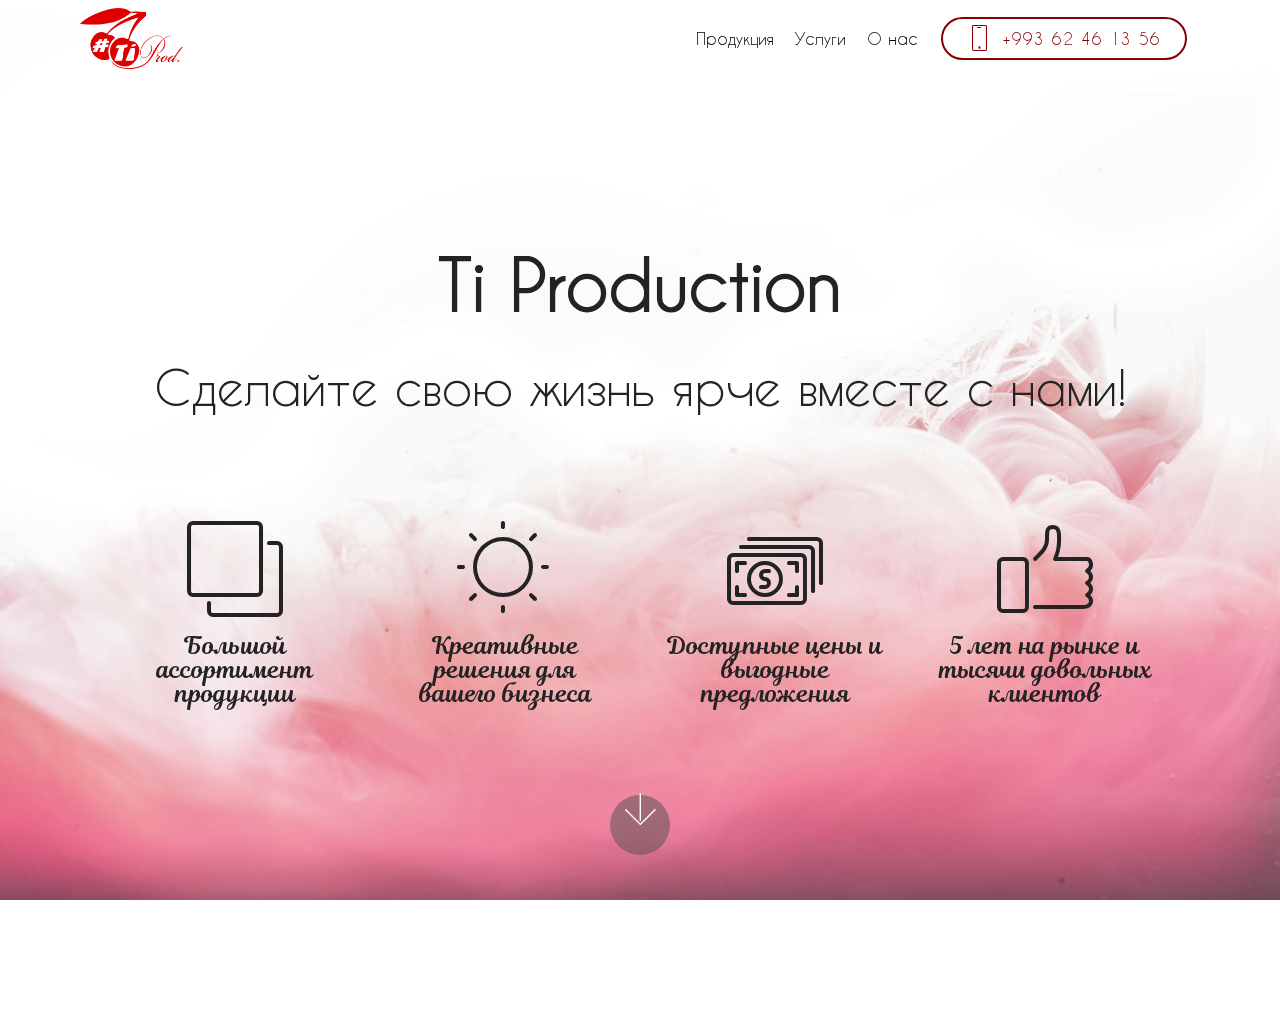
<file: index.html>
<!DOCTYPE html>
<html  >
<head>
  <!-- Site made with Mobirise Website Builder v4.12.4, https://mobirise.com -->
  <meta charset="UTF-8">
  <meta http-equiv="X-UA-Compatible" content="IE=edge">
  <meta name="generator" content="Mobirise v4.12.4, mobirise.com">
  <meta name="viewport" content="width=device-width, initial-scale=1, minimum-scale=1">
  <link rel="shortcut icon" href="assets/images/tiprod.png" type="image/x-icon">
  <meta name="description" content="Сделайте свою жизнь ярче вместе с нами!">
  
  
  <title>Home</title>
  <link rel="stylesheet" href="assets/web/assets/mobirise-icons/mobirise-icons.css">
  <link rel="stylesheet" href="assets/bootstrap/css/bootstrap.min.css">
  <link rel="stylesheet" href="assets/bootstrap/css/bootstrap-grid.min.css">
  <link rel="stylesheet" href="assets/bootstrap/css/bootstrap-reboot.min.css">
  <link rel="stylesheet" href="assets/socicon/css/styles.css">
  <link rel="stylesheet" href="assets/tether/tether.min.css">
  <link rel="stylesheet" href="assets/dropdown/css/style.css">
  <link rel="stylesheet" href="assets/theme/css/style.css">
  <link href="assets/fonts/style.css" rel="stylesheet">
  <link rel="preload" as="style" href="assets/mobirise/css/mbr-additional.css"><link rel="stylesheet" href="assets/mobirise/css/mbr-additional.css" type="text/css">
  
  
  
</head>
<body>
  <section class="menu cid-s70dmenUlB" once="menu" id="menu2-0">

    

    <nav class="navbar navbar-expand beta-menu navbar-dropdown align-items-center navbar-fixed-top navbar-toggleable-sm bg-color transparent">
        <button class="navbar-toggler navbar-toggler-right" type="button" data-toggle="collapse" data-target="#navbarSupportedContent" aria-controls="navbarSupportedContent" aria-expanded="false" aria-label="Toggle navigation">
            <div class="hamburger">
                <span></span>
                <span></span>
                <span></span>
                <span></span>
            </div>
        </button>
        <div class="menu-logo">
            <div class="navbar-brand">
                <span class="navbar-logo">
                    
                        <a href="index.html#header12-5"><img src="assets/images/tiprod.png" alt="Mobirise" title="" style="height: 3.8rem;"></a>
                    
                </span>
                
            </div>
        </div>
        <div class="collapse navbar-collapse" id="navbarSupportedContent">
            <ul class="navbar-nav nav-dropdown" data-app-modern-menu="true"><li class="nav-item">
                    <a class="nav-link link text-black display-4" href="TiProducts.html">
                        Продукция</a>
                </li><li class="nav-item"><a class="nav-link link text-black display-4" href="TiDesigns.html">
                        Услуги</a></li>
                <li class="nav-item">
                    <a class="nav-link link text-black display-4" href="TiProduction.html">
                        О нас
                    </a>
                </li></ul>
            <div class="navbar-buttons mbr-section-btn"><a class="btn btn-sm btn-primary-outline display-4" href="tel:+993-62-461356">
                    <span class="btn-icon mbri-mobile mbr-iconfont mbr-iconfont-btn">
                    </span>
                    +993 62 46 13 56</a></div>
        </div>
    </nav>
</section>

<section class="engine"><a href="https://mobirise.info/k">develop your own website</a></section><section class="header12 cid-s70fCFjod3 mbr-fullscreen mbr-parallax-background" id="header12-5">

    

    <div class="mbr-overlay" style="opacity: 0.2; background-color: rgb(255, 255, 255);">
    </div>

    <div class="container  ">
            <div class="media-container">
                <div class="col-md-12 align-center">
                    <h1 class="mbr-section-title pb-3 mbr-white mbr-bold mbr-fonts-style display-1">
                        <br>Ti Production</h1>
                    <p class="mbr-text pb-3 mbr-white mbr-fonts-style display-2">
                        Сделайте свою жизнь ярче вместе с нами!</p>
                    

                    <div class="icons-media-container mbr-white">
                        <div class="card col-12 col-md-6 col-lg-3">
                            <div class="icon-block">
                            <a href="TiProducts.html">
                                <span class="mbr-iconfont mbri-layers" style="color: rgb(35, 35, 35); fill: rgb(35, 35, 35);"></span>
                            </a>
                            </div>
                            <h5 class="mbr-fonts-style display-5">
                                Большой ассортимент продукции</h5>
                        </div>

                        <div class="card col-12 col-md-6 col-lg-3">
                            <div class="icon-block">
                                <a href="TiDesigns.html">
                                    <span class="mbr-iconfont mbri-sun" style="color: rgb(35, 35, 35); fill: rgb(35, 35, 35);"></span>
                                </a>
                            </div>
                            <h5 class="mbr-fonts-style display-5">
                                Креативные решения для<br>вашего бизнеса</h5>
                        </div>

                        <div class="card col-12 col-md-6 col-lg-3">
                            <div class="icon-block">
                                <a href="Price.html">
                                    <span class="mbr-iconfont mbri-cash" style="color: rgb(35, 35, 35); fill: rgb(35, 35, 35);"></span>
                                </a>
                            </div>
                            <h5 class="mbr-fonts-style display-5">
                                Доступные цены и выгодные предложения</h5>
                        </div>

                        <div class="card col-12 col-md-6 col-lg-3">
                            <div class="icon-block">
                                <a href="TiProduction.html">
                                    <span class="mbr-iconfont mbri-like" style="color: rgb(35, 35, 35); fill: rgb(35, 35, 35);"></span>
                                </a>
                            </div>
                            <h5 class="mbr-fonts-style display-5">
                                5 лет на рынке и тысячи довольных клиентов</h5>
                        </div>
                    </div>
                </div>
            </div>
    </div>

    <div class="mbr-arrow hidden-sm-down" aria-hidden="true">
        <a href="#next">
            <i class="mbri-down mbr-iconfont"></i>
        </a>
    </div>
</section>

<section once="footers" class="cid-s74hhmzwqB mbr-reveal" id="footer7-c">

    

    

    <div class="container">
        <div class="media-container-row align-center mbr-white">
            
            <div class="row social-row">
                <div class="social-list align-right pb-2">
                    
                    
                    
                    
                    
                    
                <div class="soc-item">
                        <a href="https://instagram.com/tiproducti0n" target="_blank">
                            <span class="mbr-iconfont mbr-iconfont-social socicon-instagram socicon" style="color: rgb(35, 35, 35); fill: rgb(35, 35, 35);"></span>
                        </a>
                    </div><div class="soc-item">
                        <a href="http://vk.com/ti.production" target="_blank">
                            <span class="mbr-iconfont mbr-iconfont-social socicon-vkontakte socicon" style="color: rgb(35, 35, 35); fill: rgb(35, 35, 35);"></span>
                        </a>
                    </div><div class="soc-item">
                        <a href="https://wa.me/99362461356">
                            <span class="mbr-iconfont mbr-iconfont-social socicon-whatsapp socicon" style="color: rgb(35, 35, 35); fill: rgb(35, 35, 35);"></span>
                        </a>
                    </div><div class="soc-item">
                        <a href="tg://resolve?domain=tiproducti0n">
                            <span class="mbr-iconfont mbr-iconfont-social socicon-telegram socicon" style="color: rgb(35, 35, 35); fill: rgb(35, 35, 35);"></span>
                        </a>
                    </div><div class="soc-item">
                        <a href="mailto:tiproduction.ru@gmail.com">
                            <span class="mbr-iconfont mbr-iconfont-social socicon-mail socicon" style="color: rgb(35, 35, 35); fill: rgb(35, 35, 35);"></span>
                        </a>
                    </div></div>
            </div>
            <div class="row row-copirayt">
                <p class="mbr-text mb-0 mbr-fonts-style mbr-white align-center display-7">
                    <a href="tel:+99362461356" class="text-black">Д</a>ля заказа <a href="tel:+99362461356" class="text-primary">+993 62 46 13 56</a> (IMO)</p>
            </div>
        </div>
    </div>
</section>


  <script src="assets/web/assets/jquery/jquery.min.js"></script>
  <script src="assets/popper/popper.min.js"></script>
  <script src="assets/bootstrap/js/bootstrap.min.js"></script>
  <script src="assets/smoothscroll/smooth-scroll.js"></script>
  <script src="assets/tether/tether.min.js"></script>
  <script src="assets/touchswipe/jquery.touch-swipe.min.js"></script>
  <script src="assets/vimeoplayer/jquery.mb.vimeo_player.js"></script>
  <script src="assets/parallax/jarallax.min.js"></script>
  <script src="assets/dropdown/js/nav-dropdown.js"></script>
  <script src="assets/dropdown/js/navbar-dropdown.js"></script>
  <script src="assets/theme/js/script.js"></script>
  
  
</body>
</html>
</file>
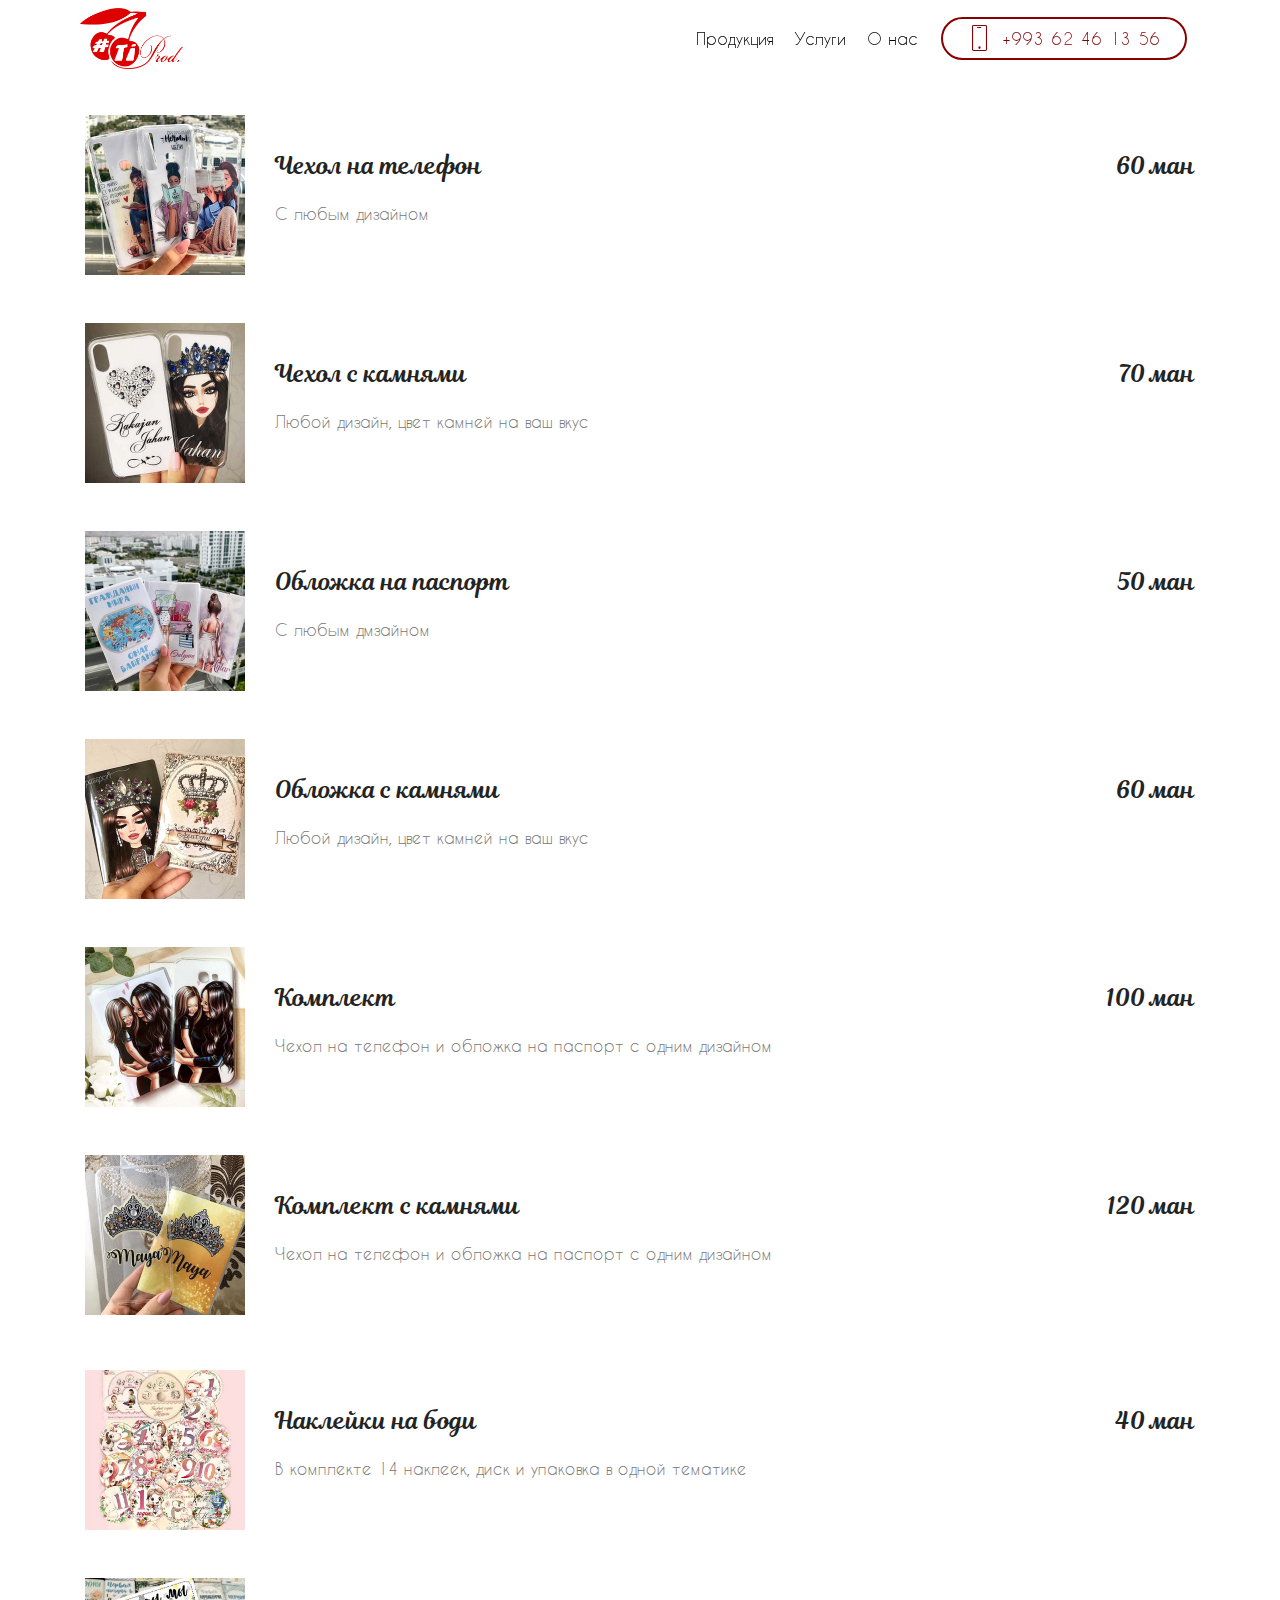
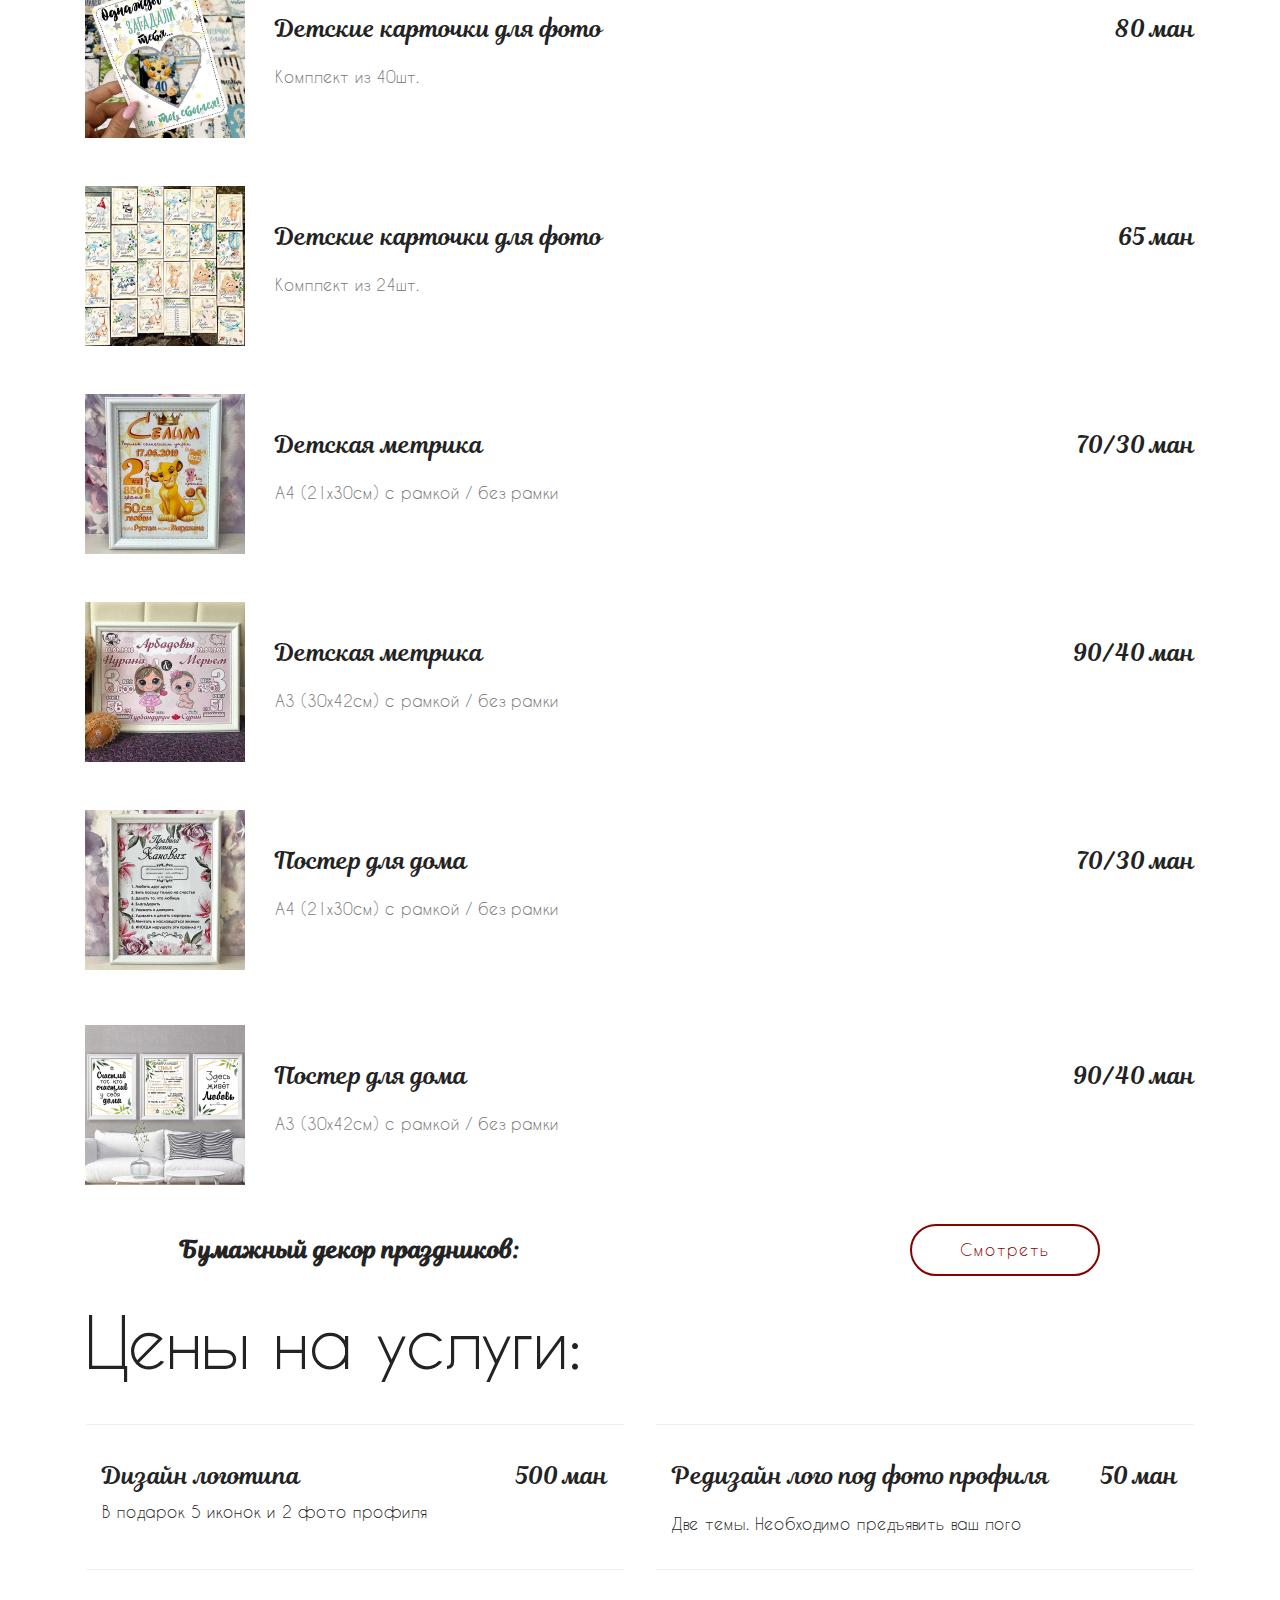
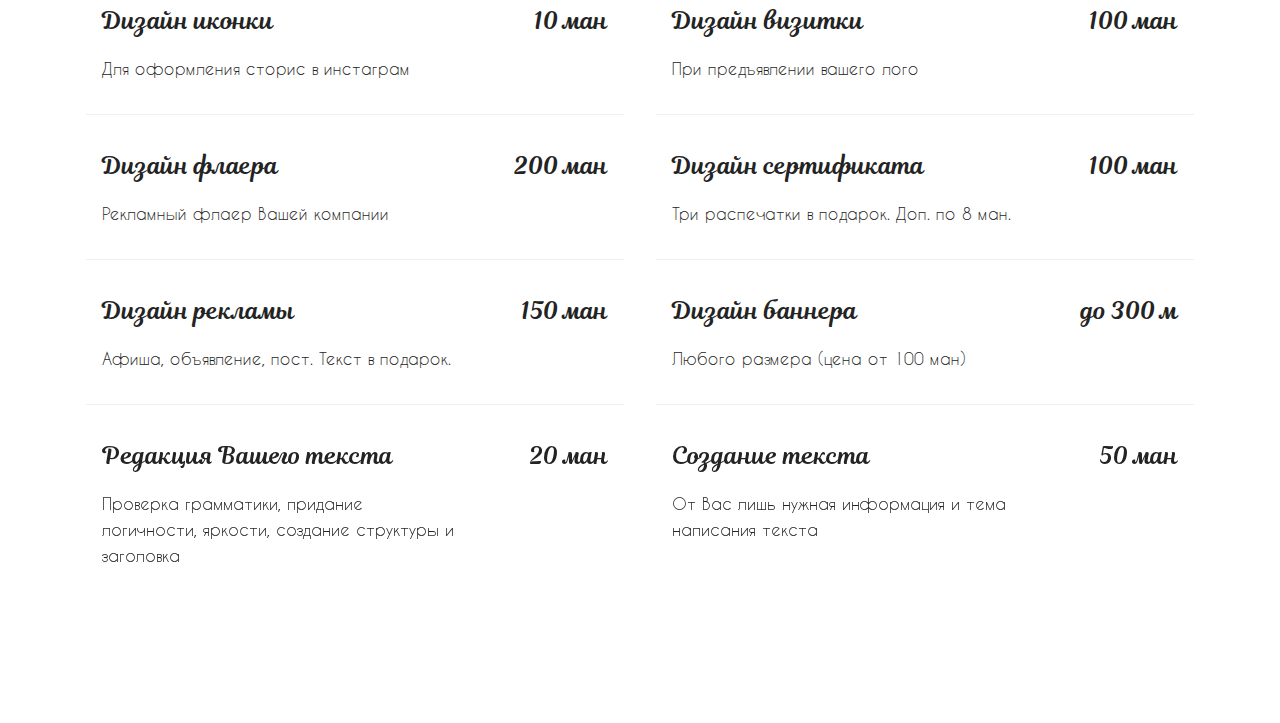
<file: Price.html>
<!DOCTYPE html>
<html  >
<head>
  <!-- Site made with Mobirise Website Builder v4.12.4, https://mobirise.com -->
  <meta charset="UTF-8">
  <meta http-equiv="X-UA-Compatible" content="IE=edge">
  <meta name="generator" content="Mobirise v4.12.4, mobirise.com">
  <meta name="viewport" content="width=device-width, initial-scale=1, minimum-scale=1">
  <link rel="shortcut icon" href="assets/images/tiprod.png" type="image/x-icon">
  <meta name="description" content="Расценки на нашу продукцию и услуги">
  
  
  <title>Прайс-лист</title>
  <link rel="stylesheet" href="assets/web/assets/mobirise-icons/mobirise-icons.css">
  <link rel="stylesheet" href="assets/bootstrap/css/bootstrap.min.css">
  <link rel="stylesheet" href="assets/bootstrap/css/bootstrap-grid.min.css">
  <link rel="stylesheet" href="assets/bootstrap/css/bootstrap-reboot.min.css">
  <link rel="stylesheet" href="assets/tether/tether.min.css">
  <link rel="stylesheet" href="assets/dropdown/css/style.css">
  <link rel="stylesheet" href="assets/socicon/css/styles.css">
  <link rel="stylesheet" href="assets/theme/css/style.css">
  <link href="assets/fonts/style.css" rel="stylesheet">
  <link rel="preload" as="style" href="assets/mobirise/css/mbr-additional.css"><link rel="stylesheet" href="assets/mobirise/css/mbr-additional.css" type="text/css">
  
  
  
</head>
<body>
  <section class="menu cid-s70dmenUlB" once="menu" id="menu2-4">

    

    <nav class="navbar navbar-expand beta-menu navbar-dropdown align-items-center navbar-fixed-top navbar-toggleable-sm bg-color transparent">
        <button class="navbar-toggler navbar-toggler-right" type="button" data-toggle="collapse" data-target="#navbarSupportedContent" aria-controls="navbarSupportedContent" aria-expanded="false" aria-label="Toggle navigation">
            <div class="hamburger">
                <span></span>
                <span></span>
                <span></span>
                <span></span>
            </div>
        </button>
        <div class="menu-logo">
            <div class="navbar-brand">
                <span class="navbar-logo">
                    
                        <a href="index.html#header12-5"><img src="assets/images/tiprod.png" alt="Mobirise" title="" style="height: 3.8rem;"></a>
                    
                </span>
                
            </div>
        </div>
        <div class="collapse navbar-collapse" id="navbarSupportedContent">
            <ul class="navbar-nav nav-dropdown" data-app-modern-menu="true"><li class="nav-item">
                    <a class="nav-link link text-black display-4" href="TiProducts.html">
                        Продукция</a>
                </li><li class="nav-item"><a class="nav-link link text-black display-4" href="TiDesigns.html">
                        Услуги</a></li>
                <li class="nav-item">
                    <a class="nav-link link text-black display-4" href="TiProduction.html">
                        О нас
                    </a>
                </li></ul>
            <div class="navbar-buttons mbr-section-btn"><a class="btn btn-sm btn-primary-outline display-4" href="tel:+993-62-461356">
                    <span class="btn-icon mbri-mobile mbr-iconfont mbr-iconfont-btn">
                    </span>
                    +993 62 46 13 56</a></div>
        </div>
    </nav>
</section>

<section class="engine"><a href="https://mobirise.info/p">web templates free download</a></section><section class="services6 cid-s7o4azTCft" id="services6-19">
    <!---->
    
    <!---->
    <!--Overlay-->
    
    <!--Container-->
    <div class="container">
        <div class="row">
            <!--Titles-->
            <div class="title col-12">
                
                
            </div>
            <!--Card-1-->
            <div class="card col-12 pb-5">
                <div class="card-wrapper media-container-row media-container-row">
                    <div class="card-box">
                        <div class="row">
                            <div class="col-12 col-md-2">
                                <!--Image-->
                                <div class="mbr-figure">
                                    <img src="assets/images/0200-320x320.jpg" alt="Mobirise" title="">
                                </div>
                            </div>
                            <div class="col-12 col-md-10">
                                <div class="wrapper">
                                    <div class="top-line pb-3">
                                        <h4 class="card-title mbr-fonts-style display-5">
                                            Чехол на телефон</h4>
                                        <p class="mbr-text cost mbr-fonts-style m-0 display-5">
                                            60 ман</p>
                                    </div>
                                    <div class="bottom-line">
                                        <p class="mbr-text mbr-fonts-style display-7">
                                            С любым дизайном&nbsp;</p>
                                    </div>
                                </div>
                            </div>
                        </div>
                    </div>
                </div>
            </div>
            <!--Card-2-->
            <div class="card col-12 pb-5">
                <div class="card-wrapper media-container-row media-container-row">
                    <div class="card-box">
                        <div class="row">
                            <div class="col-12 col-md-2">
                                <!--Image-->
                                <div class="mbr-figure">
                                    <img src="assets/images/080-320x320.jpg" alt="Mobirise" title="">
                                </div>
                            </div>
                            <div class="col-12 col-md-10">
                                <div class="wrapper">
                                    <div class="top-line pb-3">
                                        <h4 class="card-title mbr-fonts-style display-5">
                                            Чехол с камнями</h4>
                                        <p class="mbr-text cost mbr-fonts-style m-0 display-5">
                                            70 ман</p>
                                    </div>
                                    <div class="bottom-line">
                                        <p class="mbr-text mbr-fonts-style display-7">
                                            Любой дизайн, цвет камней на ваш вкус</p>
                                    </div>
                                </div>
                            </div>
                        </div>
                    </div>
                </div>
            </div>
            <!--Card-3-->
            <div class="card col-12 pb-5">
                <div class="card-wrapper media-container-row media-container-row">
                    <div class="card-box">
                        <div class="row">
                            <div class="col-12 col-md-2">
                                <!--Image-->
                                <div class="mbr-figure">
                                    <img src="assets/images/002-320x320.jpg" alt="Mobirise" title="">
                                </div>
                            </div>
                            <div class="col-12 col-md-10">
                                <div class="wrapper">
                                    <div class="top-line pb-3">
                                        <h4 class="card-title mbr-fonts-style display-5">
                                            Обложка на паспорт</h4>
                                        <p class="mbr-text cost mbr-fonts-style m-0 display-5">
                                            50 ман</p>
                                    </div>
                                    <div class="bottom-line">
                                        <p class="mbr-text mbr-fonts-style display-7">
                                            С любым дмзайном</p>
                                    </div>
                                </div>
                            </div>
                        </div>
                    </div>
                </div>
            </div>
            <!--Card-4-->
            <div class="card col-12 pb-5">
                <div class="card-wrapper media-container-row media-container-row">
                    <div class="card-box">
                        <div class="row">
                            <div class="col-12 col-md-2">
                                <!--Image-->
                                <div class="mbr-figure">
                                    <img src="assets/images/39286050-299573660807112-2907509185115586560-n-1-640x640.jpg" alt="Mobirise" title="">
                                </div>
                            </div>
                            <div class="col-12 col-md-10">
                                <div class="wrapper">
                                    <div class="top-line pb-3">
                                        <h4 class="card-title mbr-fonts-style display-5">Обложка с камнями</h4>
                                        <p class="mbr-text cost mbr-fonts-style m-0 display-5">
                                            60 ман</p>
                                    </div>
                                    <div class="bottom-line">
                                        <p class="mbr-text mbr-fonts-style display-7">
                                            Любой дизайн, цвет камней на ваш вкус
                                        </p>
                                    </div>
                                </div>
                            </div>
                        </div>
                    </div>
                </div>
            </div>
            <!--Card-5-->
            <div class="card col-12 pb-5">
                <div class="card-wrapper media-container-row media-container-row">
                    <div class="card-box">
                        <div class="row">
                            <div class="col-12 col-md-2">
                                <!--Image-->
                                <div class="mbr-figure">
                                    <img src="assets/images/090-320x320.jpg" alt="Mobirise" title="">
                                </div>
                            </div>
                            <div class="col-12 col-md-10">
                                <div class="wrapper">
                                    <div class="top-line pb-3">
                                        <h4 class="card-title mbr-fonts-style display-5">
                                            Комплект</h4>
                                        <p class="mbr-text cost mbr-fonts-style m-0 display-5">
                                            100 ман</p>
                                    </div>
                                    <div class="bottom-line">
                                        <p class="mbr-text mbr-fonts-style display-7">
                                            Чехол на телефон и обложка на паспорт с одним дизайном</p>
                                    </div>
                                </div>
                            </div>
                        </div>
                    </div>
                </div>
            </div>
            <!--Card-6-->
            <div class="card col-12">
                <div class="card-wrapper media-container-row media-container-row">
                    <div class="card-box">
                        <div class="row">
                            <div class="col-12 col-md-2">
                                <!--Image-->
                                <div class="mbr-figure">
                                    <img src="assets/images/50252775-291360631549914-8426974317785891068-n-320x320.jpg" alt="Mobirise" title="">
                                </div>
                            </div>
                            <div class="col-12 col-md-10">
                                <div class="wrapper">
                                    <div class="top-line pb-3">
                                        <h4 class="card-title mbr-fonts-style display-5">
                                            Комплект с камнями</h4>
                                        <p class="mbr-text cost mbr-fonts-style m-0 display-5">
                                            120 ман</p>
                                    </div>
                                    <div class="bottom-line">
                                        <p class="mbr-text mbr-fonts-style display-7">
                                            Чехол на телефон и обложка на паспорт с одним дизайном
                                        </p>
                                    </div>
                                </div>
                            </div>
                        </div>
                    </div>
                </div>
            </div>
        </div>
    </div>
</section>

<section class="services6 cid-s7o5GknDhS" id="services6-1a">
    <!---->
    
    <!---->
    <!--Overlay-->
    
    <!--Container-->
    <div class="container">
        <div class="row">
            <!--Titles-->
            <div class="title col-12">
                
                
            </div>
            <!--Card-1-->
            <div class="card col-12 pb-5">
                <div class="card-wrapper media-container-row media-container-row">
                    <div class="card-box">
                        <div class="row">
                            <div class="col-12 col-md-2">
                                <!--Image-->
                                <div class="mbr-figure">
                                    <img src="assets/images/46426867-2118771011768842-4706567411355530354-n-578x578.jpg" alt="Mobirise" title="">
                                </div>
                            </div>
                            <div class="col-12 col-md-10">
                                <div class="wrapper">
                                    <div class="top-line pb-3">
                                        <h4 class="card-title mbr-fonts-style display-5">Наклейки на боди</h4>
                                        <p class="mbr-text cost mbr-fonts-style m-0 display-5">
                                            40 ман</p>
                                    </div>
                                    <div class="bottom-line">
                                        <p class="mbr-text mbr-fonts-style display-7">
                                            В комплекте 14 наклеек, диск и упаковка в одной тематике</p>
                                    </div>
                                </div>
                            </div>
                        </div>
                    </div>
                </div>
            </div>
            <!--Card-2-->
            <div class="card col-12 pb-5">
                <div class="card-wrapper media-container-row media-container-row">
                    <div class="card-box">
                        <div class="row">
                            <div class="col-12 col-md-2">
                                <!--Image-->
                                <div class="mbr-figure">
                                    <img src="assets/images/52537108-124107488674153-598365137770862857-n-1-578x578.jpg" alt="Mobirise" title="">
                                </div>
                            </div>
                            <div class="col-12 col-md-10">
                                <div class="wrapper">
                                    <div class="top-line pb-3">
                                        <h4 class="card-title mbr-fonts-style display-5">
                                            Детские карточки для фото</h4>
                                        <p class="mbr-text cost mbr-fonts-style m-0 display-5">
                                            80 ман</p>
                                    </div>
                                    <div class="bottom-line">
                                        <p class="mbr-text mbr-fonts-style display-7">
                                            Комплект из 40шт.</p>
                                    </div>
                                </div>
                            </div>
                        </div>
                    </div>
                </div>
            </div>
            <!--Card-3-->
            <div class="card col-12 pb-5">
                <div class="card-wrapper media-container-row media-container-row">
                    <div class="card-box">
                        <div class="row">
                            <div class="col-12 col-md-2">
                                <!--Image-->
                                <div class="mbr-figure">
                                    <img src="assets/images/88921229-2578373045773537-8778969586333805288-n-578x578.jpg" alt="Mobirise" title="">
                                </div>
                            </div>
                            <div class="col-12 col-md-10">
                                <div class="wrapper">
                                    <div class="top-line pb-3">
                                        <h4 class="card-title mbr-fonts-style display-5">
                                            Детские карточки для фото</h4>
                                        <p class="mbr-text cost mbr-fonts-style m-0 display-5">
                                            65 ман</p>
                                    </div>
                                    <div class="bottom-line">
                                        <p class="mbr-text mbr-fonts-style display-7">Комплект из 24шт.</p>
                                    </div>
                                </div>
                            </div>
                        </div>
                    </div>
                </div>
            </div>
            <!--Card-4-->
            <div class="card col-12 pb-5">
                <div class="card-wrapper media-container-row media-container-row">
                    <div class="card-box">
                        <div class="row">
                            <div class="col-12 col-md-2">
                                <!--Image-->
                                <div class="mbr-figure">
                                    <img src="assets/images/0066-320x320.jpg" alt="Mobirise" title="">
                                </div>
                            </div>
                            <div class="col-12 col-md-10">
                                <div class="wrapper">
                                    <div class="top-line pb-3">
                                        <h4 class="card-title mbr-fonts-style display-5">Детская метрика&nbsp;</h4>
                                        <p class="mbr-text cost mbr-fonts-style m-0 display-5">
                                            70/30 ман</p>
                                    </div>
                                    <div class="bottom-line">
                                        <p class="mbr-text mbr-fonts-style display-7">
                                            А4 (21х30см) с рамкой / без рамки</p>
                                    </div>
                                </div>
                            </div>
                        </div>
                    </div>
                </div>
            </div>
            <!--Card-5-->
            <div class="card col-12 pb-5">
                <div class="card-wrapper media-container-row media-container-row">
                    <div class="card-box">
                        <div class="row">
                            <div class="col-12 col-md-2">
                                <!--Image-->
                                <div class="mbr-figure">
                                    <img src="assets/images/67167642-432985017299096-5713418456742226467-n-320x320.jpg" alt="Mobirise" title="">
                                </div>
                            </div>
                            <div class="col-12 col-md-10">
                                <div class="wrapper">
                                    <div class="top-line pb-3">
                                        <h4 class="card-title mbr-fonts-style display-5">Детская метрика&nbsp;</h4>
                                        <p class="mbr-text cost mbr-fonts-style m-0 display-5">
                                            90/40 ман</p>
                                    </div>
                                    <div class="bottom-line">
                                        <p class="mbr-text mbr-fonts-style display-7">
                                            А3 (30х42см) с рамкой / без рамки</p>
                                    </div>
                                </div>
                            </div>
                        </div>
                    </div>
                </div>
            </div>
            <!--Card-6-->
            <div class="card col-12">
                <div class="card-wrapper media-container-row media-container-row">
                    <div class="card-box">
                        <div class="row">
                            <div class="col-12 col-md-2">
                                <!--Image-->
                                <div class="mbr-figure">
                                    <img src="assets/images/66417770-178538559832459-3031592813086471160-n-1-320x320.jpg" alt="Mobirise" title="">
                                </div>
                            </div>
                            <div class="col-12 col-md-10">
                                <div class="wrapper">
                                    <div class="top-line pb-3">
                                        <h4 class="card-title mbr-fonts-style display-5">
                                            Постер для дома</h4>
                                        <p class="mbr-text cost mbr-fonts-style m-0 display-5">
                                            70/30 ман</p>
                                    </div>
                                    <div class="bottom-line">
                                        <p class="mbr-text mbr-fonts-style display-7">
                                            А4 (21х30см) с рамкой / без рамки
                                        </p>
                                    </div>
                                </div>
                            </div>
                        </div>
                    </div>
                </div>
            </div>
        </div>
    </div>
</section>

<section class="services6 cid-s7qDanIpfM" id="services6-1f">
    <!---->
    
    <!---->
    <!--Overlay-->
    
    <!--Container-->
    <div class="container">
        <div class="row">
            <!--Titles-->
            <div class="title col-12">
                
                
            </div>
            <!--Card-1-->
            <div class="card col-12">
                <div class="card-wrapper media-container-row media-container-row">
                    <div class="card-box">
                        <div class="row">
                            <div class="col-12 col-md-2">
                                <!--Image-->
                                <div class="mbr-figure">
                                    <img src="assets/images/0005-320x320.jpg" alt="Mobirise" title="">
                                </div>
                            </div>
                            <div class="col-12 col-md-10">
                                <div class="wrapper">
                                    <div class="top-line pb-3">
                                        <h4 class="card-title mbr-fonts-style display-5">Постер для дома</h4>
                                        <p class="mbr-text cost mbr-fonts-style m-0 display-5">
                                            90/40 ман</p>
                                    </div>
                                    <div class="bottom-line">
                                        <p class="mbr-text mbr-fonts-style display-7">
                                            А3 (30х42см) с рамкой / без рамки</p>
                                    </div>
                                </div>
                            </div>
                        </div>
                    </div>
                </div>
            </div>
            <!--Card-2-->
            
            <!--Card-3-->
            
            <!--Card-4-->
            
            <!--Card-5-->
            
            <!--Card-6-->
            
        </div>
    </div>
</section>

<section class="mbr-section info1 cid-s7qExRlIFt" id="info1-1l">

    

    
    <div class="container">
        <div class="row justify-content-center content-row">
            <div class="media-container-column title col-12 col-lg-7 col-md-6">
                
                <h2 class="align-left mbr-bold mbr-fonts-style display-5">Бумажный декор праздников:</h2>
            </div>
            <div class="media-container-column col-12 col-lg-3 col-md-4">
                <div class="mbr-section-btn align-right py-4"><a class="btn btn-primary-outline display-4" href="TiDecors.html">Смотреть</a></div>
            </div>
        </div>
    </div>
</section>

<section class="services3 cid-s7rVUyif9p" id="services3-2i">
    <!---->
    
    <!---->
    <!--Overlay-->
    
    <!--Container-->
    <div class="container">
        <div class="row">
            <!--Titles-->
            <div class="title pb-5 col-12">
                <h2 class="align-left mbr-fonts-style display-1">
                    Цены на услуги:</h2>
                
            </div>
            <!--Card-1-->
            <div class="card px-3 col-12 col-md-6">
                <div class="card-wrapper media-container-row media-container-row">
                    <div class="card-box">
                        <div class="top-line pb-1">
                            <h4 class="card-title mbr-fonts-style display-5">
                                Дизайн логотипа</h4>
                            <p class="mbr-text card-title cost mbr-fonts-style m-0 display-5">
                                500 ман</p>
                        </div>
                        <div class="bottom-line">
                            <p class="mbr-text mbr-fonts-style display-7">
                                В подарок 5 иконок и 2 фото профиля</p>
                        </div>
                    </div>
                </div>
            </div>
            <!--Card-2-->
            <div class="card px-3 col-12 col-md-6">
                <div class="card-wrapper media-container-row media-container-row">
                    <div class="card-box">
                        <div class="top-line pb-3">
                            <h4 class="card-title mbr-fonts-style display-5">
                                Редизайн лого под фото профиля</h4>
                            <p class="mbr-text card-title cost mbr-fonts-style m-0 display-5">
                                50 ман</p>
                        </div>
                        <div class="bottom-line">
                            <p class="mbr-text mbr-fonts-style display-7">Две темы. Необходимо предъявить ваш лого</p>
                        </div>
                    </div>
                </div>
            </div>
            <!--Card-3-->
            <div class="card px-3 col-12 col-md-6">
                <div class="card-wrapper media-container-row media-container-row">
                    <div class="card-box">
                        <div class="top-line pb-3">
                            <h4 class="card-title mbr-fonts-style display-5">
                                Дизайн иконки</h4>
                            <p class="mbr-text card-title cost mbr-fonts-style m-0 display-5">
                                10 ман</p>
                        </div>
                        <div class="bottom-line">
                            <p class="mbr-text mbr-fonts-style display-7">
                                Для оформления сторис в инстаграм</p>
                        </div>
                    </div>
                </div>
            </div>
            <!--Card-4-->
            <div class="card px-3 col-12 col-md-6">
                <div class="card-wrapper media-container-row media-container-row">
                    <div class="card-box">
                        <div class="top-line pb-3">
                            <h4 class="card-title mbr-fonts-style display-5">Дизайн визитки</h4>
                            <p class="mbr-text card-title cost mbr-fonts-style m-0 display-5">
                                100 ман</p>
                        </div>
                        <div class="bottom-line">
                            <p class="mbr-text mbr-fonts-style display-7">
                                При предъявлении вашего лого</p>
                        </div>
                    </div>
                </div>
            </div>
            <!--Card-5-->
            <div class="card px-3 col-12 col-md-6">
                <div class="card-wrapper media-container-row media-container-row">
                    <div class="card-box">
                        <div class="top-line pb-3">
                            <h4 class="card-title mbr-fonts-style display-5">
                                Дизайн флаера</h4>
                            <p class="mbr-text card-title cost mbr-fonts-style m-0 display-5">
                                200 ман</p>
                        </div>
                        <div class="bottom-line">
                            <p class="mbr-text mbr-fonts-style display-7">
                                Рекламный флаер Вашей компании</p>
                        </div>
                    </div>
                </div>
            </div>
            <!--Card-6-->
            <div class="card px-3 col-12 col-md-6">
                <div class="card-wrapper media-container-row media-container-row">
                    <div class="card-box">
                        <div class="top-line pb-3">
                            <h4 class="card-title mbr-fonts-style display-5">
                                Дизайн сертификата</h4>
                            <p class="mbr-text card-title cost mbr-fonts-style m-0 display-5">
                                100 ман</p>
                        </div>
                        <div class="bottom-line">
                            <p class="mbr-text mbr-fonts-style display-7">Три распечатки в подарок. Доп. по 8 ман.</p>
                        </div>
                    </div>
                </div>
            </div>
            <!--Card-7-->
            <div class="card px-3 col-12 col-md-6">
                <div class="card-wrapper media-container-row media-container-row">
                    <div class="card-box">
                        <div class="top-line pb-3">
                            <h4 class="card-title mbr-fonts-style display-5">Дизайн рекламы</h4>
                            <p class="mbr-text card-title cost mbr-fonts-style m-0 display-5">
                                150 ман</p>
                        </div>
                        <div class="bottom-line">
                            <p class="mbr-text mbr-fonts-style display-7">Афиша, объявление, пост. Текст в подарок.</p>
                        </div>
                    </div>
                </div>
            </div>
            <!--Card-8-->
            <div class="card px-3 col-12 col-md-6">
                <div class="card-wrapper media-container-row media-container-row">
                    <div class="card-box">
                        <div class="top-line pb-3">
                            <h4 class="card-title mbr-fonts-style display-5">Дизайн баннера</h4>
                            <p class="mbr-text card-title cost mbr-fonts-style m-0 display-5">
                                до 300 м</p>
                        </div>
                        <div class="bottom-line">
                            <p class="mbr-text mbr-fonts-style display-7">
                                Любого размера (цена от 100 ман)
                            </p>
                        </div>
                    </div>
                </div>
            </div>
            <!--Card-9-->
            <div class="card px-3 col-12 col-md-6">
                <div class="card-wrapper media-container-row media-container-row">
                    <div class="card-box">
                        <div class="top-line pb-3">
                            <h4 class="card-title mbr-fonts-style display-5">
                                Редакция Вашего текста</h4>
                            <p class="mbr-text card-title cost mbr-fonts-style m-0 display-5">
                                20 ман</p>
                        </div>
                        <div class="bottom-line">
                            <p class="mbr-text mbr-fonts-style display-7">
                                Проверка грамматики, придание логичности, яркости, создание структуры и заголовка
                            </p>
                        </div>
                    </div>
                </div>
            </div>
            <!--Card-10-->
            <div class="card px-3 col-12 col-md-6">
                <div class="card-wrapper media-container-row media-container-row">
                    <div class="card-box">
                        <div class="top-line pb-3">
                            <h4 class="card-title mbr-fonts-style display-5">
                                Создание текста</h4>
                            <p class="mbr-text card-title cost mbr-fonts-style m-0 display-5">
                                50 ман</p>
                        </div>
                        <div class="bottom-line">
                            <p class="mbr-text mbr-fonts-style display-7">
                                От Вас лишь нужная информация и тема написания текста
                            </p>
                        </div>
                    </div>
                </div>
            </div>
            <!--Card-11-->
            
            <!--Card-12-->
            
        </div>
    </div>
</section>

<section once="footers" class="cid-s74hhmzwqB mbr-reveal" id="footer7-c">

    

    

    <div class="container">
        <div class="media-container-row align-center mbr-white">
            
            <div class="row social-row">
                <div class="social-list align-right pb-2">
                    
                    
                    
                    
                    
                    
                <div class="soc-item">
                        <a href="https://instagram.com/tiproducti0n" target="_blank">
                            <span class="mbr-iconfont mbr-iconfont-social socicon-instagram socicon" style="color: rgb(35, 35, 35); fill: rgb(35, 35, 35);"></span>
                        </a>
                    </div><div class="soc-item">
                        <a href="http://vk.com/ti.production" target="_blank">
                            <span class="mbr-iconfont mbr-iconfont-social socicon-vkontakte socicon" style="color: rgb(35, 35, 35); fill: rgb(35, 35, 35);"></span>
                        </a>
                    </div><div class="soc-item">
                        <a href="https://wa.me/99362461356">
                            <span class="mbr-iconfont mbr-iconfont-social socicon-whatsapp socicon" style="color: rgb(35, 35, 35); fill: rgb(35, 35, 35);"></span>
                        </a>
                    </div><div class="soc-item">
                        <a href="tg://resolve?domain=tiproducti0n">
                            <span class="mbr-iconfont mbr-iconfont-social socicon-telegram socicon" style="color: rgb(35, 35, 35); fill: rgb(35, 35, 35);"></span>
                        </a>
                    </div><div class="soc-item">
                        <a href="mailto:tiproduction.ru@gmail.com">
                            <span class="mbr-iconfont mbr-iconfont-social socicon-mail socicon" style="color: rgb(35, 35, 35); fill: rgb(35, 35, 35);"></span>
                        </a>
                    </div></div>
            </div>
            <div class="row row-copirayt">
                <p class="mbr-text mb-0 mbr-fonts-style mbr-white align-center display-7">
                    <a href="tel:+99362461356" class="text-black">Д</a>ля заказа <a href="tel:+99362461356" class="text-primary">+993 62 46 13 56</a> (IMO)</p>
            </div>
        </div>
    </div>
</section>


  <script src="assets/web/assets/jquery/jquery.min.js"></script>
  <script src="assets/popper/popper.min.js"></script>
  <script src="assets/bootstrap/js/bootstrap.min.js"></script>
  <script src="assets/tether/tether.min.js"></script>
  <script src="assets/smoothscroll/smooth-scroll.js"></script>
  <script src="assets/dropdown/js/nav-dropdown.js"></script>
  <script src="assets/dropdown/js/navbar-dropdown.js"></script>
  <script src="assets/touchswipe/jquery.touch-swipe.min.js"></script>
  <script src="assets/theme/js/script.js"></script>
  
  
</body>
</html>
</file>
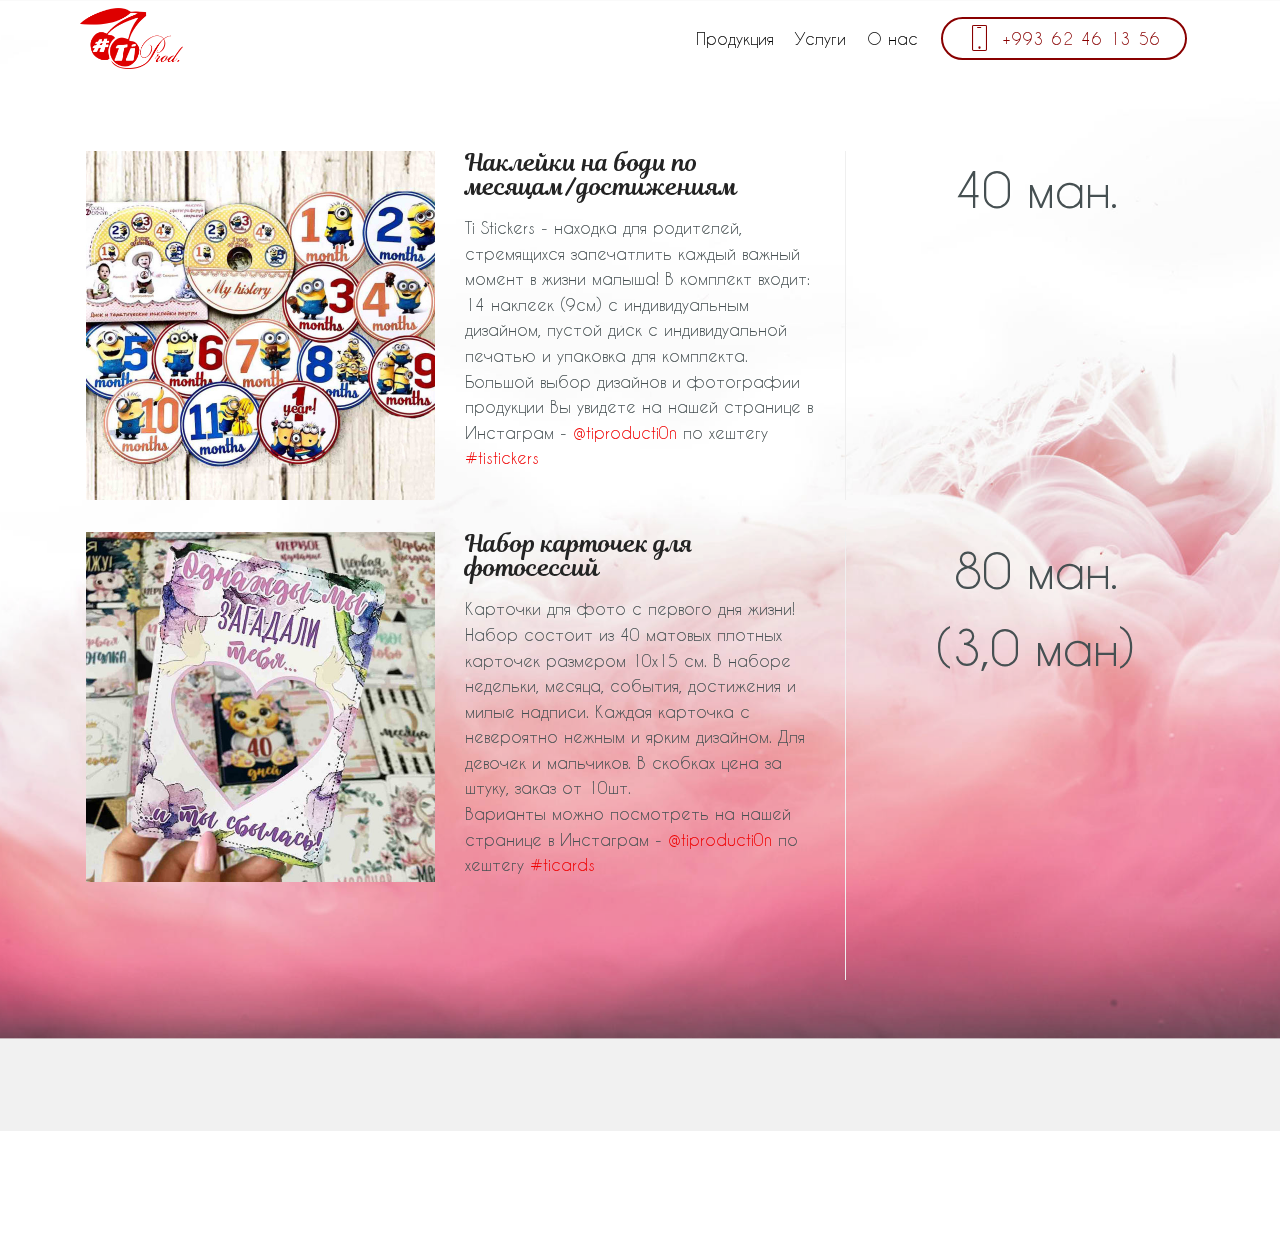
<file: TiCards.html>
<!DOCTYPE html>
<html  >
<head>
  <!-- Site made with Mobirise Website Builder v4.12.4, https://mobirise.com -->
  <meta charset="UTF-8">
  <meta http-equiv="X-UA-Compatible" content="IE=edge">
  <meta name="generator" content="Mobirise v4.12.4, mobirise.com">
  <meta name="viewport" content="width=device-width, initial-scale=1, minimum-scale=1">
  <link rel="shortcut icon" href="assets/images/tiprod.png" type="image/x-icon">
  <meta name="description" content="Запечатлите самые важные моменты!">
  
  
  <title>Карточки и стикеры</title>
  <link rel="stylesheet" href="assets/web/assets/mobirise-icons/mobirise-icons.css">
  <link rel="stylesheet" href="assets/bootstrap/css/bootstrap.min.css">
  <link rel="stylesheet" href="assets/bootstrap/css/bootstrap-grid.min.css">
  <link rel="stylesheet" href="assets/bootstrap/css/bootstrap-reboot.min.css">
  <link rel="stylesheet" href="assets/socicon/css/styles.css">
  <link rel="stylesheet" href="assets/tether/tether.min.css">
  <link rel="stylesheet" href="assets/dropdown/css/style.css">
  <link rel="stylesheet" href="assets/theme/css/style.css">
  <link href="assets/fonts/style.css" rel="stylesheet">
  <link rel="preload" as="style" href="assets/mobirise/css/mbr-additional.css"><link rel="stylesheet" href="assets/mobirise/css/mbr-additional.css" type="text/css">
  
  
  
</head>
<body>
  <section class="menu cid-s7nOjOXefZ" once="menu" id="menu2-11">

    

    <nav class="navbar navbar-expand beta-menu navbar-dropdown align-items-center navbar-fixed-top navbar-toggleable-sm bg-color transparent">
        <button class="navbar-toggler navbar-toggler-right" type="button" data-toggle="collapse" data-target="#navbarSupportedContent" aria-controls="navbarSupportedContent" aria-expanded="false" aria-label="Toggle navigation">
            <div class="hamburger">
                <span></span>
                <span></span>
                <span></span>
                <span></span>
            </div>
        </button>
        <div class="menu-logo">
            <div class="navbar-brand">
                <span class="navbar-logo">
                    
                        <a href="index.html#header12-5"><img src="assets/images/tiprod.png" alt="Mobirise" title="" style="height: 3.8rem;"></a>
                    
                </span>
                
            </div>
        </div>
        <div class="collapse navbar-collapse" id="navbarSupportedContent">
            <ul class="navbar-nav nav-dropdown" data-app-modern-menu="true"><li class="nav-item">
                    <a class="nav-link link text-black display-4" href="TiProducts.html">
                        Продукция</a>
                </li><li class="nav-item"><a class="nav-link link text-black display-4" href="TiDesigns.html">
                        Услуги</a></li>
                <li class="nav-item">
                    <a class="nav-link link text-black display-4" href="TiProduction.html">
                        О нас
                    </a>
                </li></ul>
            <div class="navbar-buttons mbr-section-btn"><a class="btn btn-sm btn-primary-outline display-4" href="tel:+993-62-461356">
                    <span class="btn-icon mbri-mobile mbr-iconfont mbr-iconfont-btn">
                    </span>
                    +993 62 46 13 56</a></div>
        </div>
    </nav>
</section>

<section class="engine"><a href="https://mobirise.info/g">how to build your own website for free</a></section><section class="services4 cid-s7nOjPpdnH mbr-parallax-background" xmlns="http://www.w3.org/1999/html" id="services4-12">
    <!---->
    
    <!---->
    <!--Overlay-->
    <div class="mbr-overlay" style="opacity: 0.2; background-color: rgb(255, 255, 255);">
    </div>
    <!--Container-->
    <div class="container">
        <div class="row">
            <!--Card-1-->
            <div class="card p-3 col-12">
                <div class="card-wrapper media-container-row media-container-row">
                    <div class="card-box">
                        <div class="row">
                            <div class="col-12 col-md-12 col-lg-4">
                                <div class="wrapper">
                                    <!--Image-->
                                    <div class="mbr-figure" style="width: 100%;">
                                        <img src="assets/images/007-698x698.jpg" alt="Mobirise" title="">
                                    </div>
                                </div>
                            </div>
                            <div class="col-12 col-md-7 col-lg-4">
                                <div class="wrapper col-left">
                                    <!--Title-->
                                    <h4 class="card-title mbr-fonts-style display-5">
                                        Наклейки на боди по месяцам/достижениям</h4>
                                    <!--Subtitle-->
                                    <p class="mbr-text mbr-fonts-style pt-3 display-7">Ti Stickers - находка для родителей,
стремящихся запечатлить каждый
важный момент в жизни малыша!&nbsp;В комплект входит: 14 наклеек (9см) с индивидуальным дизайном, пустой диск с индивидуальной печатью
и упаковка для комплекта.
<br>Большой выбор дизайнов и фотографии продукции Вы увидете на нашей странице в Инстаграм - <a href="http://instagram.com/tiproducti0n" target="_blank">@tiproducti0n</a>&nbsp;по хештегу <a href="https://www.instagram.com/explore/tags/tistickers/" target="_blank">#tistickers</a></p>
                                </div>
                            </div>
                            <div class="col-12 col-md-5 col-lg-4">
                                <div class="wrapper border_wrapper">
                                    <!--Cost-->
                                    <p class="mbr-text mbr-fonts-style col-right mbr-black align-center display-2">
                                        40 ман.</p>
                                    <!--Btn-->
                                    
                                </div>
                            </div>
                        </div>
                    </div>
                </div>
            </div>
            <!--Card-2-->
            <div class="card p-3 col-12">
                <div class="card-wrapper media-container-row media-container-row">
                    <div class="card-box">
                        <div class="row">
                            <div class="col-12 col-md-12 col-lg-4">
                                <div class="wrapper">
                                    <!--Image-->
                                    <div class="mbr-figure" style="width: 100%;">
                                        <img src="assets/images/008-698x698.jpg" alt="Mobirise" title="">
                                    </div>
                                </div>
                            </div>
                            <div class="col-12 col-md-7 col-lg-4">
                                <div class="wrapper col-left">
                                    <!--Title-->
                                    <h4 class="card-title mbr-fonts-style display-5">
                                        Набор карточек для фотосессий</h4>
                                    <!--Subtitle-->
                                    <p class="mbr-text mbr-fonts-style pt-3 display-7">Карточки для фото с первого дня жизни! Набор состоит из 40 матовых плотных карточек размером 10х15 см. В наборе недельки, месяца, события, достижения и милые надписи. Каждая карточка с невероятно нежным и ярким дизайном. Для девочек и мальчиков. В скобках цена за штуку, заказ от 10шт.<br>Варианты можно посмотреть на нашей странице в Инстаграм - <a href="http://instagram.com/tiproducti0n" target="_blank">@tiproducti0n</a> по хештегу <a href="https://www.instagram.com/explore/tags/ticards/" target="_blank">#ticards</a><br><a href="https://www.instagram.com/explore/tags/tiexclusive/" target="_blank"><br></a><br><br><a href="https://www.instagram.com/explore/tags/tiexclusive/" target="_blank"><br></a></p>
                                </div>
                            </div>
                            <div class="col-12 col-md-5 col-lg-4">
                                <div class="wrapper border_wrapper">
                                    <!--Cost-->
                                    <p class="mbr-text mbr-fonts-style col-right mbr-black align-center display-2">80 ман.<br>(3,0 ман)</p>
                                    <!--Btn-->
                                    
                                </div>
                            </div>
                        </div>
                    </div>
                </div>
            </div>
            <!--Card-3-->
            
        </div>
    </div>
</section>

<section once="footers" class="cid-s7nOjQ9RMb mbr-reveal" id="footer7-13">

    

    

    <div class="container">
        <div class="media-container-row align-center mbr-white">
            
            <div class="row social-row">
                <div class="social-list align-right pb-2">
                    
                    
                    
                    
                    
                    
                <div class="soc-item">
                        <a href="https://instagram.com/tiproducti0n" target="_blank">
                            <span class="mbr-iconfont mbr-iconfont-social socicon-instagram socicon" style="color: rgb(35, 35, 35); fill: rgb(35, 35, 35);"></span>
                        </a>
                    </div><div class="soc-item">
                        <a href="http://vk.com/ti.production" target="_blank">
                            <span class="mbr-iconfont mbr-iconfont-social socicon-vkontakte socicon" style="color: rgb(35, 35, 35); fill: rgb(35, 35, 35);"></span>
                        </a>
                    </div><div class="soc-item">
                        <a href="https://wa.me/99362461356">
                            <span class="mbr-iconfont mbr-iconfont-social socicon-whatsapp socicon" style="color: rgb(35, 35, 35); fill: rgb(35, 35, 35);"></span>
                        </a>
                    </div><div class="soc-item">
                        <a href="tg://resolve?domain=tiproducti0n">
                            <span class="mbr-iconfont mbr-iconfont-social socicon-telegram socicon" style="color: rgb(35, 35, 35); fill: rgb(35, 35, 35);"></span>
                        </a>
                    </div><div class="soc-item">
                        <a href="mailto:tiproduction.ru@gmail.com">
                            <span class="mbr-iconfont mbr-iconfont-social socicon-mail socicon" style="color: rgb(35, 35, 35); fill: rgb(35, 35, 35);"></span>
                        </a>
                    </div></div>
            </div>
            <div class="row row-copirayt">
                <p class="mbr-text mb-0 mbr-fonts-style mbr-white align-center display-7">
                    <a href="tel:+99362461356" class="text-black">Д</a>ля заказа <a href="tel:+99362461356" class="text-primary">+993 62 46 13 56</a> (IMO)</p>
            </div>
        </div>
    </div>
</section>


  <script src="assets/web/assets/jquery/jquery.min.js"></script>
  <script src="assets/popper/popper.min.js"></script>
  <script src="assets/bootstrap/js/bootstrap.min.js"></script>
  <script src="assets/tether/tether.min.js"></script>
  <script src="assets/dropdown/js/nav-dropdown.js"></script>
  <script src="assets/dropdown/js/navbar-dropdown.js"></script>
  <script src="assets/touchswipe/jquery.touch-swipe.min.js"></script>
  <script src="assets/parallax/jarallax.min.js"></script>
  <script src="assets/smoothscroll/smooth-scroll.js"></script>
  <script src="assets/theme/js/script.js"></script>
  
  
</body>
</html>
</file>
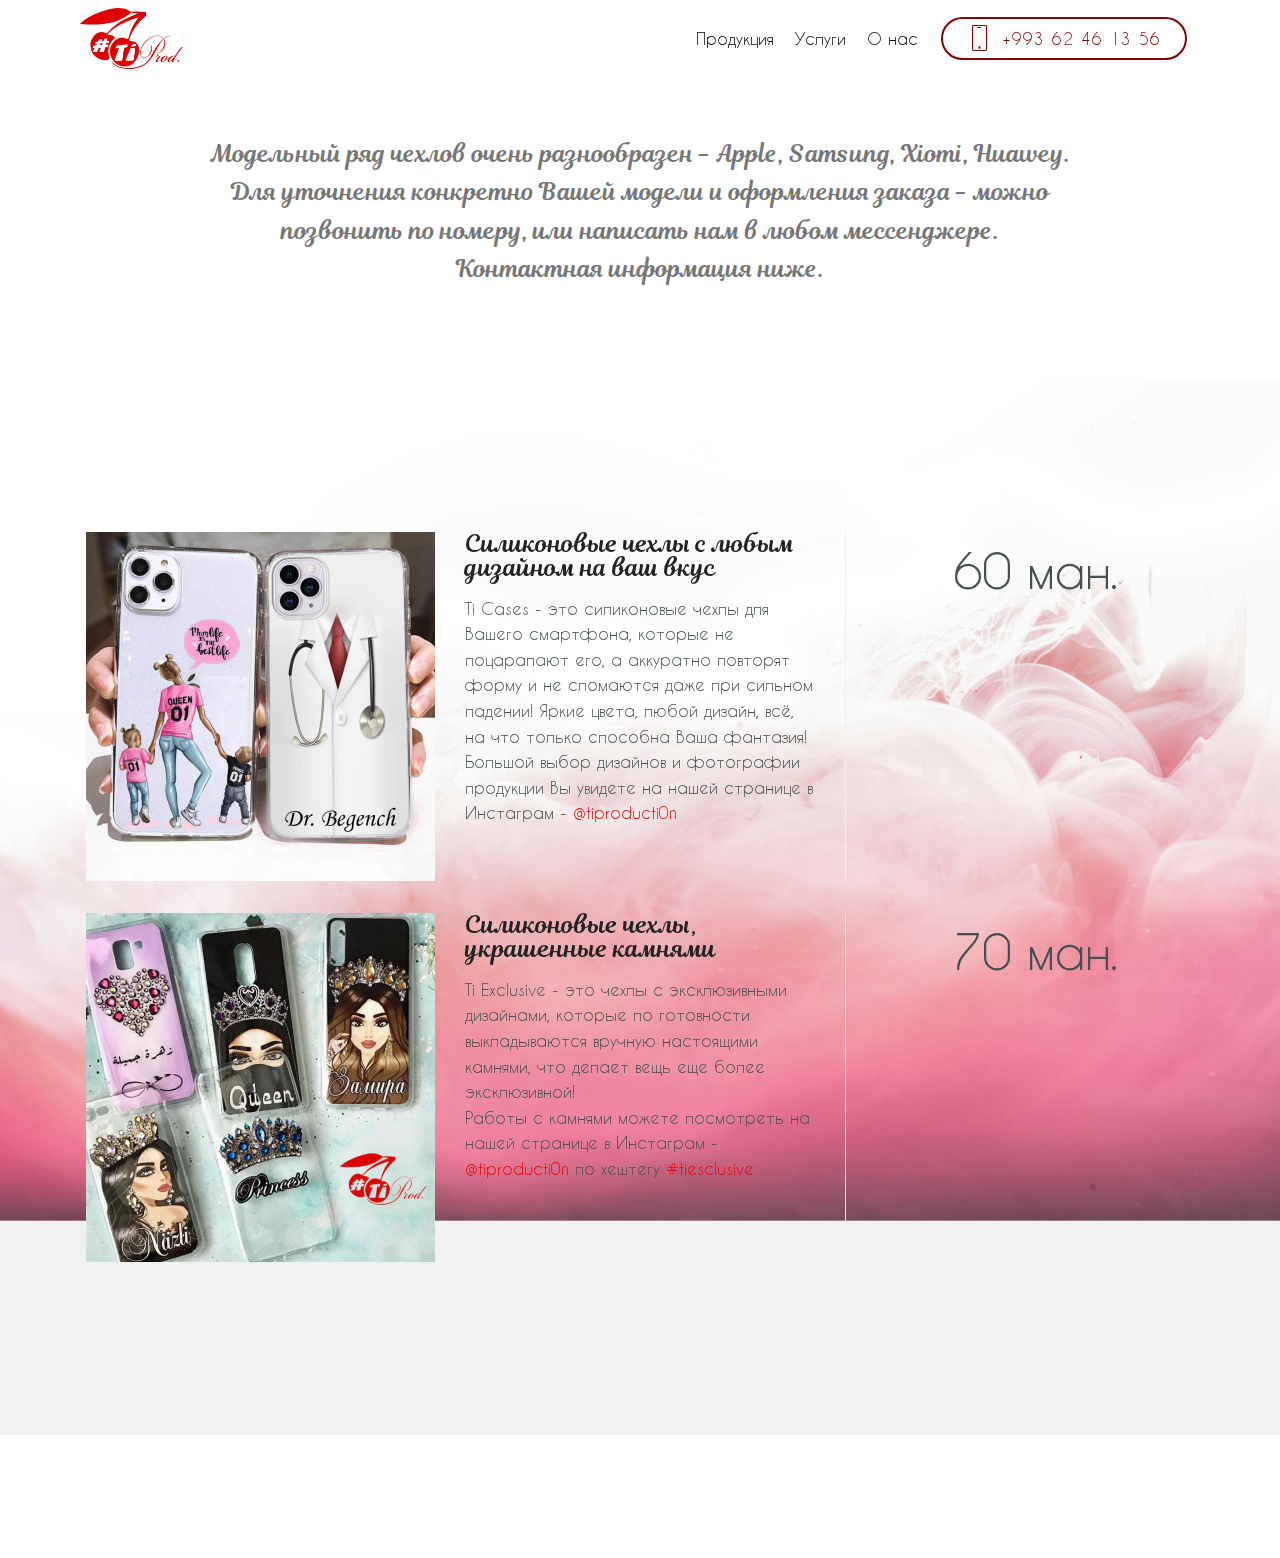
<file: TiCases.html>
<!DOCTYPE html>
<html  >
<head>
  <!-- Site made with Mobirise Website Builder v4.12.4, https://mobirise.com -->
  <meta charset="UTF-8">
  <meta http-equiv="X-UA-Compatible" content="IE=edge">
  <meta name="generator" content="Mobirise v4.12.4, mobirise.com">
  <meta name="viewport" content="width=device-width, initial-scale=1, minimum-scale=1">
  <link rel="shortcut icon" href="assets/images/tiprod.png" type="image/x-icon">
  <meta name="description" content="Украсьте и защитите телефон эксклюзивным чехлом">
  
  
  <title>Чехлы</title>
  <link rel="stylesheet" href="assets/web/assets/mobirise-icons/mobirise-icons.css">
  <link rel="stylesheet" href="assets/bootstrap/css/bootstrap.min.css">
  <link rel="stylesheet" href="assets/bootstrap/css/bootstrap-grid.min.css">
  <link rel="stylesheet" href="assets/bootstrap/css/bootstrap-reboot.min.css">
  <link rel="stylesheet" href="assets/socicon/css/styles.css">
  <link rel="stylesheet" href="assets/tether/tether.min.css">
  <link rel="stylesheet" href="assets/dropdown/css/style.css">
  <link rel="stylesheet" href="assets/theme/css/style.css">
  <link href="assets/fonts/style.css" rel="stylesheet">
  <link rel="preload" as="style" href="assets/mobirise/css/mbr-additional.css"><link rel="stylesheet" href="assets/mobirise/css/mbr-additional.css" type="text/css">
  
  
  
</head>
<body>
  <section class="menu cid-s70dmenUlB" once="menu" id="menu2-e">

    

    <nav class="navbar navbar-expand beta-menu navbar-dropdown align-items-center navbar-fixed-top navbar-toggleable-sm bg-color transparent">
        <button class="navbar-toggler navbar-toggler-right" type="button" data-toggle="collapse" data-target="#navbarSupportedContent" aria-controls="navbarSupportedContent" aria-expanded="false" aria-label="Toggle navigation">
            <div class="hamburger">
                <span></span>
                <span></span>
                <span></span>
                <span></span>
            </div>
        </button>
        <div class="menu-logo">
            <div class="navbar-brand">
                <span class="navbar-logo">
                    
                        <a href="index.html#header12-5"><img src="assets/images/tiprod.png" alt="Mobirise" title="" style="height: 3.8rem;"></a>
                    
                </span>
                
            </div>
        </div>
        <div class="collapse navbar-collapse" id="navbarSupportedContent">
            <ul class="navbar-nav nav-dropdown" data-app-modern-menu="true"><li class="nav-item">
                    <a class="nav-link link text-black display-4" href="TiProducts.html">
                        Продукция</a>
                </li><li class="nav-item"><a class="nav-link link text-black display-4" href="TiDesigns.html">
                        Услуги</a></li>
                <li class="nav-item">
                    <a class="nav-link link text-black display-4" href="TiProduction.html">
                        О нас
                    </a>
                </li></ul>
            <div class="navbar-buttons mbr-section-btn"><a class="btn btn-sm btn-primary-outline display-4" href="tel:+993-62-461356">
                    <span class="btn-icon mbri-mobile mbr-iconfont mbr-iconfont-btn">
                    </span>
                    +993 62 46 13 56</a></div>
        </div>
    </nav>
</section>

<section class="engine"><a href="https://mobirise.info/u">bootstrap responsive templates</a></section><section class="header1 cid-s7mQrlj3Th" id="header16-n">

    

    

    <div class="container">
        <div class="row justify-content-md-center">
            <div class="col-md-10 align-center">
                
                
                <p class="mbr-text pb-3 mbr-fonts-style display-5">
                    Модельный ряд чехлов очень разнообразен - Apple, Samsung, Xiomi, Huawey. <br>Для уточнения конкретно Вашей модели и оформления заказа - можно позвонить по номеру, или написать нам в любом мессенджере. <br>Контактная информация ниже.
                </p>
                
            </div>
        </div>
    </div>

</section>

<section class="services4 cid-s7mvaBsHTz mbr-parallax-background" xmlns="http://www.w3.org/1999/html" id="services4-l">
    <!---->
    
    <!---->
    <!--Overlay-->
    <div class="mbr-overlay" style="opacity: 0.2; background-color: rgb(255, 255, 255);">
    </div>
    <!--Container-->
    <div class="container">
        <div class="row">
            <!--Card-1-->
            <div class="card p-3 col-12">
                <div class="card-wrapper media-container-row media-container-row">
                    <div class="card-box">
                        <div class="row">
                            <div class="col-12 col-md-12 col-lg-4">
                                <div class="wrapper">
                                    <!--Image-->
                                    <div class="mbr-figure" style="width: 100%;">
                                        <img src="assets/images/000-698x698.jpg" alt="Mobirise" title="">
                                    </div>
                                </div>
                            </div>
                            <div class="col-12 col-md-7 col-lg-4">
                                <div class="wrapper col-left">
                                    <!--Title-->
                                    <h4 class="card-title mbr-fonts-style display-5">
                                        Силиконовые чехлы с любым дизайном на ваш вкус</h4>
                                    <!--Subtitle-->
                                    <p class="mbr-text mbr-fonts-style pt-3 display-7">
                                        Ti Cases - это силиконовые чехлы для Вашего смартфона, которые не поцарапают его, а аккуратно повторят форму и не сломаются даже при сильном падении! Яркие цвета, любой дизайн, всё, на что только способна Ваша фантазия! Большой выбор дизайнов и фотографии продукции Вы увидете на нашей странице в Инстаграм - <a href="http://instagram.com/tiproducti0n" target="_blank">@tiproducti0n</a></p>
                                </div>
                            </div>
                            <div class="col-12 col-md-5 col-lg-4">
                                <div class="wrapper border_wrapper">
                                    <!--Cost-->
                                    <p class="mbr-text mbr-fonts-style col-right mbr-black align-center display-2">
                                        60 ман.</p>
                                    <!--Btn-->
                                    
                                </div>
                            </div>
                        </div>
                    </div>
                </div>
            </div>
            <!--Card-2-->
            <div class="card p-3 col-12">
                <div class="card-wrapper media-container-row media-container-row">
                    <div class="card-box">
                        <div class="row">
                            <div class="col-12 col-md-12 col-lg-4">
                                <div class="wrapper">
                                    <!--Image-->
                                    <div class="mbr-figure" style="width: 100%;">
                                        <img src="assets/images/001-698x698.jpg" alt="Mobirise" title="">
                                    </div>
                                </div>
                            </div>
                            <div class="col-12 col-md-7 col-lg-4">
                                <div class="wrapper col-left">
                                    <!--Title-->
                                    <h4 class="card-title mbr-fonts-style display-5">
                                        Силиконовые чехлы, украшенные камнями</h4>
                                    <!--Subtitle-->
                                    <p class="mbr-text mbr-fonts-style pt-3 display-7">
                                        Ti Exclusive - это чехлы с эксклюзивными дизайнами, которые по готовности выкладываются вручную настоящими камнями, что делает вещь еще более эксклюзивной!<br>Работы с камнями можете посмотреть на нашей странице в Инстаграм - <a href="http://instagram.com/tiproducti0n" target="_blank">@tiproducti0n</a>&nbsp;по хештегу <a href="https://www.instagram.com/explore/tags/tiexclusive/" target="_blank">#tiesclusive</a><br><a href="https://www.instagram.com/explore/tags/tiexclusive/" target="_blank"><br></a><br><br><a href="https://www.instagram.com/explore/tags/tiexclusive/" target="_blank"><br></a></p>
                                </div>
                            </div>
                            <div class="col-12 col-md-5 col-lg-4">
                                <div class="wrapper border_wrapper">
                                    <!--Cost-->
                                    <p class="mbr-text mbr-fonts-style col-right mbr-black align-center display-2">
                                        70 ман.</p>
                                    <!--Btn-->
                                    
                                </div>
                            </div>
                        </div>
                    </div>
                </div>
            </div>
            <!--Card-3-->
            
        </div>
    </div>
</section>

<section once="footers" class="cid-s74hhmzwqB mbr-reveal" id="footer7-f">

    

    

    <div class="container">
        <div class="media-container-row align-center mbr-white">
            
            <div class="row social-row">
                <div class="social-list align-right pb-2">
                    
                    
                    
                    
                    
                    
                <div class="soc-item">
                        <a href="https://instagram.com/tiproducti0n" target="_blank">
                            <span class="mbr-iconfont mbr-iconfont-social socicon-instagram socicon" style="color: rgb(35, 35, 35); fill: rgb(35, 35, 35);"></span>
                        </a>
                    </div><div class="soc-item">
                        <a href="http://vk.com/ti.production" target="_blank">
                            <span class="mbr-iconfont mbr-iconfont-social socicon-vkontakte socicon" style="color: rgb(35, 35, 35); fill: rgb(35, 35, 35);"></span>
                        </a>
                    </div><div class="soc-item">
                        <a href="https://wa.me/99362461356">
                            <span class="mbr-iconfont mbr-iconfont-social socicon-whatsapp socicon" style="color: rgb(35, 35, 35); fill: rgb(35, 35, 35);"></span>
                        </a>
                    </div><div class="soc-item">
                        <a href="tg://resolve?domain=tiproducti0n">
                            <span class="mbr-iconfont mbr-iconfont-social socicon-telegram socicon" style="color: rgb(35, 35, 35); fill: rgb(35, 35, 35);"></span>
                        </a>
                    </div><div class="soc-item">
                        <a href="mailto:tiproduction.ru@gmail.com">
                            <span class="mbr-iconfont mbr-iconfont-social socicon-mail socicon" style="color: rgb(35, 35, 35); fill: rgb(35, 35, 35);"></span>
                        </a>
                    </div></div>
            </div>
            <div class="row row-copirayt">
                <p class="mbr-text mb-0 mbr-fonts-style mbr-white align-center display-7">
                    <a href="tel:+99362461356" class="text-black">Д</a>ля заказа <a href="tel:+99362461356" class="text-primary">+993 62 46 13 56</a> (IMO)</p>
            </div>
        </div>
    </div>
</section>


  <script src="assets/web/assets/jquery/jquery.min.js"></script>
  <script src="assets/popper/popper.min.js"></script>
  <script src="assets/bootstrap/js/bootstrap.min.js"></script>
  <script src="assets/tether/tether.min.js"></script>
  <script src="assets/dropdown/js/nav-dropdown.js"></script>
  <script src="assets/dropdown/js/navbar-dropdown.js"></script>
  <script src="assets/touchswipe/jquery.touch-swipe.min.js"></script>
  <script src="assets/parallax/jarallax.min.js"></script>
  <script src="assets/smoothscroll/smooth-scroll.js"></script>
  <script src="assets/theme/js/script.js"></script>
  
  
</body>
</html>
</file>
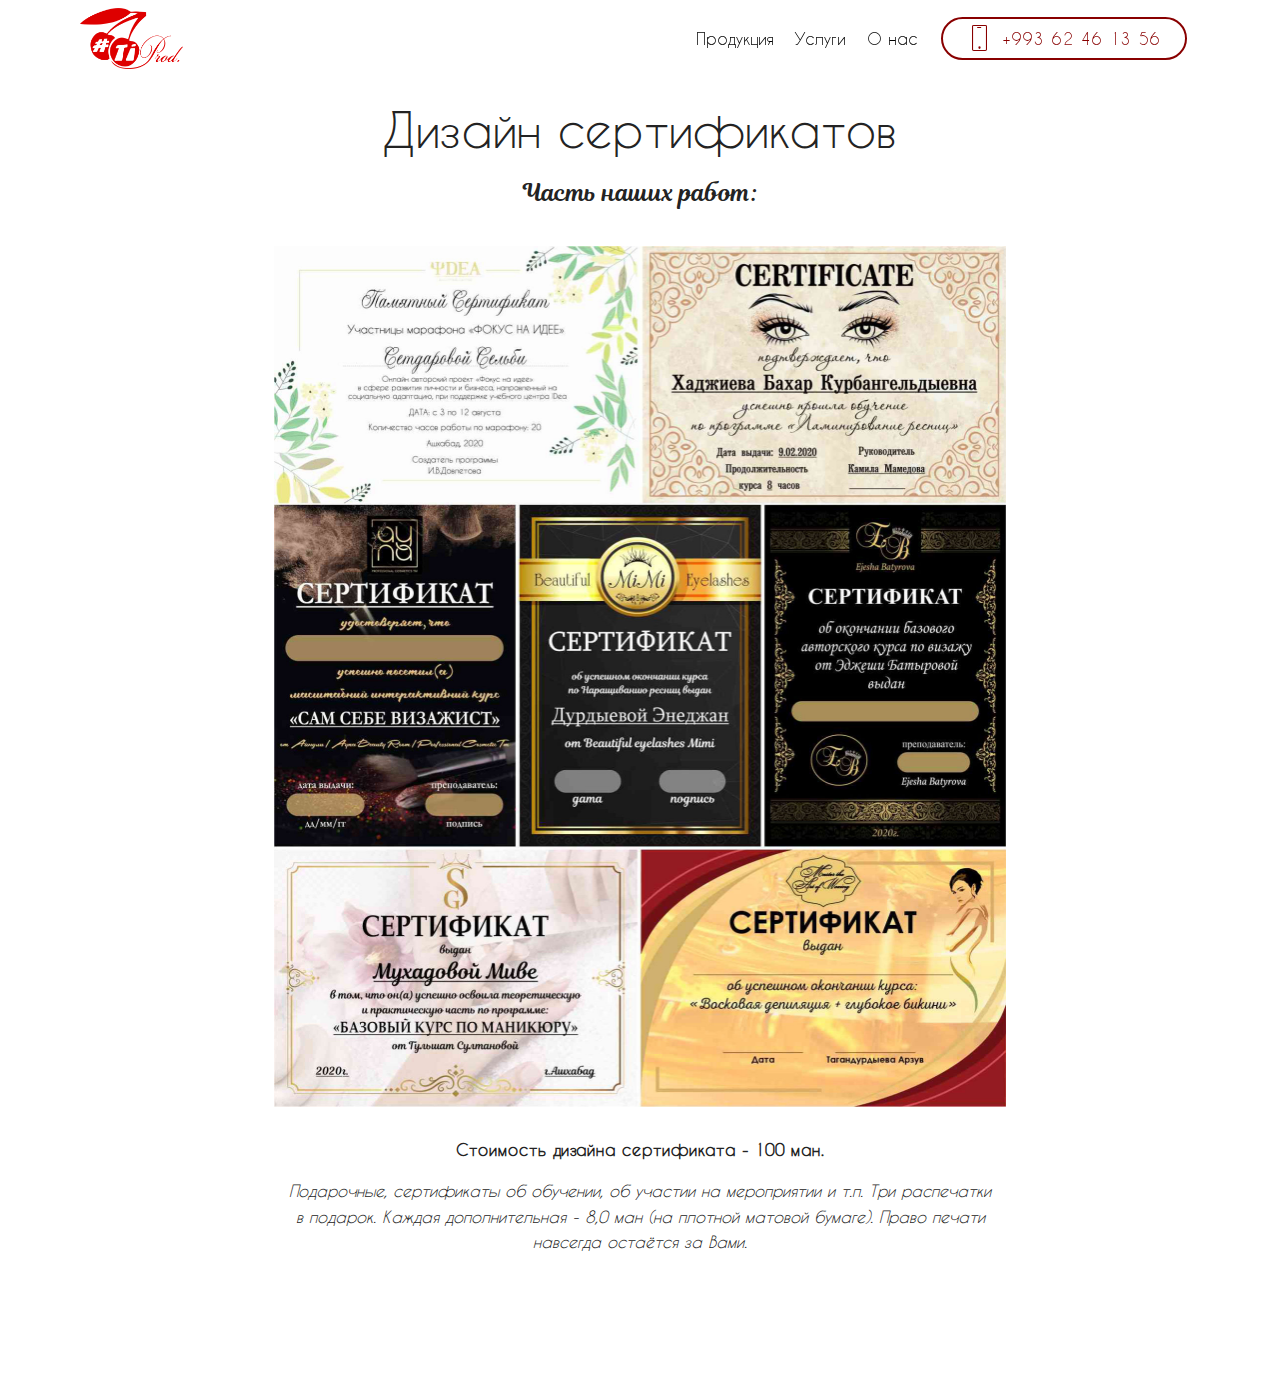
<file: TiCertifDesign.html>
<!DOCTYPE html>
<html  >
<head>
  <!-- Site made with Mobirise Website Builder v4.12.4, https://mobirise.com -->
  <meta charset="UTF-8">
  <meta http-equiv="X-UA-Compatible" content="IE=edge">
  <meta name="generator" content="Mobirise v4.12.4, mobirise.com">
  <meta name="viewport" content="width=device-width, initial-scale=1, minimum-scale=1">
  <link rel="shortcut icon" href="assets/images/tiprod.png" type="image/x-icon">
  <meta name="description" content="Любые дизайны на Ваш вкус">
  
  
  <title>Сертификаты</title>
  <link rel="stylesheet" href="assets/web/assets/mobirise-icons/mobirise-icons.css">
  <link rel="stylesheet" href="assets/bootstrap/css/bootstrap.min.css">
  <link rel="stylesheet" href="assets/bootstrap/css/bootstrap-grid.min.css">
  <link rel="stylesheet" href="assets/bootstrap/css/bootstrap-reboot.min.css">
  <link rel="stylesheet" href="assets/tether/tether.min.css">
  <link rel="stylesheet" href="assets/dropdown/css/style.css">
  <link rel="stylesheet" href="assets/socicon/css/styles.css">
  <link rel="stylesheet" href="assets/theme/css/style.css">
  <link href="assets/fonts/style.css" rel="stylesheet">
  <link rel="preload" as="style" href="assets/mobirise/css/mbr-additional.css"><link rel="stylesheet" href="assets/mobirise/css/mbr-additional.css" type="text/css">
  
  
  
</head>
<body>
  <section class="menu cid-s7rQQU1EPg" once="menu" id="menu2-2b">

    

    <nav class="navbar navbar-expand beta-menu navbar-dropdown align-items-center navbar-fixed-top navbar-toggleable-sm bg-color transparent">
        <button class="navbar-toggler navbar-toggler-right" type="button" data-toggle="collapse" data-target="#navbarSupportedContent" aria-controls="navbarSupportedContent" aria-expanded="false" aria-label="Toggle navigation">
            <div class="hamburger">
                <span></span>
                <span></span>
                <span></span>
                <span></span>
            </div>
        </button>
        <div class="menu-logo">
            <div class="navbar-brand">
                <span class="navbar-logo">
                    
                        <a href="index.html#header12-5"><img src="assets/images/tiprod.png" alt="Mobirise" title="" style="height: 3.8rem;"></a>
                    
                </span>
                
            </div>
        </div>
        <div class="collapse navbar-collapse" id="navbarSupportedContent">
            <ul class="navbar-nav nav-dropdown" data-app-modern-menu="true"><li class="nav-item">
                    <a class="nav-link link text-black display-4" href="TiProducts.html">
                        Продукция</a>
                </li><li class="nav-item"><a class="nav-link link text-black display-4" href="TiDesigns.html">
                        Услуги</a></li>
                <li class="nav-item">
                    <a class="nav-link link text-black display-4" href="TiProduction.html">
                        О нас
                    </a>
                </li></ul>
            <div class="navbar-buttons mbr-section-btn"><a class="btn btn-sm btn-primary-outline display-4" href="tel:+993-62-461356">
                    <span class="btn-icon mbri-mobile mbr-iconfont mbr-iconfont-btn">
                    </span>
                    +993 62 46 13 56</a></div>
        </div>
    </nav>
</section>

<section class="engine"><a href="https://mobirise.info/m">free website design templates</a></section><section class="mbr-section content4 cid-s7rQQUBsA1" id="content4-2c">

    

    <div class="container">
        <div class="media-container-row">
            <div class="title col-12 col-md-8">
                <h2 class="align-center pb-3 mbr-fonts-style display-2">Дизайн сертификатов</h2>
                <h3 class="mbr-section-subtitle align-center mbr-light mbr-fonts-style display-5">
                    Часть наших работ:</h3>
                
            </div>
        </div>
    </div>
</section>

<section class="cid-s7rQQV3QJ4" id="image1-2d">

    

    <figure class="mbr-figure container">
        <div class="image-block" style="width: 66%;">
            <img src="assets/images/101-1466x1722.jpg" width="1400" alt="Mobirise" title="">
            
        </div>
    </figure>
</section>

<section class="mbr-section article content1 cid-s7rQQVttTo" id="content1-2e">
    
     

    <div class="container">
        <div class="media-container-row">
            <div class="mbr-text col-12 mbr-fonts-style display-7 col-md-8"><p><strong>Стоимость дизайна сертификата - 100 ман.</strong></p><p><em>Подарочные, сертификаты об обучении, об участии на мероприятии и т.п. Три распечатки в подарок. Каждая дополнительная - 8,0 ман (на плотной матовой бумаге).&nbsp;</em><em>Право печати навсегда остаётся за Вами.</em></p></div>
        </div>
    </div>
</section>

<section once="footers" class="cid-s7rQQWCW8D mbr-reveal" id="footer7-2g">

    

    

    <div class="container">
        <div class="media-container-row align-center mbr-white">
            
            <div class="row social-row">
                <div class="social-list align-right pb-2">
                    
                    
                    
                    
                    
                    
                <div class="soc-item">
                        <a href="https://instagram.com/tiproducti0n" target="_blank">
                            <span class="mbr-iconfont mbr-iconfont-social socicon-instagram socicon" style="color: rgb(35, 35, 35); fill: rgb(35, 35, 35);"></span>
                        </a>
                    </div><div class="soc-item">
                        <a href="http://vk.com/ti.production" target="_blank">
                            <span class="mbr-iconfont mbr-iconfont-social socicon-vkontakte socicon" style="color: rgb(35, 35, 35); fill: rgb(35, 35, 35);"></span>
                        </a>
                    </div><div class="soc-item">
                        <a href="https://wa.me/99362461356">
                            <span class="mbr-iconfont mbr-iconfont-social socicon-whatsapp socicon" style="color: rgb(35, 35, 35); fill: rgb(35, 35, 35);"></span>
                        </a>
                    </div><div class="soc-item">
                        <a href="tg://resolve?domain=tiproducti0n">
                            <span class="mbr-iconfont mbr-iconfont-social socicon-telegram socicon" style="color: rgb(35, 35, 35); fill: rgb(35, 35, 35);"></span>
                        </a>
                    </div><div class="soc-item">
                        <a href="mailto:tiproduction.ru@gmail.com">
                            <span class="mbr-iconfont mbr-iconfont-social socicon-mail socicon" style="color: rgb(35, 35, 35); fill: rgb(35, 35, 35);"></span>
                        </a>
                    </div></div>
            </div>
            <div class="row row-copirayt">
                <p class="mbr-text mb-0 mbr-fonts-style mbr-white align-center display-7">
                    <a href="tel:+99362461356" class="text-black">Д</a>ля заказа <a href="tel:+99362461356" class="text-primary">+993 62 46 13 56</a> (IMO)</p>
            </div>
        </div>
    </div>
</section>


  <script src="assets/web/assets/jquery/jquery.min.js"></script>
  <script src="assets/popper/popper.min.js"></script>
  <script src="assets/bootstrap/js/bootstrap.min.js"></script>
  <script src="assets/tether/tether.min.js"></script>
  <script src="assets/smoothscroll/smooth-scroll.js"></script>
  <script src="assets/dropdown/js/nav-dropdown.js"></script>
  <script src="assets/dropdown/js/navbar-dropdown.js"></script>
  <script src="assets/touchswipe/jquery.touch-swipe.min.js"></script>
  <script src="assets/theme/js/script.js"></script>
  
  
</body>
</html>
</file>
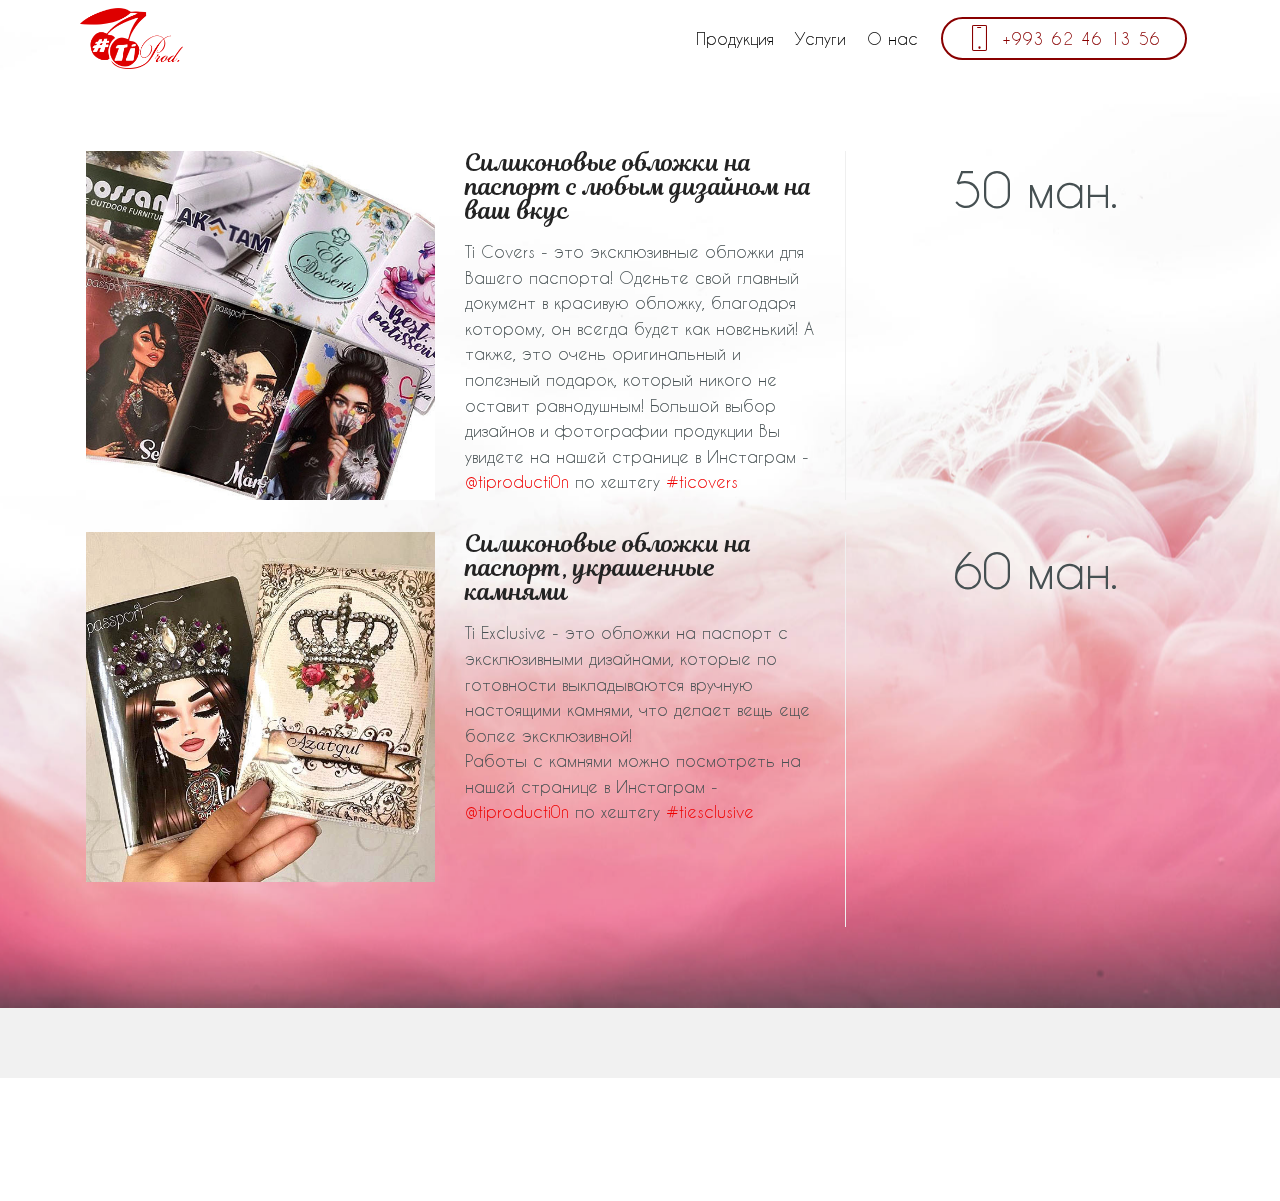
<file: TiCovers.html>
<!DOCTYPE html>
<html  >
<head>
  <!-- Site made with Mobirise Website Builder v4.12.4, https://mobirise.com -->
  <meta charset="UTF-8">
  <meta http-equiv="X-UA-Compatible" content="IE=edge">
  <meta name="generator" content="Mobirise v4.12.4, mobirise.com">
  <meta name="viewport" content="width=device-width, initial-scale=1, minimum-scale=1">
  <link rel="shortcut icon" href="assets/images/tiprod.png" type="image/x-icon">
  <meta name="description" content="Оденьте главный документ в стильную обложку">
  
  
  <title>Обложки на паспорт</title>
  <link rel="stylesheet" href="assets/web/assets/mobirise-icons/mobirise-icons.css">
  <link rel="stylesheet" href="assets/bootstrap/css/bootstrap.min.css">
  <link rel="stylesheet" href="assets/bootstrap/css/bootstrap-grid.min.css">
  <link rel="stylesheet" href="assets/bootstrap/css/bootstrap-reboot.min.css">
  <link rel="stylesheet" href="assets/socicon/css/styles.css">
  <link rel="stylesheet" href="assets/tether/tether.min.css">
  <link rel="stylesheet" href="assets/dropdown/css/style.css">
  <link rel="stylesheet" href="assets/theme/css/style.css">
  <link href="assets/fonts/style.css" rel="stylesheet">
  <link rel="preload" as="style" href="assets/mobirise/css/mbr-additional.css"><link rel="stylesheet" href="assets/mobirise/css/mbr-additional.css" type="text/css">
  
  
  
</head>
<body>
  <section class="menu cid-s7mRXTCToM" once="menu" id="menu2-o">

    

    <nav class="navbar navbar-expand beta-menu navbar-dropdown align-items-center navbar-fixed-top navbar-toggleable-sm bg-color transparent">
        <button class="navbar-toggler navbar-toggler-right" type="button" data-toggle="collapse" data-target="#navbarSupportedContent" aria-controls="navbarSupportedContent" aria-expanded="false" aria-label="Toggle navigation">
            <div class="hamburger">
                <span></span>
                <span></span>
                <span></span>
                <span></span>
            </div>
        </button>
        <div class="menu-logo">
            <div class="navbar-brand">
                <span class="navbar-logo">
                    
                        <a href="index.html#header12-5"><img src="assets/images/tiprod.png" alt="Mobirise" title="" style="height: 3.8rem;"></a>
                    
                </span>
                
            </div>
        </div>
        <div class="collapse navbar-collapse" id="navbarSupportedContent">
            <ul class="navbar-nav nav-dropdown" data-app-modern-menu="true"><li class="nav-item">
                    <a class="nav-link link text-black display-4" href="TiProducts.html">
                        Продукция</a>
                </li><li class="nav-item"><a class="nav-link link text-black display-4" href="TiDesigns.html">
                        Услуги</a></li>
                <li class="nav-item">
                    <a class="nav-link link text-black display-4" href="TiProduction.html">
                        О нас
                    </a>
                </li></ul>
            <div class="navbar-buttons mbr-section-btn"><a class="btn btn-sm btn-primary-outline display-4" href="tel:+993-62-461356">
                    <span class="btn-icon mbri-mobile mbr-iconfont mbr-iconfont-btn">
                    </span>
                    +993 62 46 13 56</a></div>
        </div>
    </nav>
</section>

<section class="engine"><a href="https://mobirise.info/l">free web templates</a></section><section class="services4 cid-s7mRXUQPRm mbr-parallax-background" xmlns="http://www.w3.org/1999/html" id="services4-q">
    <!---->
    
    <!---->
    <!--Overlay-->
    <div class="mbr-overlay" style="opacity: 0.2; background-color: rgb(255, 255, 255);">
    </div>
    <!--Container-->
    <div class="container">
        <div class="row">
            <!--Card-1-->
            <div class="card p-3 col-12">
                <div class="card-wrapper media-container-row media-container-row">
                    <div class="card-box">
                        <div class="row">
                            <div class="col-12 col-md-12 col-lg-4">
                                <div class="wrapper">
                                    <!--Image-->
                                    <div class="mbr-figure" style="width: 100%;">
                                        <img src="assets/images/passp-591x591.jpg" alt="Mobirise" title="">
                                    </div>
                                </div>
                            </div>
                            <div class="col-12 col-md-7 col-lg-4">
                                <div class="wrapper col-left">
                                    <!--Title-->
                                    <h4 class="card-title mbr-fonts-style display-5">
                                        Силиконовые обложки на паспорт с любым дизайном на ваш вкус</h4>
                                    <!--Subtitle-->
                                    <p class="mbr-text mbr-fonts-style pt-3 display-7">Ti Covers - это эксклюзивные обложки для Вашего паспорта! Оденьте свой главный документ в красивую обложку, благодаря которому, он всегда будет как новенький! А также, это очень оригинальный и полезный подарок, который никого не оставит равнодушным!
Большой выбор дизайнов и фотографии продукции Вы увидете на нашей странице в Инстаграм - <a href="http://instagram.com/tiproducti0n" target="_blank">@tiproducti0n</a>&nbsp;по хештегу <a href="https://www.instagram.com/explore/tags/tiexclusive/" target="_blank">#ticovers</a></p>
                                </div>
                            </div>
                            <div class="col-12 col-md-5 col-lg-4">
                                <div class="wrapper border_wrapper">
                                    <!--Cost-->
                                    <p class="mbr-text mbr-fonts-style col-right mbr-black align-center display-2">
                                        50 ман.</p>
                                    <!--Btn-->
                                    
                                </div>
                            </div>
                        </div>
                    </div>
                </div>
            </div>
            <!--Card-2-->
            <div class="card p-3 col-12">
                <div class="card-wrapper media-container-row media-container-row">
                    <div class="card-box">
                        <div class="row">
                            <div class="col-12 col-md-12 col-lg-4">
                                <div class="wrapper">
                                    <!--Image-->
                                    <div class="mbr-figure" style="width: 100%;">
                                        <img src="assets/images/39286050-299573660807112-2907509185115586560-n-1-640x640.jpg" alt="Mobirise" title="">
                                    </div>
                                </div>
                            </div>
                            <div class="col-12 col-md-7 col-lg-4">
                                <div class="wrapper col-left">
                                    <!--Title-->
                                    <h4 class="card-title mbr-fonts-style display-5">
                                        Силиконовые обложки на паспорт, украшенные камнями</h4>
                                    <!--Subtitle-->
                                    <p class="mbr-text mbr-fonts-style pt-3 display-7">
                                        Ti Exclusive - это обложки на паспорт с эксклюзивными дизайнами, которые по готовности выкладываются вручную настоящими камнями, что делает вещь еще более эксклюзивной!<br>Работы с камнями можно посмотреть на нашей странице в Инстаграм - <a href="http://instagram.com/tiproducti0n" target="_blank">@tiproducti0n</a> по хештегу <a href="https://www.instagram.com/explore/tags/tiexclusive/" target="_blank">#tiesclusive</a><br><a href="https://www.instagram.com/explore/tags/tiexclusive/" target="_blank"><br></a><br><br><a href="https://www.instagram.com/explore/tags/tiexclusive/" target="_blank"><br></a></p>
                                </div>
                            </div>
                            <div class="col-12 col-md-5 col-lg-4">
                                <div class="wrapper border_wrapper">
                                    <!--Cost-->
                                    <p class="mbr-text mbr-fonts-style col-right mbr-black align-center display-2">
                                        60 ман.</p>
                                    <!--Btn-->
                                    
                                </div>
                            </div>
                        </div>
                    </div>
                </div>
            </div>
            <!--Card-3-->
            
        </div>
    </div>
</section>

<section once="footers" class="cid-s7mRXVHK9W mbr-reveal" id="footer7-r">

    

    

    <div class="container">
        <div class="media-container-row align-center mbr-white">
            
            <div class="row social-row">
                <div class="social-list align-right pb-2">
                    
                    
                    
                    
                    
                    
                <div class="soc-item">
                        <a href="https://instagram.com/tiproducti0n" target="_blank">
                            <span class="mbr-iconfont mbr-iconfont-social socicon-instagram socicon" style="color: rgb(35, 35, 35); fill: rgb(35, 35, 35);"></span>
                        </a>
                    </div><div class="soc-item">
                        <a href="http://vk.com/ti.production" target="_blank">
                            <span class="mbr-iconfont mbr-iconfont-social socicon-vkontakte socicon" style="color: rgb(35, 35, 35); fill: rgb(35, 35, 35);"></span>
                        </a>
                    </div><div class="soc-item">
                        <a href="https://wa.me/99362461356">
                            <span class="mbr-iconfont mbr-iconfont-social socicon-whatsapp socicon" style="color: rgb(35, 35, 35); fill: rgb(35, 35, 35);"></span>
                        </a>
                    </div><div class="soc-item">
                        <a href="tg://resolve?domain=tiproducti0n">
                            <span class="mbr-iconfont mbr-iconfont-social socicon-telegram socicon" style="color: rgb(35, 35, 35); fill: rgb(35, 35, 35);"></span>
                        </a>
                    </div><div class="soc-item">
                        <a href="mailto:tiproduction.ru@gmail.com">
                            <span class="mbr-iconfont mbr-iconfont-social socicon-mail socicon" style="color: rgb(35, 35, 35); fill: rgb(35, 35, 35);"></span>
                        </a>
                    </div></div>
            </div>
            <div class="row row-copirayt">
                <p class="mbr-text mb-0 mbr-fonts-style mbr-white align-center display-7">
                    <a href="tel:+99362461356" class="text-black">Д</a>ля заказа <a href="tel:+99362461356" class="text-primary">+993 62 46 13 56</a> (IMO)</p>
            </div>
        </div>
    </div>
</section>


  <script src="assets/web/assets/jquery/jquery.min.js"></script>
  <script src="assets/popper/popper.min.js"></script>
  <script src="assets/bootstrap/js/bootstrap.min.js"></script>
  <script src="assets/tether/tether.min.js"></script>
  <script src="assets/dropdown/js/nav-dropdown.js"></script>
  <script src="assets/dropdown/js/navbar-dropdown.js"></script>
  <script src="assets/touchswipe/jquery.touch-swipe.min.js"></script>
  <script src="assets/parallax/jarallax.min.js"></script>
  <script src="assets/smoothscroll/smooth-scroll.js"></script>
  <script src="assets/theme/js/script.js"></script>
  
  
</body>
</html>
</file>
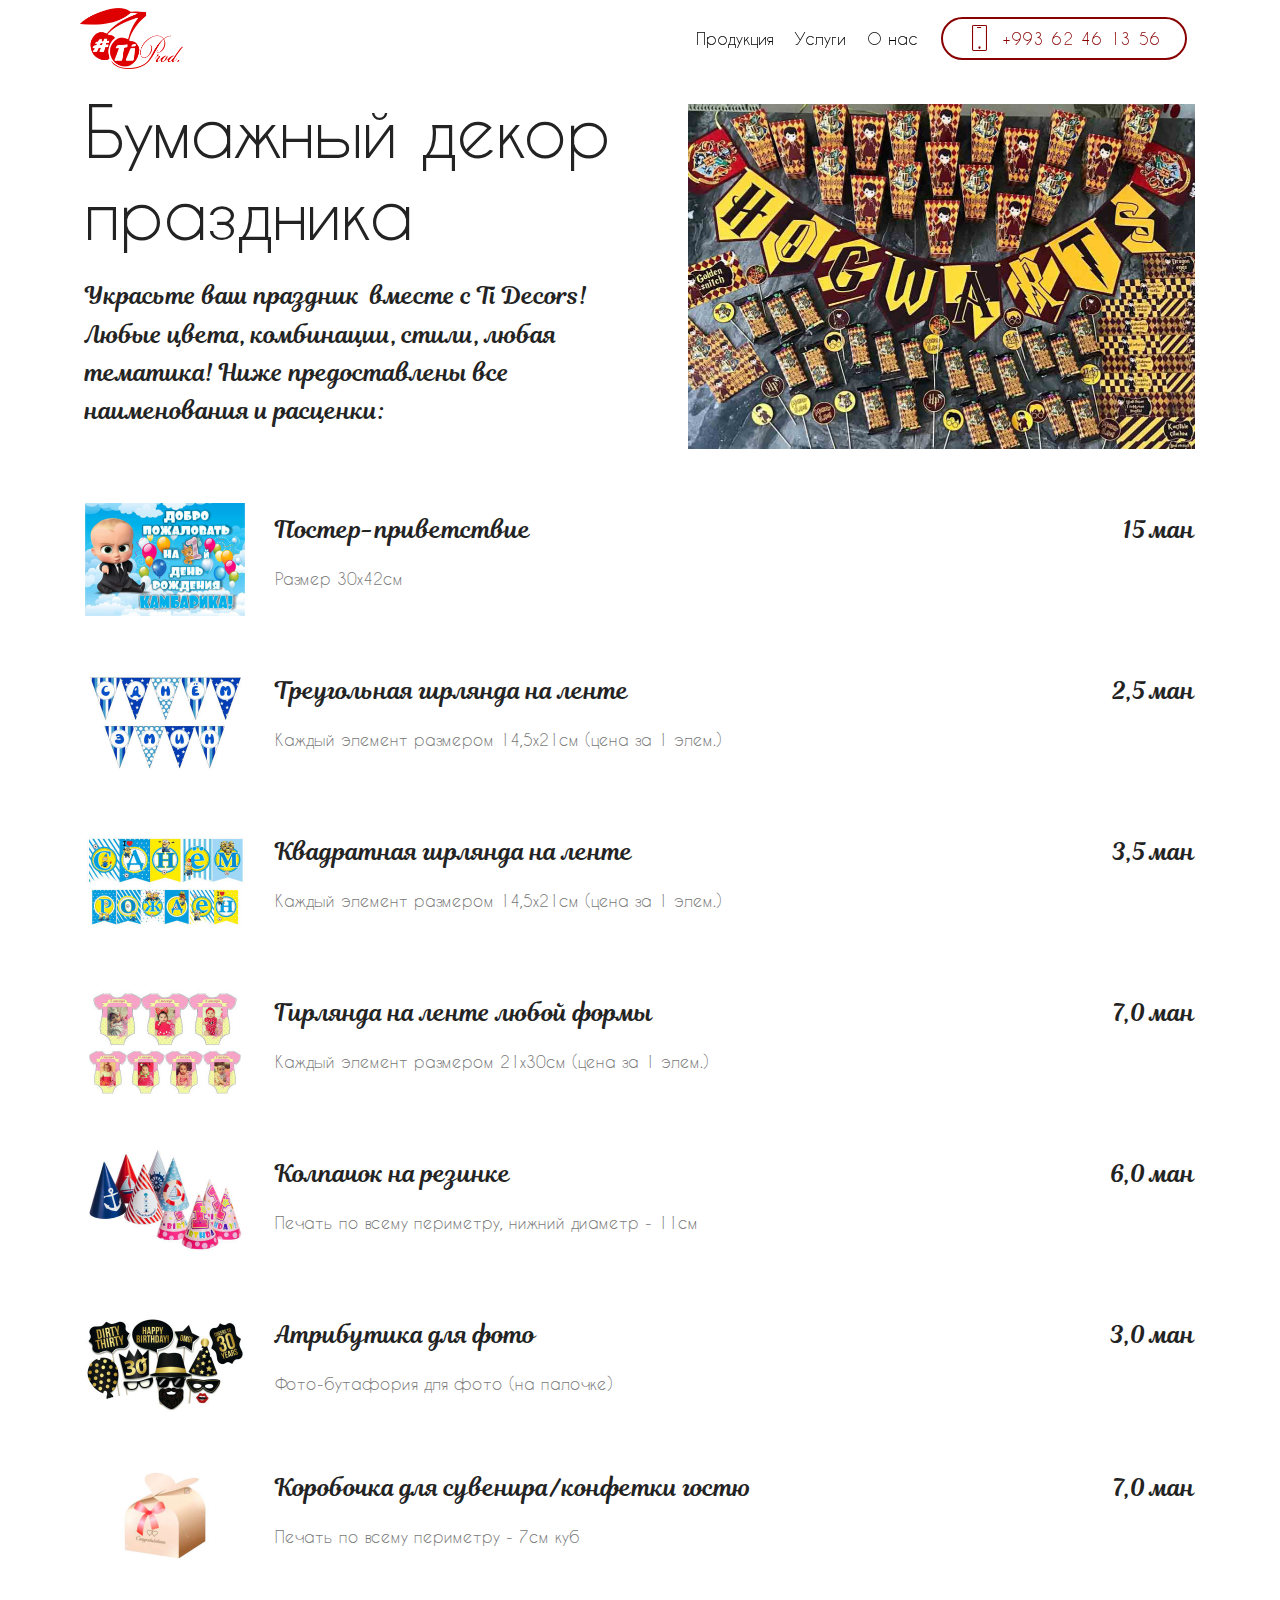
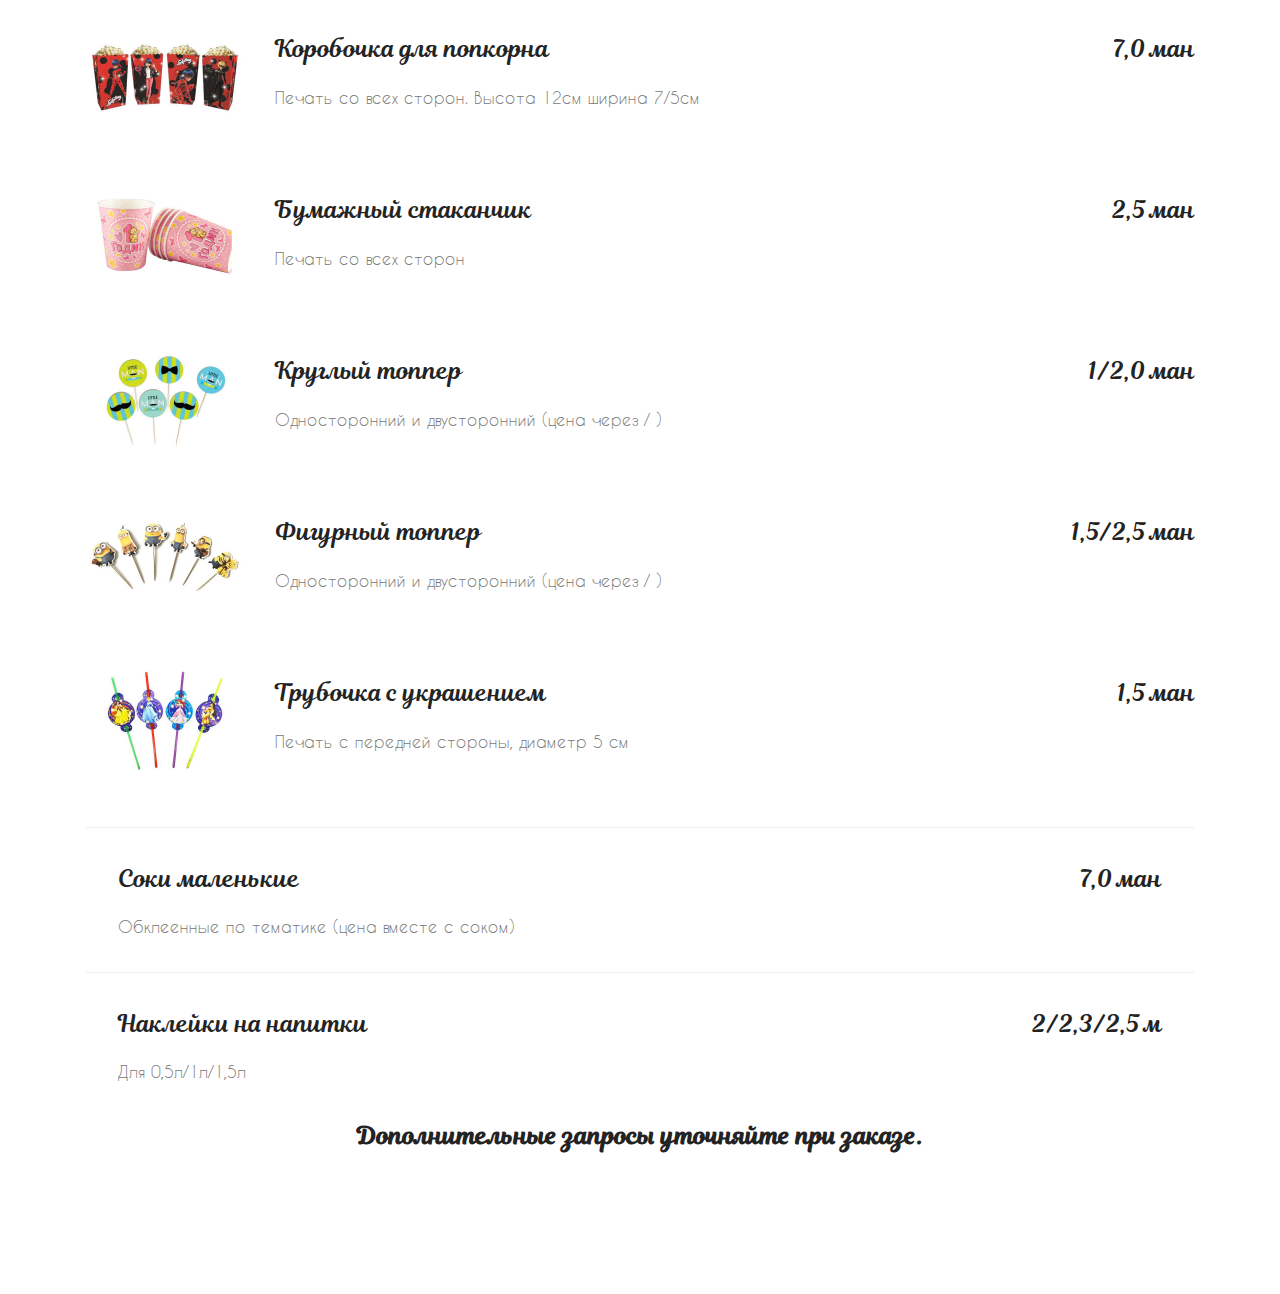
<file: TiDecors.html>
<!DOCTYPE html>
<html  >
<head>
  <!-- Site made with Mobirise Website Builder v4.12.4, https://mobirise.com -->
  <meta charset="UTF-8">
  <meta http-equiv="X-UA-Compatible" content="IE=edge">
  <meta name="generator" content="Mobirise v4.12.4, mobirise.com">
  <meta name="viewport" content="width=device-width, initial-scale=1, minimum-scale=1">
  <link rel="shortcut icon" href="assets/images/tiprod.png" type="image/x-icon">
  <meta name="description" content="Сделайте Ваш праздник особенным!">
  
  
  <title>Бумажный декор</title>
  <link rel="stylesheet" href="assets/web/assets/mobirise-icons/mobirise-icons.css">
  <link rel="stylesheet" href="assets/bootstrap/css/bootstrap.min.css">
  <link rel="stylesheet" href="assets/bootstrap/css/bootstrap-grid.min.css">
  <link rel="stylesheet" href="assets/bootstrap/css/bootstrap-reboot.min.css">
  <link rel="stylesheet" href="assets/tether/tether.min.css">
  <link rel="stylesheet" href="assets/dropdown/css/style.css">
  <link rel="stylesheet" href="assets/socicon/css/styles.css">
  <link rel="stylesheet" href="assets/theme/css/style.css">
  <link href="assets/fonts/style.css" rel="stylesheet">
  <link rel="preload" as="style" href="assets/mobirise/css/mbr-additional.css"><link rel="stylesheet" href="assets/mobirise/css/mbr-additional.css" type="text/css">
  
  
  
</head>
<body>
  <section class="menu cid-s7nNZFCVRq" once="menu" id="menu2-y">

    

    <nav class="navbar navbar-expand beta-menu navbar-dropdown align-items-center navbar-fixed-top navbar-toggleable-sm bg-color transparent">
        <button class="navbar-toggler navbar-toggler-right" type="button" data-toggle="collapse" data-target="#navbarSupportedContent" aria-controls="navbarSupportedContent" aria-expanded="false" aria-label="Toggle navigation">
            <div class="hamburger">
                <span></span>
                <span></span>
                <span></span>
                <span></span>
            </div>
        </button>
        <div class="menu-logo">
            <div class="navbar-brand">
                <span class="navbar-logo">
                    
                        <a href="index.html#header12-5"><img src="assets/images/tiprod.png" alt="Mobirise" title="" style="height: 3.8rem;"></a>
                    
                </span>
                
            </div>
        </div>
        <div class="collapse navbar-collapse" id="navbarSupportedContent">
            <ul class="navbar-nav nav-dropdown" data-app-modern-menu="true"><li class="nav-item">
                    <a class="nav-link link text-black display-4" href="TiProducts.html">
                        Продукция</a>
                </li><li class="nav-item"><a class="nav-link link text-black display-4" href="TiDesigns.html">
                        Услуги</a></li>
                <li class="nav-item">
                    <a class="nav-link link text-black display-4" href="TiProduction.html">
                        О нас
                    </a>
                </li></ul>
            <div class="navbar-buttons mbr-section-btn"><a class="btn btn-sm btn-primary-outline display-4" href="tel:+993-62-461356">
                    <span class="btn-icon mbri-mobile mbr-iconfont mbr-iconfont-btn">
                    </span>
                    +993 62 46 13 56</a></div>
        </div>
    </nav>
</section>

<section class="engine"><a href="https://mobirise.info/a">online site builder</a></section><section class="header3 cid-s7nUzh6Z60" id="header3-15">

    

    

    <div class="container">
        <div class="media-container-row">
            <div class="mbr-figure" style="width: 100%;">
                <img src="assets/images/009-1014x689.jpg" alt="Mobirise" title="">
            </div>

            <div class="media-content">
                <h1 class="mbr-section-title mbr-white pb-3 mbr-fonts-style display-1">
                    Бумажный декор праздника</h1>
                
                <div class="mbr-section-text mbr-white pb-3 ">
                    <p class="mbr-text mbr-fonts-style display-5">Украсьте ваш праздник &nbsp;вместе
с Ti Decors! Любые цвета, комбинации, стили, любая тематика! Ниже предоставлены все наименования и расценки:</p>
                </div>
                
            </div>
        </div>
    </div>

</section>

<section class="services6 cid-s7nUaCI8af" id="services6-14">
    <!---->
    
    <!---->
    <!--Overlay-->
    
    <!--Container-->
    <div class="container">
        <div class="row">
            <!--Titles-->
            <div class="title col-12">
                
                
            </div>
            <!--Card-1-->
            <div class="card col-12 pb-5">
                <div class="card-wrapper media-container-row media-container-row">
                    <div class="card-box">
                        <div class="row">
                            <div class="col-12 col-md-2">
                                <!--Image-->
                                <div class="mbr-figure">
                                    <img src="assets/images/010-320x226.jpg" alt="Mobirise" title="">
                                </div>
                            </div>
                            <div class="col-12 col-md-10">
                                <div class="wrapper">
                                    <div class="top-line pb-3">
                                        <h4 class="card-title mbr-fonts-style display-5">
                                            Постер-приветствие
                                        </h4>
                                        <p class="mbr-text cost mbr-fonts-style m-0 display-5">
                                            15 ман</p>
                                    </div>
                                    <div class="bottom-line">
                                        <p class="mbr-text mbr-fonts-style display-7">Размер 30х42см</p>
                                    </div>
                                </div>
                            </div>
                        </div>
                    </div>
                </div>
            </div>
            <!--Card-2-->
            <div class="card col-12 pb-5">
                <div class="card-wrapper media-container-row media-container-row">
                    <div class="card-box">
                        <div class="row">
                            <div class="col-12 col-md-2">
                                <!--Image-->
                                <div class="mbr-figure">
                                    <img src="assets/images/011-320x226.jpg" alt="Mobirise" title="">
                                </div>
                            </div>
                            <div class="col-12 col-md-10">
                                <div class="wrapper">
                                    <div class="top-line pb-3">
                                        <h4 class="card-title mbr-fonts-style display-5">Треугольная гирлянда на ленте</h4>
                                        <p class="mbr-text cost mbr-fonts-style m-0 display-5">
                                            2,5 ман</p>
                                    </div>
                                    <div class="bottom-line">
                                        <p class="mbr-text mbr-fonts-style display-7">Каждый
элемент размером 14,5х21см (цена за 1 элем.)</p>
                                    </div>
                                </div>
                            </div>
                        </div>
                    </div>
                </div>
            </div>
            <!--Card-3-->
            <div class="card col-12 pb-5">
                <div class="card-wrapper media-container-row media-container-row">
                    <div class="card-box">
                        <div class="row">
                            <div class="col-12 col-md-2">
                                <!--Image-->
                                <div class="mbr-figure">
                                    <img src="assets/images/012-320x226.jpg" alt="Mobirise" title="">
                                </div>
                            </div>
                            <div class="col-12 col-md-10">
                                <div class="wrapper">
                                    <div class="top-line pb-3">
                                        <h4 class="card-title mbr-fonts-style display-5">Квадратная гирлянда на ленте</h4>
                                        <p class="mbr-text cost mbr-fonts-style m-0 display-5">
                                            3,5 ман</p>
                                    </div>
                                    <div class="bottom-line">
                                        <p class="mbr-text mbr-fonts-style display-7">
                                            Каждый элемент размером 14,5х21см (цена за 1 элем.)
                                        </p>
                                    </div>
                                </div>
                            </div>
                        </div>
                    </div>
                </div>
            </div>
            <!--Card-4-->
            <div class="card col-12 pb-5">
                <div class="card-wrapper media-container-row media-container-row">
                    <div class="card-box">
                        <div class="row">
                            <div class="col-12 col-md-2">
                                <!--Image-->
                                <div class="mbr-figure">
                                    <img src="assets/images/013-320x226.jpg" alt="Mobirise" title="">
                                </div>
                            </div>
                            <div class="col-12 col-md-10">
                                <div class="wrapper">
                                    <div class="top-line pb-3">
                                        <h4 class="card-title mbr-fonts-style display-5">Гирлянда на ленте любой формы</h4>
                                        <p class="mbr-text cost mbr-fonts-style m-0 display-5">
                                            7,0 ман</p>
                                    </div>
                                    <div class="bottom-line">
                                        <p class="mbr-text mbr-fonts-style display-7">Каждый элемент размером 21х30см (цена за 1 элем.)
                                        </p>
                                    </div>
                                </div>
                            </div>
                        </div>
                    </div>
                </div>
            </div>
            <!--Card-5-->
            <div class="card col-12 pb-5">
                <div class="card-wrapper media-container-row media-container-row">
                    <div class="card-box">
                        <div class="row">
                            <div class="col-12 col-md-2">
                                <!--Image-->
                                <div class="mbr-figure">
                                    <img src="assets/images/014-320x226.jpg" alt="Mobirise" title="">
                                </div>
                            </div>
                            <div class="col-12 col-md-10">
                                <div class="wrapper">
                                    <div class="top-line pb-3">
                                        <h4 class="card-title mbr-fonts-style display-5">Колпачок на резинке</h4>
                                        <p class="mbr-text cost mbr-fonts-style m-0 display-5">
                                            6,0 ман</p>
                                    </div>
                                    <div class="bottom-line">
                                        <p class="mbr-text mbr-fonts-style display-7">Печать по всему периметру, нижний диаметр - 11см</p>
                                    </div>
                                </div>
                            </div>
                        </div>
                    </div>
                </div>
            </div>
            <!--Card-6-->
            <div class="card col-12">
                <div class="card-wrapper media-container-row media-container-row">
                    <div class="card-box">
                        <div class="row">
                            <div class="col-12 col-md-2">
                                <!--Image-->
                                <div class="mbr-figure">
                                    <img src="assets/images/015-320x226.jpg" alt="Mobirise" title="">
                                </div>
                            </div>
                            <div class="col-12 col-md-10">
                                <div class="wrapper">
                                    <div class="top-line pb-3">
                                        <h4 class="card-title mbr-fonts-style display-5">Атрибутика для фото</h4>
                                        <p class="mbr-text cost mbr-fonts-style m-0 display-5">
                                            3,0 ман</p>
                                    </div>
                                    <div class="bottom-line">
                                        <p class="mbr-text mbr-fonts-style display-7">Фото-бутафория для фото (на палочке)</p>
                                    </div>
                                </div>
                            </div>
                        </div>
                    </div>
                </div>
            </div>
        </div>
    </div>
</section>

<section class="services6 cid-s7o0bOKgai" id="services6-16">
    <!---->
    
    <!---->
    <!--Overlay-->
    
    <!--Container-->
    <div class="container">
        <div class="row">
            <!--Titles-->
            <div class="title col-12">
                
                
            </div>
            <!--Card-1-->
            <div class="card col-12 pb-5">
                <div class="card-wrapper media-container-row media-container-row">
                    <div class="card-box">
                        <div class="row">
                            <div class="col-12 col-md-2">
                                <!--Image-->
                                <div class="mbr-figure">
                                    <img src="assets/images/016-320x226.jpg" alt="Mobirise" title="">
                                </div>
                            </div>
                            <div class="col-12 col-md-10">
                                <div class="wrapper">
                                    <div class="top-line pb-3">
                                        <h4 class="card-title mbr-fonts-style display-5">Коробочка для сувенира/конфетки гостю
&nbsp;</h4>
                                        <p class="mbr-text cost mbr-fonts-style m-0 display-5">
                                            7,0 ман</p>
                                    </div>
                                    <div class="bottom-line">
                                        <p class="mbr-text mbr-fonts-style display-7">Печать по всему периметру - 7см куб</p>
                                    </div>
                                </div>
                            </div>
                        </div>
                    </div>
                </div>
            </div>
            <!--Card-2-->
            <div class="card col-12 pb-5">
                <div class="card-wrapper media-container-row media-container-row">
                    <div class="card-box">
                        <div class="row">
                            <div class="col-12 col-md-2">
                                <!--Image-->
                                <div class="mbr-figure">
                                    <img src="assets/images/017-320x226.jpg" alt="Mobirise" title="">
                                </div>
                            </div>
                            <div class="col-12 col-md-10">
                                <div class="wrapper">
                                    <div class="top-line pb-3">
                                        <h4 class="card-title mbr-fonts-style display-5">Коробочка для попкорна</h4>
                                        <p class="mbr-text cost mbr-fonts-style m-0 display-5">
                                            7,0 ман</p>
                                    </div>
                                    <div class="bottom-line">
                                        <p class="mbr-text mbr-fonts-style display-7">Печать со всех сторон. Высота 12см ширина 7/5см</p>
                                    </div>
                                </div>
                            </div>
                        </div>
                    </div>
                </div>
            </div>
            <!--Card-3-->
            <div class="card col-12 pb-5">
                <div class="card-wrapper media-container-row media-container-row">
                    <div class="card-box">
                        <div class="row">
                            <div class="col-12 col-md-2">
                                <!--Image-->
                                <div class="mbr-figure">
                                    <img src="assets/images/018-320x226.jpg" alt="Mobirise" title="">
                                </div>
                            </div>
                            <div class="col-12 col-md-10">
                                <div class="wrapper">
                                    <div class="top-line pb-3">
                                        <h4 class="card-title mbr-fonts-style display-5">Бумажный стаканчик 
</h4>
                                        <p class="mbr-text cost mbr-fonts-style m-0 display-5">
                                            2,5 ман</p>
                                    </div>
                                    <div class="bottom-line">
                                        <p class="mbr-text mbr-fonts-style display-7">Печать со всех сторон</p>
                                    </div>
                                </div>
                            </div>
                        </div>
                    </div>
                </div>
            </div>
            <!--Card-4-->
            <div class="card col-12 pb-5">
                <div class="card-wrapper media-container-row media-container-row">
                    <div class="card-box">
                        <div class="row">
                            <div class="col-12 col-md-2">
                                <!--Image-->
                                <div class="mbr-figure">
                                    <img src="assets/images/019-320x226.jpg" alt="Mobirise" title="">
                                </div>
                            </div>
                            <div class="col-12 col-md-10">
                                <div class="wrapper">
                                    <div class="top-line pb-3">
                                        <h4 class="card-title mbr-fonts-style display-5">Круглый топпер</h4>
                                        <p class="mbr-text cost mbr-fonts-style m-0 display-5">
                                            1/2,0 ман</p>
                                    </div>
                                    <div class="bottom-line">
                                        <p class="mbr-text mbr-fonts-style display-7">Односторонний и двусторонний (цена через / )</p>
                                    </div>
                                </div>
                            </div>
                        </div>
                    </div>
                </div>
            </div>
            <!--Card-5-->
            <div class="card col-12 pb-5">
                <div class="card-wrapper media-container-row media-container-row">
                    <div class="card-box">
                        <div class="row">
                            <div class="col-12 col-md-2">
                                <!--Image-->
                                <div class="mbr-figure">
                                    <img src="assets/images/020-320x226.jpg" alt="Mobirise" title="">
                                </div>
                            </div>
                            <div class="col-12 col-md-10">
                                <div class="wrapper">
                                    <div class="top-line pb-3">
                                        <h4 class="card-title mbr-fonts-style display-5">Фигурный топпер</h4>
                                        <p class="mbr-text cost mbr-fonts-style m-0 display-5">
                                            1,5/2,5 ман</p>
                                    </div>
                                    <div class="bottom-line">
                                        <p class="mbr-text mbr-fonts-style display-7">Односторонний и двусторонний (цена через / )</p>
                                    </div>
                                </div>
                            </div>
                        </div>
                    </div>
                </div>
            </div>
            <!--Card-6-->
            <div class="card col-12">
                <div class="card-wrapper media-container-row media-container-row">
                    <div class="card-box">
                        <div class="row">
                            <div class="col-12 col-md-2">
                                <!--Image-->
                                <div class="mbr-figure">
                                    <img src="assets/images/021-320x226.jpg" alt="Mobirise" title="">
                                </div>
                            </div>
                            <div class="col-12 col-md-10">
                                <div class="wrapper">
                                    <div class="top-line pb-3">
                                        <h4 class="card-title mbr-fonts-style display-5">Трубочка с украшением</h4>
                                        <p class="mbr-text cost mbr-fonts-style m-0 display-5">
                                            1,5 ман</p>
                                    </div>
                                    <div class="bottom-line">
                                        <p class="mbr-text mbr-fonts-style display-7">Печать с передней стороны, диаметр 5 см</p>
                                    </div>
                                </div>
                            </div>
                        </div>
                    </div>
                </div>
            </div>
        </div>
    </div>
</section>

<section class="services5 cid-s7o3lGv4V9" id="services5-18">
    <!---->
    
    <!---->
    <!--Overlay-->
    
    <!--Container-->
    <div class="container">
        <div class="row">
            <!--Titles-->
            <div class="title pb-5 col-12">
                
                
            </div>
            <!--Card-1-->
            <div class="card px-3 col-12">
                <div class="card-wrapper media-container-row media-container-row">
                    <div class="card-box">
                        <div class="top-line pb-3">
                            <h4 class="card-title mbr-fonts-style display-5">Соки маленькие</h4>
                            <p class="mbr-text cost mbr-fonts-style m-0 display-5">
                                7,0 ман</p>
                        </div>
                        <div class="bottom-line">
                            <p class="mbr-text mbr-fonts-style m-0 b-descr display-7">
                                Обклеенные по тематике (цена вместе с соком)</p>
                        </div>
                    </div>
                </div>
            </div>
            <!--Card-2-->
            <div class="card px-3 col-12">
                <div class="card-wrapper media-container-row media-container-row">
                    <div class="card-box">
                        <div class="top-line pb-3">
                            <h4 class="card-title mbr-fonts-style display-5">Наклейки на напитки</h4>
                            <p class="mbr-text cost mbr-fonts-style m-0 display-5">
                                2/2,3/2,5 м</p>
                        </div>
                        <div class="bottom-line">
                            <p class="mbr-text mbr-fonts-style m-0 b-descr display-7">Для 0,5л/1л/1,5л</p>
                        </div>
                    </div>
                </div>
            </div>
            <!--Card-3-->
            
            <!--Card-4-->
            
            <!--Card-5-->
            
            <!--Card-6-->
            
            <!--Card-7-->
            
            <!--Card-8-->
            
            <!--Card-9-->
            
            <!--Card-10-->
            
            <!--Card-11-->
            
            <!--Card-12-->
            
        </div>
    </div>
</section>

<section class="mbr-section article content1 cid-s7qr48F3WW" id="content1-1e">
    
     

    <div class="container">
        <div class="media-container-row">
            <div class="mbr-text col-12 mbr-fonts-style display-5 col-md-10"><p><strong>Дополнительные запросы уточняйте при заказе.</strong></p></div>
        </div>
    </div>
</section>

<section once="footers" class="cid-s7nNZGLqn0 mbr-reveal" id="footer7-10">

    

    

    <div class="container">
        <div class="media-container-row align-center mbr-white">
            
            <div class="row social-row">
                <div class="social-list align-right pb-2">
                    
                    
                    
                    
                    
                    
                <div class="soc-item">
                        <a href="https://instagram.com/tiproducti0n" target="_blank">
                            <span class="mbr-iconfont mbr-iconfont-social socicon-instagram socicon" style="color: rgb(35, 35, 35); fill: rgb(35, 35, 35);"></span>
                        </a>
                    </div><div class="soc-item">
                        <a href="http://vk.com/ti.production" target="_blank">
                            <span class="mbr-iconfont mbr-iconfont-social socicon-vkontakte socicon" style="color: rgb(35, 35, 35); fill: rgb(35, 35, 35);"></span>
                        </a>
                    </div><div class="soc-item">
                        <a href="https://wa.me/99362461356">
                            <span class="mbr-iconfont mbr-iconfont-social socicon-whatsapp socicon" style="color: rgb(35, 35, 35); fill: rgb(35, 35, 35);"></span>
                        </a>
                    </div><div class="soc-item">
                        <a href="tg://resolve?domain=tiproducti0n">
                            <span class="mbr-iconfont mbr-iconfont-social socicon-telegram socicon" style="color: rgb(35, 35, 35); fill: rgb(35, 35, 35);"></span>
                        </a>
                    </div><div class="soc-item">
                        <a href="mailto:tiproduction.ru@gmail.com">
                            <span class="mbr-iconfont mbr-iconfont-social socicon-mail socicon" style="color: rgb(35, 35, 35); fill: rgb(35, 35, 35);"></span>
                        </a>
                    </div></div>
            </div>
            <div class="row row-copirayt">
                <p class="mbr-text mb-0 mbr-fonts-style mbr-white align-center display-7">
                    <a href="tel:+99362461356" class="text-black">Д</a>ля заказа <a href="tel:+99362461356" class="text-primary">+993 62 46 13 56</a> (IMO)</p>
            </div>
        </div>
    </div>
</section>


  <script src="assets/web/assets/jquery/jquery.min.js"></script>
  <script src="assets/popper/popper.min.js"></script>
  <script src="assets/bootstrap/js/bootstrap.min.js"></script>
  <script src="assets/tether/tether.min.js"></script>
  <script src="assets/smoothscroll/smooth-scroll.js"></script>
  <script src="assets/dropdown/js/nav-dropdown.js"></script>
  <script src="assets/dropdown/js/navbar-dropdown.js"></script>
  <script src="assets/touchswipe/jquery.touch-swipe.min.js"></script>
  <script src="assets/theme/js/script.js"></script>
  
  
</body>
</html>
</file>
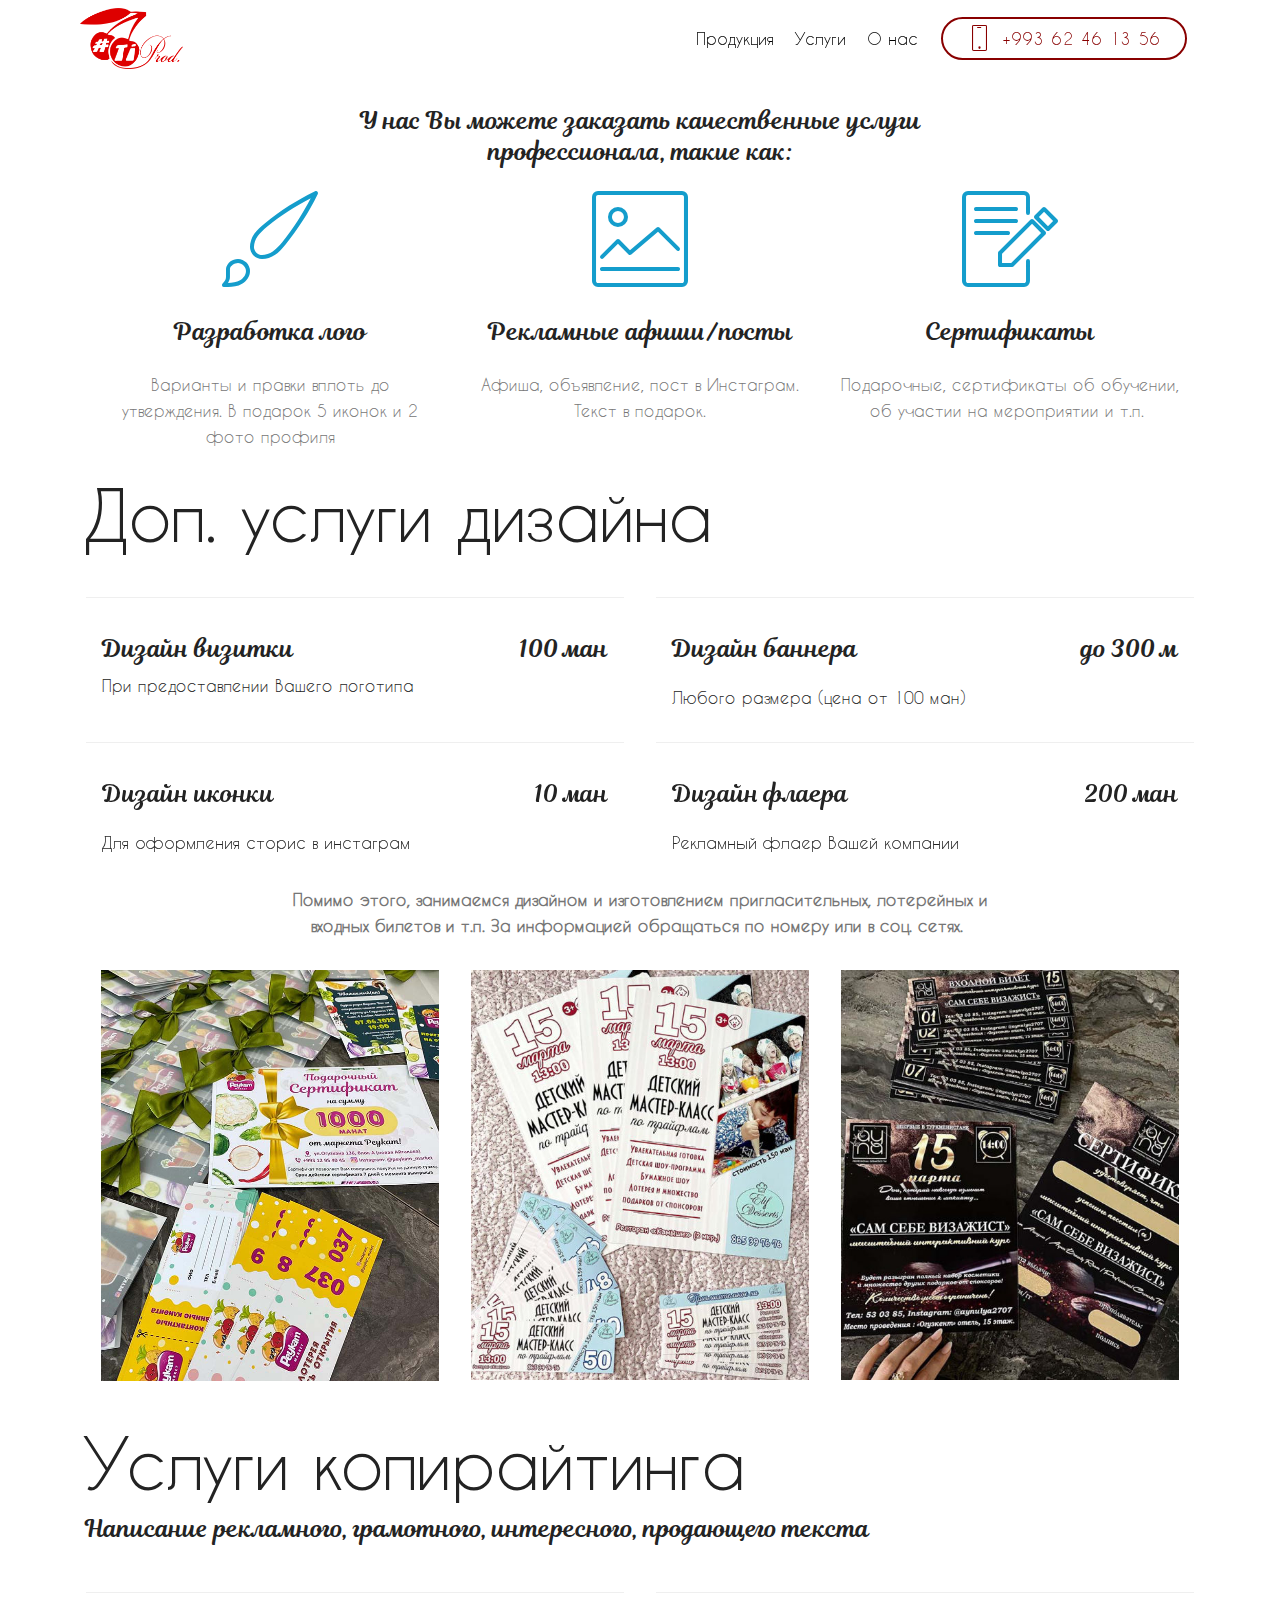
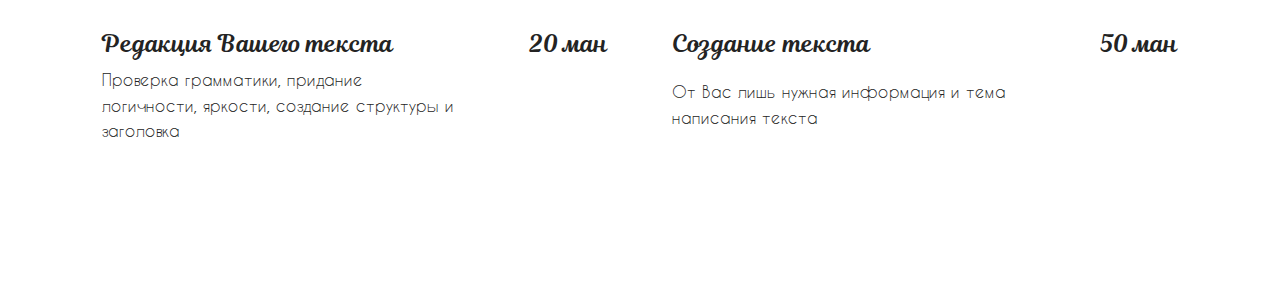
<file: TiDesigns.html>
<!DOCTYPE html>
<html  >
<head>
  <!-- Site made with Mobirise Website Builder v4.12.4, https://mobirise.com -->
  <meta charset="UTF-8">
  <meta http-equiv="X-UA-Compatible" content="IE=edge">
  <meta name="generator" content="Mobirise v4.12.4, mobirise.com">
  <meta name="viewport" content="width=device-width, initial-scale=1, minimum-scale=1">
  <link rel="shortcut icon" href="assets/images/tiprod.png" type="image/x-icon">
  <meta name="description" content="Ваш бизнес в надежных руках профессионала">
  
  
  <title>Услуги</title>
  <link rel="stylesheet" href="assets/web/assets/mobirise-icons/mobirise-icons.css">
  <link rel="stylesheet" href="assets/bootstrap/css/bootstrap.min.css">
  <link rel="stylesheet" href="assets/bootstrap/css/bootstrap-grid.min.css">
  <link rel="stylesheet" href="assets/bootstrap/css/bootstrap-reboot.min.css">
  <link rel="stylesheet" href="assets/tether/tether.min.css">
  <link rel="stylesheet" href="assets/dropdown/css/style.css">
  <link rel="stylesheet" href="assets/socicon/css/styles.css">
  <link rel="stylesheet" href="assets/theme/css/style.css">
  <link href="assets/fonts/style.css" rel="stylesheet">
  <link rel="preload" as="style" href="assets/mobirise/css/mbr-additional.css"><link rel="stylesheet" href="assets/mobirise/css/mbr-additional.css" type="text/css">
  
  
  
</head>
<body>
  <section class="menu cid-s70dmenUlB" once="menu" id="menu2-2">

    

    <nav class="navbar navbar-expand beta-menu navbar-dropdown align-items-center navbar-fixed-top navbar-toggleable-sm bg-color transparent">
        <button class="navbar-toggler navbar-toggler-right" type="button" data-toggle="collapse" data-target="#navbarSupportedContent" aria-controls="navbarSupportedContent" aria-expanded="false" aria-label="Toggle navigation">
            <div class="hamburger">
                <span></span>
                <span></span>
                <span></span>
                <span></span>
            </div>
        </button>
        <div class="menu-logo">
            <div class="navbar-brand">
                <span class="navbar-logo">
                    
                        <a href="index.html#header12-5"><img src="assets/images/tiprod.png" alt="Mobirise" title="" style="height: 3.8rem;"></a>
                    
                </span>
                
            </div>
        </div>
        <div class="collapse navbar-collapse" id="navbarSupportedContent">
            <ul class="navbar-nav nav-dropdown" data-app-modern-menu="true"><li class="nav-item">
                    <a class="nav-link link text-black display-4" href="TiProducts.html">
                        Продукция</a>
                </li><li class="nav-item"><a class="nav-link link text-black display-4" href="TiDesigns.html">
                        Услуги</a></li>
                <li class="nav-item">
                    <a class="nav-link link text-black display-4" href="TiProduction.html">
                        О нас
                    </a>
                </li></ul>
            <div class="navbar-buttons mbr-section-btn"><a class="btn btn-sm btn-primary-outline display-4" href="tel:+993-62-461356">
                    <span class="btn-icon mbri-mobile mbr-iconfont mbr-iconfont-btn">
                    </span>
                    +993 62 46 13 56</a></div>
        </div>
    </nav>
</section>

<section class="engine"><a href="https://mobirise.info/j">website templates</a></section><section class="mbr-section content4 cid-s7r2946UPc" id="content4-1r">

    

    <div class="container">
        <div class="media-container-row">
            <div class="title col-12 col-md-8">
                
                <h3 class="mbr-section-subtitle align-center mbr-light mbr-fonts-style display-5">У нас Вы можете заказать качественные услуги профессионала, такие как:</h3>
                
            </div>
        </div>
    </div>
</section>

<section class="features1 cid-s7rITULFYT" id="features1-21">
    
    

    
    <div class="container">
        <div class="media-container-row">

            <div class="card p-3 col-12 col-md-6 col-lg-4">
                <div class="card-img pb-3">
                    <a href="TiLogoDesign.html"><span class="mbr-iconfont mbri-change-style"></span></a>
                </div>
                <div class="card-box">
                    <h4 class="card-title py-3 mbr-fonts-style display-5">
                        Разработка лого</h4>
                    <p class="mbr-text mbr-fonts-style display-7">Варианты и правки вплоть до утверждения. В подарок 5 иконок и 2 фото профиля
                    </p>
                </div>
            </div>

            <div class="card p-3 col-12 col-md-6 col-lg-4">
                <div class="card-img pb-3">
                    <a href="TiPromoDesign.html"><span class="mbr-iconfont mbri-photo"></span></a>
                </div>
                <div class="card-box">
                    <h4 class="card-title py-3 mbr-fonts-style display-5">
                        Рекламные афиши/посты</h4>
                    <p class="mbr-text mbr-fonts-style display-7">
                        Афиша, объявление, пост в Инстаграм. Текст в подарок.
                    </p>
                </div>
            </div>

            <div class="card p-3 col-12 col-md-6 col-lg-4">
                <div class="card-img pb-3">
                    <a href="TiCertifDesign.html"><span class="mbr-iconfont mbri-edit"></span></a>
                </div>
                <div class="card-box">
                    <h4 class="card-title py-3 mbr-fonts-style display-5">
                        Сертификаты</h4>
                    <p class="mbr-text mbr-fonts-style display-7">
                        Подарочные, сертификаты об обучении, об участии на мероприятии и т.п.&nbsp;</p>
                </div>
            </div>

            

        </div>

    </div>

</section>

<section class="services3 cid-s7rKgDIqNI" id="services3-22">
    <!---->
    
    <!---->
    <!--Overlay-->
    
    <!--Container-->
    <div class="container">
        <div class="row">
            <!--Titles-->
            <div class="title pb-5 col-12">
                <h2 class="align-left mbr-fonts-style display-1">
                    Доп. услуги дизайна</h2>
                
            </div>
            <!--Card-1-->
            <div class="card px-3 col-12 col-md-6">
                <div class="card-wrapper media-container-row media-container-row">
                    <div class="card-box">
                        <div class="top-line pb-1">
                            <h4 class="card-title mbr-fonts-style display-5">
                                Дизайн визитки</h4>
                            <p class="mbr-text card-title cost mbr-fonts-style m-0 display-5">
                                100 ман</p>
                        </div>
                        <div class="bottom-line">
                            <p class="mbr-text mbr-fonts-style display-7">
                                При предоставлении Вашего логотипа</p>
                        </div>
                    </div>
                </div>
            </div>
            <!--Card-2-->
            <div class="card px-3 col-12 col-md-6">
                <div class="card-wrapper media-container-row media-container-row">
                    <div class="card-box">
                        <div class="top-line pb-3">
                            <h4 class="card-title mbr-fonts-style display-5">
                                Дизайн баннера</h4>
                            <p class="mbr-text card-title cost mbr-fonts-style m-0 display-5">до 300 м<br></p>
                        </div>
                        <div class="bottom-line">
                            <p class="mbr-text mbr-fonts-style display-7">Любого размера (цена от 100 ман)</p>
                        </div>
                    </div>
                </div>
            </div>
            <!--Card-3-->
            <div class="card px-3 col-12 col-md-6">
                <div class="card-wrapper media-container-row media-container-row">
                    <div class="card-box">
                        <div class="top-line pb-3">
                            <h4 class="card-title mbr-fonts-style display-5">
                                Дизайн иконки</h4>
                            <p class="mbr-text card-title cost mbr-fonts-style m-0 display-5">
                                10 ман</p>
                        </div>
                        <div class="bottom-line">
                            <p class="mbr-text mbr-fonts-style display-7">
                                Для оформления сторис в инстаграм</p>
                        </div>
                    </div>
                </div>
            </div>
            <!--Card-4-->
            <div class="card px-3 col-12 col-md-6">
                <div class="card-wrapper media-container-row media-container-row">
                    <div class="card-box">
                        <div class="top-line pb-3">
                            <h4 class="card-title mbr-fonts-style display-5">
                                Дизайн флаера</h4>
                            <p class="mbr-text card-title cost mbr-fonts-style m-0 display-5">
                                200 ман</p>
                        </div>
                        <div class="bottom-line">
                            <p class="mbr-text mbr-fonts-style display-7">
                                Рекламный флаер Вашей компании</p>
                        </div>
                    </div>
                </div>
            </div>
            <!--Card-5-->
            
            <!--Card-6-->
            
            <!--Card-7-->
            
            <!--Card-8-->
            
            <!--Card-9-->
            
            <!--Card-10-->
            
            <!--Card-11-->
            
            <!--Card-12-->
            
        </div>
    </div>
</section>

<section class="mbr-section article content1 cid-s7rNPij7Tq" id="content1-2a">
    
     

    <div class="container">
        <div class="media-container-row">
            <div class="mbr-text col-12 mbr-fonts-style display-7 col-md-8"><p><strong>Помимо этого, занимаемся дизайном и изготовлением пригласительных, лотерейных и входных билетов и т.п. За информацией обращаться по номеру или в соц. сетях.&nbsp;</strong></p></div>
        </div>
    </div>
</section>

<section class="features2 cid-s7rRl9ZwQT" id="features2-2h">

    

    
    
    <div class="container">
        <div class="media-container-row">
            <div class="card p-3 col-12 col-md-6 col-lg-4">
                <div class="card-wrapper">
                    <div class="card-img">
                        <img src="assets/images/0112-659x800.jpg" alt="Mobirise" title="">
                    </div>
                    <div class="card-box">
                        
                        
                    </div>
                </div>
            </div>

            <div class="card p-3 col-12 col-md-6 col-lg-4">
                <div class="card-wrapper">
                    <div class="card-img">
                        <img src="assets/images/0111-492x597.jpg" alt="Mobirise" title="">
                    </div>
                    <div class="card-box ">
                        
                        
                    </div>
                </div>
            </div>

            <div class="card p-3 col-12 col-md-6 col-lg-4">
                <div class="card-wrapper">
                    <div class="card-img">
                        <img src="assets/images/0113-492x597.jpg" alt="Mobirise" title="">
                    </div>
                    <div class="card-box">
                        
                        
                    </div>
                </div>
            </div>

            
        </div>
    </div>
</section>

<section class="services3 cid-s7rLVkwRhE" id="services3-23">
    <!---->
    
    <!---->
    <!--Overlay-->
    
    <!--Container-->
    <div class="container">
        <div class="row">
            <!--Titles-->
            <div class="title pb-5 col-12">
                <h2 class="align-left mbr-fonts-style display-1">
                    Услуги копирайтинга</h2>
                <h3 class="mbr-section-subtitle mbr-light mbr-fonts-style pt-3 m-0 display-5">
                    Написание рекламного, грамотного, интересного, продающего текста</h3>
            </div>
            <!--Card-1-->
            <div class="card px-3 col-12 col-md-6">
                <div class="card-wrapper media-container-row media-container-row">
                    <div class="card-box">
                        <div class="top-line pb-1">
                            <h4 class="card-title mbr-fonts-style display-5">
                                Редакция Вашего текста</h4>
                            <p class="mbr-text card-title cost mbr-fonts-style m-0 display-5">
                                20 ман</p>
                        </div>
                        <div class="bottom-line">
                            <p class="mbr-text mbr-fonts-style display-7">
                                Проверка грамматики, придание логичности, яркости, создание структуры и заголовка</p>
                        </div>
                    </div>
                </div>
            </div>
            <!--Card-2-->
            <div class="card px-3 col-12 col-md-6">
                <div class="card-wrapper media-container-row media-container-row">
                    <div class="card-box">
                        <div class="top-line pb-3">
                            <h4 class="card-title mbr-fonts-style display-5">
                                Создание текста</h4>
                            <p class="mbr-text card-title cost mbr-fonts-style m-0 display-5">50 ман<br></p>
                        </div>
                        <div class="bottom-line">
                            <p class="mbr-text mbr-fonts-style display-7">От Вас лишь нужная информация и тема написания текста</p>
                        </div>
                    </div>
                </div>
            </div>
            <!--Card-3-->
            
            <!--Card-4-->
            
            <!--Card-5-->
            
            <!--Card-6-->
            
            <!--Card-7-->
            
            <!--Card-8-->
            
            <!--Card-9-->
            
            <!--Card-10-->
            
            <!--Card-11-->
            
            <!--Card-12-->
            
        </div>
    </div>
</section>

<section once="footers" class="cid-s74hhmzwqB mbr-reveal" id="footer7-c">

    

    

    <div class="container">
        <div class="media-container-row align-center mbr-white">
            
            <div class="row social-row">
                <div class="social-list align-right pb-2">
                    
                    
                    
                    
                    
                    
                <div class="soc-item">
                        <a href="https://instagram.com/tiproducti0n" target="_blank">
                            <span class="mbr-iconfont mbr-iconfont-social socicon-instagram socicon" style="color: rgb(35, 35, 35); fill: rgb(35, 35, 35);"></span>
                        </a>
                    </div><div class="soc-item">
                        <a href="http://vk.com/ti.production" target="_blank">
                            <span class="mbr-iconfont mbr-iconfont-social socicon-vkontakte socicon" style="color: rgb(35, 35, 35); fill: rgb(35, 35, 35);"></span>
                        </a>
                    </div><div class="soc-item">
                        <a href="https://wa.me/99362461356">
                            <span class="mbr-iconfont mbr-iconfont-social socicon-whatsapp socicon" style="color: rgb(35, 35, 35); fill: rgb(35, 35, 35);"></span>
                        </a>
                    </div><div class="soc-item">
                        <a href="tg://resolve?domain=tiproducti0n">
                            <span class="mbr-iconfont mbr-iconfont-social socicon-telegram socicon" style="color: rgb(35, 35, 35); fill: rgb(35, 35, 35);"></span>
                        </a>
                    </div><div class="soc-item">
                        <a href="mailto:tiproduction.ru@gmail.com">
                            <span class="mbr-iconfont mbr-iconfont-social socicon-mail socicon" style="color: rgb(35, 35, 35); fill: rgb(35, 35, 35);"></span>
                        </a>
                    </div></div>
            </div>
            <div class="row row-copirayt">
                <p class="mbr-text mb-0 mbr-fonts-style mbr-white align-center display-7">
                    <a href="tel:+99362461356" class="text-black">Д</a>ля заказа <a href="tel:+99362461356" class="text-primary">+993 62 46 13 56</a> (IMO)</p>
            </div>
        </div>
    </div>
</section>


  <script src="assets/web/assets/jquery/jquery.min.js"></script>
  <script src="assets/popper/popper.min.js"></script>
  <script src="assets/bootstrap/js/bootstrap.min.js"></script>
  <script src="assets/tether/tether.min.js"></script>
  <script src="assets/smoothscroll/smooth-scroll.js"></script>
  <script src="assets/dropdown/js/nav-dropdown.js"></script>
  <script src="assets/dropdown/js/navbar-dropdown.js"></script>
  <script src="assets/touchswipe/jquery.touch-swipe.min.js"></script>
  <script src="assets/theme/js/script.js"></script>
  
  
</body>
</html>
</file>
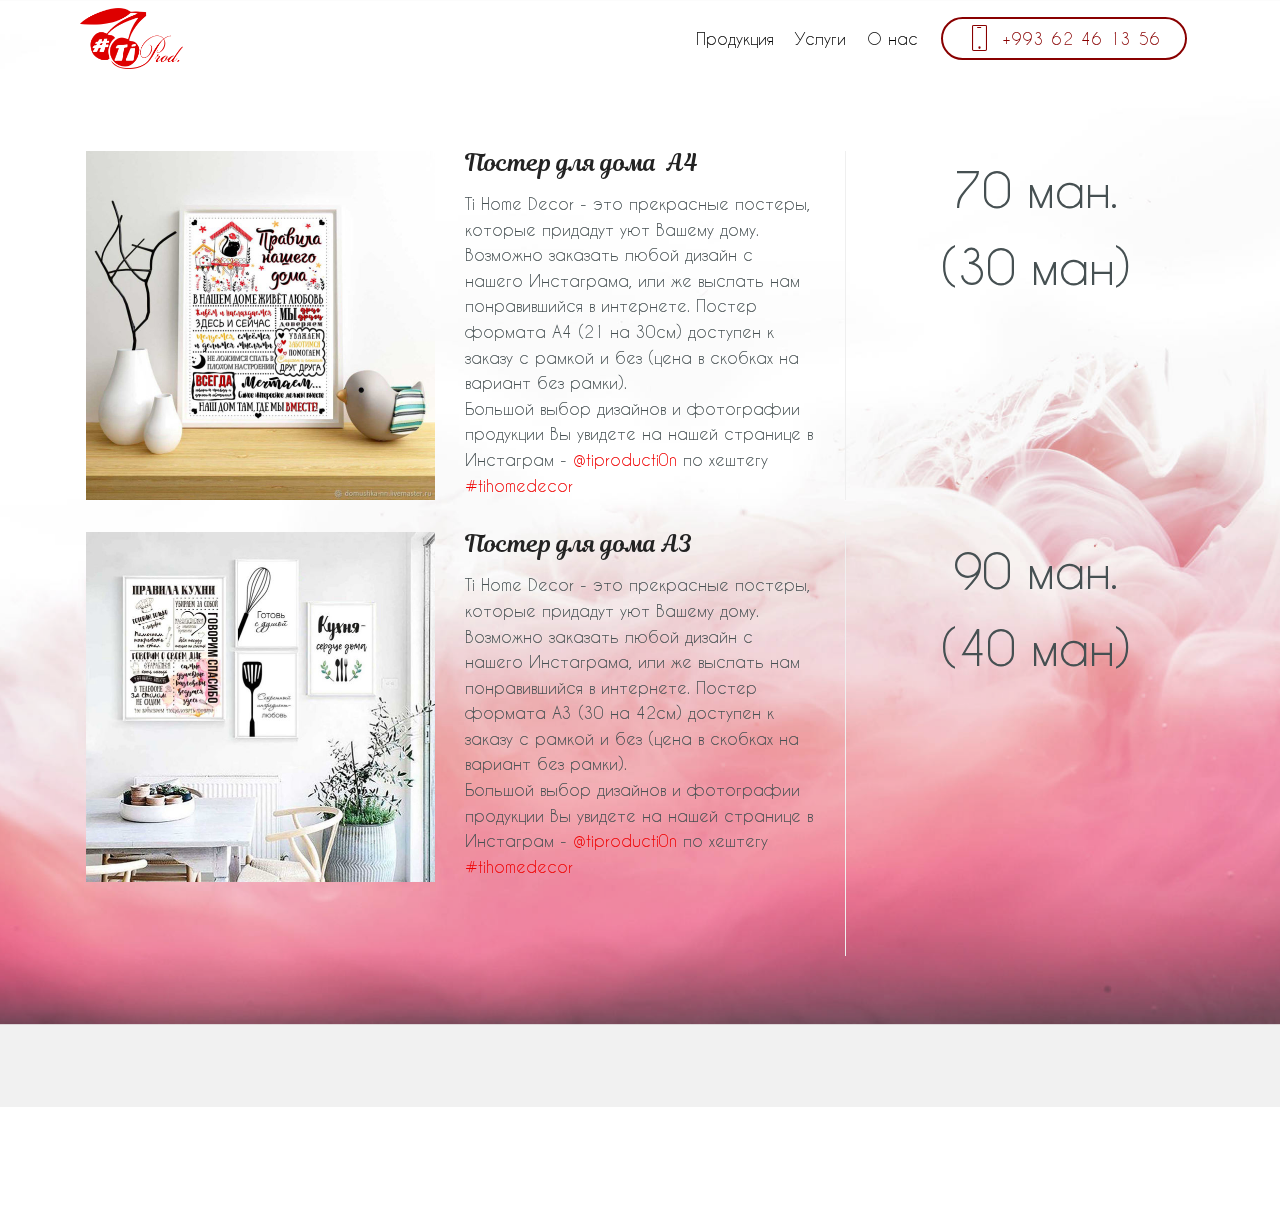
<file: TiHomeDecor.html>
<!DOCTYPE html>
<html  >
<head>
  <!-- Site made with Mobirise Website Builder v4.12.4, https://mobirise.com -->
  <meta charset="UTF-8">
  <meta http-equiv="X-UA-Compatible" content="IE=edge">
  <meta name="generator" content="Mobirise v4.12.4, mobirise.com">
  <meta name="viewport" content="width=device-width, initial-scale=1, minimum-scale=1">
  <link rel="shortcut icon" href="assets/images/tiprod.png" type="image/x-icon">
  <meta name="description" content="Придайте уют Вашему дому">
  
  
  <title>Постеры для дома</title>
  <link rel="stylesheet" href="assets/web/assets/mobirise-icons/mobirise-icons.css">
  <link rel="stylesheet" href="assets/bootstrap/css/bootstrap.min.css">
  <link rel="stylesheet" href="assets/bootstrap/css/bootstrap-grid.min.css">
  <link rel="stylesheet" href="assets/bootstrap/css/bootstrap-reboot.min.css">
  <link rel="stylesheet" href="assets/socicon/css/styles.css">
  <link rel="stylesheet" href="assets/tether/tether.min.css">
  <link rel="stylesheet" href="assets/dropdown/css/style.css">
  <link rel="stylesheet" href="assets/theme/css/style.css">
  <link href="assets/fonts/style.css" rel="stylesheet">
  <link rel="preload" as="style" href="assets/mobirise/css/mbr-additional.css"><link rel="stylesheet" href="assets/mobirise/css/mbr-additional.css" type="text/css">
  
  
  
</head>
<body>
  <section class="menu cid-s7mXSWWBQu" once="menu" id="menu2-v">

    

    <nav class="navbar navbar-expand beta-menu navbar-dropdown align-items-center navbar-fixed-top navbar-toggleable-sm bg-color transparent">
        <button class="navbar-toggler navbar-toggler-right" type="button" data-toggle="collapse" data-target="#navbarSupportedContent" aria-controls="navbarSupportedContent" aria-expanded="false" aria-label="Toggle navigation">
            <div class="hamburger">
                <span></span>
                <span></span>
                <span></span>
                <span></span>
            </div>
        </button>
        <div class="menu-logo">
            <div class="navbar-brand">
                <span class="navbar-logo">
                    
                        <a href="index.html#header12-5"><img src="assets/images/tiprod.png" alt="Mobirise" title="" style="height: 3.8rem;"></a>
                    
                </span>
                
            </div>
        </div>
        <div class="collapse navbar-collapse" id="navbarSupportedContent">
            <ul class="navbar-nav nav-dropdown" data-app-modern-menu="true"><li class="nav-item">
                    <a class="nav-link link text-black display-4" href="TiProducts.html">
                        Продукция</a>
                </li><li class="nav-item"><a class="nav-link link text-black display-4" href="TiDesigns.html">
                        Услуги</a></li>
                <li class="nav-item">
                    <a class="nav-link link text-black display-4" href="TiProduction.html">
                        О нас
                    </a>
                </li></ul>
            <div class="navbar-buttons mbr-section-btn"><a class="btn btn-sm btn-primary-outline display-4" href="tel:+993-62-461356">
                    <span class="btn-icon mbri-mobile mbr-iconfont mbr-iconfont-btn">
                    </span>
                    +993 62 46 13 56</a></div>
        </div>
    </nav>
</section>

<section class="engine"><a href="https://mobirise.info/a">online web builder</a></section><section class="services4 cid-s7mXSXHjIT mbr-parallax-background" xmlns="http://www.w3.org/1999/html" id="services4-w">
    <!---->
    
    <!---->
    <!--Overlay-->
    <div class="mbr-overlay" style="opacity: 0.2; background-color: rgb(255, 255, 255);">
    </div>
    <!--Container-->
    <div class="container">
        <div class="row">
            <!--Card-1-->
            <div class="card p-3 col-12">
                <div class="card-wrapper media-container-row media-container-row">
                    <div class="card-box">
                        <div class="row">
                            <div class="col-12 col-md-12 col-lg-4">
                                <div class="wrapper">
                                    <!--Image-->
                                    <div class="mbr-figure" style="width: 100%;">
                                        <img src="assets/images/005-698x698.jpg" alt="Mobirise" title="">
                                    </div>
                                </div>
                            </div>
                            <div class="col-12 col-md-7 col-lg-4">
                                <div class="wrapper col-left">
                                    <!--Title-->
                                    <h4 class="card-title mbr-fonts-style display-5">
                                        Постер для дома &nbsp;А4</h4>
                                    <!--Subtitle-->
                                    <p class="mbr-text mbr-fonts-style pt-3 display-7">Ti Home Decor - это прекрасные постеры, которые придадут уют Вашему дому.<br>Возможно заказать любой дизайн с нашего Инстаграма, или же выслать нам понравившийся в интернете. Постер формата А4 (21 на 30см)&nbsp;доступен к заказу с рамкой и без (цена в скобках на вариант без рамки).<br>Большой выбор дизайнов и фотографии продукции Вы увидете на нашей странице в Инстаграм - <a href="http://instagram.com/tiproducti0n" target="_blank">@tiproducti0n</a>&nbsp;по хештегу <a href="https://www.instagram.com/explore/tags/tihomedecor/" target="_blank">#tihomedecor</a><a href="https://www.instagram.com/explore/tags/timetrics/" target="_blank"><br></a></p>
                                </div>
                            </div>
                            <div class="col-12 col-md-5 col-lg-4">
                                <div class="wrapper border_wrapper">
                                    <!--Cost-->
                                    <p class="mbr-text mbr-fonts-style col-right mbr-black align-center display-2">
                                        70 ман.<br>(30 ман)</p>
                                    <!--Btn-->
                                    
                                </div>
                            </div>
                        </div>
                    </div>
                </div>
            </div>
            <!--Card-2-->
            <div class="card p-3 col-12">
                <div class="card-wrapper media-container-row media-container-row">
                    <div class="card-box">
                        <div class="row">
                            <div class="col-12 col-md-12 col-lg-4">
                                <div class="wrapper">
                                    <!--Image-->
                                    <div class="mbr-figure" style="width: 100%;">
                                        <img src="assets/images/006-698x698.jpg" alt="Mobirise" title="">
                                    </div>
                                </div>
                            </div>
                            <div class="col-12 col-md-7 col-lg-4">
                                <div class="wrapper col-left">
                                    <!--Title-->
                                    <h4 class="card-title mbr-fonts-style display-5">Постер для дома  А3</h4>
                                    <!--Subtitle-->
                                    <p class="mbr-text mbr-fonts-style pt-3 display-7">Ti Home Decor - это прекрасные постеры, которые придадут уют Вашему дому.
<br>Возможно заказать любой дизайн с нашего Инстаграма, или же выслать нам понравившийся в интернете. Постер формата А3 (30 на 42см) доступен к заказу с рамкой и без (цена в скобках на вариант без рамки).<br>Большой выбор дизайнов и фотографии продукции Вы увидете на нашей странице в Инстаграм - <a href="http://instagram.com/tiproducti0n" target="_blank">@tiproducti0n</a> по хештегу <a href="https://www.instagram.com/explore/tags/tihomedecor/" target="_blank">#tihomedecor</a><a href="https://www.instagram.com/explore/tags/tiexclusive/" target="_blank"><br></a><br><br><a href="https://www.instagram.com/explore/tags/tiexclusive/" target="_blank"><br></a></p>
                                </div>
                            </div>
                            <div class="col-12 col-md-5 col-lg-4">
                                <div class="wrapper border_wrapper">
                                    <!--Cost-->
                                    <p class="mbr-text mbr-fonts-style col-right mbr-black align-center display-2">
                                        90 ман.<br>(40 ман)</p>
                                    <!--Btn-->
                                    
                                </div>
                            </div>
                        </div>
                    </div>
                </div>
            </div>
            <!--Card-3-->
            
        </div>
    </div>
</section>

<section once="footers" class="cid-s7mXSYzEwO mbr-reveal" id="footer7-x">

    

    

    <div class="container">
        <div class="media-container-row align-center mbr-white">
            
            <div class="row social-row">
                <div class="social-list align-right pb-2">
                    
                    
                    
                    
                    
                    
                <div class="soc-item">
                        <a href="https://instagram.com/tiproducti0n" target="_blank">
                            <span class="mbr-iconfont mbr-iconfont-social socicon-instagram socicon" style="color: rgb(35, 35, 35); fill: rgb(35, 35, 35);"></span>
                        </a>
                    </div><div class="soc-item">
                        <a href="http://vk.com/ti.production" target="_blank">
                            <span class="mbr-iconfont mbr-iconfont-social socicon-vkontakte socicon" style="color: rgb(35, 35, 35); fill: rgb(35, 35, 35);"></span>
                        </a>
                    </div><div class="soc-item">
                        <a href="https://wa.me/99362461356">
                            <span class="mbr-iconfont mbr-iconfont-social socicon-whatsapp socicon" style="color: rgb(35, 35, 35); fill: rgb(35, 35, 35);"></span>
                        </a>
                    </div><div class="soc-item">
                        <a href="tg://resolve?domain=tiproducti0n">
                            <span class="mbr-iconfont mbr-iconfont-social socicon-telegram socicon" style="color: rgb(35, 35, 35); fill: rgb(35, 35, 35);"></span>
                        </a>
                    </div><div class="soc-item">
                        <a href="mailto:tiproduction.ru@gmail.com">
                            <span class="mbr-iconfont mbr-iconfont-social socicon-mail socicon" style="color: rgb(35, 35, 35); fill: rgb(35, 35, 35);"></span>
                        </a>
                    </div></div>
            </div>
            <div class="row row-copirayt">
                <p class="mbr-text mb-0 mbr-fonts-style mbr-white align-center display-7">
                    <a href="tel:+99362461356" class="text-black">Д</a>ля заказа <a href="tel:+99362461356" class="text-primary">+993 62 46 13 56</a> (IMO)</p>
            </div>
        </div>
    </div>
</section>


  <script src="assets/web/assets/jquery/jquery.min.js"></script>
  <script src="assets/popper/popper.min.js"></script>
  <script src="assets/bootstrap/js/bootstrap.min.js"></script>
  <script src="assets/tether/tether.min.js"></script>
  <script src="assets/dropdown/js/nav-dropdown.js"></script>
  <script src="assets/dropdown/js/navbar-dropdown.js"></script>
  <script src="assets/touchswipe/jquery.touch-swipe.min.js"></script>
  <script src="assets/parallax/jarallax.min.js"></script>
  <script src="assets/smoothscroll/smooth-scroll.js"></script>
  <script src="assets/theme/js/script.js"></script>
  
  
</body>
</html>
</file>
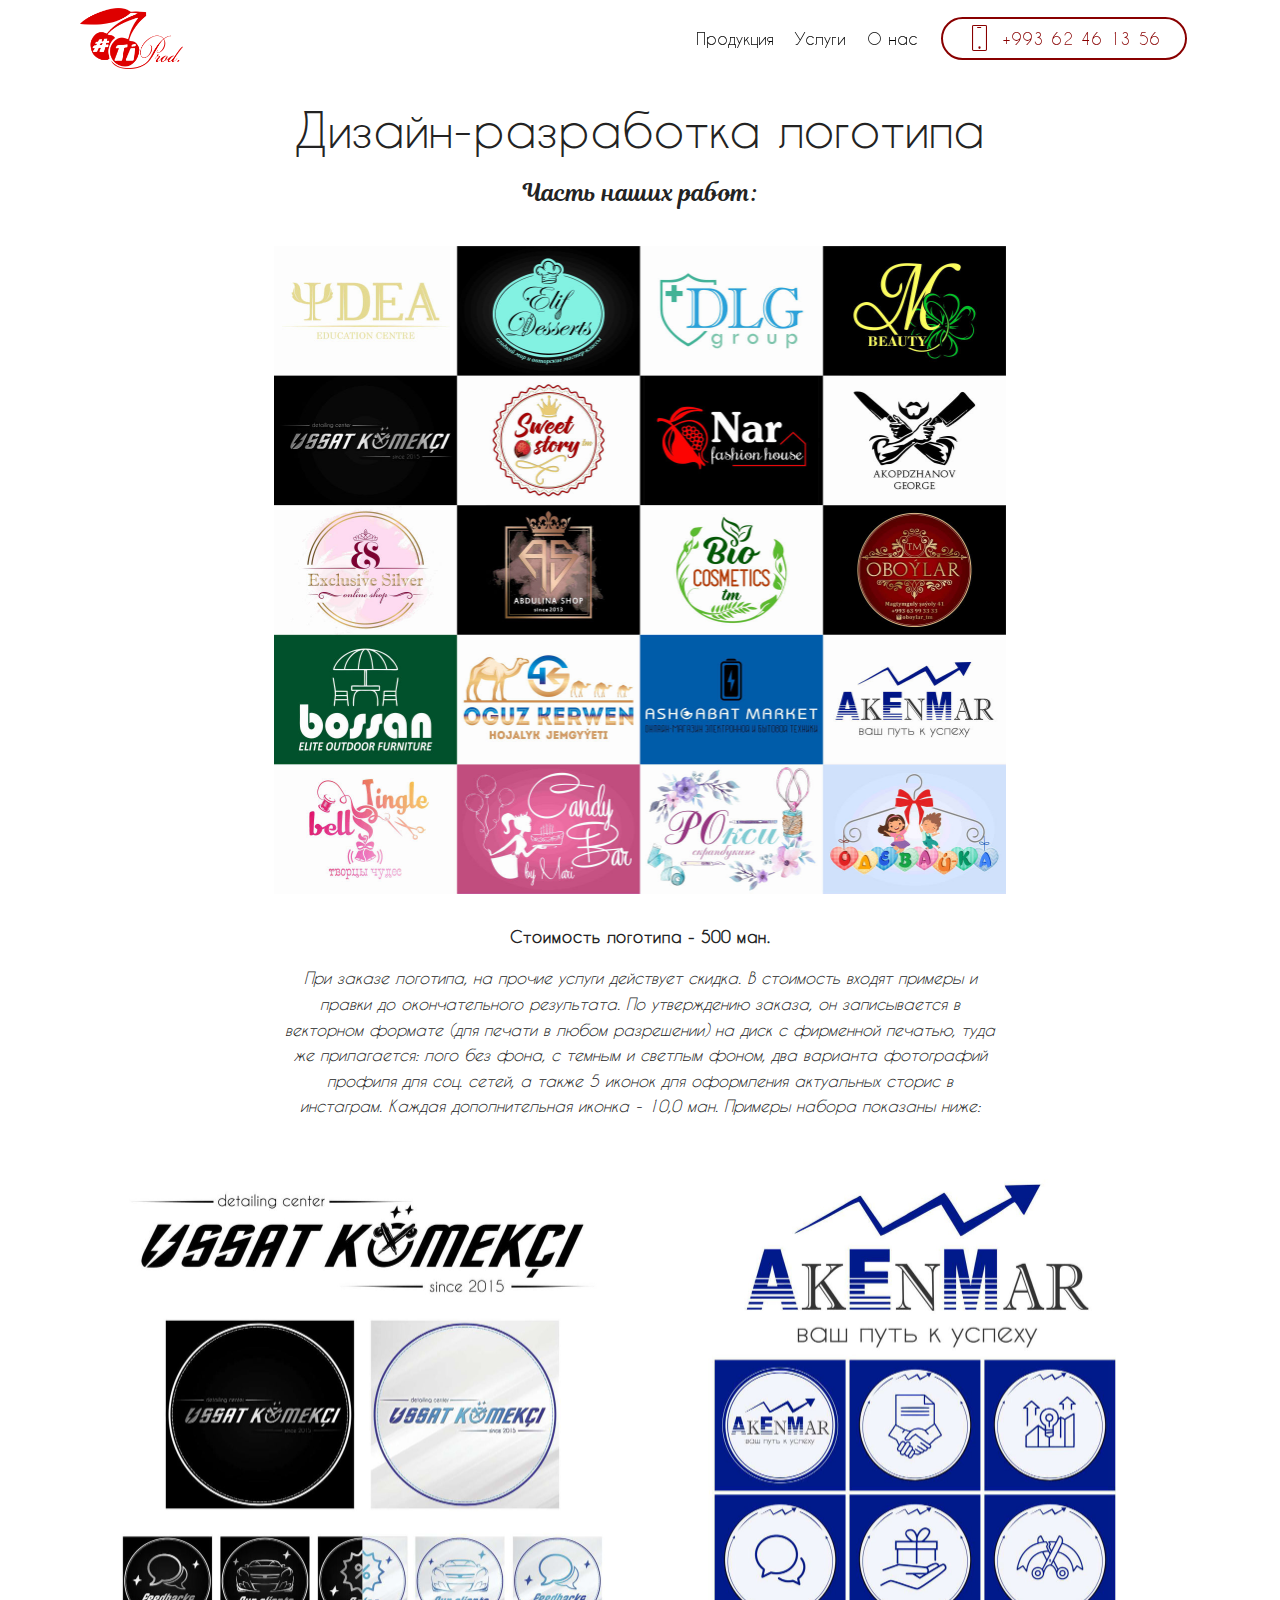
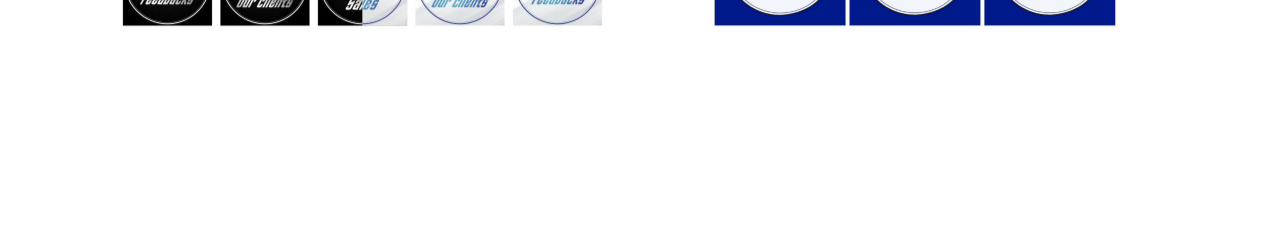
<file: TiLogoDesign.html>
<!DOCTYPE html>
<html  >
<head>
  <!-- Site made with Mobirise Website Builder v4.12.4, https://mobirise.com -->
  <meta charset="UTF-8">
  <meta http-equiv="X-UA-Compatible" content="IE=edge">
  <meta name="generator" content="Mobirise v4.12.4, mobirise.com">
  <meta name="viewport" content="width=device-width, initial-scale=1, minimum-scale=1">
  <link rel="shortcut icon" href="assets/images/tiprod.png" type="image/x-icon">
  <meta name="description" content="Сделайте Ваш бренд узнаваемым">
  
  
  <title>Логотипы</title>
  <link rel="stylesheet" href="assets/web/assets/mobirise-icons/mobirise-icons.css">
  <link rel="stylesheet" href="assets/bootstrap/css/bootstrap.min.css">
  <link rel="stylesheet" href="assets/bootstrap/css/bootstrap-grid.min.css">
  <link rel="stylesheet" href="assets/bootstrap/css/bootstrap-reboot.min.css">
  <link rel="stylesheet" href="assets/tether/tether.min.css">
  <link rel="stylesheet" href="assets/dropdown/css/style.css">
  <link rel="stylesheet" href="assets/socicon/css/styles.css">
  <link rel="stylesheet" href="assets/theme/css/style.css">
  <link href="assets/fonts/style.css" rel="stylesheet">
  <link rel="preload" as="style" href="assets/mobirise/css/mbr-additional.css"><link rel="stylesheet" href="assets/mobirise/css/mbr-additional.css" type="text/css">
  
  
  
</head>
<body>
  <section class="menu cid-s7rBkSk57U" once="menu" id="menu2-1v">

    

    <nav class="navbar navbar-expand beta-menu navbar-dropdown align-items-center navbar-fixed-top navbar-toggleable-sm bg-color transparent">
        <button class="navbar-toggler navbar-toggler-right" type="button" data-toggle="collapse" data-target="#navbarSupportedContent" aria-controls="navbarSupportedContent" aria-expanded="false" aria-label="Toggle navigation">
            <div class="hamburger">
                <span></span>
                <span></span>
                <span></span>
                <span></span>
            </div>
        </button>
        <div class="menu-logo">
            <div class="navbar-brand">
                <span class="navbar-logo">
                    
                        <a href="index.html#header12-5"><img src="assets/images/tiprod.png" alt="Mobirise" title="" style="height: 3.8rem;"></a>
                    
                </span>
                
            </div>
        </div>
        <div class="collapse navbar-collapse" id="navbarSupportedContent">
            <ul class="navbar-nav nav-dropdown" data-app-modern-menu="true"><li class="nav-item">
                    <a class="nav-link link text-black display-4" href="TiProducts.html">
                        Продукция</a>
                </li><li class="nav-item"><a class="nav-link link text-black display-4" href="TiDesigns.html">
                        Услуги</a></li>
                <li class="nav-item">
                    <a class="nav-link link text-black display-4" href="TiProduction.html">
                        О нас
                    </a>
                </li></ul>
            <div class="navbar-buttons mbr-section-btn"><a class="btn btn-sm btn-primary-outline display-4" href="tel:+993-62-461356">
                    <span class="btn-icon mbri-mobile mbr-iconfont mbr-iconfont-btn">
                    </span>
                    +993 62 46 13 56</a></div>
        </div>
    </nav>
</section>

<section class="engine"><a href="https://mobirise.info/x">free css templates</a></section><section class="mbr-section content4 cid-s7rBkT0wUF" id="content4-1w">

    

    <div class="container">
        <div class="media-container-row">
            <div class="title col-12 col-md-8">
                <h2 class="align-center pb-3 mbr-fonts-style display-2">Дизайн-разработка логотипа</h2>
                <h3 class="mbr-section-subtitle align-center mbr-light mbr-fonts-style display-5">
                    Часть наших работ:</h3>
                
            </div>
        </div>
    </div>
</section>

<section class="cid-s7rBkTpSft" id="image1-1x">

    

    <figure class="mbr-figure container">
        <div class="image-block" style="width: 66%;">
            <img src="assets/images/-1466x1296.jpg" width="1400" alt="Mobirise" title="">
            
        </div>
    </figure>
</section>

<section class="mbr-section article content1 cid-s7rBkTPxWC" id="content1-1y">
    
     

    <div class="container">
        <div class="media-container-row">
            <div class="mbr-text col-12 mbr-fonts-style display-7 col-md-8"><p><strong>Стоимость логотипа - 500 ман.</strong></p><p><em>При заказе логотипа, на прочие услуги действует скидка. В стоимость входят примеры и правки до окончательного результата.&nbsp;</em><em>По утверждению заказа, он записывается в векторном формате (для печати в любом разрешении) на диск с фирменной печатью, туда же прилагается: лого без фона, с темным и светлым фоном, два варианта фотографий профиля для соц. сетей, а также 5 иконок для оформления актуальных сторис в инстаграм. Каждая дополнительная иконка - 10,0 ман. Примеры набора показаны ниже:</em></p></div>
        </div>
    </div>
</section>

<section class="features2 cid-s7rBkUjuTl" id="features2-1z">

    

    
    
    <div class="container">
        <div class="media-container-row">
            <div class="card p-3 col-12 col-md-6">
                <div class="card-wrapper">
                    <div class="card-img">
                        <img src="assets/images/0002-1046x1045.jpg" alt="Mobirise" title="">
                    </div>
                    <div class="card-box">
                        
                        
                    </div>
                </div>
            </div>

            <div class="card p-3 col-12 col-md-6">
                <div class="card-wrapper">
                    <div class="card-img">
                        <img src="assets/images/000-1046x1045.jpg" alt="Mobirise" title="">
                    </div>
                    <div class="card-box ">
                        
                        
                    </div>
                </div>
            </div>

            

            
        </div>
    </div>
</section>

<section once="footers" class="cid-s7rBkV9v4x mbr-reveal" id="footer7-20">

    

    

    <div class="container">
        <div class="media-container-row align-center mbr-white">
            
            <div class="row social-row">
                <div class="social-list align-right pb-2">
                    
                    
                    
                    
                    
                    
                <div class="soc-item">
                        <a href="https://instagram.com/tiproducti0n" target="_blank">
                            <span class="mbr-iconfont mbr-iconfont-social socicon-instagram socicon" style="color: rgb(35, 35, 35); fill: rgb(35, 35, 35);"></span>
                        </a>
                    </div><div class="soc-item">
                        <a href="http://vk.com/ti.production" target="_blank">
                            <span class="mbr-iconfont mbr-iconfont-social socicon-vkontakte socicon" style="color: rgb(35, 35, 35); fill: rgb(35, 35, 35);"></span>
                        </a>
                    </div><div class="soc-item">
                        <a href="https://wa.me/99362461356">
                            <span class="mbr-iconfont mbr-iconfont-social socicon-whatsapp socicon" style="color: rgb(35, 35, 35); fill: rgb(35, 35, 35);"></span>
                        </a>
                    </div><div class="soc-item">
                        <a href="tg://resolve?domain=tiproducti0n">
                            <span class="mbr-iconfont mbr-iconfont-social socicon-telegram socicon" style="color: rgb(35, 35, 35); fill: rgb(35, 35, 35);"></span>
                        </a>
                    </div><div class="soc-item">
                        <a href="mailto:tiproduction.ru@gmail.com">
                            <span class="mbr-iconfont mbr-iconfont-social socicon-mail socicon" style="color: rgb(35, 35, 35); fill: rgb(35, 35, 35);"></span>
                        </a>
                    </div></div>
            </div>
            <div class="row row-copirayt">
                <p class="mbr-text mb-0 mbr-fonts-style mbr-white align-center display-7">
                    <a href="tel:+99362461356" class="text-black">Д</a>ля заказа <a href="tel:+99362461356" class="text-primary">+993 62 46 13 56</a> (IMO)</p>
            </div>
        </div>
    </div>
</section>


  <script src="assets/web/assets/jquery/jquery.min.js"></script>
  <script src="assets/popper/popper.min.js"></script>
  <script src="assets/bootstrap/js/bootstrap.min.js"></script>
  <script src="assets/tether/tether.min.js"></script>
  <script src="assets/smoothscroll/smooth-scroll.js"></script>
  <script src="assets/dropdown/js/nav-dropdown.js"></script>
  <script src="assets/dropdown/js/navbar-dropdown.js"></script>
  <script src="assets/touchswipe/jquery.touch-swipe.min.js"></script>
  <script src="assets/theme/js/script.js"></script>
  
  
</body>
</html>
</file>
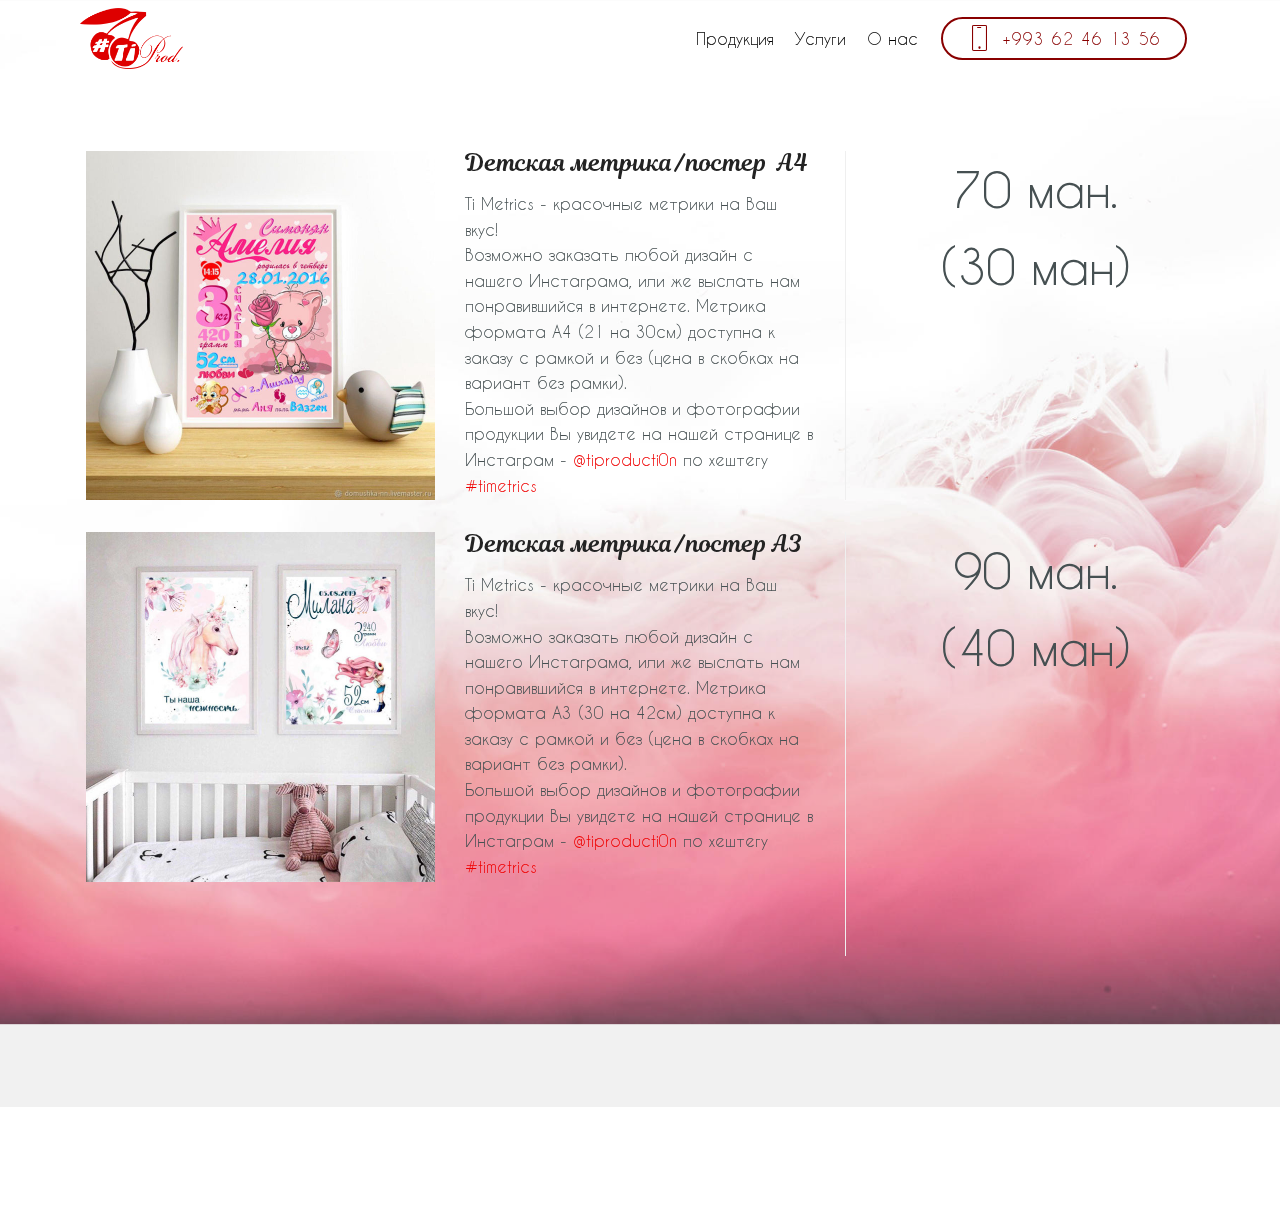
<file: TiMetrics.html>
<!DOCTYPE html>
<html  >
<head>
  <!-- Site made with Mobirise Website Builder v4.12.4, https://mobirise.com -->
  <meta charset="UTF-8">
  <meta http-equiv="X-UA-Compatible" content="IE=edge">
  <meta name="generator" content="Mobirise v4.12.4, mobirise.com">
  <meta name="viewport" content="width=device-width, initial-scale=1, minimum-scale=1">
  <link rel="shortcut icon" href="assets/images/tiprod.png" type="image/x-icon">
  <meta name="description" content="Сохраните все самые важные данные">
  
  
  <title>Метрики и постеры</title>
  <link rel="stylesheet" href="assets/web/assets/mobirise-icons/mobirise-icons.css">
  <link rel="stylesheet" href="assets/bootstrap/css/bootstrap.min.css">
  <link rel="stylesheet" href="assets/bootstrap/css/bootstrap-grid.min.css">
  <link rel="stylesheet" href="assets/bootstrap/css/bootstrap-reboot.min.css">
  <link rel="stylesheet" href="assets/socicon/css/styles.css">
  <link rel="stylesheet" href="assets/tether/tether.min.css">
  <link rel="stylesheet" href="assets/dropdown/css/style.css">
  <link rel="stylesheet" href="assets/theme/css/style.css">
  <link href="assets/fonts/style.css" rel="stylesheet">
  <link rel="preload" as="style" href="assets/mobirise/css/mbr-additional.css"><link rel="stylesheet" href="assets/mobirise/css/mbr-additional.css" type="text/css">
  
  
  
</head>
<body>
  <section class="menu cid-s7mUwJVcQr" once="menu" id="menu2-s">

    

    <nav class="navbar navbar-expand beta-menu navbar-dropdown align-items-center navbar-fixed-top navbar-toggleable-sm bg-color transparent">
        <button class="navbar-toggler navbar-toggler-right" type="button" data-toggle="collapse" data-target="#navbarSupportedContent" aria-controls="navbarSupportedContent" aria-expanded="false" aria-label="Toggle navigation">
            <div class="hamburger">
                <span></span>
                <span></span>
                <span></span>
                <span></span>
            </div>
        </button>
        <div class="menu-logo">
            <div class="navbar-brand">
                <span class="navbar-logo">
                    
                        <a href="index.html#header12-5"><img src="assets/images/tiprod.png" alt="Mobirise" title="" style="height: 3.8rem;"></a>
                    
                </span>
                
            </div>
        </div>
        <div class="collapse navbar-collapse" id="navbarSupportedContent">
            <ul class="navbar-nav nav-dropdown" data-app-modern-menu="true"><li class="nav-item">
                    <a class="nav-link link text-black display-4" href="TiProducts.html">
                        Продукция</a>
                </li><li class="nav-item"><a class="nav-link link text-black display-4" href="TiDesigns.html">
                        Услуги</a></li>
                <li class="nav-item">
                    <a class="nav-link link text-black display-4" href="TiProduction.html">
                        О нас
                    </a>
                </li></ul>
            <div class="navbar-buttons mbr-section-btn"><a class="btn btn-sm btn-primary-outline display-4" href="tel:+993-62-461356">
                    <span class="btn-icon mbri-mobile mbr-iconfont mbr-iconfont-btn">
                    </span>
                    +993 62 46 13 56</a></div>
        </div>
    </nav>
</section>

<section class="engine"><a href="https://mobirise.info/i">web creation software</a></section><section class="services4 cid-s7mUwKyeq0 mbr-parallax-background" xmlns="http://www.w3.org/1999/html" id="services4-t">
    <!---->
    
    <!---->
    <!--Overlay-->
    <div class="mbr-overlay" style="opacity: 0.2; background-color: rgb(255, 255, 255);">
    </div>
    <!--Container-->
    <div class="container">
        <div class="row">
            <!--Card-1-->
            <div class="card p-3 col-12">
                <div class="card-wrapper media-container-row media-container-row">
                    <div class="card-box">
                        <div class="row">
                            <div class="col-12 col-md-12 col-lg-4">
                                <div class="wrapper">
                                    <!--Image-->
                                    <div class="mbr-figure" style="width: 100%;">
                                        <img src="assets/images/004-698x698.jpg" alt="Mobirise" title="">
                                    </div>
                                </div>
                            </div>
                            <div class="col-12 col-md-7 col-lg-4">
                                <div class="wrapper col-left">
                                    <!--Title-->
                                    <h4 class="card-title mbr-fonts-style display-5">
                                        Детская метрика/постер &nbsp;А4</h4>
                                    <!--Subtitle-->
                                    <p class="mbr-text mbr-fonts-style pt-3 display-7">Ti Metrics - красочные метрики на Ваш вкус!
<br>Возможно заказать любой дизайн с нашего Инстаграма, или же выслать нам понравившийся в интернете. Метрика формата А4 (21 на 30см)&nbsp;доступна к заказу с рамкой и без (цена в скобках на вариант без рамки).<br>Большой выбор дизайнов и фотографии продукции Вы увидете на нашей странице в Инстаграм - <a href="http://instagram.com/tiproducti0n" target="_blank">@tiproducti0n</a>&nbsp;по хештегу <a href="https://www.instagram.com/explore/tags/timetrics/" target="_blank">#timetrics</a><a href="https://www.instagram.com/explore/tags/timetrics/" target="_blank"><br></a></p>
                                </div>
                            </div>
                            <div class="col-12 col-md-5 col-lg-4">
                                <div class="wrapper border_wrapper">
                                    <!--Cost-->
                                    <p class="mbr-text mbr-fonts-style col-right mbr-black align-center display-2">
                                        70 ман.<br>(30 ман)</p>
                                    <!--Btn-->
                                    
                                </div>
                            </div>
                        </div>
                    </div>
                </div>
            </div>
            <!--Card-2-->
            <div class="card p-3 col-12">
                <div class="card-wrapper media-container-row media-container-row">
                    <div class="card-box">
                        <div class="row">
                            <div class="col-12 col-md-12 col-lg-4">
                                <div class="wrapper">
                                    <!--Image-->
                                    <div class="mbr-figure" style="width: 100%;">
                                        <img src="assets/images/003-698x698.jpg" alt="Mobirise" title="">
                                    </div>
                                </div>
                            </div>
                            <div class="col-12 col-md-7 col-lg-4">
                                <div class="wrapper col-left">
                                    <!--Title-->
                                    <h4 class="card-title mbr-fonts-style display-5">Детская метрика/постер  А3</h4>
                                    <!--Subtitle-->
                                    <p class="mbr-text mbr-fonts-style pt-3 display-7">Ti Metrics - красочные метрики на Ваш вкус! 
<br>Возможно заказать любой дизайн с нашего Инстаграма, или же выслать нам понравившийся в интернете. Метрика формата А3 (30 на 42см) доступна к заказу с рамкой и без (цена в скобках на вариант без рамки).
<br>Большой выбор дизайнов и фотографии продукции Вы увидете на нашей странице в Инстаграм - <a href="http://instagram.com/tiproducti0n" target="_blank">@tiproducti0n</a> по хештегу <a href="https://www.instagram.com/explore/tags/timetrics/" target="_blank">#timetrics</a><a href="https://www.instagram.com/explore/tags/tiexclusive/" target="_blank"><br></a><br><br><a href="https://www.instagram.com/explore/tags/tiexclusive/" target="_blank"><br></a></p>
                                </div>
                            </div>
                            <div class="col-12 col-md-5 col-lg-4">
                                <div class="wrapper border_wrapper">
                                    <!--Cost-->
                                    <p class="mbr-text mbr-fonts-style col-right mbr-black align-center display-2">
                                        90 ман.<br>(40 ман)</p>
                                    <!--Btn-->
                                    
                                </div>
                            </div>
                        </div>
                    </div>
                </div>
            </div>
            <!--Card-3-->
            
        </div>
    </div>
</section>

<section once="footers" class="cid-s7mUwLobM4 mbr-reveal" id="footer7-u">

    

    

    <div class="container">
        <div class="media-container-row align-center mbr-white">
            
            <div class="row social-row">
                <div class="social-list align-right pb-2">
                    
                    
                    
                    
                    
                    
                <div class="soc-item">
                        <a href="https://instagram.com/tiproducti0n" target="_blank">
                            <span class="mbr-iconfont mbr-iconfont-social socicon-instagram socicon" style="color: rgb(35, 35, 35); fill: rgb(35, 35, 35);"></span>
                        </a>
                    </div><div class="soc-item">
                        <a href="http://vk.com/ti.production" target="_blank">
                            <span class="mbr-iconfont mbr-iconfont-social socicon-vkontakte socicon" style="color: rgb(35, 35, 35); fill: rgb(35, 35, 35);"></span>
                        </a>
                    </div><div class="soc-item">
                        <a href="https://wa.me/99362461356">
                            <span class="mbr-iconfont mbr-iconfont-social socicon-whatsapp socicon" style="color: rgb(35, 35, 35); fill: rgb(35, 35, 35);"></span>
                        </a>
                    </div><div class="soc-item">
                        <a href="tg://resolve?domain=tiproducti0n">
                            <span class="mbr-iconfont mbr-iconfont-social socicon-telegram socicon" style="color: rgb(35, 35, 35); fill: rgb(35, 35, 35);"></span>
                        </a>
                    </div><div class="soc-item">
                        <a href="mailto:tiproduction.ru@gmail.com">
                            <span class="mbr-iconfont mbr-iconfont-social socicon-mail socicon" style="color: rgb(35, 35, 35); fill: rgb(35, 35, 35);"></span>
                        </a>
                    </div></div>
            </div>
            <div class="row row-copirayt">
                <p class="mbr-text mb-0 mbr-fonts-style mbr-white align-center display-7">
                    <a href="tel:+99362461356" class="text-black">Д</a>ля заказа <a href="tel:+99362461356" class="text-primary">+993 62 46 13 56</a> (IMO)</p>
            </div>
        </div>
    </div>
</section>


  <script src="assets/web/assets/jquery/jquery.min.js"></script>
  <script src="assets/popper/popper.min.js"></script>
  <script src="assets/bootstrap/js/bootstrap.min.js"></script>
  <script src="assets/tether/tether.min.js"></script>
  <script src="assets/dropdown/js/nav-dropdown.js"></script>
  <script src="assets/dropdown/js/navbar-dropdown.js"></script>
  <script src="assets/touchswipe/jquery.touch-swipe.min.js"></script>
  <script src="assets/parallax/jarallax.min.js"></script>
  <script src="assets/smoothscroll/smooth-scroll.js"></script>
  <script src="assets/theme/js/script.js"></script>
  
  
</body>
</html>
</file>
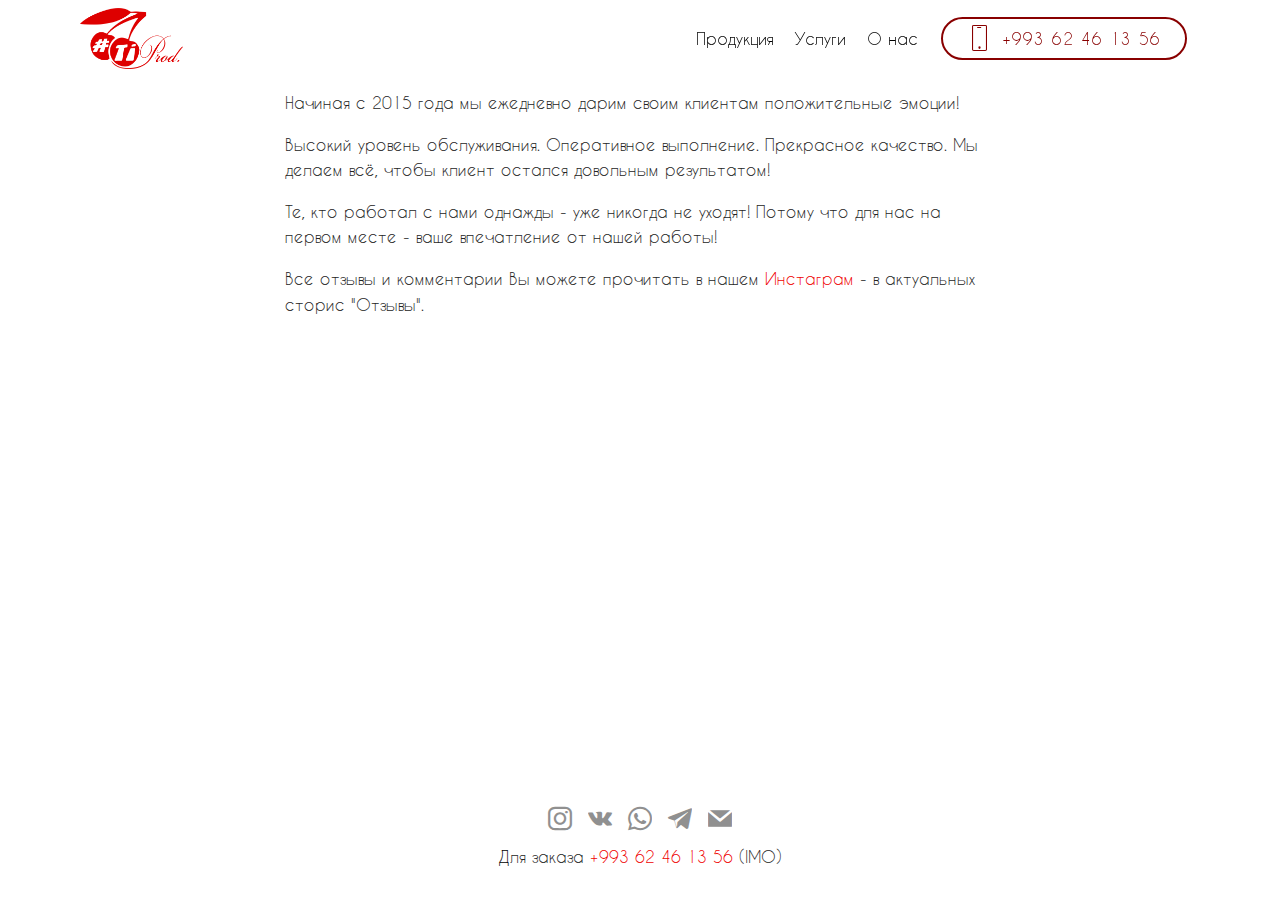
<file: TiProduction.html>
<!DOCTYPE html>
<html  >
<head>
  <!-- Site made with Mobirise Website Builder v4.12.4, https://mobirise.com -->
  <meta charset="UTF-8">
  <meta http-equiv="X-UA-Compatible" content="IE=edge">
  <meta name="generator" content="Mobirise v4.12.4, mobirise.com">
  <meta name="viewport" content="width=device-width, initial-scale=1, minimum-scale=1">
  <link rel="shortcut icon" href="assets/images/tiprod.png" type="image/x-icon">
  <meta name="description" content="Давайте знакомиться!">
  
  
  <title>О нас</title>
  <link rel="stylesheet" href="assets/web/assets/mobirise-icons/mobirise-icons.css">
  <link rel="stylesheet" href="assets/bootstrap/css/bootstrap.min.css">
  <link rel="stylesheet" href="assets/bootstrap/css/bootstrap-grid.min.css">
  <link rel="stylesheet" href="assets/bootstrap/css/bootstrap-reboot.min.css">
  <link rel="stylesheet" href="assets/tether/tether.min.css">
  <link rel="stylesheet" href="assets/dropdown/css/style.css">
  <link rel="stylesheet" href="assets/socicon/css/styles.css">
  <link rel="stylesheet" href="assets/theme/css/style.css">
  <link href="assets/fonts/style.css" rel="stylesheet">
  <link rel="preload" as="style" href="assets/mobirise/css/mbr-additional.css"><link rel="stylesheet" href="assets/mobirise/css/mbr-additional.css" type="text/css">
  
  
  
</head>
<body>
  <section class="menu cid-s70dmenUlB" once="menu" id="menu2-3">

    

    <nav class="navbar navbar-expand beta-menu navbar-dropdown align-items-center navbar-fixed-top navbar-toggleable-sm bg-color transparent">
        <button class="navbar-toggler navbar-toggler-right" type="button" data-toggle="collapse" data-target="#navbarSupportedContent" aria-controls="navbarSupportedContent" aria-expanded="false" aria-label="Toggle navigation">
            <div class="hamburger">
                <span></span>
                <span></span>
                <span></span>
                <span></span>
            </div>
        </button>
        <div class="menu-logo">
            <div class="navbar-brand">
                <span class="navbar-logo">
                    
                        <a href="index.html#header12-5"><img src="assets/images/tiprod.png" alt="Mobirise" title="" style="height: 3.8rem;"></a>
                    
                </span>
                
            </div>
        </div>
        <div class="collapse navbar-collapse" id="navbarSupportedContent">
            <ul class="navbar-nav nav-dropdown" data-app-modern-menu="true"><li class="nav-item">
                    <a class="nav-link link text-black display-4" href="TiProducts.html">
                        Продукция</a>
                </li><li class="nav-item"><a class="nav-link link text-black display-4" href="TiDesigns.html">
                        Услуги</a></li>
                <li class="nav-item">
                    <a class="nav-link link text-black display-4" href="TiProduction.html">
                        О нас
                    </a>
                </li></ul>
            <div class="navbar-buttons mbr-section-btn"><a class="btn btn-sm btn-primary-outline display-4" href="tel:+993-62-461356">
                    <span class="btn-icon mbri-mobile mbr-iconfont mbr-iconfont-btn">
                    </span>
                    +993 62 46 13 56</a></div>
        </div>
    </nav>
</section>

<section class="engine"><a href="https://mobirise.info/s">free bootstrap themes</a></section><section class="mbr-section article content1 cid-s7qHvrDJfg" id="content1-1m">
    
     

    <div class="container">
        <div class="media-container-row">
            <div class="mbr-text col-12 mbr-fonts-style display-7 col-md-8"><p>Начиная с 2015 года мы ежедневно дарим своим клиентам положительные эмоции!</p><p>Высокий уровень обслуживания. Оперативное выполнение. Прекрасное качество. Мы делаем всё, чтобы клиент остался довольным результатом!&nbsp;</p><p>Те, кто работал с нами однажды - уже никогда не уходят! Потому что для нас на первом месте - ваше впечатление от нашей работы!</p><p>Все отзывы и комментарии Вы можете прочитать в нашем <a href="http://instagram.com/tiproduct0n" target="_blank">Инстаграм </a>- в актуальных сторис "Отзывы".</p></div>
        </div>
    </div>
</section>

<section once="footers" class="cid-s74hhmzwqB mbr-reveal" id="footer7-c">

    

    

    <div class="container">
        <div class="media-container-row align-center mbr-white">
            
            <div class="row social-row">
                <div class="social-list align-right pb-2">
                    
                    
                    
                    
                    
                    
                <div class="soc-item">
                        <a href="https://instagram.com/tiproducti0n" target="_blank">
                            <span class="mbr-iconfont mbr-iconfont-social socicon-instagram socicon" style="color: rgb(35, 35, 35); fill: rgb(35, 35, 35);"></span>
                        </a>
                    </div><div class="soc-item">
                        <a href="http://vk.com/ti.production" target="_blank">
                            <span class="mbr-iconfont mbr-iconfont-social socicon-vkontakte socicon" style="color: rgb(35, 35, 35); fill: rgb(35, 35, 35);"></span>
                        </a>
                    </div><div class="soc-item">
                        <a href="https://wa.me/99362461356">
                            <span class="mbr-iconfont mbr-iconfont-social socicon-whatsapp socicon" style="color: rgb(35, 35, 35); fill: rgb(35, 35, 35);"></span>
                        </a>
                    </div><div class="soc-item">
                        <a href="tg://resolve?domain=tiproducti0n">
                            <span class="mbr-iconfont mbr-iconfont-social socicon-telegram socicon" style="color: rgb(35, 35, 35); fill: rgb(35, 35, 35);"></span>
                        </a>
                    </div><div class="soc-item">
                        <a href="mailto:tiproduction.ru@gmail.com">
                            <span class="mbr-iconfont mbr-iconfont-social socicon-mail socicon" style="color: rgb(35, 35, 35); fill: rgb(35, 35, 35);"></span>
                        </a>
                    </div></div>
            </div>
            <div class="row row-copirayt">
                <p class="mbr-text mb-0 mbr-fonts-style mbr-white align-center display-7">
                    <a href="tel:+99362461356" class="text-black">Д</a>ля заказа <a href="tel:+99362461356" class="text-primary">+993 62 46 13 56</a> (IMO)</p>
            </div>
        </div>
    </div>
</section>


  <script src="assets/web/assets/jquery/jquery.min.js"></script>
  <script src="assets/popper/popper.min.js"></script>
  <script src="assets/bootstrap/js/bootstrap.min.js"></script>
  <script src="assets/tether/tether.min.js"></script>
  <script src="assets/smoothscroll/smooth-scroll.js"></script>
  <script src="assets/dropdown/js/nav-dropdown.js"></script>
  <script src="assets/dropdown/js/navbar-dropdown.js"></script>
  <script src="assets/touchswipe/jquery.touch-swipe.min.js"></script>
  <script src="assets/theme/js/script.js"></script>
  
  
</body>
</html>
</file>
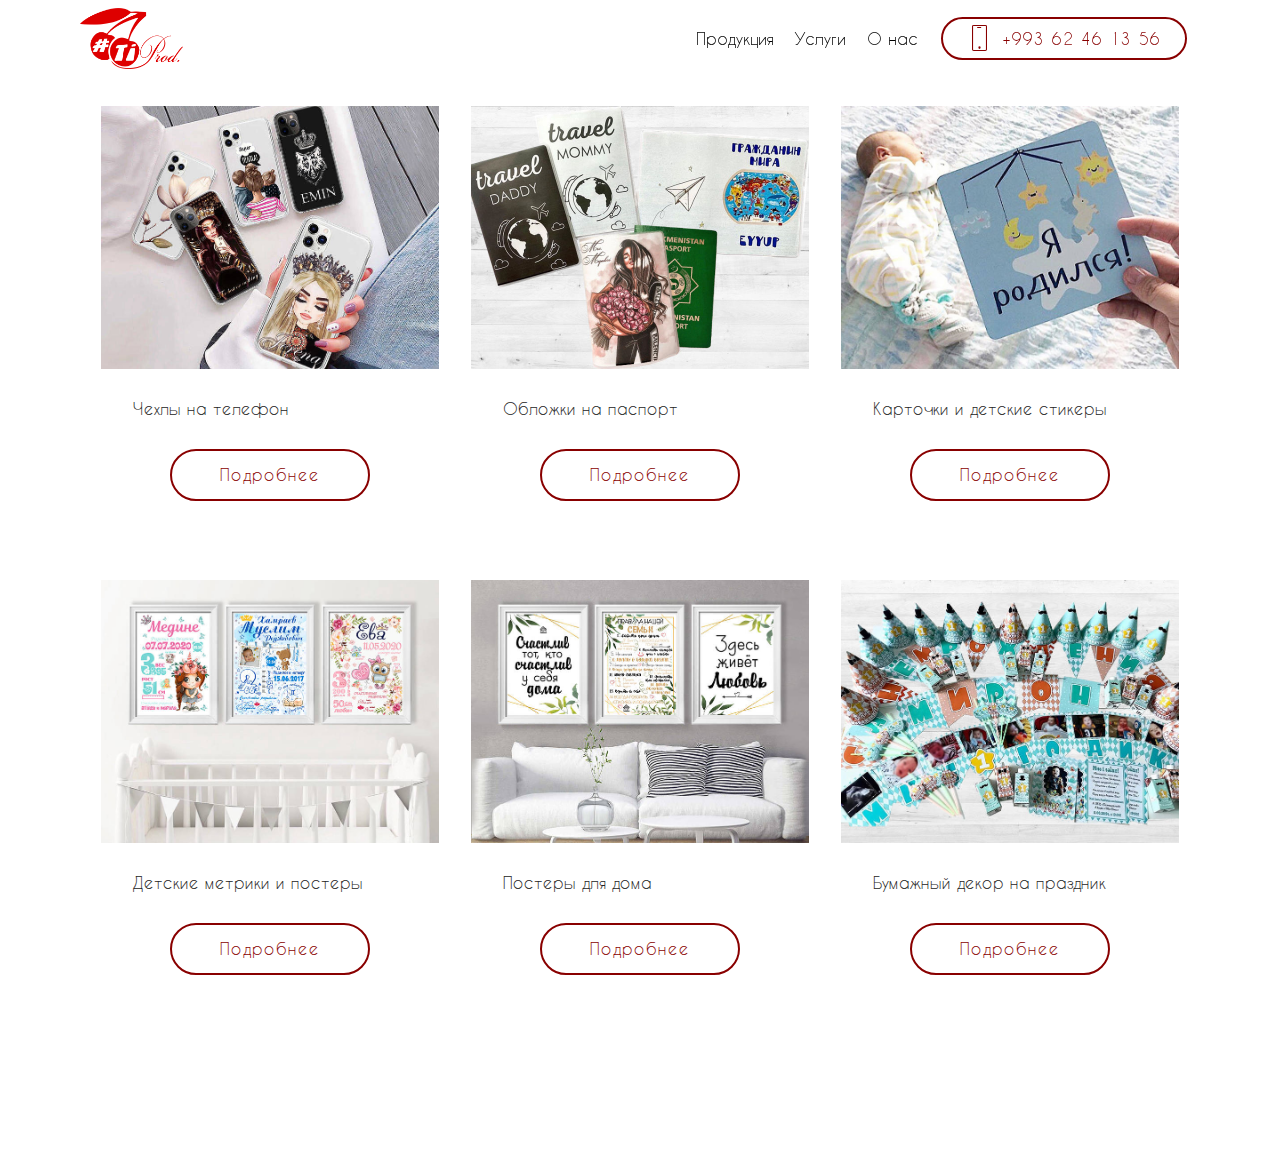
<file: TiProducts.html>
<!DOCTYPE html>
<html  >
<head>
  <!-- Site made with Mobirise Website Builder v4.12.4, https://mobirise.com -->
  <meta charset="UTF-8">
  <meta http-equiv="X-UA-Compatible" content="IE=edge">
  <meta name="generator" content="Mobirise v4.12.4, mobirise.com">
  <meta name="viewport" content="width=device-width, initial-scale=1, minimum-scale=1">
  <link rel="shortcut icon" href="assets/images/tiprod.png" type="image/x-icon">
  <meta name="description" content="Широкий ассортимент, прекрасное качество, доступные цены">
  
  
  <title>Продукция</title>
  <link rel="stylesheet" href="assets/web/assets/mobirise-icons/mobirise-icons.css">
  <link rel="stylesheet" href="assets/bootstrap/css/bootstrap.min.css">
  <link rel="stylesheet" href="assets/bootstrap/css/bootstrap-grid.min.css">
  <link rel="stylesheet" href="assets/bootstrap/css/bootstrap-reboot.min.css">
  <link rel="stylesheet" href="assets/tether/tether.min.css">
  <link rel="stylesheet" href="assets/dropdown/css/style.css">
  <link rel="stylesheet" href="assets/socicon/css/styles.css">
  <link rel="stylesheet" href="assets/theme/css/style.css">
  <link href="assets/fonts/style.css" rel="stylesheet">
  <link rel="preload" as="style" href="assets/mobirise/css/mbr-additional.css"><link rel="stylesheet" href="assets/mobirise/css/mbr-additional.css" type="text/css">
  
  
  
</head>
<body>
  <section class="menu cid-s70dmenUlB" once="menu" id="menu2-1">

    

    <nav class="navbar navbar-expand beta-menu navbar-dropdown align-items-center navbar-fixed-top navbar-toggleable-sm bg-color transparent">
        <button class="navbar-toggler navbar-toggler-right" type="button" data-toggle="collapse" data-target="#navbarSupportedContent" aria-controls="navbarSupportedContent" aria-expanded="false" aria-label="Toggle navigation">
            <div class="hamburger">
                <span></span>
                <span></span>
                <span></span>
                <span></span>
            </div>
        </button>
        <div class="menu-logo">
            <div class="navbar-brand">
                <span class="navbar-logo">
                    
                        <a href="index.html#header12-5"><img src="assets/images/tiprod.png" alt="Mobirise" title="" style="height: 3.8rem;"></a>
                    
                </span>
                
            </div>
        </div>
        <div class="collapse navbar-collapse" id="navbarSupportedContent">
            <ul class="navbar-nav nav-dropdown" data-app-modern-menu="true"><li class="nav-item">
                    <a class="nav-link link text-black display-4" href="TiProducts.html">
                        Продукция</a>
                </li><li class="nav-item"><a class="nav-link link text-black display-4" href="TiDesigns.html">
                        Услуги</a></li>
                <li class="nav-item">
                    <a class="nav-link link text-black display-4" href="TiProduction.html">
                        О нас
                    </a>
                </li></ul>
            <div class="navbar-buttons mbr-section-btn"><a class="btn btn-sm btn-primary-outline display-4" href="tel:+993-62-461356">
                    <span class="btn-icon mbri-mobile mbr-iconfont mbr-iconfont-btn">
                    </span>
                    +993 62 46 13 56</a></div>
        </div>
    </nav>
</section>

<section class="engine"><a href="https://mobirise.info/d">site maker</a></section><section class="features3 cid-s7o8EImtIn" id="features3-1b">

    

    
    <div class="container">
        <div class="media-container-row">
            <div class="card p-3 col-12 col-md-6 col-lg-4">
                <div class="card-wrapper">
                    <div class="card-img">
                        <img src="assets/images/02-759x591-759x591.jpg" alt="Mobirise" title="">
                    </div>
                    <div class="card-box">
                        <h4 class="card-title mbr-fonts-style display-7">Чехлы на телефон</h4>
                        
                    </div>
                    <div class="mbr-section-btn text-center"><a href="TiCases.html" class="btn btn-primary-outline display-4">
                            Подробнее
                        </a></div>
                </div>
            </div>

            <div class="card p-3 col-12 col-md-6 col-lg-4">
                <div class="card-wrapper">
                    <div class="card-img">
                        <img src="assets/images/01-676x526.jpg" alt="Mobirise" title="">
                    </div>
                    <div class="card-box">
                        <h4 class="card-title mbr-fonts-style display-7">Обложки на паспорт</h4>
                        
                    </div>
                    <div class="mbr-section-btn text-center"><a href="TiCovers.html" class="btn btn-primary-outline display-4">
                            Подробнее
                        </a></div>
                </div>
            </div>

            <div class="card p-3 col-12 col-md-6 col-lg-4">
                <div class="card-wrapper">
                    <div class="card-img">
                        <img src="assets/images/03-759x591.jpg" alt="Mobirise" title="">
                    </div>
                    <div class="card-box">
                        <h4 class="card-title mbr-fonts-style display-7">Карточки и детские стикеры</h4>
                        
                    </div>
                    <div class="mbr-section-btn text-center"><a href="TiCards.html" class="btn btn-primary-outline display-4">
                            Подробнее
                        </a></div>
                </div>
            </div>

            
        </div>
    </div>
</section>

<section class="features3 cid-s7o95OzpDw" id="features3-1c">

    

    
    <div class="container">
        <div class="media-container-row">
            <div class="card p-3 col-12 col-md-6 col-lg-4">
                <div class="card-wrapper">
                    <div class="card-img">
                        <img src="assets/images/04-759x591.jpg" alt="Mobirise" title="">
                    </div>
                    <div class="card-box">
                        <h4 class="card-title mbr-fonts-style display-7">Детские метрики и постеры</h4>
                        
                    </div>
                    <div class="mbr-section-btn text-center"><a href="TiMetrics.html" class="btn btn-primary-outline display-4">
                            Подробнее
                        </a></div>
                </div>
            </div>

            <div class="card p-3 col-12 col-md-6 col-lg-4">
                <div class="card-wrapper">
                    <div class="card-img">
                        <img src="assets/images/05-759x591.jpg" alt="Mobirise" title="">
                    </div>
                    <div class="card-box">
                        <h4 class="card-title mbr-fonts-style display-7">Постеры для дома</h4>
                        
                    </div>
                    <div class="mbr-section-btn text-center"><a href="TiHomeDecor.html" class="btn btn-primary-outline display-4">
                            Подробнее
                        </a></div>
                </div>
            </div>

            <div class="card p-3 col-12 col-md-6 col-lg-4">
                <div class="card-wrapper">
                    <div class="card-img">
                        <img src="assets/images/06-759x591.jpg" alt="Mobirise" title="">
                    </div>
                    <div class="card-box">
                        <h4 class="card-title mbr-fonts-style display-7">Бумажный декор на праздник</h4>
                        
                    </div>
                    <div class="mbr-section-btn text-center"><a href="TiDecors.html" class="btn btn-primary-outline display-4">
                            Подробнее
                        </a></div>
                </div>
            </div>

            
        </div>
    </div>
</section>

<section once="footers" class="cid-s74hhmzwqB mbr-reveal" id="footer7-c">

    

    

    <div class="container">
        <div class="media-container-row align-center mbr-white">
            
            <div class="row social-row">
                <div class="social-list align-right pb-2">
                    
                    
                    
                    
                    
                    
                <div class="soc-item">
                        <a href="https://instagram.com/tiproducti0n" target="_blank">
                            <span class="mbr-iconfont mbr-iconfont-social socicon-instagram socicon" style="color: rgb(35, 35, 35); fill: rgb(35, 35, 35);"></span>
                        </a>
                    </div><div class="soc-item">
                        <a href="http://vk.com/ti.production" target="_blank">
                            <span class="mbr-iconfont mbr-iconfont-social socicon-vkontakte socicon" style="color: rgb(35, 35, 35); fill: rgb(35, 35, 35);"></span>
                        </a>
                    </div><div class="soc-item">
                        <a href="https://wa.me/99362461356">
                            <span class="mbr-iconfont mbr-iconfont-social socicon-whatsapp socicon" style="color: rgb(35, 35, 35); fill: rgb(35, 35, 35);"></span>
                        </a>
                    </div><div class="soc-item">
                        <a href="tg://resolve?domain=tiproducti0n">
                            <span class="mbr-iconfont mbr-iconfont-social socicon-telegram socicon" style="color: rgb(35, 35, 35); fill: rgb(35, 35, 35);"></span>
                        </a>
                    </div><div class="soc-item">
                        <a href="mailto:tiproduction.ru@gmail.com">
                            <span class="mbr-iconfont mbr-iconfont-social socicon-mail socicon" style="color: rgb(35, 35, 35); fill: rgb(35, 35, 35);"></span>
                        </a>
                    </div></div>
            </div>
            <div class="row row-copirayt">
                <p class="mbr-text mb-0 mbr-fonts-style mbr-white align-center display-7">
                    <a href="tel:+99362461356" class="text-black">Д</a>ля заказа <a href="tel:+99362461356" class="text-primary">+993 62 46 13 56</a> (IMO)</p>
            </div>
        </div>
    </div>
</section>


  <script src="assets/web/assets/jquery/jquery.min.js"></script>
  <script src="assets/popper/popper.min.js"></script>
  <script src="assets/bootstrap/js/bootstrap.min.js"></script>
  <script src="assets/tether/tether.min.js"></script>
  <script src="assets/smoothscroll/smooth-scroll.js"></script>
  <script src="assets/dropdown/js/nav-dropdown.js"></script>
  <script src="assets/dropdown/js/navbar-dropdown.js"></script>
  <script src="assets/touchswipe/jquery.touch-swipe.min.js"></script>
  <script src="assets/theme/js/script.js"></script>
  
  
</body>
</html>
</file>
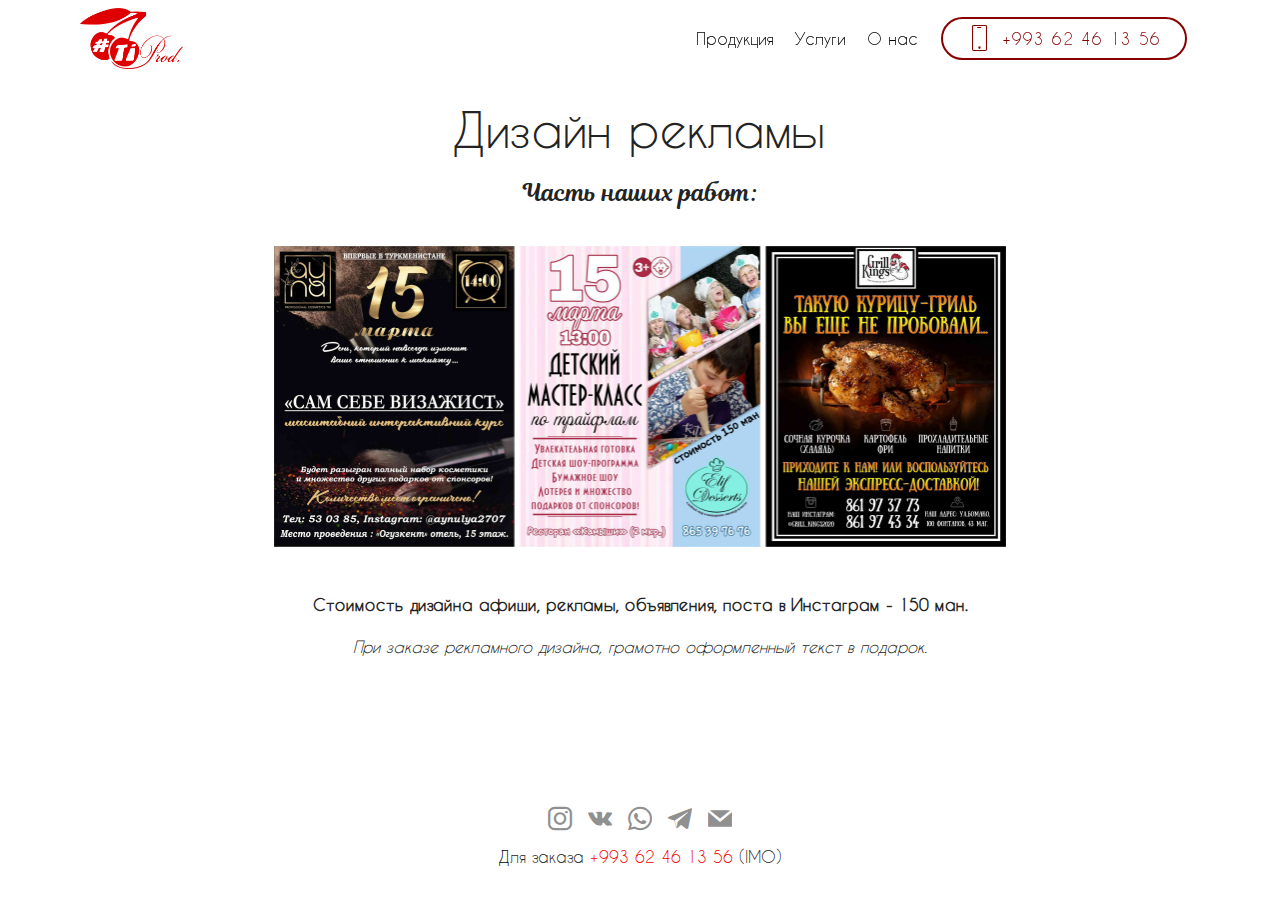
<file: TiPromoDesign.html>
<!DOCTYPE html>
<html  >
<head>
  <!-- Site made with Mobirise Website Builder v4.12.4, https://mobirise.com -->
  <meta charset="UTF-8">
  <meta http-equiv="X-UA-Compatible" content="IE=edge">
  <meta name="generator" content="Mobirise v4.12.4, mobirise.com">
  <meta name="viewport" content="width=device-width, initial-scale=1, minimum-scale=1">
  <link rel="shortcut icon" href="assets/images/tiprod.png" type="image/x-icon">
  <meta name="description" content="Заявите о себе!">
  
  
  <title>Рекламы</title>
  <link rel="stylesheet" href="assets/web/assets/mobirise-icons/mobirise-icons.css">
  <link rel="stylesheet" href="assets/bootstrap/css/bootstrap.min.css">
  <link rel="stylesheet" href="assets/bootstrap/css/bootstrap-grid.min.css">
  <link rel="stylesheet" href="assets/bootstrap/css/bootstrap-reboot.min.css">
  <link rel="stylesheet" href="assets/tether/tether.min.css">
  <link rel="stylesheet" href="assets/dropdown/css/style.css">
  <link rel="stylesheet" href="assets/socicon/css/styles.css">
  <link rel="stylesheet" href="assets/theme/css/style.css">
  <link href="assets/fonts/style.css" rel="stylesheet">
  <link rel="preload" as="style" href="assets/mobirise/css/mbr-additional.css"><link rel="stylesheet" href="assets/mobirise/css/mbr-additional.css" type="text/css">
  
  
  
</head>
<body>
  <section class="menu cid-s7rMFRZgx6" once="menu" id="menu2-24">

    

    <nav class="navbar navbar-expand beta-menu navbar-dropdown align-items-center navbar-fixed-top navbar-toggleable-sm bg-color transparent">
        <button class="navbar-toggler navbar-toggler-right" type="button" data-toggle="collapse" data-target="#navbarSupportedContent" aria-controls="navbarSupportedContent" aria-expanded="false" aria-label="Toggle navigation">
            <div class="hamburger">
                <span></span>
                <span></span>
                <span></span>
                <span></span>
            </div>
        </button>
        <div class="menu-logo">
            <div class="navbar-brand">
                <span class="navbar-logo">
                    
                        <a href="index.html#header12-5"><img src="assets/images/tiprod.png" alt="Mobirise" title="" style="height: 3.8rem;"></a>
                    
                </span>
                
            </div>
        </div>
        <div class="collapse navbar-collapse" id="navbarSupportedContent">
            <ul class="navbar-nav nav-dropdown" data-app-modern-menu="true"><li class="nav-item">
                    <a class="nav-link link text-black display-4" href="TiProducts.html">
                        Продукция</a>
                </li><li class="nav-item"><a class="nav-link link text-black display-4" href="TiDesigns.html">
                        Услуги</a></li>
                <li class="nav-item">
                    <a class="nav-link link text-black display-4" href="TiProduction.html">
                        О нас
                    </a>
                </li></ul>
            <div class="navbar-buttons mbr-section-btn"><a class="btn btn-sm btn-primary-outline display-4" href="tel:+993-62-461356">
                    <span class="btn-icon mbri-mobile mbr-iconfont mbr-iconfont-btn">
                    </span>
                    +993 62 46 13 56</a></div>
        </div>
    </nav>
</section>

<section class="engine"><a href="https://mobirise.info/z">best free css templates</a></section><section class="mbr-section content4 cid-s7rMFSuuEG" id="content4-25">

    

    <div class="container">
        <div class="media-container-row">
            <div class="title col-12 col-md-8">
                <h2 class="align-center pb-3 mbr-fonts-style display-2">Дизайн рекламы</h2>
                <h3 class="mbr-section-subtitle align-center mbr-light mbr-fonts-style display-5">
                    Часть наших работ:</h3>
                
            </div>
        </div>
    </div>
</section>

<section class="cid-s7rMFSS93U" id="image1-26">

    

    <figure class="mbr-figure container">
        <div class="image-block" style="width: 66%;">
            <img src="assets/images/01111-1466x602.jpg" width="1400" alt="Mobirise" title="">
            
        </div>
    </figure>
</section>

<section class="mbr-section article content1 cid-s7rMFTjOU5" id="content1-27">
    
     

    <div class="container">
        <div class="media-container-row">
            <div class="mbr-text col-12 mbr-fonts-style display-7 col-md-8"><p><strong>Стоимость дизайна афиши, рекламы, объявления, поста в Инстаграм - 150 ман.</strong></p><p><em>При заказе рекламного дизайна, грамотно оформленный текст в подарок.</em></p></div>
        </div>
    </div>
</section>

<section once="footers" class="cid-s7rMFUty22 mbr-reveal" id="footer7-29">

    

    

    <div class="container">
        <div class="media-container-row align-center mbr-white">
            
            <div class="row social-row">
                <div class="social-list align-right pb-2">
                    
                    
                    
                    
                    
                    
                <div class="soc-item">
                        <a href="https://instagram.com/tiproducti0n" target="_blank">
                            <span class="mbr-iconfont mbr-iconfont-social socicon-instagram socicon" style="color: rgb(35, 35, 35); fill: rgb(35, 35, 35);"></span>
                        </a>
                    </div><div class="soc-item">
                        <a href="http://vk.com/ti.production" target="_blank">
                            <span class="mbr-iconfont mbr-iconfont-social socicon-vkontakte socicon" style="color: rgb(35, 35, 35); fill: rgb(35, 35, 35);"></span>
                        </a>
                    </div><div class="soc-item">
                        <a href="https://wa.me/99362461356">
                            <span class="mbr-iconfont mbr-iconfont-social socicon-whatsapp socicon" style="color: rgb(35, 35, 35); fill: rgb(35, 35, 35);"></span>
                        </a>
                    </div><div class="soc-item">
                        <a href="tg://resolve?domain=tiproducti0n">
                            <span class="mbr-iconfont mbr-iconfont-social socicon-telegram socicon" style="color: rgb(35, 35, 35); fill: rgb(35, 35, 35);"></span>
                        </a>
                    </div><div class="soc-item">
                        <a href="mailto:tiproduction.ru@gmail.com">
                            <span class="mbr-iconfont mbr-iconfont-social socicon-mail socicon" style="color: rgb(35, 35, 35); fill: rgb(35, 35, 35);"></span>
                        </a>
                    </div></div>
            </div>
            <div class="row row-copirayt">
                <p class="mbr-text mb-0 mbr-fonts-style mbr-white align-center display-7">
                    <a href="tel:+99362461356" class="text-black">Д</a>ля заказа <a href="tel:+99362461356" class="text-primary">+993 62 46 13 56</a> (IMO)</p>
            </div>
        </div>
    </div>
</section>


  <script src="assets/web/assets/jquery/jquery.min.js"></script>
  <script src="assets/popper/popper.min.js"></script>
  <script src="assets/bootstrap/js/bootstrap.min.js"></script>
  <script src="assets/tether/tether.min.js"></script>
  <script src="assets/smoothscroll/smooth-scroll.js"></script>
  <script src="assets/dropdown/js/nav-dropdown.js"></script>
  <script src="assets/dropdown/js/navbar-dropdown.js"></script>
  <script src="assets/touchswipe/jquery.touch-swipe.min.js"></script>
  <script src="assets/theme/js/script.js"></script>
  
  
</body>
</html>
</file>
<file: assets/web/assets/mobirise-icons/mobirise-icons.css>
@font-face {
  font-family: 'MobiriseIcons';
  src:  url('mobirise-icons.eot?spat4u');
  src:  url('mobirise-icons.eot?spat4u#iefix') format('embedded-opentype'),
    url('mobirise-icons.ttf?spat4u') format('truetype'),
    url('mobirise-icons.woff?spat4u') format('woff'),
    url('mobirise-icons.svg?spat4u#MobiriseIcons') format('svg');
  font-weight: normal;
  font-style: normal;
  font-display: swap;
}

[class^="mbri-"], [class*=" mbri-"] {
  /* use !important to prevent issues with browser extensions that change fonts */
  font-family: MobiriseIcons !important;
  speak: none;
  font-style: normal;
  font-weight: normal;
  font-variant: normal;
  text-transform: none;
  line-height: 1;

  /* Better Font Rendering =========== */
  -webkit-font-smoothing: antialiased;
  -moz-osx-font-smoothing: grayscale;
}

.mbri-add-submenu:before {
  content: "\e900";
}
.mbri-alert:before {
  content: "\e901";
}
.mbri-align-center:before {
  content: "\e902";
}
.mbri-align-justify:before {
  content: "\e903";
}
.mbri-align-left:before {
  content: "\e904";
}
.mbri-align-right:before {
  content: "\e905";
}
.mbri-android:before {
  content: "\e906";
}
.mbri-apple:before {
  content: "\e907";
}
.mbri-arrow-down:before {
  content: "\e908";
}
.mbri-arrow-next:before {
  content: "\e909";
}
.mbri-arrow-prev:before {
  content: "\e90a";
}
.mbri-arrow-up:before {
  content: "\e90b";
}
.mbri-bold:before {
  content: "\e90c";
}
.mbri-bookmark:before {
  content: "\e90d";
}
.mbri-bootstrap:before {
  content: "\e90e";
}
.mbri-briefcase:before {
  content: "\e90f";
}
.mbri-browse:before {
  content: "\e910";
}
.mbri-bulleted-list:before {
  content: "\e911";
}
.mbri-calendar:before {
  content: "\e912";
}
.mbri-camera:before {
  content: "\e913";
}
.mbri-cart-add:before {
  content: "\e914";
}
.mbri-cart-full:before {
  content: "\e915";
}
.mbri-cash:before {
  content: "\e916";
}
.mbri-change-style:before {
  content: "\e917";
}
.mbri-chat:before {
  content: "\e918";
}
.mbri-clock:before {
  content: "\e919";
}
.mbri-close:before {
  content: "\e91a";
}
.mbri-cloud:before {
  content: "\e91b";
}
.mbri-code:before {
  content: "\e91c";
}
.mbri-contact-form:before {
  content: "\e91d";
}
.mbri-credit-card:before {
  content: "\e91e";
}
.mbri-cursor-click:before {
  content: "\e91f";
}
.mbri-cust-feedback:before {
  content: "\e920";
}
.mbri-database:before {
  content: "\e921";
}
.mbri-delivery:before {
  content: "\e922";
}
.mbri-desktop:before {
  content: "\e923";
}
.mbri-devices:before {
  content: "\e924";
}
.mbri-down:before {
  content: "\e925";
}
.mbri-download:before {
  content: "\e989";
}
.mbri-drag-n-drop:before {
  content: "\e927";
}
.mbri-drag-n-drop2:before {
  content: "\e928";
}
.mbri-edit:before {
  content: "\e929";
}
.mbri-edit2:before {
  content: "\e92a";
}
.mbri-error:before {
  content: "\e92b";
}
.mbri-extension:before {
  content: "\e92c";
}
.mbri-features:before {
  content: "\e92d";
}
.mbri-file:before {
  content: "\e92e";
}
.mbri-flag:before {
  content: "\e92f";
}
.mbri-folder:before {
  content: "\e930";
}
.mbri-gift:before {
  content: "\e931";
}
.mbri-github:before {
  content: "\e932";
}
.mbri-globe:before {
  content: "\e933";
}
.mbri-globe-2:before {
  content: "\e934";
}
.mbri-growing-chart:before {
  content: "\e935";
}
.mbri-hearth:before {
  content: "\e936";
}
.mbri-help:before {
  content: "\e937";
}
.mbri-home:before {
  content: "\e938";
}
.mbri-hot-cup:before {
  content: "\e939";
}
.mbri-idea:before {
  content: "\e93a";
}
.mbri-image-gallery:before {
  content: "\e93b";
}
.mbri-image-slider:before {
  content: "\e93c";
}
.mbri-info:before {
  content: "\e93d";
}
.mbri-italic:before {
  content: "\e93e";
}
.mbri-key:before {
  content: "\e93f";
}
.mbri-laptop:before {
  content: "\e940";
}
.mbri-layers:before {
  content: "\e941";
}
.mbri-left-right:before {
  content: "\e942";
}
.mbri-left:before {
  content: "\e943";
}
.mbri-letter:before {
  content: "\e944";
}
.mbri-like:before {
  content: "\e945";
}
.mbri-link:before {
  content: "\e946";
}
.mbri-lock:before {
  content: "\e947";
}
.mbri-login:before {
  content: "\e948";
}
.mbri-logout:before {
  content: "\e949";
}
.mbri-magic-stick:before {
  content: "\e94a";
}
.mbri-map-pin:before {
  content: "\e94b";
}
.mbri-menu:before {
  content: "\e94c";
}
.mbri-mobile:before {
  content: "\e94d";
}
.mbri-mobile2:before {
  content: "\e94e";
}
.mbri-mobirise:before {
  content: "\e94f";
}
.mbri-more-horizontal:before {
  content: "\e950";
}
.mbri-more-vertical:before {
  content: "\e951";
}
.mbri-music:before {
  content: "\e952";
}
.mbri-new-file:before {
  content: "\e953";
}
.mbri-numbered-list:before {
  content: "\e954";
}
.mbri-opened-folder:before {
  content: "\e955";
}
.mbri-pages:before {
  content: "\e956";
}
.mbri-paper-plane:before {
  content: "\e957";
}
.mbri-paperclip:before {
  content: "\e958";
}
.mbri-photo:before {
  content: "\e959";
}
.mbri-photos:before {
  content: "\e95a";
}
.mbri-pin:before {
  content: "\e95b";
}
.mbri-play:before {
  content: "\e95c";
}
.mbri-plus:before {
  content: "\e95d";
}
.mbri-preview:before {
  content: "\e95e";
}
.mbri-print:before {
  content: "\e95f";
}
.mbri-protect:before {
  content: "\e960";
}
.mbri-question:before {
  content: "\e961";
}
.mbri-quote-left:before {
  content: "\e962";
}
.mbri-quote-right:before {
  content: "\e963";
}
.mbri-refresh:before {
  content: "\e964";
}
.mbri-responsive:before {
  content: "\e965";
}
.mbri-right:before {
  content: "\e966";
}
.mbri-rocket:before {
  content: "\e967";
}
.mbri-sad-face:before {
  content: "\e968";
}
.mbri-sale:before {
  content: "\e969";
}
.mbri-save:before {
  content: "\e96a";
}
.mbri-search:before {
  content: "\e96b";
}
.mbri-setting:before {
  content: "\e96c";
}
.mbri-setting2:before {
  content: "\e96d";
}
.mbri-setting3:before {
  content: "\e96e";
}
.mbri-share:before {
  content: "\e96f";
}
.mbri-shopping-bag:before {
  content: "\e970";
}
.mbri-shopping-basket:before {
  content: "\e971";
}
.mbri-shopping-cart:before {
  content: "\e972";
}
.mbri-sites:before {
  content: "\e973";
}
.mbri-smile-face:before {
  content: "\e974";
}
.mbri-speed:before {
  content: "\e975";
}
.mbri-star:before {
  content: "\e976";
}
.mbri-success:before {
  content: "\e977";
}
.mbri-sun:before {
  content: "\e978";
}
.mbri-sun2:before {
  content: "\e979";
}
.mbri-tablet:before {
  content: "\e97a";
}
.mbri-tablet-vertical:before {
  content: "\e97b";
}
.mbri-target:before {
  content: "\e97c";
}
.mbri-timer:before {
  content: "\e97d";
}
.mbri-to-ftp:before {
  content: "\e97e";
}
.mbri-to-local-drive:before {
  content: "\e97f";
}
.mbri-touch-swipe:before {
  content: "\e980";
}
.mbri-touch:before {
  content: "\e981";
}
.mbri-trash:before {
  content: "\e982";
}
.mbri-underline:before {
  content: "\e983";
}
.mbri-unlink:before {
  content: "\e984";
}
.mbri-unlock:before {
  content: "\e985";
}
.mbri-up-down:before {
  content: "\e986";
}
.mbri-up:before {
  content: "\e987";
}
.mbri-update:before {
  content: "\e988";
}
.mbri-upload:before {
 content: "\e926"; 
}
.mbri-user:before {
  content: "\e98a";
}
.mbri-user2:before {
  content: "\e98b";
}
.mbri-users:before {
  content: "\e98c";
}
.mbri-video:before {
  content: "\e98d";
}
.mbri-video-play:before {
  content: "\e98e";
}
.mbri-watch:before {
  content: "\e98f";
}
.mbri-website-theme:before {
  content: "\e990";
}
.mbri-wifi:before {
  content: "\e991";
}
.mbri-windows:before {
  content: "\e992";
}
.mbri-zoom-out:before {
  content: "\e993";
}
.mbri-redo:before {
  content: "\e994";
}
.mbri-undo:before {
  content: "\e995";
}
</file>
<file: assets/socicon/css/styles.css>
@charset "UTF-8";

@font-face {
  font-family: 'Socicon';
  src:  url('../fonts/socicon.eot');
  src:  url('../fonts/socicon.eot?#iefix') format('embedded-opentype'),
    url('../fonts/socicon.woff2') format('woff2'),
    url('../fonts/socicon.ttf') format('truetype'),
    url('../fonts/socicon.woff') format('woff'),
    url('../fonts/socicon.svg#socicon') format('svg');
  font-weight: normal;
  font-style: normal;
}

[data-icon]:before {
  font-family: "socicon" !important;
  content: attr(data-icon);
  font-style: normal !important;
  font-weight: normal !important;
  font-variant: normal !important;
  text-transform: none !important;
  speak: none;
  line-height: 1;
  -webkit-font-smoothing: antialiased;
  -moz-osx-font-smoothing: grayscale;
}

[class^="socicon-"], [class*=" socicon-"] {
  /* use !important to prevent issues with browser extensions that change fonts */
  font-family: 'Socicon' !important;
  speak: none;
  font-style: normal;
  font-weight: normal;
  font-variant: normal;
  text-transform: none;
  line-height: 1;

  /* Better Font Rendering =========== */
  -webkit-font-smoothing: antialiased;
  -moz-osx-font-smoothing: grayscale;
}

.socicon-eitaa:before {
  content: "\e97c";
}
.socicon-soroush:before {
  content: "\e97d";
}
.socicon-bale:before {
  content: "\e97e";
}
.socicon-zazzle:before {
  content: "\e97b";
}
.socicon-society6:before {
  content: "\e97a";
}
.socicon-redbubble:before {
  content: "\e979";
}
.socicon-avvo:before {
  content: "\e978";
}
.socicon-stitcher:before {
  content: "\e977";
}
.socicon-googlehangouts:before {
  content: "\e974";
}
.socicon-dlive:before {
  content: "\e975";
}
.socicon-vsco:before {
  content: "\e976";
}
.socicon-flipboard:before {
  content: "\e973";
}
.socicon-ubuntu:before {
  content: "\e958";
}
.socicon-artstation:before {
  content: "\e959";
}
.socicon-invision:before {
  content: "\e95a";
}
.socicon-torial:before {
  content: "\e95b";
}
.socicon-collectorz:before {
  content: "\e95c";
}
.socicon-seenthis:before {
  content: "\e95d";
}
.socicon-googleplaymusic:before {
  content: "\e95e";
}
.socicon-debian:before {
  content: "\e95f";
}
.socicon-filmfreeway:before {
  content: "\e960";
}
.socicon-gnome:before {
  content: "\e961";
}
.socicon-itchio:before {
  content: "\e962";
}
.socicon-jamendo:before {
  content: "\e963";
}
.socicon-mix:before {
  content: "\e964";
}
.socicon-sharepoint:before {
  content: "\e965";
}
.socicon-tinder:before {
  content: "\e966";
}
.socicon-windguru:before {
  content: "\e967";
}
.socicon-cdbaby:before {
  content: "\e968";
}
.socicon-elementaryos:before {
  content: "\e969";
}
.socicon-stage32:before {
  content: "\e96a";
}
.socicon-tiktok:before {
  content: "\e96b";
}
.socicon-gitter:before {
  content: "\e96c";
}
.socicon-letterboxd:before {
  content: "\e96d";
}
.socicon-threema:before {
  content: "\e96e";
}
.socicon-splice:before {
  content: "\e96f";
}
.socicon-metapop:before {
  content: "\e970";
}
.socicon-naver:before {
  content: "\e971";
}
.socicon-remote:before {
  content: "\e972";
}
.socicon-internet:before {
  content: "\e957";
}
.socicon-moddb:before {
  content: "\e94b";
}
.socicon-indiedb:before {
  content: "\e94c";
}
.socicon-traxsource:before {
  content: "\e94d";
}
.socicon-gamefor:before {
  content: "\e94e";
}
.socicon-pixiv:before {
  content: "\e94f";
}
.socicon-myanimelist:before {
  content: "\e950";
}
.socicon-blackberry:before {
  content: "\e951";
}
.socicon-wickr:before {
  content: "\e952";
}
.socicon-spip:before {
  content: "\e953";
}
.socicon-napster:before {
  content: "\e954";
}
.socicon-beatport:before {
  content: "\e955";
}
.socicon-hackerone:before {
  content: "\e956";
}
.socicon-hackernews:before {
  content: "\e946";
}
.socicon-smashwords:before {
  content: "\e947";
}
.socicon-kobo:before {
  content: "\e948";
}
.socicon-bookbub:before {
  content: "\e949";
}
.socicon-mailru:before {
  content: "\e94a";
}
.socicon-gitlab:before {
  content: "\e945";
}
.socicon-instructables:before {
  content: "\e944";
}
.socicon-portfolio:before {
  content: "\e943";
}
.socicon-codered:before {
  content: "\e940";
}
.socicon-origin:before {
  content: "\e941";
}
.socicon-nextdoor:before {
  content: "\e942";
}
.socicon-udemy:before {
  content: "\e93f";
}
.socicon-livemaster:before {
  content: "\e93e";
}
.socicon-crunchbase:before {
  content: "\e93b";
}
.socicon-homefy:before {
  content: "\e93c";
}
.socicon-calendly:before {
  content: "\e93d";
}
.socicon-realtor:before {
  content: "\e90f";
}
.socicon-tidal:before {
  content: "\e910";
}
.socicon-qobuz:before {
  content: "\e911";
}
.socicon-natgeo:before {
  content: "\e912";
}
.socicon-mastodon:before {
  content: "\e913";
}
.socicon-unsplash:before {
  content: "\e914";
}
.socicon-homeadvisor:before {
  content: "\e915";
}
.socicon-angieslist:before {
  content: "\e916";
}
.socicon-codepen:before {
  content: "\e917";
}
.socicon-slack:before {
  content: "\e918";
}
.socicon-openaigym:before {
  content: "\e919";
}
.socicon-logmein:before {
  content: "\e91a";
}
.socicon-fiverr:before {
  content: "\e91b";
}
.socicon-gotomeeting:before {
  content: "\e91c";
}
.socicon-aliexpress:before {
  content: "\e91d";
}
.socicon-guru:before {
  content: "\e91e";
}
.socicon-appstore:before {
  content: "\e91f";
}
.socicon-homes:before {
  content: "\e920";
}
.socicon-zoom:before {
  content: "\e921";
}
.socicon-alibaba:before {
  content: "\e922";
}
.socicon-craigslist:before {
  content: "\e923";
}
.socicon-wix:before {
  content: "\e924";
}
.socicon-redfin:before {
  content: "\e925";
}
.socicon-googlecalendar:before {
  content: "\e926";
}
.socicon-shopify:before {
  content: "\e927";
}
.socicon-freelancer:before {
  content: "\e928";
}
.socicon-seedrs:before {
  content: "\e929";
}
.socicon-bing:before {
  content: "\e92a";
}
.socicon-doodle:before {
  content: "\e92b";
}
.socicon-bonanza:before {
  content: "\e92c";
}
.socicon-squarespace:before {
  content: "\e92d";
}
.socicon-toptal:before {
  content: "\e92e";
}
.socicon-gust:before {
  content: "\e92f";
}
.socicon-ask:before {
  content: "\e930";
}
.socicon-trulia:before {
  content: "\e931";
}
.socicon-loomly:before {
  content: "\e932";
}
.socicon-ghost:before {
  content: "\e933";
}
.socicon-upwork:before {
  content: "\e934";
}
.socicon-fundable:before {
  content: "\e935";
}
.socicon-booking:before {
  content: "\e936";
}
.socicon-googlemaps:before {
  content: "\e937";
}
.socicon-zillow:before {
  content: "\e938";
}
.socicon-niconico:before {
  content: "\e939";
}
.socicon-toneden:before {
  content: "\e93a";
}
.socicon-augment:before {
  content: "\e908";
}
.socicon-bitbucket:before {
  content: "\e909";
}
.socicon-fyuse:before {
  content: "\e90a";
}
.socicon-yt-gaming:before {
  content: "\e90b";
}
.socicon-sketchfab:before {
  content: "\e90c";
}
.socicon-mobcrush:before {
  content: "\e90d";
}
.socicon-microsoft:before {
  content: "\e90e";
}
.socicon-pandora:before {
  content: "\e907";
}
.socicon-messenger:before {
  content: "\e906";
}
.socicon-gamewisp:before {
  content: "\e905";
}
.socicon-bloglovin:before {
  content: "\e904";
}
.socicon-tunein:before {
  content: "\e903";
}
.socicon-gamejolt:before {
  content: "\e901";
}
.socicon-trello:before {
  content: "\e902";
}
.socicon-spreadshirt:before {
  content: "\e900";
}
.socicon-500px:before {
  content: "\e000";
}
.socicon-8tracks:before {
  content: "\e001";
}
.socicon-airbnb:before {
  content: "\e002";
}
.socicon-alliance:before {
  content: "\e003";
}
.socicon-amazon:before {
  content: "\e004";
}
.socicon-amplement:before {
  content: "\e005";
}
.socicon-android:before {
  content: "\e006";
}
.socicon-angellist:before {
  content: "\e007";
}
.socicon-apple:before {
  content: "\e008";
}
.socicon-appnet:before {
  content: "\e009";
}
.socicon-baidu:before {
  content: "\e00a";
}
.socicon-bandcamp:before {
  content: "\e00b";
}
.socicon-battlenet:before {
  content: "\e00c";
}
.socicon-mixer:before {
  content: "\e00d";
}
.socicon-bebee:before {
  content: "\e00e";
}
.socicon-bebo:before {
  content: "\e00f";
}
.socicon-behance:before {
  content: "\e010";
}
.socicon-blizzard:before {
  content: "\e011";
}
.socicon-blogger:before {
  content: "\e012";
}
.socicon-buffer:before {
  content: "\e013";
}
.socicon-chrome:before {
  content: "\e014";
}
.socicon-coderwall:before {
  content: "\e015";
}
.socicon-curse:before {
  content: "\e016";
}
.socicon-dailymotion:before {
  content: "\e017";
}
.socicon-deezer:before {
  content: "\e018";
}
.socicon-delicious:before {
  content: "\e019";
}
.socicon-deviantart:before {
  content: "\e01a";
}
.socicon-diablo:before {
  content: "\e01b";
}
.socicon-digg:before {
  content: "\e01c";
}
.socicon-discord:before {
  content: "\e01d";
}
.socicon-disqus:before {
  content: "\e01e";
}
.socicon-douban:before {
  content: "\e01f";
}
.socicon-draugiem:before {
  content: "\e020";
}
.socicon-dribbble:before {
  content: "\e021";
}
.socicon-drupal:before {
  content: "\e022";
}
.socicon-ebay:before {
  content: "\e023";
}
.socicon-ello:before {
  content: "\e024";
}
.socicon-endomodo:before {
  content: "\e025";
}
.socicon-envato:before {
  content: "\e026";
}
.socicon-etsy:before {
  content: "\e027";
}
.socicon-facebook:before {
  content: "\e028";
}
.socicon-feedburner:before {
  content: "\e029";
}
.socicon-filmweb:before {
  content: "\e02a";
}
.socicon-firefox:before {
  content: "\e02b";
}
.socicon-flattr:before {
  content: "\e02c";
}
.socicon-flickr:before {
  content: "\e02d";
}
.socicon-formulr:before {
  content: "\e02e";
}
.socicon-forrst:before {
  content: "\e02f";
}
.socicon-foursquare:before {
  content: "\e030";
}
.socicon-friendfeed:before {
  content: "\e031";
}
.socicon-github:before {
  content: "\e032";
}
.socicon-goodreads:before {
  content: "\e033";
}
.socicon-google:before {
  content: "\e034";
}
.socicon-googlescholar:before {
  content: "\e035";
}
.socicon-googlegroups:before {
  content: "\e036";
}
.socicon-googlephotos:before {
  content: "\e037";
}
.socicon-googleplus:before {
  content: "\e038";
}
.socicon-grooveshark:before {
  content: "\e039";
}
.socicon-hackerrank:before {
  content: "\e03a";
}
.socicon-hearthstone:before {
  content: "\e03b";
}
.socicon-hellocoton:before {
  content: "\e03c";
}
.socicon-heroes:before {
  content: "\e03d";
}
.socicon-smashcast:before {
  content: "\e03e";
}
.socicon-horde:before {
  content: "\e03f";
}
.socicon-houzz:before {
  content: "\e040";
}
.socicon-icq:before {
  content: "\e041";
}
.socicon-identica:before {
  content: "\e042";
}
.socicon-imdb:before {
  content: "\e043";
}
.socicon-instagram:before {
  content: "\e044";
}
.socicon-issuu:before {
  content: "\e045";
}
.socicon-istock:before {
  content: "\e046";
}
.socicon-itunes:before {
  content: "\e047";
}
.socicon-keybase:before {
  content: "\e048";
}
.socicon-lanyrd:before {
  content: "\e049";
}
.socicon-lastfm:before {
  content: "\e04a";
}
.socicon-line:before {
  content: "\e04b";
}
.socicon-linkedin:before {
  content: "\e04c";
}
.socicon-livejournal:before {
  content: "\e04d";
}
.socicon-lyft:before {
  content: "\e04e";
}
.socicon-macos:before {
  content: "\e04f";
}
.socicon-mail:before {
  content: "\e050";
}
.socicon-medium:before {
  content: "\e051";
}
.socicon-meetup:before {
  content: "\e052";
}
.socicon-mixcloud:before {
  content: "\e053";
}
.socicon-modelmayhem:before {
  content: "\e054";
}
.socicon-mumble:before {
  content: "\e055";
}
.socicon-myspace:before {
  content: "\e056";
}
.socicon-newsvine:before {
  content: "\e057";
}
.socicon-nintendo:before {
  content: "\e058";
}
.socicon-npm:before {
  content: "\e059";
}
.socicon-odnoklassniki:before {
  content: "\e05a";
}
.socicon-openid:before {
  content: "\e05b";
}
.socicon-opera:before {
  content: "\e05c";
}
.socicon-outlook:before {
  content: "\e05d";
}
.socicon-overwatch:before {
  content: "\e05e";
}
.socicon-patreon:before {
  content: "\e05f";
}
.socicon-paypal:before {
  content: "\e060";
}
.socicon-periscope:before {
  content: "\e061";
}
.socicon-persona:before {
  content: "\e062";
}
.socicon-pinterest:before {
  content: "\e063";
}
.socicon-play:before {
  content: "\e064";
}
.socicon-player:before {
  content: "\e065";
}
.socicon-playstation:before {
  content: "\e066";
}
.socicon-pocket:before {
  content: "\e067";
}
.socicon-qq:before {
  content: "\e068";
}
.socicon-quora:before {
  content: "\e069";
}
.socicon-raidcall:before {
  content: "\e06a";
}
.socicon-ravelry:before {
  content: "\e06b";
}
.socicon-reddit:before {
  content: "\e06c";
}
.socicon-renren:before {
  content: "\e06d";
}
.socicon-researchgate:before {
  content: "\e06e";
}
.socicon-residentadvisor:before {
  content: "\e06f";
}
.socicon-reverbnation:before {
  content: "\e070";
}
.socicon-rss:before {
  content: "\e071";
}
.socicon-sharethis:before {
  content: "\e072";
}
.socicon-skype:before {
  content: "\e073";
}
.socicon-slideshare:before {
  content: "\e074";
}
.socicon-smugmug:before {
  content: "\e075";
}
.socicon-snapchat:before {
  content: "\e076";
}
.socicon-songkick:before {
  content: "\e077";
}
.socicon-soundcloud:before {
  content: "\e078";
}
.socicon-spotify:before {
  content: "\e079";
}
.socicon-stackexchange:before {
  content: "\e07a";
}
.socicon-stackoverflow:before {
  content: "\e07b";
}
.socicon-starcraft:before {
  content: "\e07c";
}
.socicon-stayfriends:before {
  content: "\e07d";
}
.socicon-steam:before {
  content: "\e07e";
}
.socicon-storehouse:before {
  content: "\e07f";
}
.socicon-strava:before {
  content: "\e080";
}
.socicon-streamjar:before {
  content: "\e081";
}
.socicon-stumbleupon:before {
  content: "\e082";
}
.socicon-swarm:before {
  content: "\e083";
}
.socicon-teamspeak:before {
  content: "\e084";
}
.socicon-teamviewer:before {
  content: "\e085";
}
.socicon-technorati:before {
  content: "\e086";
}
.socicon-telegram:before {
  content: "\e087";
}
.socicon-tripadvisor:before {
  content: "\e088";
}
.socicon-tripit:before {
  content: "\e089";
}
.socicon-triplej:before {
  content: "\e08a";
}
.socicon-tumblr:before {
  content: "\e08b";
}
.socicon-twitch:before {
  content: "\e08c";
}
.socicon-twitter:before {
  content: "\e08d";
}
.socicon-uber:before {
  content: "\e08e";
}
.socicon-ventrilo:before {
  content: "\e08f";
}
.socicon-viadeo:before {
  content: "\e090";
}
.socicon-viber:before {
  content: "\e091";
}
.socicon-viewbug:before {
  content: "\e092";
}
.socicon-vimeo:before {
  content: "\e093";
}
.socicon-vine:before {
  content: "\e094";
}
.socicon-vkontakte:before {
  content: "\e095";
}
.socicon-warcraft:before {
  content: "\e096";
}
.socicon-wechat:before {
  content: "\e097";
}
.socicon-weibo:before {
  content: "\e098";
}
.socicon-whatsapp:before {
  content: "\e099";
}
.socicon-wikipedia:before {
  content: "\e09a";
}
.socicon-windows:before {
  content: "\e09b";
}
.socicon-wordpress:before {
  content: "\e09c";
}
.socicon-wykop:before {
  content: "\e09d";
}
.socicon-xbox:before {
  content: "\e09e";
}
.socicon-xing:before {
  content: "\e09f";
}
.socicon-yahoo:before {
  content: "\e0a0";
}
.socicon-yammer:before {
  content: "\e0a1";
}
.socicon-yandex:before {
  content: "\e0a2";
}
.socicon-yelp:before {
  content: "\e0a3";
}
.socicon-younow:before {
  content: "\e0a4";
}
.socicon-youtube:before {
  content: "\e0a5";
}
.socicon-zapier:before {
  content: "\e0a6";
}
.socicon-zerply:before {
  content: "\e0a7";
}
.socicon-zomato:before {
  content: "\e0a8";
}
.socicon-zynga:before {
  content: "\e0a9";
}
</file>
<file: assets/dropdown/css/style.css>
.navbar-dropdown {
  left: 0;
  padding: 0;
  position: absolute;
  right: 0;
  top: 0;
  transition: all 0.45s ease;
  z-index: 1030;
  background: #282828; }
  .navbar-dropdown .navbar-logo {
    margin-right: 0.8rem;
    transition: margin 0.3s ease-in-out;
    vertical-align: middle; }
    .navbar-dropdown .navbar-logo img {
      height: 3.125rem;
      transition: all 0.3s ease-in-out; }
    .navbar-dropdown .navbar-logo.mbr-iconfont {
      font-size: 3.125rem;
      line-height: 3.125rem; }
  .navbar-dropdown .navbar-caption {
    font-weight: 700;
    white-space: normal;
    vertical-align: -4px;
    line-height: 3.125rem !important; }
    .navbar-dropdown .navbar-caption, .navbar-dropdown .navbar-caption:hover {
      color: inherit;
      text-decoration: none; }
  .navbar-dropdown .mbr-iconfont + .navbar-caption {
    vertical-align: -1px; }
  .navbar-dropdown.navbar-fixed-top {
    position: fixed; }
  .navbar-dropdown .navbar-brand span {
    vertical-align: -4px; }
  .navbar-dropdown.bg-color.transparent {
    background: none; }
  .navbar-dropdown.navbar-short .navbar-brand {
    padding: 0.625rem 0; }
    .navbar-dropdown.navbar-short .navbar-brand span {
      vertical-align: -1px; }
  .navbar-dropdown.navbar-short .navbar-caption {
    line-height: 2.375rem !important;
    vertical-align: -2px; }
  .navbar-dropdown.navbar-short .navbar-logo {
    margin-right: 0.5rem; }
    .navbar-dropdown.navbar-short .navbar-logo img {
      height: 2.375rem; }
    .navbar-dropdown.navbar-short .navbar-logo.mbr-iconfont {
      font-size: 2.375rem;
      line-height: 2.375rem; }
  .navbar-dropdown.navbar-short .mbr-table-cell {
    height: 3.625rem; }
  .navbar-dropdown .navbar-close {
    left: 0.6875rem;
    position: fixed;
    top: 0.75rem;
    z-index: 1000; }
  .navbar-dropdown .hamburger-icon {
    content: "";
    display: inline-block;
    vertical-align: middle;
    width: 16px;
    -webkit-box-shadow: 0 -6px 0 1px #282828,0 0 0 1px #282828,0 6px 0 1px #282828;
    -moz-box-shadow: 0 -6px 0 1px #282828,0 0 0 1px #282828,0 6px 0 1px #282828;
    box-shadow: 0 -6px 0 1px #282828,0 0 0 1px #282828,0 6px 0 1px #282828; }

.dropdown-menu .dropdown-toggle[data-toggle="dropdown-submenu"]::after {
  border-bottom: 0.35em solid transparent;
  border-left: 0.35em solid;
  border-right: 0;
  border-top: 0.35em solid transparent;
  margin-left: 0.3rem; }

.dropdown-menu .dropdown-item:focus {
  outline: 0; }

.nav-dropdown {
  font-size: 0.75rem;
  font-weight: 500;
  height: auto !important; }
  .nav-dropdown .nav-btn {
    padding-left: 1rem; }
  .nav-dropdown .link {
    margin: .667em 1.667em;
    font-weight: 500;
    padding: 0;
    transition: color .2s ease-in-out; }
    .nav-dropdown .link.dropdown-toggle {
      margin-right: 2.583em; }
      .nav-dropdown .link.dropdown-toggle::after {
        margin-left: .25rem;
        border-top: 0.35em solid;
        border-right: 0.35em solid transparent;
        border-left: 0.35em solid transparent;
        border-bottom: 0; }
      .nav-dropdown .link.dropdown-toggle[aria-expanded="true"] {
        margin: 0;
        padding: 0.667em 3.263em  0.667em 1.667em; }
  .nav-dropdown .link::after,
  .nav-dropdown .dropdown-item::after {
    color: inherit; }
  .nav-dropdown .btn {
    font-size: 0.75rem;
    font-weight: 700;
    letter-spacing: 0;
    margin-bottom: 0;
    padding-left: 1.25rem;
    padding-right: 1.25rem; }
  .nav-dropdown .dropdown-menu {
    border-radius: 0;
    border: 0;
    left: 0;
    margin: 0;
    padding-bottom: 1.25rem;
    padding-top: 1.25rem;
    position: relative; }
  .nav-dropdown .dropdown-submenu {
    margin-left: 0.125rem;
    top: 0; }
  .nav-dropdown .dropdown-item {
    font-weight: 500;
    line-height: 2;
    padding: 0.3846em 4.615em 0.3846em 1.5385em;
    position: relative;
    transition: color .2s ease-in-out, background-color .2s ease-in-out; }
    .nav-dropdown .dropdown-item::after {
      margin-top: -0.3077em;
      position: absolute;
      right: 1.1538em;
      top: 50%; }
    .nav-dropdown .dropdown-item:focus, .nav-dropdown .dropdown-item:hover {
      background: none; }

@media (max-width: 767px) {
  .nav-dropdown.navbar-toggleable-sm {
    bottom: 0;
    display: none;
    left: 0;
    overflow-x: hidden;
    position: fixed;
    top: 0;
    transform: translateX(-100%);
    -ms-transform: translateX(-100%);
    -webkit-transform: translateX(-100%);
    width: 18.75rem;
    z-index: 999; } }
.nav-dropdown.navbar-toggleable-xl {
  bottom: 0;
  display: none;
  left: 0;
  overflow-x: hidden;
  position: fixed;
  top: 0;
  transform: translateX(-100%);
  -ms-transform: translateX(-100%);
  -webkit-transform: translateX(-100%);
  width: 18.75rem;
  z-index: 999; }

.nav-dropdown-sm {
  display: block !important;
  overflow-x: hidden;
  overflow: auto;
  padding-top: 3.875rem; }
  .nav-dropdown-sm::after {
    content: "";
    display: block;
    height: 3rem;
    width: 100%; }
  .nav-dropdown-sm.collapse.in ~ .navbar-close {
    display: block !important; }
  .nav-dropdown-sm.collapsing, .nav-dropdown-sm.collapse.in {
    transform: translateX(0);
    -ms-transform: translateX(0);
    -webkit-transform: translateX(0);
    transition: all 0.25s ease-out;
    -webkit-transition: all 0.25s ease-out;
    background: #282828; }
  .nav-dropdown-sm.collapsing[aria-expanded="false"] {
    transform: translateX(-100%);
    -ms-transform: translateX(-100%);
    -webkit-transform: translateX(-100%); }
  .nav-dropdown-sm .nav-item {
    display: block;
    margin-left: 0 !important;
    padding-left: 0; }
  .nav-dropdown-sm .link,
  .nav-dropdown-sm .dropdown-item {
    border-top: 1px dotted rgba(255, 255, 255, 0.1);
    font-size: 0.8125rem;
    line-height: 1.6;
    margin: 0 !important;
    padding: 0.875rem 2.4rem 0.875rem 1.5625rem !important;
    position: relative;
    white-space: normal; }
    .nav-dropdown-sm .link:focus, .nav-dropdown-sm .link:hover,
    .nav-dropdown-sm .dropdown-item:focus,
    .nav-dropdown-sm .dropdown-item:hover {
      background: rgba(0, 0, 0, 0.2) !important;
      color: #c0a375; }
  .nav-dropdown-sm .nav-btn {
    position: relative;
    padding: 1.5625rem 1.5625rem 0 1.5625rem; }
    .nav-dropdown-sm .nav-btn::before {
      border-top: 1px dotted rgba(255, 255, 255, 0.1);
      content: "";
      left: 0;
      position: absolute;
      top: 0;
      width: 100%; }
    .nav-dropdown-sm .nav-btn + .nav-btn {
      padding-top: 0.625rem; }
      .nav-dropdown-sm .nav-btn + .nav-btn::before {
        display: none; }
  .nav-dropdown-sm .btn {
    padding: 0.625rem 0; }
  .nav-dropdown-sm .dropdown-toggle[data-toggle="dropdown-submenu"]::after {
    margin-left: .25rem;
    border-top: 0.35em solid;
    border-right: 0.35em solid transparent;
    border-left: 0.35em solid transparent;
    border-bottom: 0; }
  .nav-dropdown-sm .dropdown-toggle[data-toggle="dropdown-submenu"][aria-expanded="true"]::after {
    border-top: 0;
    border-right: 0.35em solid transparent;
    border-left: 0.35em solid transparent;
    border-bottom: 0.35em solid; }
  .nav-dropdown-sm .dropdown-menu {
    margin: 0;
    padding: 0;
    position: relative;
    top: 0;
    left: 0;
    width: 100%;
    border: 0;
    float: none;
    border-radius: 0;
    background: none; }
  .nav-dropdown-sm .dropdown-submenu {
    left: 100%;
    margin-left: 0.125rem;
    margin-top: -1.25rem;
    top: 0; }

.navbar-toggleable-sm .nav-dropdown .dropdown-menu {
  position: absolute; }

.navbar-toggleable-sm .nav-dropdown .dropdown-submenu {
  left: 100%;
  margin-left: 0.125rem;
  margin-top: -1.25rem;
  top: 0; }

.navbar-toggleable-sm.opened .nav-dropdown .dropdown-menu {
  position: relative; }

.navbar-toggleable-sm.opened .nav-dropdown .dropdown-submenu {
  left: 0;
  margin-left: 00rem;
  margin-top: 0rem;
  top: 0; }

.is-builder .nav-dropdown.collapsing {
  transition: none !important; }

/*# sourceMappingURL=style.css.map */
</file>
<file: assets/theme/css/style.css>
/*!
 * Mobirise v4 theme (https://mobirise.com/)
 * Copyright 2017 Mobirise
 */
section {
  background-color: #eeeeee;
}

.form-control:focus {
  box-shadow: none;
}

:focus {
  outline: none;
}

body {
  font-style: normal;
  line-height: 1.5;
}

section,
.container,
.container-fluid {
  position: relative;
  word-wrap: break-word;
}

a.mbr-iconfont:hover {
  text-decoration: none;
}

.article .lead p,
.article .lead ul,
.article .lead ol,
.article .lead pre,
.article .lead blockquote {
  margin-bottom: 0;
}

ul,
ol,
pre,
blockquote {
  margin-bottom: 2.3125rem;
}

pre {
  background: #f4f4f4;
  padding: 10px 24px;
  white-space: pre-wrap;
}

.inactive {
  -webkit-user-select: none;
  -moz-user-select: none;
  -ms-user-select: none;
  user-select: none;
  pointer-events: none;
  -webkit-user-drag: none;
  user-drag: none;
}

.mbr-section__comments .row {
  justify-content: center;
  -webkit-justify-content: center;
}

a {
  font-style: normal;
  font-weight: 400;
  cursor: pointer;
}

a, a:hover {
  text-decoration: none;
}

figure {
  margin-bottom: 0;
}

body {
  color: #232323;
}

h1,
h2,
h3,
h4,
h5,
h6,
.h1,
.h2,
.h3,
.h4,
.h5,
.h6,
.display-1,
.display-2,
.display-3,
.display-4 {
  line-height: 1;
  word-break: break-word;
  word-wrap: break-word;
}

.mbr-section-title {
  font-style: normal;
  line-height: 1.2;
}

.mbr-section-subtitle {
  line-height: 1.3;
}

.mbr-text {
  font-style: normal;
  line-height: 1.6;
}

b,
strong {
  font-weight: bold;
}

blockquote {
  padding: 10px 0 10px 20px;
  position: relative;
  border-left: 2px solid;
  border-color: #ff3366;
}

input:-webkit-autofill, input:-webkit-autofill:hover, input:-webkit-autofill:focus, input:-webkit-autofill:active {
  transition-delay: 9999s;
  transition-property: background-color, color;
}

textarea[type='hidden'] {
  display: none;
}

body {
  position: relative;
}

section {
  background-position: 50% 50%;
  background-repeat: no-repeat;
  background-size: cover;
}

section .mbr-background-video,
section .mbr-background-video-preview {
  position: absolute;
  bottom: 0;
  left: 0;
  right: 0;
  top: 0;
}

.hidden {
  visibility: hidden;
}

.mbr-z-index20 {
  z-index: 20;
}

/*! Base colors */
.mbr-white {
  color: #ffffff;
}

.mbr-black {
  color: #000000;
}

.mbr-bg-white {
  background-color: #ffffff;
}

.mbr-bg-black {
  background-color: #000000;
}

/*! Text-aligns */
.align-left {
  text-align: left;
}

.align-center {
  text-align: center;
}

.align-right {
  text-align: right;
}

@media (max-width: 767px) {
  .align-left,
  .align-center,
  .align-right,
  .mbr-section-btn,
  .mbr-section-title {
    text-align: center;
  }
}

/*! Font-weight  */
.mbr-light {
  font-weight: 300;
}

.mbr-regular {
  font-weight: 400;
}

.mbr-semibold {
  font-weight: 500;
}

.mbr-bold {
  font-weight: 700;
}

/*! Media  */
.media-size-item {
  -moz-flex: 1 1 auto;
  -o-flex: 1 1 auto;
  flex: 1 1 auto;
}

.media-content {
  flex-basis: 100%;
}

.media-container-row {
  display: flex;
  flex-direction: row;
  flex-wrap: wrap;
  justify-content: center;
  align-content: center;
  align-items: start;
}

.media-container-row .media-size-item {
  width: 400px;
}

.media-container-column {
  display: flex;
  flex-direction: column;
  flex-wrap: wrap;
  justify-content: center;
  align-content: center;
  align-items: stretch;
}

.media-container-column > * {
  width: 100%;
}

@media (min-width: 992px) {
  .media-container-row {
    flex-wrap: nowrap;
  }
}

figure {
  overflow: hidden;
}

figure[mbr-media-size] {
  transition: width 0.1s;
}

.mbr-figure img,
.mbr-figure iframe {
  display: block;
  width: 100%;
}

.card {
  background-color: transparent;
  border: none;
}

.card-box {
  width: 100%;
}

.card-img {
  text-align: center;
  flex-shrink: 0;
  -webkit-flex-shrink: 0;
}

.media {
  max-width: 100%;
  margin: 0 auto;
}

.mbr-figure {
  -ms-grid-row-align: center;
  align-self: center;
}

.media-container > div {
  max-width: 100%;
}

.mbr-figure img,
.card-img img {
  width: 100%;
}

@media (max-width: 991px) {
  .media-size-item {
    width: auto !important;
  }
  .media {
    width: auto;
  }
  .mbr-figure {
    width: 100% !important;
  }
}

/*! Buttons */
.btn {
  font-weight: 500;
  border-width: 2px;
  font-style: normal;
  letter-spacing: 1px;
  margin: .4rem .8rem;
  white-space: normal;
  transition: all .3s ease-in-out;
  display: inline-flex;
  align-items: center;
  justify-content: center;
  word-break: break-word;
  -webkit-align-items: center;
  -webkit-justify-content: center;
  display: -webkit-inline-flex;
}

.btn-sm {
  font-weight: 500;
  letter-spacing: 1px;
  transition: all .3s ease-in-out;
}

.btn-md {
  font-weight: 500;
  letter-spacing: 1px;
  margin: .4rem .8rem !important;
  transition: all .3s ease-in-out;
}

.btn-lg {
  font-weight: 500;
  letter-spacing: 1px;
  margin: .4rem .8rem !important;
  transition: all .3s ease-in-out;
}

.mbr-section-btn {
  margin-left: -0.25rem;
  margin-right: -0.25rem;
  font-size: 0;
}

nav .mbr-section-btn {
  margin-left: 0rem;
  margin-right: 0rem;
}

.btn-form {
  border-radius: 0;
}

.btn-form:hover {
  cursor: pointer;
}

/*! Btn icon margin */
.btn .mbr-iconfont,
.btn.btn-sm .mbr-iconfont {
  cursor: pointer;
  margin-right: 0.5rem;
}

.btn.btn-md .mbr-iconfont,
.btn.btn-md .mbr-iconfont {
  margin-right: 0.8rem;
}

.mbr-regular {
  font-weight: 400;
}

.mbr-semibold {
  font-weight: 500;
}

.mbr-bold {
  font-weight: 700;
}

[type='submit'] {
  -webkit-appearance: none;
}

/*! Full-screen */
.mbr-fullscreen .mbr-overlay {
  min-height: 100vh;
}

.mbr-fullscreen {
  display: flex;
  display: -moz-flex;
  display: -ms-flex;
  display: -o-flex;
  align-items: center;
  -webkit-align-items: center;
  min-height: 100vh;
  padding-top: 3rem;
  padding-bottom: 3rem;
}

/*! Map */
.map {
  height: 25rem;
  position: relative;
}

.map iframe {
  width: 100%;
  height: 100%;
}

.mbr-overlay {
  background-color: #000;
  bottom: 0;
  left: 0;
  opacity: .5;
  position: absolute;
  right: 0;
  top: 0;
  z-index: 0;
  pointer-events: none;
}

/* Form */
blockquote {
  font-style: italic;
  padding: 10px 0 10px 20px;
  font-size: 1.09rem;
  position: relative;
  border-width: 3px;
}

.form-control {
  background-color: #f5f5f5;
  box-shadow: none;
  color: #565656;
  line-height: 1.43;
  min-height: 3.5em;
  padding: 1.07em .5em;
}

.form-control, .form-control:focus {
  border: 1px solid #e8e8e8;
}

.form-active .form-control:invalid {
  border-color: red;
}

.form-control-label {
  position: relative;
  cursor: pointer;
  margin-bottom: .357em;
  padding: 0;
}

.alert {
  color: #ffffff;
  border-radius: 0;
  border: 0;
  font-size: .875rem;
  line-height: 1.5;
  margin-bottom: 1.875rem;
  padding: 1.25rem;
  position: relative;
}

.alert.alert-form::after {
  background-color: inherit;
  bottom: -7px;
  content: "";
  display: block;
  height: 14px;
  left: 50%;
  margin-left: -7px;
  position: absolute;
  transform: rotate(45deg);
  width: 14px;
  -webkit-transform: rotate(45deg);
}

.form-asterisk {
  font-family: initial;
  position: absolute;
  top: -2px;
  font-weight: normal;
}

/*! Scroll to top arrow */
#scrollToTop a i:before {
  content: '';
  position: absolute;
  height: 40%;
  top: 25%;
  background: #fff;
  width: 2px;
  left: calc(50% - 1px);
}

#scrollToTop a i:after {
  content: '';
  position: absolute;
  display: block;
  border-top: 2px solid #fff;
  border-right: 2px solid #fff;
  width: 40%;
  height: 40%;
  left: 30%;
  bottom: 30%;
  transform: rotate(135deg);
  -webkit-transform: rotate(135deg);
}

.mbr-arrow-up {
  bottom: 25px;
  right: 90px;
  position: fixed;
  text-align: right;
  z-index: 5000;
  color: #ffffff;
  font-size: 32px;
  transform: rotate(180deg);
  -webkit-transform: rotate(180deg);
}

.mbr-arrow-up a {
  background: rgba(0, 0, 0, 0.2);
  border-radius: 3px;
  color: #fff;
  display: inline-block;
  height: 60px;
  width: 60px;
  outline-style: none !important;
  position: relative;
  text-decoration: none;
  transition: all 0.3s ease-in-out;
  cursor: pointer;
  text-align: center;
}

.mbr-arrow-up a:hover {
  background-color: rgba(0, 0, 0, 0.4);
}

.mbr-arrow-up a i {
  line-height: 60px;
}

.mbr-arrow-up-icon {
  display: block;
  color: #fff;
}

.mbr-arrow-up-icon::before {
  content: '\203a';
  display: inline-block;
  font-family: serif;
  font-size: 32px;
  line-height: 1;
  font-style: normal;
  position: relative;
  top: 6px;
  left: -4px;
  -webkit-transform: rotate(-90deg);
  transform: rotate(-90deg);
}

/*! Arrow Down */
.mbr-arrow {
  position: absolute;
  bottom: 45px;
  left: 50%;
  width: 60px;
  height: 60px;
  cursor: pointer;
  background-color: rgba(80, 80, 80, 0.5);
  border-radius: 50%;
  -webkit-transform: translateX(-50%);
  transform: translateX(-50%);
}

.mbr-arrow > a {
  display: inline-block;
  text-decoration: none;
  outline-style: none;
  -webkit-animation: arrowdown 1.7s ease-in-out infinite;
  animation: arrowdown 1.7s ease-in-out infinite;
}

.mbr-arrow > a > i {
  position: absolute;
  top: -2px;
  left: 15px;
  font-size: 2rem;
}

@keyframes arrowdown {
  0% {
    transform: translateY(0px);
    -webkit-transform: translateY(0px);
  }
  50% {
    transform: translateY(-5px);
    -webkit-transform: translateY(-5px);
  }
  100% {
    transform: translateY(0px);
    -webkit-transform: translateY(0px);
  }
}

@-webkit-keyframes arrowdown {
  0% {
    transform: translateY(0px);
    -webkit-transform: translateY(0px);
  }
  50% {
    transform: translateY(-5px);
    -webkit-transform: translateY(-5px);
  }
  100% {
    transform: translateY(0px);
    -webkit-transform: translateY(0px);
  }
}

@media (max-width: 500px) {
  .mbr-arrow-up {
    left: 50%;
    right: auto;
    transform: translateX(-50%) rotate(180deg);
    -webkit-transform: translateX(-50%) rotate(180deg);
  }
}

/*Gradients animation*/
@keyframes gradient-animation {
  from {
    background-position: 0% 100%;
    -webkit-animation-timing-function: ease-in-out;
            animation-timing-function: ease-in-out;
  }
  to {
    background-position: 100% 0%;
    -webkit-animation-timing-function: ease-in-out;
            animation-timing-function: ease-in-out;
  }
}

@-webkit-keyframes gradient-animation {
  from {
    background-position: 0% 100%;
    -webkit-animation-timing-function: ease-in-out;
            animation-timing-function: ease-in-out;
  }
  to {
    background-position: 100% 0%;
    -webkit-animation-timing-function: ease-in-out;
            animation-timing-function: ease-in-out;
  }
}

.bg-gradient {
  background-size: 200% 200%;
  animation: gradient-animation 5s infinite alternate;
  -webkit-animation: gradient-animation 5s infinite alternate;
}

.menu .navbar-brand {
  display: -webkit-flex;
}

.menu .navbar-brand span {
  display: flex;
  display: -webkit-flex;
}

.menu .navbar-brand .navbar-caption-wrap {
  display: -webkit-flex;
}

.menu .navbar-brand .navbar-logo img {
  display: -webkit-flex;
}

@media (min-width: 768px) and (max-width: 1023px) {
  .menu .navbar-toggleable-sm .navbar-nav {
    display: -ms-flexbox;
  }
}

@media (max-width: 1023px) {
  .menu .navbar-collapse {
    max-height: 93.5vh;
  }
  .menu .navbar-collapse.show {
    overflow: auto;
  }
}

@media (min-width: 1024px) {
  .menu .navbar-nav.nav-dropdown {
    display: -webkit-flex;
  }
  .menu .navbar-toggleable-sm .navbar-collapse {
    display: -webkit-flex !important;
  }
  .menu .collapsed .navbar-collapse {
    max-height: 93.5vh;
  }
  .menu .collapsed .navbar-collapse.show {
    overflow: auto;
  }
}

@media (max-width: 767px) {
  .menu .navbar-collapse {
    max-height: 80vh;
  }
}

/* Others*/
.note-check a[data-value=Rubik] {
  font-style: normal;
}

.mbr-arrow a {
  color: #ffffff;
}

@media (max-width: 767px) {
  .mbr-arrow {
    display: none;
  }
}

.navbar {
  display: -webkit-flex;
  -webkit-flex-wrap: wrap;
  -webkit-align-items: center;
  -webkit-justify-content: space-between;
}

.navbar-collapse {
  -webkit-flex-basis: 100%;
  -webkit-flex-grow: 1;
  -webkit-align-items: center;
}

.nav-dropdown .link {
  padding: 0.667em 1.667em !important;
  margin: 0 !important;
}

.nav {
  display: -webkit-flex;
  -webkit-flex-wrap: wrap;
}

.row {
  display: -webkit-flex;
  -webkit-flex-wrap: wrap;
}

.justify-content-center {
  -webkit-justify-content: center;
}

.form-inline {
  display: -webkit-flex;
  -webkit-align-items: center;
}

.card-wrapper {
  -webkit-flex: 1;
}

.carousel-control {
  z-index: 10;
  display: -webkit-flex;
  -webkit-align-items: center;
  -webkit-justify-content: center;
}

.carousel-controls {
  display: -webkit-flex;
}

.media {
  display: -webkit-flex;
}

.form-group:focus {
  outline: none;
}

.jq-selectbox__select {
  padding: 1.07em 0.5em;
  position: absolute;
  top: 0;
  left: 0;
  width: 100%;
}

.jq-selectbox__dropdown {
  position: absolute;
  top: 100%;
  left: 0 !important;
  width: 100% !important;
}

.jq-selectbox__trigger-arrow {
  -webkit-transform: translateY(-50%);
          transform: translateY(-50%);
}

.jq-selectbox li {
  padding: 1.07em 0.5em;
}

input[type='range'] {
  padding-left: 0 !important;
  padding-right: 0 !important;
}

.modal-dialog,
.modal-content {
  height: 100%;
}

.modal-dialog .carousel-inner {
  height: calc(100vh - 1.75rem);
}

@media (max-width: 575px) {
  .modal-dialog .carousel-inner {
    height: calc(100vh - 1rem);
  }
}

.carousel-item {
  text-align: center;
}

.carousel-item img {
  margin: auto;
}

.navbar-toggler {
  align-self: flex-start;
  padding: 0.25rem 0.75rem;
  font-size: 1.25rem;
  line-height: 1;
  background: transparent;
  border: 1px solid transparent;
  border-radius: 0.25rem;
}

.navbar-toggler:focus,
.navbar-toggler:hover {
  text-decoration: none;
}

.navbar-toggler-icon {
  display: inline-block;
  width: 1.5em;
  height: 1.5em;
  vertical-align: middle;
  content: '';
  background: no-repeat center center;
  background-size: 100% 100%;
}

.navbar-toggler-left {
  position: absolute;
  left: 1rem;
}

.navbar-toggler-right {
  position: absolute;
  right: 1rem;
}

@media (max-width: 575px) {
  .navbar-toggleable .navbar-nav .dropdown-menu {
    position: static;
    float: none;
  }
  .navbar-toggleable > .container {
    padding-right: 0;
    padding-left: 0;
  }
}

@media (min-width: 576px) {
  .navbar-toggleable {
    flex-direction: row;
    flex-wrap: nowrap;
    align-items: center;
  }
  .navbar-toggleable .navbar-nav {
    flex-direction: row;
  }
  .navbar-toggleable .navbar-nav .nav-link {
    padding-right: 0.5rem;
    padding-left: 0.5rem;
  }
  .navbar-toggleable > .container {
    display: flex;
    flex-wrap: nowrap;
    align-items: center;
  }
  .navbar-toggleable .navbar-collapse {
    display: flex !important;
    width: 100%;
  }
  .navbar-toggleable .navbar-toggler {
    display: none;
  }
}

@media (max-width: 767px) {
  .navbar-toggleable-sm .navbar-nav .dropdown-menu {
    position: static;
    float: none;
  }
  .navbar-toggleable-sm > .container {
    padding-right: 0;
    padding-left: 0;
  }
}

@media (min-width: 768px) {
  .navbar-toggleable-sm {
    flex-direction: row;
    flex-wrap: nowrap;
    align-items: center;
  }
  .navbar-toggleable-sm .navbar-nav {
    flex-direction: row;
  }
  .navbar-toggleable-sm .navbar-nav .nav-link {
    padding-right: 0.5rem;
    padding-left: 0.5rem;
  }
  .navbar-toggleable-sm > .container {
    display: flex;
    flex-wrap: nowrap;
    align-items: center;
  }
  .navbar-toggleable-sm .navbar-collapse {
    display: none;
    width: 100%;
  }
  .navbar-toggleable-sm .navbar-toggler {
    display: none;
  }
}

@media (max-width: 1023px) {
  .navbar-toggleable-md .navbar-nav .dropdown-menu {
    position: static;
    float: none;
  }
  .navbar-toggleable-md > .container {
    padding-right: 0;
    padding-left: 0;
  }
}

@media (min-width: 1024px) {
  .navbar-toggleable-md {
    flex-direction: row;
    flex-wrap: nowrap;
    align-items: center;
  }
  .navbar-toggleable-md .navbar-nav {
    flex-direction: row;
  }
  .navbar-toggleable-md .navbar-nav .nav-link {
    padding-right: 0.5rem;
    padding-left: 0.5rem;
  }
  .navbar-toggleable-md > .container {
    display: flex;
    flex-wrap: nowrap;
    align-items: center;
  }
  .navbar-toggleable-md .navbar-collapse {
    display: flex !important;
    width: 100%;
  }
  .navbar-toggleable-md .navbar-toggler {
    display: none;
  }
}

@media (max-width: 1199px) {
  .navbar-toggleable-lg .navbar-nav .dropdown-menu {
    position: static;
    float: none;
  }
  .navbar-toggleable-lg > .container {
    padding-right: 0;
    padding-left: 0;
  }
}

@media (min-width: 1200px) {
  .navbar-toggleable-lg {
    flex-direction: row;
    flex-wrap: nowrap;
    align-items: center;
  }
  .navbar-toggleable-lg .navbar-nav {
    flex-direction: row;
  }
  .navbar-toggleable-lg .navbar-nav .nav-link {
    padding-right: 0.5rem;
    padding-left: 0.5rem;
  }
  .navbar-toggleable-lg > .container {
    display: flex;
    flex-wrap: nowrap;
    align-items: center;
  }
  .navbar-toggleable-lg .navbar-collapse {
    display: flex !important;
    width: 100%;
  }
  .navbar-toggleable-lg .navbar-toggler {
    display: none;
  }
}

.navbar-toggleable-xl {
  flex-direction: row;
  flex-wrap: nowrap;
  align-items: center;
}

.navbar-toggleable-xl .navbar-nav .dropdown-menu {
  position: static;
  float: none;
}

.navbar-toggleable-xl > .container {
  padding-right: 0;
  padding-left: 0;
}

.navbar-toggleable-xl .navbar-nav {
  flex-direction: row;
}

.navbar-toggleable-xl .navbar-nav .nav-link {
  padding-right: 0.5rem;
  padding-left: 0.5rem;
}

.navbar-toggleable-xl > .container {
  display: flex;
  flex-wrap: nowrap;
  align-items: center;
}

.navbar-toggleable-xl .navbar-collapse {
  display: flex !important;
  width: 100%;
}

.navbar-toggleable-xl .navbar-toggler {
  display: none;
}

.card-img {
  width: auto;
}

.menu .navbar.collapsed:not(.beta-menu) {
  flex-direction: column;
}

.carousel-item.active,
.carousel-item-next,
.carousel-item-prev {
  display: flex;
}

.note-air-layout .dropup .dropdown-menu,
.note-air-layout .navbar-fixed-bottom .dropdown .dropdown-menu {
  bottom: initial !important;
}

html,
body {
  height: auto;
  min-height: 100vh;
}

.dropup .dropdown-toggle::after {
  display: none;
}
.engine {
	position: absolute;
	text-indent: -2400px;
	text-align: center;
	padding: 0;
	top: 0;
	left: -2400px;
}
</file>
<file: assets/fonts/style.css>
@font-face {
   font-family: 'caviar-dreams';
   font-display: swap;
   src: url('caviar-dreams/font.ttf');
}
@font-face {
   font-family: 'ofont.ru_Magnolia';
   font-display: swap;
   src: url('ofont.ru_Magnolia/font.ttf');
}
</file>
<file: assets/mobirise/css/mbr-additional.css>
body {
  font-family: Rubik;
}
.display-1 {
  font-family: 'caviar-dreams';
  font-size: 4.25rem;
  font-display: swap;
}
.display-1 > .mbr-iconfont {
  font-size: 6.8rem;
}
.display-2 {
  font-family: 'caviar-dreams';
  font-size: 3rem;
  font-display: swap;
}
.display-2 > .mbr-iconfont {
  font-size: 4.8rem;
}
.display-4 {
  font-family: 'caviar-dreams';
  font-size: 1rem;
  font-display: swap;
}
.display-4 > .mbr-iconfont {
  font-size: 1.6rem;
}
.display-5 {
  font-family: 'ofont.ru_Magnolia';
  font-size: 1.5rem;
  font-display: swap;
}
.display-5 > .mbr-iconfont {
  font-size: 2.4rem;
}
.display-7 {
  font-family: 'caviar-dreams';
  font-size: 1rem;
  font-display: swap;
}
.display-7 > .mbr-iconfont {
  font-size: 1.6rem;
}
/* ---- Fluid typography for mobile devices ---- */
/* 1.4 - font scale ratio ( bootstrap == 1.42857 ) */
/* 100vw - current viewport width */
/* (48 - 20)  48 == 48rem == 768px, 20 == 20rem == 320px(minimal supported viewport) */
/* 0.65 - min scale variable, may vary */
@media (max-width: 768px) {
  .display-1 {
    font-size: 3.4rem;
    font-size: calc( 2.1374999999999997rem + (4.25 - 2.1374999999999997) * ((100vw - 20rem) / (48 - 20)));
    line-height: calc( 1.4 * (2.1374999999999997rem + (4.25 - 2.1374999999999997) * ((100vw - 20rem) / (48 - 20))));
  }
  .display-2 {
    font-size: 2.4rem;
    font-size: calc( 1.7rem + (3 - 1.7) * ((100vw - 20rem) / (48 - 20)));
    line-height: calc( 1.4 * (1.7rem + (3 - 1.7) * ((100vw - 20rem) / (48 - 20))));
  }
  .display-4 {
    font-size: 0.8rem;
    font-size: calc( 1rem + (1 - 1) * ((100vw - 20rem) / (48 - 20)));
    line-height: calc( 1.4 * (1rem + (1 - 1) * ((100vw - 20rem) / (48 - 20))));
  }
  .display-5 {
    font-size: 1.2rem;
    font-size: calc( 1.175rem + (1.5 - 1.175) * ((100vw - 20rem) / (48 - 20)));
    line-height: calc( 1.4 * (1.175rem + (1.5 - 1.175) * ((100vw - 20rem) / (48 - 20))));
  }
}
/* Buttons */
.btn {
  padding: 1rem 3rem;
  border-radius: 3px;
}
.btn-sm {
  padding: 0.6rem 1.5rem;
  border-radius: 3px;
}
.btn-md {
  padding: 1rem 3rem;
  border-radius: 3px;
}
.btn-lg {
  padding: 1.2rem 3.2rem;
  border-radius: 3px;
}
.bg-primary {
  background-color: #ef0000 !important;
}
.bg-success {
  background-color: #f7ed4a !important;
}
.bg-info {
  background-color: #82786e !important;
}
.bg-warning {
  background-color: #879a9f !important;
}
.bg-danger {
  background-color: #b1a374 !important;
}
.btn-primary,
.btn-primary:active {
  background-color: #ef0000 !important;
  border-color: #ef0000 !important;
  color: #ffffff !important;
}
.btn-primary:hover,
.btn-primary:focus,
.btn-primary.focus,
.btn-primary.active {
  color: #ffffff !important;
  background-color: #a30000 !important;
  border-color: #a30000 !important;
}
.btn-primary.disabled,
.btn-primary:disabled {
  color: #ffffff !important;
  background-color: #a30000 !important;
  border-color: #a30000 !important;
}
.btn-secondary,
.btn-secondary:active {
  background-color: #ff3366 !important;
  border-color: #ff3366 !important;
  color: #ffffff !important;
}
.btn-secondary:hover,
.btn-secondary:focus,
.btn-secondary.focus,
.btn-secondary.active {
  color: #ffffff !important;
  background-color: #e50039 !important;
  border-color: #e50039 !important;
}
.btn-secondary.disabled,
.btn-secondary:disabled {
  color: #ffffff !important;
  background-color: #e50039 !important;
  border-color: #e50039 !important;
}
.btn-info,
.btn-info:active {
  background-color: #82786e !important;
  border-color: #82786e !important;
  color: #ffffff !important;
}
.btn-info:hover,
.btn-info:focus,
.btn-info.focus,
.btn-info.active {
  color: #ffffff !important;
  background-color: #59524b !important;
  border-color: #59524b !important;
}
.btn-info.disabled,
.btn-info:disabled {
  color: #ffffff !important;
  background-color: #59524b !important;
  border-color: #59524b !important;
}
.btn-success,
.btn-success:active {
  background-color: #f7ed4a !important;
  border-color: #f7ed4a !important;
  color: #3f3c03 !important;
}
.btn-success:hover,
.btn-success:focus,
.btn-success.focus,
.btn-success.active {
  color: #3f3c03 !important;
  background-color: #eadd0a !important;
  border-color: #eadd0a !important;
}
.btn-success.disabled,
.btn-success:disabled {
  color: #3f3c03 !important;
  background-color: #eadd0a !important;
  border-color: #eadd0a !important;
}
.btn-warning,
.btn-warning:active {
  background-color: #879a9f !important;
  border-color: #879a9f !important;
  color: #ffffff !important;
}
.btn-warning:hover,
.btn-warning:focus,
.btn-warning.focus,
.btn-warning.active {
  color: #ffffff !important;
  background-color: #617479 !important;
  border-color: #617479 !important;
}
.btn-warning.disabled,
.btn-warning:disabled {
  color: #ffffff !important;
  background-color: #617479 !important;
  border-color: #617479 !important;
}
.btn-danger,
.btn-danger:active {
  background-color: #b1a374 !important;
  border-color: #b1a374 !important;
  color: #ffffff !important;
}
.btn-danger:hover,
.btn-danger:focus,
.btn-danger.focus,
.btn-danger.active {
  color: #ffffff !important;
  background-color: #8b7d4e !important;
  border-color: #8b7d4e !important;
}
.btn-danger.disabled,
.btn-danger:disabled {
  color: #ffffff !important;
  background-color: #8b7d4e !important;
  border-color: #8b7d4e !important;
}
.btn-white {
  color: #333333 !important;
}
.btn-white,
.btn-white:active {
  background-color: #ffffff !important;
  border-color: #ffffff !important;
  color: #808080 !important;
}
.btn-white:hover,
.btn-white:focus,
.btn-white.focus,
.btn-white.active {
  color: #808080 !important;
  background-color: #d9d9d9 !important;
  border-color: #d9d9d9 !important;
}
.btn-white.disabled,
.btn-white:disabled {
  color: #808080 !important;
  background-color: #d9d9d9 !important;
  border-color: #d9d9d9 !important;
}
.btn-black,
.btn-black:active {
  background-color: #333333 !important;
  border-color: #333333 !important;
  color: #ffffff !important;
}
.btn-black:hover,
.btn-black:focus,
.btn-black.focus,
.btn-black.active {
  color: #ffffff !important;
  background-color: #0d0d0d !important;
  border-color: #0d0d0d !important;
}
.btn-black.disabled,
.btn-black:disabled {
  color: #ffffff !important;
  background-color: #0d0d0d !important;
  border-color: #0d0d0d !important;
}
.btn-primary-outline,
.btn-primary-outline:active {
  background: none;
  border-color: #890000;
  color: #890000;
}
.btn-primary-outline:hover,
.btn-primary-outline:focus,
.btn-primary-outline.focus,
.btn-primary-outline.active {
  color: #ffffff;
  background-color: #ef0000;
  border-color: #ef0000;
}
.btn-primary-outline.disabled,
.btn-primary-outline:disabled {
  color: #ffffff !important;
  background-color: #ef0000 !important;
  border-color: #ef0000 !important;
}
.btn-secondary-outline,
.btn-secondary-outline:active {
  background: none;
  border-color: #cc0033;
  color: #cc0033;
}
.btn-secondary-outline:hover,
.btn-secondary-outline:focus,
.btn-secondary-outline.focus,
.btn-secondary-outline.active {
  color: #ffffff;
  background-color: #ff3366;
  border-color: #ff3366;
}
.btn-secondary-outline.disabled,
.btn-secondary-outline:disabled {
  color: #ffffff !important;
  background-color: #ff3366 !important;
  border-color: #ff3366 !important;
}
.btn-info-outline,
.btn-info-outline:active {
  background: none;
  border-color: #4b453f;
  color: #4b453f;
}
.btn-info-outline:hover,
.btn-info-outline:focus,
.btn-info-outline.focus,
.btn-info-outline.active {
  color: #ffffff;
  background-color: #82786e;
  border-color: #82786e;
}
.btn-info-outline.disabled,
.btn-info-outline:disabled {
  color: #ffffff !important;
  background-color: #82786e !important;
  border-color: #82786e !important;
}
.btn-success-outline,
.btn-success-outline:active {
  background: none;
  border-color: #d2c609;
  color: #d2c609;
}
.btn-success-outline:hover,
.btn-success-outline:focus,
.btn-success-outline.focus,
.btn-success-outline.active {
  color: #3f3c03;
  background-color: #f7ed4a;
  border-color: #f7ed4a;
}
.btn-success-outline.disabled,
.btn-success-outline:disabled {
  color: #3f3c03 !important;
  background-color: #f7ed4a !important;
  border-color: #f7ed4a !important;
}
.btn-warning-outline,
.btn-warning-outline:active {
  background: none;
  border-color: #55666b;
  color: #55666b;
}
.btn-warning-outline:hover,
.btn-warning-outline:focus,
.btn-warning-outline.focus,
.btn-warning-outline.active {
  color: #ffffff;
  background-color: #879a9f;
  border-color: #879a9f;
}
.btn-warning-outline.disabled,
.btn-warning-outline:disabled {
  color: #ffffff !important;
  background-color: #879a9f !important;
  border-color: #879a9f !important;
}
.btn-danger-outline,
.btn-danger-outline:active {
  background: none;
  border-color: #7a6e45;
  color: #7a6e45;
}
.btn-danger-outline:hover,
.btn-danger-outline:focus,
.btn-danger-outline.focus,
.btn-danger-outline.active {
  color: #ffffff;
  background-color: #b1a374;
  border-color: #b1a374;
}
.btn-danger-outline.disabled,
.btn-danger-outline:disabled {
  color: #ffffff !important;
  background-color: #b1a374 !important;
  border-color: #b1a374 !important;
}
.btn-black-outline,
.btn-black-outline:active {
  background: none;
  border-color: #000000;
  color: #000000;
}
.btn-black-outline:hover,
.btn-black-outline:focus,
.btn-black-outline.focus,
.btn-black-outline.active {
  color: #ffffff;
  background-color: #333333;
  border-color: #333333;
}
.btn-black-outline.disabled,
.btn-black-outline:disabled {
  color: #ffffff !important;
  background-color: #333333 !important;
  border-color: #333333 !important;
}
.btn-white-outline,
.btn-white-outline:active,
.btn-white-outline.active {
  background: none;
  border-color: #ffffff;
  color: #ffffff;
}
.btn-white-outline:hover,
.btn-white-outline:focus,
.btn-white-outline.focus {
  color: #333333;
  background-color: #ffffff;
  border-color: #ffffff;
}
.text-primary {
  color: #ef0000 !important;
}
.text-secondary {
  color: #ff3366 !important;
}
.text-success {
  color: #f7ed4a !important;
}
.text-info {
  color: #82786e !important;
}
.text-warning {
  color: #879a9f !important;
}
.text-danger {
  color: #b1a374 !important;
}
.text-white {
  color: #ffffff !important;
}
.text-black {
  color: #000000 !important;
}
a.text-primary:hover,
a.text-primary:focus {
  color: #890000 !important;
}
a.text-secondary:hover,
a.text-secondary:focus {
  color: #cc0033 !important;
}
a.text-success:hover,
a.text-success:focus {
  color: #d2c609 !important;
}
a.text-info:hover,
a.text-info:focus {
  color: #4b453f !important;
}
a.text-warning:hover,
a.text-warning:focus {
  color: #55666b !important;
}
a.text-danger:hover,
a.text-danger:focus {
  color: #7a6e45 !important;
}
a.text-white:hover,
a.text-white:focus {
  color: #b3b3b3 !important;
}
a.text-black:hover,
a.text-black:focus {
  color: #4d4d4d !important;
}
.alert-success {
  background-color: #70c770;
}
.alert-info {
  background-color: #82786e;
}
.alert-warning {
  background-color: #879a9f;
}
.alert-danger {
  background-color: #b1a374;
}
.mbr-section-btn a.btn:not(.btn-form) {
  border-radius: 100px;
}
.mbr-section-btn a.btn:not(.btn-form):hover,
.mbr-section-btn a.btn:not(.btn-form):focus {
  box-shadow: none !important;
}
.mbr-section-btn a.btn:not(.btn-form):hover,
.mbr-section-btn a.btn:not(.btn-form):focus {
  box-shadow: 0 10px 40px 0 rgba(0, 0, 0, 0.2) !important;
  -webkit-box-shadow: 0 10px 40px 0 rgba(0, 0, 0, 0.2) !important;
}
.mbr-gallery-filter li a {
  border-radius: 100px !important;
}
.mbr-gallery-filter li.active .btn {
  background-color: #ef0000;
  border-color: #ef0000;
  color: #ffffff;
}
.mbr-gallery-filter li.active .btn:focus {
  box-shadow: none;
}
.nav-tabs .nav-link {
  border-radius: 100px !important;
}
a,
a:hover {
  color: #ef0000;
}
.mbr-plan-header.bg-primary .mbr-plan-subtitle,
.mbr-plan-header.bg-primary .mbr-plan-price-desc {
  color: #ffbcbc;
}
.mbr-plan-header.bg-success .mbr-plan-subtitle,
.mbr-plan-header.bg-success .mbr-plan-price-desc {
  color: #ffffff;
}
.mbr-plan-header.bg-info .mbr-plan-subtitle,
.mbr-plan-header.bg-info .mbr-plan-price-desc {
  color: #beb8b2;
}
.mbr-plan-header.bg-warning .mbr-plan-subtitle,
.mbr-plan-header.bg-warning .mbr-plan-price-desc {
  color: #ced6d8;
}
.mbr-plan-header.bg-danger .mbr-plan-subtitle,
.mbr-plan-header.bg-danger .mbr-plan-price-desc {
  color: #dfd9c6;
}
/* Scroll to top button*/
.scrollToTop_wraper {
  display: none;
}
.form-control {
  font-family: 'caviar-dreams';
  font-size: 1rem;
  font-display: swap;
}
.form-control > .mbr-iconfont {
  font-size: 1.6rem;
}
blockquote {
  border-color: #ef0000;
}
/* Forms */
.mbr-form .btn {
  margin: .4rem 0;
}
.mbr-form .input-group-btn a.btn {
  border-radius: 100px !important;
}
.mbr-form .input-group-btn a.btn:hover {
  box-shadow: 0 10px 40px 0 rgba(0, 0, 0, 0.2);
}
.mbr-form .input-group-btn button[type="submit"] {
  border-radius: 100px !important;
  padding: 1rem 3rem;
}
.mbr-form .input-group-btn button[type="submit"]:hover {
  box-shadow: 0 10px 40px 0 rgba(0, 0, 0, 0.2);
}
.form2 .form-control {
  border-top-left-radius: 100px;
  border-bottom-left-radius: 100px;
}
.form2 .input-group-btn a.btn {
  border-top-left-radius: 0 !important;
  border-bottom-left-radius: 0 !important;
}
.form2 .input-group-btn button[type="submit"] {
  border-top-left-radius: 0 !important;
  border-bottom-left-radius: 0 !important;
}
.form3 input[type="email"] {
  border-radius: 100px !important;
}
@media (max-width: 349px) {
  .form2 input[type="email"] {
    border-radius: 100px !important;
  }
  .form2 .input-group-btn a.btn {
    border-radius: 100px !important;
  }
  .form2 .input-group-btn button[type="submit"] {
    border-radius: 100px !important;
  }
}
@media (max-width: 767px) {
  .btn {
    font-size: .75rem !important;
  }
  .btn .mbr-iconfont {
    font-size: 1rem !important;
  }
}
/* Footer */
.mbr-footer-content li::before,
.mbr-footer .mbr-contacts li::before {
  background: #ef0000;
}
.mbr-footer-content li a:hover,
.mbr-footer .mbr-contacts li a:hover {
  color: #ef0000;
}
.footer3 input[type="email"],
.footer4 input[type="email"] {
  border-radius: 100px !important;
}
.footer3 .input-group-btn a.btn,
.footer4 .input-group-btn a.btn {
  border-radius: 100px !important;
}
.footer3 .input-group-btn button[type="submit"],
.footer4 .input-group-btn button[type="submit"] {
  border-radius: 100px !important;
}
/* Headers*/
.header13 .form-inline input[type="email"],
.header14 .form-inline input[type="email"] {
  border-radius: 100px;
}
.header13 .form-inline input[type="text"],
.header14 .form-inline input[type="text"] {
  border-radius: 100px;
}
.header13 .form-inline input[type="tel"],
.header14 .form-inline input[type="tel"] {
  border-radius: 100px;
}
.header13 .form-inline a.btn,
.header14 .form-inline a.btn {
  border-radius: 100px;
}
.header13 .form-inline button,
.header14 .form-inline button {
  border-radius: 100px !important;
}
@media screen and (-ms-high-contrast: active), (-ms-high-contrast: none) {
  .card-wrapper {
    flex: auto !important;
  }
}
.jq-selectbox li:hover,
.jq-selectbox li.selected {
  background-color: #ef0000;
  color: #ffffff;
}
.jq-selectbox .jq-selectbox__trigger-arrow,
.jq-number__spin.minus:after,
.jq-number__spin.plus:after {
  transition: 0.4s;
  border-top-color: currentColor;
  border-bottom-color: currentColor;
}
.jq-selectbox:hover .jq-selectbox__trigger-arrow,
.jq-number__spin.minus:hover:after,
.jq-number__spin.plus:hover:after {
  border-top-color: #ef0000;
  border-bottom-color: #ef0000;
}
.xdsoft_datetimepicker .xdsoft_calendar td.xdsoft_default,
.xdsoft_datetimepicker .xdsoft_calendar td.xdsoft_current,
.xdsoft_datetimepicker .xdsoft_timepicker .xdsoft_time_box > div > div.xdsoft_current {
  color: #ffffff !important;
  background-color: #ef0000 !important;
  box-shadow: none !important;
}
.xdsoft_datetimepicker .xdsoft_calendar td:hover,
.xdsoft_datetimepicker .xdsoft_timepicker .xdsoft_time_box > div > div:hover {
  color: #ffffff !important;
  background: #ff3366 !important;
  box-shadow: none !important;
}
.lazy-bg {
  background-image: none !important;
}
.lazy-placeholder:not(section),
.lazy-none {
  display: block;
  position: relative;
  padding-bottom: 56.25%;
}
iframe.lazy-placeholder,
.lazy-placeholder:after {
  content: '';
  position: absolute;
  width: 100px;
  height: 100px;
  background: transparent no-repeat center;
  background-size: contain;
  top: 50%;
  left: 50%;
  transform: translateX(-50%) translateY(-50%);
  background-image: url("data:image/svg+xml;charset=UTF-8,%3csvg width='32' height='32' viewBox='0 0 64 64' xmlns='http://www.w3.org/2000/svg' stroke='%23ef0000' %3e%3cg fill='none' fill-rule='evenodd'%3e%3cg transform='translate(16 16)' stroke-width='2'%3e%3ccircle stroke-opacity='.5' cx='16' cy='16' r='16'/%3e%3cpath d='M32 16c0-9.94-8.06-16-16-16'%3e%3canimateTransform attributeName='transform' type='rotate' from='0 16 16' to='360 16 16' dur='1s' repeatCount='indefinite'/%3e%3c/path%3e%3c/g%3e%3c/g%3e%3c/svg%3e");
}
section.lazy-placeholder:after {
  opacity: 0.3;
}
.cid-s70dmenUlB .navbar {
  background: #ffffff;
  transition: none;
  min-height: 77px;
  padding: .5rem 0;
}
.cid-s70dmenUlB .navbar-dropdown.bg-color.transparent.opened {
  background: #ffffff;
}
.cid-s70dmenUlB a {
  font-style: normal;
}
.cid-s70dmenUlB .nav-item span {
  padding-right: 0.4em;
  line-height: 0.5em;
  vertical-align: text-bottom;
  position: relative;
  text-decoration: none;
}
.cid-s70dmenUlB .nav-item a {
  display: -webkit-flex;
  align-items: center;
  justify-content: center;
  padding: 0.7rem 0 !important;
  margin: 0rem .65rem !important;
  -webkit-align-items: center;
  -webkit-justify-content: center;
}
.cid-s70dmenUlB .nav-item:focus,
.cid-s70dmenUlB .nav-link:focus {
  outline: none;
}
.cid-s70dmenUlB .btn {
  padding: 0.4rem 1.5rem;
  display: -webkit-inline-flex;
  align-items: center;
  -webkit-align-items: center;
}
.cid-s70dmenUlB .btn .mbr-iconfont {
  font-size: 1.6rem;
}
.cid-s70dmenUlB .menu-logo {
  margin-right: auto;
}
.cid-s70dmenUlB .menu-logo .navbar-brand {
  display: flex;
  margin-left: 5rem;
  padding: 0;
  transition: padding .2s;
  min-height: 3.8rem;
  -webkit-align-items: center;
  align-items: center;
}
.cid-s70dmenUlB .menu-logo .navbar-brand .navbar-caption-wrap {
  display: flex;
  -webkit-align-items: center;
  align-items: center;
  word-break: break-word;
  min-width: 7rem;
  margin: .3rem 0;
}
.cid-s70dmenUlB .menu-logo .navbar-brand .navbar-caption-wrap .navbar-caption {
  line-height: 1.2rem !important;
  padding-right: 2rem;
}
.cid-s70dmenUlB .menu-logo .navbar-brand .navbar-logo {
  font-size: 4rem;
  transition: font-size 0.25s;
}
.cid-s70dmenUlB .menu-logo .navbar-brand .navbar-logo img {
  display: flex;
}
.cid-s70dmenUlB .menu-logo .navbar-brand .navbar-logo .mbr-iconfont {
  transition: font-size 0.25s;
}
.cid-s70dmenUlB .menu-logo .navbar-brand .navbar-logo a {
  display: inline-flex;
}
.cid-s70dmenUlB .navbar-toggleable-sm .navbar-collapse {
  justify-content: flex-end;
  -webkit-justify-content: flex-end;
  padding-right: 5rem;
  width: auto;
}
.cid-s70dmenUlB .navbar-toggleable-sm .navbar-collapse .navbar-nav {
  flex-wrap: wrap;
  -webkit-flex-wrap: wrap;
  padding-left: 0;
}
.cid-s70dmenUlB .navbar-toggleable-sm .navbar-collapse .navbar-nav .nav-item {
  -webkit-align-self: center;
  align-self: center;
}
.cid-s70dmenUlB .navbar-toggleable-sm .navbar-collapse .navbar-buttons {
  padding-left: 0;
  padding-bottom: 0;
}
.cid-s70dmenUlB .dropdown .dropdown-menu {
  background: #ffffff;
  visibility: hidden;
  display: block;
  position: absolute;
  min-width: 5rem;
  padding-top: 1.4rem;
  padding-bottom: 1.4rem;
  text-align: left;
}
.cid-s70dmenUlB .dropdown .dropdown-menu .dropdown-item {
  width: auto;
  padding: 0.235em 1.5385em 0.235em 1.5385em !important;
}
.cid-s70dmenUlB .dropdown .dropdown-menu .dropdown-item::after {
  right: 0.5rem;
}
.cid-s70dmenUlB .dropdown .dropdown-menu .dropdown-submenu {
  margin: 0;
}
.cid-s70dmenUlB .dropdown.open > .dropdown-menu {
  visibility: visible;
}
.cid-s70dmenUlB .navbar-toggleable-sm.opened:after {
  position: absolute;
  width: 100vw;
  height: 100vh;
  content: '';
  background-color: rgba(0, 0, 0, 0.1);
  left: 0;
  bottom: 0;
  transform: translateY(100%);
  -webkit-transform: translateY(100%);
  z-index: 1000;
}
.cid-s70dmenUlB .navbar.navbar-short {
  min-height: 60px;
  transition: all .2s;
}
.cid-s70dmenUlB .navbar.navbar-short .navbar-toggler-right {
  top: 20px;
}
.cid-s70dmenUlB .navbar.navbar-short .navbar-logo a {
  font-size: 2.5rem !important;
  line-height: 2.5rem;
  transition: font-size 0.25s;
}
.cid-s70dmenUlB .navbar.navbar-short .navbar-logo a .mbr-iconfont {
  font-size: 2.5rem !important;
}
.cid-s70dmenUlB .navbar.navbar-short .navbar-logo a img {
  height: 3rem !important;
}
.cid-s70dmenUlB .navbar.navbar-short .navbar-brand {
  min-height: 3rem;
}
.cid-s70dmenUlB button.navbar-toggler {
  width: 31px;
  height: 18px;
  cursor: pointer;
  transition: all .2s;
  top: 1.5rem;
  right: 1rem;
}
.cid-s70dmenUlB button.navbar-toggler:focus {
  outline: none;
}
.cid-s70dmenUlB button.navbar-toggler .hamburger span {
  position: absolute;
  right: 0;
  width: 30px;
  height: 2px;
  border-right: 5px;
  background-color: #232323;
}
.cid-s70dmenUlB button.navbar-toggler .hamburger span:nth-child(1) {
  top: 0;
  transition: all .2s;
}
.cid-s70dmenUlB button.navbar-toggler .hamburger span:nth-child(2) {
  top: 8px;
  transition: all .15s;
}
.cid-s70dmenUlB button.navbar-toggler .hamburger span:nth-child(3) {
  top: 8px;
  transition: all .15s;
}
.cid-s70dmenUlB button.navbar-toggler .hamburger span:nth-child(4) {
  top: 16px;
  transition: all .2s;
}
.cid-s70dmenUlB nav.opened .hamburger span:nth-child(1) {
  top: 8px;
  width: 0;
  opacity: 0;
  right: 50%;
  transition: all .2s;
}
.cid-s70dmenUlB nav.opened .hamburger span:nth-child(2) {
  -webkit-transform: rotate(45deg);
  transform: rotate(45deg);
  transition: all .25s;
}
.cid-s70dmenUlB nav.opened .hamburger span:nth-child(3) {
  -webkit-transform: rotate(-45deg);
  transform: rotate(-45deg);
  transition: all .25s;
}
.cid-s70dmenUlB nav.opened .hamburger span:nth-child(4) {
  top: 8px;
  width: 0;
  opacity: 0;
  right: 50%;
  transition: all .2s;
}
.cid-s70dmenUlB .collapsed.navbar-expand {
  flex-direction: column;
  -webkit-flex-direction: column;
}
.cid-s70dmenUlB .collapsed .btn {
  display: -webkit-flex;
}
.cid-s70dmenUlB .collapsed .navbar-collapse {
  display: none !important;
  padding-right: 0 !important;
}
.cid-s70dmenUlB .collapsed .navbar-collapse.collapsing,
.cid-s70dmenUlB .collapsed .navbar-collapse.show {
  display: block !important;
}
.cid-s70dmenUlB .collapsed .navbar-collapse.collapsing .navbar-nav,
.cid-s70dmenUlB .collapsed .navbar-collapse.show .navbar-nav {
  display: block;
  text-align: center;
}
.cid-s70dmenUlB .collapsed .navbar-collapse.collapsing .navbar-nav .nav-item,
.cid-s70dmenUlB .collapsed .navbar-collapse.show .navbar-nav .nav-item {
  clear: both;
}
.cid-s70dmenUlB .collapsed .navbar-collapse.collapsing .navbar-buttons,
.cid-s70dmenUlB .collapsed .navbar-collapse.show .navbar-buttons {
  text-align: center;
}
.cid-s70dmenUlB .collapsed .navbar-collapse.collapsing .navbar-buttons:last-child,
.cid-s70dmenUlB .collapsed .navbar-collapse.show .navbar-buttons:last-child {
  margin-bottom: 1rem;
}
@media (min-width: 1024px) {
  .cid-s70dmenUlB .collapsed:not(.navbar-short) .navbar-collapse {
    max-height: calc(98.5vh - 3.8rem);
  }
}
.cid-s70dmenUlB .collapsed button.navbar-toggler {
  display: block;
}
.cid-s70dmenUlB .collapsed .navbar-brand {
  margin-left: 1rem !important;
}
.cid-s70dmenUlB .collapsed .navbar-toggleable-sm {
  flex-direction: column;
  -webkit-flex-direction: column;
}
.cid-s70dmenUlB .collapsed .dropdown .dropdown-menu {
  width: 100%;
  text-align: center;
  position: relative;
  opacity: 0;
  overflow: hidden;
  display: block;
  height: 0;
  visibility: hidden;
  padding: 0;
  transition-duration: .5s;
  transition-property: opacity,padding,height;
}
.cid-s70dmenUlB .collapsed .dropdown.open > .dropdown-menu {
  position: relative;
  opacity: 1;
  height: auto;
  padding: 1.4rem 0;
  visibility: visible;
}
.cid-s70dmenUlB .collapsed .dropdown .dropdown-submenu {
  left: 0;
  text-align: center;
  width: 100%;
}
.cid-s70dmenUlB .collapsed .dropdown .dropdown-toggle[data-toggle="dropdown-submenu"]::after {
  margin-top: 0;
  position: inherit;
  right: 0;
  top: 50%;
  display: inline-block;
  width: 0;
  height: 0;
  margin-left: .3em;
  vertical-align: middle;
  content: "";
  border-top: .30em solid;
  border-right: .30em solid transparent;
  border-left: .30em solid transparent;
}
@media (max-width: 1023px) {
  .cid-s70dmenUlB.navbar-expand {
    flex-direction: column;
    -webkit-flex-direction: column;
  }
  .cid-s70dmenUlB img {
    height: 3.8rem !important;
  }
  .cid-s70dmenUlB .btn {
    display: -webkit-flex;
  }
  .cid-s70dmenUlB button.navbar-toggler {
    display: block;
  }
  .cid-s70dmenUlB .navbar-brand {
    margin-left: 1rem !important;
  }
  .cid-s70dmenUlB .navbar-toggleable-sm {
    flex-direction: column;
    -webkit-flex-direction: column;
  }
  .cid-s70dmenUlB .navbar-collapse {
    display: none !important;
    padding-right: 0 !important;
  }
  .cid-s70dmenUlB .navbar-collapse.collapsing,
  .cid-s70dmenUlB .navbar-collapse.show {
    display: block !important;
  }
  .cid-s70dmenUlB .navbar-collapse.collapsing .navbar-nav,
  .cid-s70dmenUlB .navbar-collapse.show .navbar-nav {
    display: block;
    text-align: center;
  }
  .cid-s70dmenUlB .navbar-collapse.collapsing .navbar-nav .nav-item,
  .cid-s70dmenUlB .navbar-collapse.show .navbar-nav .nav-item {
    clear: both;
  }
  .cid-s70dmenUlB .navbar-collapse.collapsing .navbar-buttons,
  .cid-s70dmenUlB .navbar-collapse.show .navbar-buttons {
    text-align: center;
  }
  .cid-s70dmenUlB .navbar-collapse.collapsing .navbar-buttons:last-child,
  .cid-s70dmenUlB .navbar-collapse.show .navbar-buttons:last-child {
    margin-bottom: 1rem;
  }
  .cid-s70dmenUlB .dropdown .dropdown-menu {
    width: 100%;
    text-align: center;
    position: relative;
    opacity: 0;
    overflow: hidden;
    display: block;
    height: 0;
    visibility: hidden;
    padding: 0;
    transition-duration: .5s;
    transition-property: opacity,padding,height;
  }
  .cid-s70dmenUlB .dropdown.open > .dropdown-menu {
    position: relative;
    opacity: 1;
    height: auto;
    padding: 1.4rem 0;
    visibility: visible;
  }
  .cid-s70dmenUlB .dropdown .dropdown-submenu {
    left: 0;
    text-align: center;
    width: 100%;
  }
  .cid-s70dmenUlB .dropdown .dropdown-toggle[data-toggle="dropdown-submenu"]::after {
    margin-top: 0;
    position: inherit;
    right: 0;
    top: 50%;
    display: inline-block;
    width: 0;
    height: 0;
    margin-left: .3em;
    vertical-align: middle;
    content: "";
    border-top: .30em solid;
    border-right: .30em solid transparent;
    border-left: .30em solid transparent;
  }
}
@media (min-width: 767px) {
  .cid-s70dmenUlB .menu-logo {
    flex-shrink: 0;
    -webkit-flex-shrink: 0;
  }
}
.cid-s70dmenUlB .navbar-collapse {
  flex-basis: auto;
  -webkit-flex-basis: auto;
}
.cid-s70dmenUlB .nav-link:hover,
.cid-s70dmenUlB .dropdown-item:hover {
  color: #ef0000 !important;
}
.cid-s70fCFjod3 {
  background-image: url("../../../assets/images/1111-1-2000x1444.jpg");
}
.cid-s70fCFjod3 .icons-media-container {
  display: flex;
  -webkit-justify-content: center;
  justify-content: center;
  -webkit-flex-direction: row;
  flex-direction: row;
  -webkit-flex-wrap: wrap;
  flex-wrap: wrap;
  padding-top: 4rem;
}
.cid-s70fCFjod3 .icons-media-container .mbr-iconfont {
  font-size: 96px;
  color: #ffffff;
}
.cid-s70fCFjod3 .icons-media-container .icon-block {
  padding-bottom: 1rem;
}
.cid-s70fCFjod3 .mbr-text {
  color: #ffffff;
}
.cid-s70fCFjod3 .card {
  padding-bottom: 1.5rem;
}
.cid-s70fCFjod3 H1 {
  color: #232323;
}
.cid-s70fCFjod3 H5 {
  color: #232323;
}
.cid-s70fCFjod3 .mbr-text,
.cid-s70fCFjod3 .mbr-section-btn {
  color: #232323;
}
.cid-s74hhmzwqB {
  padding-top: 30px;
  padding-bottom: 30px;
  background-color: #ffffff;
}
.cid-s74hhmzwqB .row-links {
  width: 100%;
  -webkit-justify-content: center;
  justify-content: center;
}
.cid-s74hhmzwqB .social-row {
  width: 100%;
  -webkit-justify-content: center;
  justify-content: center;
}
.cid-s74hhmzwqB .media-container-row {
  -webkit-flex-direction: column;
  flex-direction: column;
  -webkit-justify-content: center;
  justify-content: center;
  -webkit-align-items: center;
  align-items: center;
}
.cid-s74hhmzwqB .media-container-row .foot-menu {
  list-style: none;
  display: flex;
  -webkit-justify-content: center;
  justify-content: center;
  -webkit-flex-wrap: wrap;
  flex-wrap: wrap;
  padding: 0;
  margin-bottom: 0;
}
.cid-s74hhmzwqB .media-container-row .foot-menu li {
  padding: 0 1rem 1rem 1rem;
}
.cid-s74hhmzwqB .media-container-row .foot-menu li p {
  margin: 0;
}
.cid-s74hhmzwqB .media-container-row .social-list {
  padding-left: 0;
  margin-bottom: 0;
  list-style: none;
  display: flex;
  -webkit-flex-wrap: wrap;
  flex-wrap: wrap;
  -webkit-justify-content: flex-end;
  justify-content: flex-end;
}
.cid-s74hhmzwqB .media-container-row .social-list .mbr-iconfont-social {
  font-size: 1.5rem;
  color: #ffffff;
}
.cid-s74hhmzwqB .media-container-row .social-list .soc-item {
  margin: 0 .5rem;
}
.cid-s74hhmzwqB .media-container-row .social-list a {
  margin: 0;
  opacity: .5;
  -webkit-transition: .2s linear;
  transition: .2s linear;
}
.cid-s74hhmzwqB .media-container-row .social-list a:hover {
  opacity: 1;
}
@media (max-width: 767px) {
  .cid-s74hhmzwqB .media-container-row .social-list {
    -webkit-justify-content: center;
    justify-content: center;
  }
}
.cid-s74hhmzwqB .media-container-row .row-copirayt {
  word-break: break-word;
  width: 100%;
}
.cid-s74hhmzwqB .media-container-row .row-copirayt p {
  width: 100%;
}
.cid-s74hhmzwqB .media-container-row .mbr-text {
  color: #232323;
}
.cid-s7mRXTCToM .navbar {
  background: #ffffff;
  transition: none;
  min-height: 77px;
  padding: .5rem 0;
}
.cid-s7mRXTCToM .navbar-dropdown.bg-color.transparent.opened {
  background: #ffffff;
}
.cid-s7mRXTCToM a {
  font-style: normal;
}
.cid-s7mRXTCToM .nav-item span {
  padding-right: 0.4em;
  line-height: 0.5em;
  vertical-align: text-bottom;
  position: relative;
  text-decoration: none;
}
.cid-s7mRXTCToM .nav-item a {
  display: -webkit-flex;
  align-items: center;
  justify-content: center;
  padding: 0.7rem 0 !important;
  margin: 0rem .65rem !important;
  -webkit-align-items: center;
  -webkit-justify-content: center;
}
.cid-s7mRXTCToM .nav-item:focus,
.cid-s7mRXTCToM .nav-link:focus {
  outline: none;
}
.cid-s7mRXTCToM .btn {
  padding: 0.4rem 1.5rem;
  display: -webkit-inline-flex;
  align-items: center;
  -webkit-align-items: center;
}
.cid-s7mRXTCToM .btn .mbr-iconfont {
  font-size: 1.6rem;
}
.cid-s7mRXTCToM .menu-logo {
  margin-right: auto;
}
.cid-s7mRXTCToM .menu-logo .navbar-brand {
  display: flex;
  margin-left: 5rem;
  padding: 0;
  transition: padding .2s;
  min-height: 3.8rem;
  -webkit-align-items: center;
  align-items: center;
}
.cid-s7mRXTCToM .menu-logo .navbar-brand .navbar-caption-wrap {
  display: flex;
  -webkit-align-items: center;
  align-items: center;
  word-break: break-word;
  min-width: 7rem;
  margin: .3rem 0;
}
.cid-s7mRXTCToM .menu-logo .navbar-brand .navbar-caption-wrap .navbar-caption {
  line-height: 1.2rem !important;
  padding-right: 2rem;
}
.cid-s7mRXTCToM .menu-logo .navbar-brand .navbar-logo {
  font-size: 4rem;
  transition: font-size 0.25s;
}
.cid-s7mRXTCToM .menu-logo .navbar-brand .navbar-logo img {
  display: flex;
}
.cid-s7mRXTCToM .menu-logo .navbar-brand .navbar-logo .mbr-iconfont {
  transition: font-size 0.25s;
}
.cid-s7mRXTCToM .menu-logo .navbar-brand .navbar-logo a {
  display: inline-flex;
}
.cid-s7mRXTCToM .navbar-toggleable-sm .navbar-collapse {
  justify-content: flex-end;
  -webkit-justify-content: flex-end;
  padding-right: 5rem;
  width: auto;
}
.cid-s7mRXTCToM .navbar-toggleable-sm .navbar-collapse .navbar-nav {
  flex-wrap: wrap;
  -webkit-flex-wrap: wrap;
  padding-left: 0;
}
.cid-s7mRXTCToM .navbar-toggleable-sm .navbar-collapse .navbar-nav .nav-item {
  -webkit-align-self: center;
  align-self: center;
}
.cid-s7mRXTCToM .navbar-toggleable-sm .navbar-collapse .navbar-buttons {
  padding-left: 0;
  padding-bottom: 0;
}
.cid-s7mRXTCToM .dropdown .dropdown-menu {
  background: #ffffff;
  visibility: hidden;
  display: block;
  position: absolute;
  min-width: 5rem;
  padding-top: 1.4rem;
  padding-bottom: 1.4rem;
  text-align: left;
}
.cid-s7mRXTCToM .dropdown .dropdown-menu .dropdown-item {
  width: auto;
  padding: 0.235em 1.5385em 0.235em 1.5385em !important;
}
.cid-s7mRXTCToM .dropdown .dropdown-menu .dropdown-item::after {
  right: 0.5rem;
}
.cid-s7mRXTCToM .dropdown .dropdown-menu .dropdown-submenu {
  margin: 0;
}
.cid-s7mRXTCToM .dropdown.open > .dropdown-menu {
  visibility: visible;
}
.cid-s7mRXTCToM .navbar-toggleable-sm.opened:after {
  position: absolute;
  width: 100vw;
  height: 100vh;
  content: '';
  background-color: rgba(0, 0, 0, 0.1);
  left: 0;
  bottom: 0;
  transform: translateY(100%);
  -webkit-transform: translateY(100%);
  z-index: 1000;
}
.cid-s7mRXTCToM .navbar.navbar-short {
  min-height: 60px;
  transition: all .2s;
}
.cid-s7mRXTCToM .navbar.navbar-short .navbar-toggler-right {
  top: 20px;
}
.cid-s7mRXTCToM .navbar.navbar-short .navbar-logo a {
  font-size: 2.5rem !important;
  line-height: 2.5rem;
  transition: font-size 0.25s;
}
.cid-s7mRXTCToM .navbar.navbar-short .navbar-logo a .mbr-iconfont {
  font-size: 2.5rem !important;
}
.cid-s7mRXTCToM .navbar.navbar-short .navbar-logo a img {
  height: 3rem !important;
}
.cid-s7mRXTCToM .navbar.navbar-short .navbar-brand {
  min-height: 3rem;
}
.cid-s7mRXTCToM button.navbar-toggler {
  width: 31px;
  height: 18px;
  cursor: pointer;
  transition: all .2s;
  top: 1.5rem;
  right: 1rem;
}
.cid-s7mRXTCToM button.navbar-toggler:focus {
  outline: none;
}
.cid-s7mRXTCToM button.navbar-toggler .hamburger span {
  position: absolute;
  right: 0;
  width: 30px;
  height: 2px;
  border-right: 5px;
  background-color: #232323;
}
.cid-s7mRXTCToM button.navbar-toggler .hamburger span:nth-child(1) {
  top: 0;
  transition: all .2s;
}
.cid-s7mRXTCToM button.navbar-toggler .hamburger span:nth-child(2) {
  top: 8px;
  transition: all .15s;
}
.cid-s7mRXTCToM button.navbar-toggler .hamburger span:nth-child(3) {
  top: 8px;
  transition: all .15s;
}
.cid-s7mRXTCToM button.navbar-toggler .hamburger span:nth-child(4) {
  top: 16px;
  transition: all .2s;
}
.cid-s7mRXTCToM nav.opened .hamburger span:nth-child(1) {
  top: 8px;
  width: 0;
  opacity: 0;
  right: 50%;
  transition: all .2s;
}
.cid-s7mRXTCToM nav.opened .hamburger span:nth-child(2) {
  -webkit-transform: rotate(45deg);
  transform: rotate(45deg);
  transition: all .25s;
}
.cid-s7mRXTCToM nav.opened .hamburger span:nth-child(3) {
  -webkit-transform: rotate(-45deg);
  transform: rotate(-45deg);
  transition: all .25s;
}
.cid-s7mRXTCToM nav.opened .hamburger span:nth-child(4) {
  top: 8px;
  width: 0;
  opacity: 0;
  right: 50%;
  transition: all .2s;
}
.cid-s7mRXTCToM .collapsed.navbar-expand {
  flex-direction: column;
  -webkit-flex-direction: column;
}
.cid-s7mRXTCToM .collapsed .btn {
  display: -webkit-flex;
}
.cid-s7mRXTCToM .collapsed .navbar-collapse {
  display: none !important;
  padding-right: 0 !important;
}
.cid-s7mRXTCToM .collapsed .navbar-collapse.collapsing,
.cid-s7mRXTCToM .collapsed .navbar-collapse.show {
  display: block !important;
}
.cid-s7mRXTCToM .collapsed .navbar-collapse.collapsing .navbar-nav,
.cid-s7mRXTCToM .collapsed .navbar-collapse.show .navbar-nav {
  display: block;
  text-align: center;
}
.cid-s7mRXTCToM .collapsed .navbar-collapse.collapsing .navbar-nav .nav-item,
.cid-s7mRXTCToM .collapsed .navbar-collapse.show .navbar-nav .nav-item {
  clear: both;
}
.cid-s7mRXTCToM .collapsed .navbar-collapse.collapsing .navbar-buttons,
.cid-s7mRXTCToM .collapsed .navbar-collapse.show .navbar-buttons {
  text-align: center;
}
.cid-s7mRXTCToM .collapsed .navbar-collapse.collapsing .navbar-buttons:last-child,
.cid-s7mRXTCToM .collapsed .navbar-collapse.show .navbar-buttons:last-child {
  margin-bottom: 1rem;
}
@media (min-width: 1024px) {
  .cid-s7mRXTCToM .collapsed:not(.navbar-short) .navbar-collapse {
    max-height: calc(98.5vh - 3.8rem);
  }
}
.cid-s7mRXTCToM .collapsed button.navbar-toggler {
  display: block;
}
.cid-s7mRXTCToM .collapsed .navbar-brand {
  margin-left: 1rem !important;
}
.cid-s7mRXTCToM .collapsed .navbar-toggleable-sm {
  flex-direction: column;
  -webkit-flex-direction: column;
}
.cid-s7mRXTCToM .collapsed .dropdown .dropdown-menu {
  width: 100%;
  text-align: center;
  position: relative;
  opacity: 0;
  overflow: hidden;
  display: block;
  height: 0;
  visibility: hidden;
  padding: 0;
  transition-duration: .5s;
  transition-property: opacity,padding,height;
}
.cid-s7mRXTCToM .collapsed .dropdown.open > .dropdown-menu {
  position: relative;
  opacity: 1;
  height: auto;
  padding: 1.4rem 0;
  visibility: visible;
}
.cid-s7mRXTCToM .collapsed .dropdown .dropdown-submenu {
  left: 0;
  text-align: center;
  width: 100%;
}
.cid-s7mRXTCToM .collapsed .dropdown .dropdown-toggle[data-toggle="dropdown-submenu"]::after {
  margin-top: 0;
  position: inherit;
  right: 0;
  top: 50%;
  display: inline-block;
  width: 0;
  height: 0;
  margin-left: .3em;
  vertical-align: middle;
  content: "";
  border-top: .30em solid;
  border-right: .30em solid transparent;
  border-left: .30em solid transparent;
}
@media (max-width: 1023px) {
  .cid-s7mRXTCToM.navbar-expand {
    flex-direction: column;
    -webkit-flex-direction: column;
  }
  .cid-s7mRXTCToM img {
    height: 3.8rem !important;
  }
  .cid-s7mRXTCToM .btn {
    display: -webkit-flex;
  }
  .cid-s7mRXTCToM button.navbar-toggler {
    display: block;
  }
  .cid-s7mRXTCToM .navbar-brand {
    margin-left: 1rem !important;
  }
  .cid-s7mRXTCToM .navbar-toggleable-sm {
    flex-direction: column;
    -webkit-flex-direction: column;
  }
  .cid-s7mRXTCToM .navbar-collapse {
    display: none !important;
    padding-right: 0 !important;
  }
  .cid-s7mRXTCToM .navbar-collapse.collapsing,
  .cid-s7mRXTCToM .navbar-collapse.show {
    display: block !important;
  }
  .cid-s7mRXTCToM .navbar-collapse.collapsing .navbar-nav,
  .cid-s7mRXTCToM .navbar-collapse.show .navbar-nav {
    display: block;
    text-align: center;
  }
  .cid-s7mRXTCToM .navbar-collapse.collapsing .navbar-nav .nav-item,
  .cid-s7mRXTCToM .navbar-collapse.show .navbar-nav .nav-item {
    clear: both;
  }
  .cid-s7mRXTCToM .navbar-collapse.collapsing .navbar-buttons,
  .cid-s7mRXTCToM .navbar-collapse.show .navbar-buttons {
    text-align: center;
  }
  .cid-s7mRXTCToM .navbar-collapse.collapsing .navbar-buttons:last-child,
  .cid-s7mRXTCToM .navbar-collapse.show .navbar-buttons:last-child {
    margin-bottom: 1rem;
  }
  .cid-s7mRXTCToM .dropdown .dropdown-menu {
    width: 100%;
    text-align: center;
    position: relative;
    opacity: 0;
    overflow: hidden;
    display: block;
    height: 0;
    visibility: hidden;
    padding: 0;
    transition-duration: .5s;
    transition-property: opacity,padding,height;
  }
  .cid-s7mRXTCToM .dropdown.open > .dropdown-menu {
    position: relative;
    opacity: 1;
    height: auto;
    padding: 1.4rem 0;
    visibility: visible;
  }
  .cid-s7mRXTCToM .dropdown .dropdown-submenu {
    left: 0;
    text-align: center;
    width: 100%;
  }
  .cid-s7mRXTCToM .dropdown .dropdown-toggle[data-toggle="dropdown-submenu"]::after {
    margin-top: 0;
    position: inherit;
    right: 0;
    top: 50%;
    display: inline-block;
    width: 0;
    height: 0;
    margin-left: .3em;
    vertical-align: middle;
    content: "";
    border-top: .30em solid;
    border-right: .30em solid transparent;
    border-left: .30em solid transparent;
  }
}
@media (min-width: 767px) {
  .cid-s7mRXTCToM .menu-logo {
    flex-shrink: 0;
    -webkit-flex-shrink: 0;
  }
}
.cid-s7mRXTCToM .navbar-collapse {
  flex-basis: auto;
  -webkit-flex-basis: auto;
}
.cid-s7mRXTCToM .nav-link:hover,
.cid-s7mRXTCToM .dropdown-item:hover {
  color: #ef0000 !important;
}
.cid-s7mRXUQPRm {
  padding-top: 135px;
  padding-bottom: 135px;
  background-image: url("../../../assets/images/1111-1-2000x1444.jpg");
}
.cid-s7mRXUQPRm h4 {
  font-weight: 500;
  margin-bottom: 0;
  text-align: left;
}
.cid-s7mRXUQPRm p {
  color: #767676;
  margin: 0;
}
.cid-s7mRXUQPRm .card-box {
  background-color: #ffffff;
  background-color: transparent;
}
.cid-s7mRXUQPRm .mbr-section-btn {
  padding-top: 1rem;
}
.cid-s7mRXUQPRm .card-wrapper {
  position: relative;
  box-shadow: 0px 0px 0px 0px rgba(0, 0, 0, 0);
  transition: box-shadow 0.3s;
}
.cid-s7mRXUQPRm .wrapper {
  height: 100%;
  display: flex;
  flex-direction: column;
  justify-content: flex-start;
}
.cid-s7mRXUQPRm .border_wrapper {
  border-left: 1px solid #efefef;
  padding-left: 2rem;
}
@media (max-width: 991px) {
  .cid-s7mRXUQPRm .border_wrapper {
    border-left: none;
    padding-left: 0;
  }
  .cid-s7mRXUQPRm .mbr-section-btn a {
    padding: 1rem 2rem;
  }
  .cid-s7mRXUQPRm .mbr-figure {
    padding-bottom: 2rem;
  }
}
@media (max-width: 767px) {
  .cid-s7mRXUQPRm .wrapper {
    align-items: center;
    text-align: center;
  }
  .cid-s7mRXUQPRm .col-left h4 {
    padding-top: 1rem;
  }
  .cid-s7mRXUQPRm p.col-right {
    padding-top: 1rem;
  }
}
.cid-s7mRXUQPRm P {
  color: #465052;
}
.cid-s7mRXVHK9W {
  padding-top: 30px;
  padding-bottom: 30px;
  background-color: #ffffff;
}
.cid-s7mRXVHK9W .row-links {
  width: 100%;
  -webkit-justify-content: center;
  justify-content: center;
}
.cid-s7mRXVHK9W .social-row {
  width: 100%;
  -webkit-justify-content: center;
  justify-content: center;
}
.cid-s7mRXVHK9W .media-container-row {
  -webkit-flex-direction: column;
  flex-direction: column;
  -webkit-justify-content: center;
  justify-content: center;
  -webkit-align-items: center;
  align-items: center;
}
.cid-s7mRXVHK9W .media-container-row .foot-menu {
  list-style: none;
  display: flex;
  -webkit-justify-content: center;
  justify-content: center;
  -webkit-flex-wrap: wrap;
  flex-wrap: wrap;
  padding: 0;
  margin-bottom: 0;
}
.cid-s7mRXVHK9W .media-container-row .foot-menu li {
  padding: 0 1rem 1rem 1rem;
}
.cid-s7mRXVHK9W .media-container-row .foot-menu li p {
  margin: 0;
}
.cid-s7mRXVHK9W .media-container-row .social-list {
  padding-left: 0;
  margin-bottom: 0;
  list-style: none;
  display: flex;
  -webkit-flex-wrap: wrap;
  flex-wrap: wrap;
  -webkit-justify-content: flex-end;
  justify-content: flex-end;
}
.cid-s7mRXVHK9W .media-container-row .social-list .mbr-iconfont-social {
  font-size: 1.5rem;
  color: #ffffff;
}
.cid-s7mRXVHK9W .media-container-row .social-list .soc-item {
  margin: 0 .5rem;
}
.cid-s7mRXVHK9W .media-container-row .social-list a {
  margin: 0;
  opacity: .5;
  -webkit-transition: .2s linear;
  transition: .2s linear;
}
.cid-s7mRXVHK9W .media-container-row .social-list a:hover {
  opacity: 1;
}
@media (max-width: 767px) {
  .cid-s7mRXVHK9W .media-container-row .social-list {
    -webkit-justify-content: center;
    justify-content: center;
  }
}
.cid-s7mRXVHK9W .media-container-row .row-copirayt {
  word-break: break-word;
  width: 100%;
}
.cid-s7mRXVHK9W .media-container-row .row-copirayt p {
  width: 100%;
}
.cid-s7mRXVHK9W .media-container-row .mbr-text {
  color: #232323;
}
.cid-s7mUwJVcQr .navbar {
  background: #ffffff;
  transition: none;
  min-height: 77px;
  padding: .5rem 0;
}
.cid-s7mUwJVcQr .navbar-dropdown.bg-color.transparent.opened {
  background: #ffffff;
}
.cid-s7mUwJVcQr a {
  font-style: normal;
}
.cid-s7mUwJVcQr .nav-item span {
  padding-right: 0.4em;
  line-height: 0.5em;
  vertical-align: text-bottom;
  position: relative;
  text-decoration: none;
}
.cid-s7mUwJVcQr .nav-item a {
  display: -webkit-flex;
  align-items: center;
  justify-content: center;
  padding: 0.7rem 0 !important;
  margin: 0rem .65rem !important;
  -webkit-align-items: center;
  -webkit-justify-content: center;
}
.cid-s7mUwJVcQr .nav-item:focus,
.cid-s7mUwJVcQr .nav-link:focus {
  outline: none;
}
.cid-s7mUwJVcQr .btn {
  padding: 0.4rem 1.5rem;
  display: -webkit-inline-flex;
  align-items: center;
  -webkit-align-items: center;
}
.cid-s7mUwJVcQr .btn .mbr-iconfont {
  font-size: 1.6rem;
}
.cid-s7mUwJVcQr .menu-logo {
  margin-right: auto;
}
.cid-s7mUwJVcQr .menu-logo .navbar-brand {
  display: flex;
  margin-left: 5rem;
  padding: 0;
  transition: padding .2s;
  min-height: 3.8rem;
  -webkit-align-items: center;
  align-items: center;
}
.cid-s7mUwJVcQr .menu-logo .navbar-brand .navbar-caption-wrap {
  display: flex;
  -webkit-align-items: center;
  align-items: center;
  word-break: break-word;
  min-width: 7rem;
  margin: .3rem 0;
}
.cid-s7mUwJVcQr .menu-logo .navbar-brand .navbar-caption-wrap .navbar-caption {
  line-height: 1.2rem !important;
  padding-right: 2rem;
}
.cid-s7mUwJVcQr .menu-logo .navbar-brand .navbar-logo {
  font-size: 4rem;
  transition: font-size 0.25s;
}
.cid-s7mUwJVcQr .menu-logo .navbar-brand .navbar-logo img {
  display: flex;
}
.cid-s7mUwJVcQr .menu-logo .navbar-brand .navbar-logo .mbr-iconfont {
  transition: font-size 0.25s;
}
.cid-s7mUwJVcQr .menu-logo .navbar-brand .navbar-logo a {
  display: inline-flex;
}
.cid-s7mUwJVcQr .navbar-toggleable-sm .navbar-collapse {
  justify-content: flex-end;
  -webkit-justify-content: flex-end;
  padding-right: 5rem;
  width: auto;
}
.cid-s7mUwJVcQr .navbar-toggleable-sm .navbar-collapse .navbar-nav {
  flex-wrap: wrap;
  -webkit-flex-wrap: wrap;
  padding-left: 0;
}
.cid-s7mUwJVcQr .navbar-toggleable-sm .navbar-collapse .navbar-nav .nav-item {
  -webkit-align-self: center;
  align-self: center;
}
.cid-s7mUwJVcQr .navbar-toggleable-sm .navbar-collapse .navbar-buttons {
  padding-left: 0;
  padding-bottom: 0;
}
.cid-s7mUwJVcQr .dropdown .dropdown-menu {
  background: #ffffff;
  visibility: hidden;
  display: block;
  position: absolute;
  min-width: 5rem;
  padding-top: 1.4rem;
  padding-bottom: 1.4rem;
  text-align: left;
}
.cid-s7mUwJVcQr .dropdown .dropdown-menu .dropdown-item {
  width: auto;
  padding: 0.235em 1.5385em 0.235em 1.5385em !important;
}
.cid-s7mUwJVcQr .dropdown .dropdown-menu .dropdown-item::after {
  right: 0.5rem;
}
.cid-s7mUwJVcQr .dropdown .dropdown-menu .dropdown-submenu {
  margin: 0;
}
.cid-s7mUwJVcQr .dropdown.open > .dropdown-menu {
  visibility: visible;
}
.cid-s7mUwJVcQr .navbar-toggleable-sm.opened:after {
  position: absolute;
  width: 100vw;
  height: 100vh;
  content: '';
  background-color: rgba(0, 0, 0, 0.1);
  left: 0;
  bottom: 0;
  transform: translateY(100%);
  -webkit-transform: translateY(100%);
  z-index: 1000;
}
.cid-s7mUwJVcQr .navbar.navbar-short {
  min-height: 60px;
  transition: all .2s;
}
.cid-s7mUwJVcQr .navbar.navbar-short .navbar-toggler-right {
  top: 20px;
}
.cid-s7mUwJVcQr .navbar.navbar-short .navbar-logo a {
  font-size: 2.5rem !important;
  line-height: 2.5rem;
  transition: font-size 0.25s;
}
.cid-s7mUwJVcQr .navbar.navbar-short .navbar-logo a .mbr-iconfont {
  font-size: 2.5rem !important;
}
.cid-s7mUwJVcQr .navbar.navbar-short .navbar-logo a img {
  height: 3rem !important;
}
.cid-s7mUwJVcQr .navbar.navbar-short .navbar-brand {
  min-height: 3rem;
}
.cid-s7mUwJVcQr button.navbar-toggler {
  width: 31px;
  height: 18px;
  cursor: pointer;
  transition: all .2s;
  top: 1.5rem;
  right: 1rem;
}
.cid-s7mUwJVcQr button.navbar-toggler:focus {
  outline: none;
}
.cid-s7mUwJVcQr button.navbar-toggler .hamburger span {
  position: absolute;
  right: 0;
  width: 30px;
  height: 2px;
  border-right: 5px;
  background-color: #232323;
}
.cid-s7mUwJVcQr button.navbar-toggler .hamburger span:nth-child(1) {
  top: 0;
  transition: all .2s;
}
.cid-s7mUwJVcQr button.navbar-toggler .hamburger span:nth-child(2) {
  top: 8px;
  transition: all .15s;
}
.cid-s7mUwJVcQr button.navbar-toggler .hamburger span:nth-child(3) {
  top: 8px;
  transition: all .15s;
}
.cid-s7mUwJVcQr button.navbar-toggler .hamburger span:nth-child(4) {
  top: 16px;
  transition: all .2s;
}
.cid-s7mUwJVcQr nav.opened .hamburger span:nth-child(1) {
  top: 8px;
  width: 0;
  opacity: 0;
  right: 50%;
  transition: all .2s;
}
.cid-s7mUwJVcQr nav.opened .hamburger span:nth-child(2) {
  -webkit-transform: rotate(45deg);
  transform: rotate(45deg);
  transition: all .25s;
}
.cid-s7mUwJVcQr nav.opened .hamburger span:nth-child(3) {
  -webkit-transform: rotate(-45deg);
  transform: rotate(-45deg);
  transition: all .25s;
}
.cid-s7mUwJVcQr nav.opened .hamburger span:nth-child(4) {
  top: 8px;
  width: 0;
  opacity: 0;
  right: 50%;
  transition: all .2s;
}
.cid-s7mUwJVcQr .collapsed.navbar-expand {
  flex-direction: column;
  -webkit-flex-direction: column;
}
.cid-s7mUwJVcQr .collapsed .btn {
  display: -webkit-flex;
}
.cid-s7mUwJVcQr .collapsed .navbar-collapse {
  display: none !important;
  padding-right: 0 !important;
}
.cid-s7mUwJVcQr .collapsed .navbar-collapse.collapsing,
.cid-s7mUwJVcQr .collapsed .navbar-collapse.show {
  display: block !important;
}
.cid-s7mUwJVcQr .collapsed .navbar-collapse.collapsing .navbar-nav,
.cid-s7mUwJVcQr .collapsed .navbar-collapse.show .navbar-nav {
  display: block;
  text-align: center;
}
.cid-s7mUwJVcQr .collapsed .navbar-collapse.collapsing .navbar-nav .nav-item,
.cid-s7mUwJVcQr .collapsed .navbar-collapse.show .navbar-nav .nav-item {
  clear: both;
}
.cid-s7mUwJVcQr .collapsed .navbar-collapse.collapsing .navbar-buttons,
.cid-s7mUwJVcQr .collapsed .navbar-collapse.show .navbar-buttons {
  text-align: center;
}
.cid-s7mUwJVcQr .collapsed .navbar-collapse.collapsing .navbar-buttons:last-child,
.cid-s7mUwJVcQr .collapsed .navbar-collapse.show .navbar-buttons:last-child {
  margin-bottom: 1rem;
}
@media (min-width: 1024px) {
  .cid-s7mUwJVcQr .collapsed:not(.navbar-short) .navbar-collapse {
    max-height: calc(98.5vh - 3.8rem);
  }
}
.cid-s7mUwJVcQr .collapsed button.navbar-toggler {
  display: block;
}
.cid-s7mUwJVcQr .collapsed .navbar-brand {
  margin-left: 1rem !important;
}
.cid-s7mUwJVcQr .collapsed .navbar-toggleable-sm {
  flex-direction: column;
  -webkit-flex-direction: column;
}
.cid-s7mUwJVcQr .collapsed .dropdown .dropdown-menu {
  width: 100%;
  text-align: center;
  position: relative;
  opacity: 0;
  overflow: hidden;
  display: block;
  height: 0;
  visibility: hidden;
  padding: 0;
  transition-duration: .5s;
  transition-property: opacity,padding,height;
}
.cid-s7mUwJVcQr .collapsed .dropdown.open > .dropdown-menu {
  position: relative;
  opacity: 1;
  height: auto;
  padding: 1.4rem 0;
  visibility: visible;
}
.cid-s7mUwJVcQr .collapsed .dropdown .dropdown-submenu {
  left: 0;
  text-align: center;
  width: 100%;
}
.cid-s7mUwJVcQr .collapsed .dropdown .dropdown-toggle[data-toggle="dropdown-submenu"]::after {
  margin-top: 0;
  position: inherit;
  right: 0;
  top: 50%;
  display: inline-block;
  width: 0;
  height: 0;
  margin-left: .3em;
  vertical-align: middle;
  content: "";
  border-top: .30em solid;
  border-right: .30em solid transparent;
  border-left: .30em solid transparent;
}
@media (max-width: 1023px) {
  .cid-s7mUwJVcQr.navbar-expand {
    flex-direction: column;
    -webkit-flex-direction: column;
  }
  .cid-s7mUwJVcQr img {
    height: 3.8rem !important;
  }
  .cid-s7mUwJVcQr .btn {
    display: -webkit-flex;
  }
  .cid-s7mUwJVcQr button.navbar-toggler {
    display: block;
  }
  .cid-s7mUwJVcQr .navbar-brand {
    margin-left: 1rem !important;
  }
  .cid-s7mUwJVcQr .navbar-toggleable-sm {
    flex-direction: column;
    -webkit-flex-direction: column;
  }
  .cid-s7mUwJVcQr .navbar-collapse {
    display: none !important;
    padding-right: 0 !important;
  }
  .cid-s7mUwJVcQr .navbar-collapse.collapsing,
  .cid-s7mUwJVcQr .navbar-collapse.show {
    display: block !important;
  }
  .cid-s7mUwJVcQr .navbar-collapse.collapsing .navbar-nav,
  .cid-s7mUwJVcQr .navbar-collapse.show .navbar-nav {
    display: block;
    text-align: center;
  }
  .cid-s7mUwJVcQr .navbar-collapse.collapsing .navbar-nav .nav-item,
  .cid-s7mUwJVcQr .navbar-collapse.show .navbar-nav .nav-item {
    clear: both;
  }
  .cid-s7mUwJVcQr .navbar-collapse.collapsing .navbar-buttons,
  .cid-s7mUwJVcQr .navbar-collapse.show .navbar-buttons {
    text-align: center;
  }
  .cid-s7mUwJVcQr .navbar-collapse.collapsing .navbar-buttons:last-child,
  .cid-s7mUwJVcQr .navbar-collapse.show .navbar-buttons:last-child {
    margin-bottom: 1rem;
  }
  .cid-s7mUwJVcQr .dropdown .dropdown-menu {
    width: 100%;
    text-align: center;
    position: relative;
    opacity: 0;
    overflow: hidden;
    display: block;
    height: 0;
    visibility: hidden;
    padding: 0;
    transition-duration: .5s;
    transition-property: opacity,padding,height;
  }
  .cid-s7mUwJVcQr .dropdown.open > .dropdown-menu {
    position: relative;
    opacity: 1;
    height: auto;
    padding: 1.4rem 0;
    visibility: visible;
  }
  .cid-s7mUwJVcQr .dropdown .dropdown-submenu {
    left: 0;
    text-align: center;
    width: 100%;
  }
  .cid-s7mUwJVcQr .dropdown .dropdown-toggle[data-toggle="dropdown-submenu"]::after {
    margin-top: 0;
    position: inherit;
    right: 0;
    top: 50%;
    display: inline-block;
    width: 0;
    height: 0;
    margin-left: .3em;
    vertical-align: middle;
    content: "";
    border-top: .30em solid;
    border-right: .30em solid transparent;
    border-left: .30em solid transparent;
  }
}
@media (min-width: 767px) {
  .cid-s7mUwJVcQr .menu-logo {
    flex-shrink: 0;
    -webkit-flex-shrink: 0;
  }
}
.cid-s7mUwJVcQr .navbar-collapse {
  flex-basis: auto;
  -webkit-flex-basis: auto;
}
.cid-s7mUwJVcQr .nav-link:hover,
.cid-s7mUwJVcQr .dropdown-item:hover {
  color: #ef0000 !important;
}
.cid-s7mUwKyeq0 {
  padding-top: 135px;
  padding-bottom: 135px;
  background-image: url("../../../assets/images/1111-1-2000x1444.jpg");
}
.cid-s7mUwKyeq0 h4 {
  font-weight: 500;
  margin-bottom: 0;
  text-align: left;
}
.cid-s7mUwKyeq0 p {
  color: #767676;
  margin: 0;
}
.cid-s7mUwKyeq0 .card-box {
  background-color: #ffffff;
  background-color: transparent;
}
.cid-s7mUwKyeq0 .mbr-section-btn {
  padding-top: 1rem;
}
.cid-s7mUwKyeq0 .card-wrapper {
  position: relative;
  box-shadow: 0px 0px 0px 0px rgba(0, 0, 0, 0);
  transition: box-shadow 0.3s;
}
.cid-s7mUwKyeq0 .wrapper {
  height: 100%;
  display: flex;
  flex-direction: column;
  justify-content: flex-start;
}
.cid-s7mUwKyeq0 .border_wrapper {
  border-left: 1px solid #efefef;
  padding-left: 2rem;
}
@media (max-width: 991px) {
  .cid-s7mUwKyeq0 .border_wrapper {
    border-left: none;
    padding-left: 0;
  }
  .cid-s7mUwKyeq0 .mbr-section-btn a {
    padding: 1rem 2rem;
  }
  .cid-s7mUwKyeq0 .mbr-figure {
    padding-bottom: 2rem;
  }
}
@media (max-width: 767px) {
  .cid-s7mUwKyeq0 .wrapper {
    align-items: center;
    text-align: center;
  }
  .cid-s7mUwKyeq0 .col-left h4 {
    padding-top: 1rem;
  }
  .cid-s7mUwKyeq0 p.col-right {
    padding-top: 1rem;
  }
}
.cid-s7mUwKyeq0 P {
  color: #465052;
}
.cid-s7mUwLobM4 {
  padding-top: 30px;
  padding-bottom: 30px;
  background-color: #ffffff;
}
.cid-s7mUwLobM4 .row-links {
  width: 100%;
  -webkit-justify-content: center;
  justify-content: center;
}
.cid-s7mUwLobM4 .social-row {
  width: 100%;
  -webkit-justify-content: center;
  justify-content: center;
}
.cid-s7mUwLobM4 .media-container-row {
  -webkit-flex-direction: column;
  flex-direction: column;
  -webkit-justify-content: center;
  justify-content: center;
  -webkit-align-items: center;
  align-items: center;
}
.cid-s7mUwLobM4 .media-container-row .foot-menu {
  list-style: none;
  display: flex;
  -webkit-justify-content: center;
  justify-content: center;
  -webkit-flex-wrap: wrap;
  flex-wrap: wrap;
  padding: 0;
  margin-bottom: 0;
}
.cid-s7mUwLobM4 .media-container-row .foot-menu li {
  padding: 0 1rem 1rem 1rem;
}
.cid-s7mUwLobM4 .media-container-row .foot-menu li p {
  margin: 0;
}
.cid-s7mUwLobM4 .media-container-row .social-list {
  padding-left: 0;
  margin-bottom: 0;
  list-style: none;
  display: flex;
  -webkit-flex-wrap: wrap;
  flex-wrap: wrap;
  -webkit-justify-content: flex-end;
  justify-content: flex-end;
}
.cid-s7mUwLobM4 .media-container-row .social-list .mbr-iconfont-social {
  font-size: 1.5rem;
  color: #ffffff;
}
.cid-s7mUwLobM4 .media-container-row .social-list .soc-item {
  margin: 0 .5rem;
}
.cid-s7mUwLobM4 .media-container-row .social-list a {
  margin: 0;
  opacity: .5;
  -webkit-transition: .2s linear;
  transition: .2s linear;
}
.cid-s7mUwLobM4 .media-container-row .social-list a:hover {
  opacity: 1;
}
@media (max-width: 767px) {
  .cid-s7mUwLobM4 .media-container-row .social-list {
    -webkit-justify-content: center;
    justify-content: center;
  }
}
.cid-s7mUwLobM4 .media-container-row .row-copirayt {
  word-break: break-word;
  width: 100%;
}
.cid-s7mUwLobM4 .media-container-row .row-copirayt p {
  width: 100%;
}
.cid-s7mUwLobM4 .media-container-row .mbr-text {
  color: #232323;
}
.cid-s7mXSWWBQu .navbar {
  background: #ffffff;
  transition: none;
  min-height: 77px;
  padding: .5rem 0;
}
.cid-s7mXSWWBQu .navbar-dropdown.bg-color.transparent.opened {
  background: #ffffff;
}
.cid-s7mXSWWBQu a {
  font-style: normal;
}
.cid-s7mXSWWBQu .nav-item span {
  padding-right: 0.4em;
  line-height: 0.5em;
  vertical-align: text-bottom;
  position: relative;
  text-decoration: none;
}
.cid-s7mXSWWBQu .nav-item a {
  display: -webkit-flex;
  align-items: center;
  justify-content: center;
  padding: 0.7rem 0 !important;
  margin: 0rem .65rem !important;
  -webkit-align-items: center;
  -webkit-justify-content: center;
}
.cid-s7mXSWWBQu .nav-item:focus,
.cid-s7mXSWWBQu .nav-link:focus {
  outline: none;
}
.cid-s7mXSWWBQu .btn {
  padding: 0.4rem 1.5rem;
  display: -webkit-inline-flex;
  align-items: center;
  -webkit-align-items: center;
}
.cid-s7mXSWWBQu .btn .mbr-iconfont {
  font-size: 1.6rem;
}
.cid-s7mXSWWBQu .menu-logo {
  margin-right: auto;
}
.cid-s7mXSWWBQu .menu-logo .navbar-brand {
  display: flex;
  margin-left: 5rem;
  padding: 0;
  transition: padding .2s;
  min-height: 3.8rem;
  -webkit-align-items: center;
  align-items: center;
}
.cid-s7mXSWWBQu .menu-logo .navbar-brand .navbar-caption-wrap {
  display: flex;
  -webkit-align-items: center;
  align-items: center;
  word-break: break-word;
  min-width: 7rem;
  margin: .3rem 0;
}
.cid-s7mXSWWBQu .menu-logo .navbar-brand .navbar-caption-wrap .navbar-caption {
  line-height: 1.2rem !important;
  padding-right: 2rem;
}
.cid-s7mXSWWBQu .menu-logo .navbar-brand .navbar-logo {
  font-size: 4rem;
  transition: font-size 0.25s;
}
.cid-s7mXSWWBQu .menu-logo .navbar-brand .navbar-logo img {
  display: flex;
}
.cid-s7mXSWWBQu .menu-logo .navbar-brand .navbar-logo .mbr-iconfont {
  transition: font-size 0.25s;
}
.cid-s7mXSWWBQu .menu-logo .navbar-brand .navbar-logo a {
  display: inline-flex;
}
.cid-s7mXSWWBQu .navbar-toggleable-sm .navbar-collapse {
  justify-content: flex-end;
  -webkit-justify-content: flex-end;
  padding-right: 5rem;
  width: auto;
}
.cid-s7mXSWWBQu .navbar-toggleable-sm .navbar-collapse .navbar-nav {
  flex-wrap: wrap;
  -webkit-flex-wrap: wrap;
  padding-left: 0;
}
.cid-s7mXSWWBQu .navbar-toggleable-sm .navbar-collapse .navbar-nav .nav-item {
  -webkit-align-self: center;
  align-self: center;
}
.cid-s7mXSWWBQu .navbar-toggleable-sm .navbar-collapse .navbar-buttons {
  padding-left: 0;
  padding-bottom: 0;
}
.cid-s7mXSWWBQu .dropdown .dropdown-menu {
  background: #ffffff;
  visibility: hidden;
  display: block;
  position: absolute;
  min-width: 5rem;
  padding-top: 1.4rem;
  padding-bottom: 1.4rem;
  text-align: left;
}
.cid-s7mXSWWBQu .dropdown .dropdown-menu .dropdown-item {
  width: auto;
  padding: 0.235em 1.5385em 0.235em 1.5385em !important;
}
.cid-s7mXSWWBQu .dropdown .dropdown-menu .dropdown-item::after {
  right: 0.5rem;
}
.cid-s7mXSWWBQu .dropdown .dropdown-menu .dropdown-submenu {
  margin: 0;
}
.cid-s7mXSWWBQu .dropdown.open > .dropdown-menu {
  visibility: visible;
}
.cid-s7mXSWWBQu .navbar-toggleable-sm.opened:after {
  position: absolute;
  width: 100vw;
  height: 100vh;
  content: '';
  background-color: rgba(0, 0, 0, 0.1);
  left: 0;
  bottom: 0;
  transform: translateY(100%);
  -webkit-transform: translateY(100%);
  z-index: 1000;
}
.cid-s7mXSWWBQu .navbar.navbar-short {
  min-height: 60px;
  transition: all .2s;
}
.cid-s7mXSWWBQu .navbar.navbar-short .navbar-toggler-right {
  top: 20px;
}
.cid-s7mXSWWBQu .navbar.navbar-short .navbar-logo a {
  font-size: 2.5rem !important;
  line-height: 2.5rem;
  transition: font-size 0.25s;
}
.cid-s7mXSWWBQu .navbar.navbar-short .navbar-logo a .mbr-iconfont {
  font-size: 2.5rem !important;
}
.cid-s7mXSWWBQu .navbar.navbar-short .navbar-logo a img {
  height: 3rem !important;
}
.cid-s7mXSWWBQu .navbar.navbar-short .navbar-brand {
  min-height: 3rem;
}
.cid-s7mXSWWBQu button.navbar-toggler {
  width: 31px;
  height: 18px;
  cursor: pointer;
  transition: all .2s;
  top: 1.5rem;
  right: 1rem;
}
.cid-s7mXSWWBQu button.navbar-toggler:focus {
  outline: none;
}
.cid-s7mXSWWBQu button.navbar-toggler .hamburger span {
  position: absolute;
  right: 0;
  width: 30px;
  height: 2px;
  border-right: 5px;
  background-color: #232323;
}
.cid-s7mXSWWBQu button.navbar-toggler .hamburger span:nth-child(1) {
  top: 0;
  transition: all .2s;
}
.cid-s7mXSWWBQu button.navbar-toggler .hamburger span:nth-child(2) {
  top: 8px;
  transition: all .15s;
}
.cid-s7mXSWWBQu button.navbar-toggler .hamburger span:nth-child(3) {
  top: 8px;
  transition: all .15s;
}
.cid-s7mXSWWBQu button.navbar-toggler .hamburger span:nth-child(4) {
  top: 16px;
  transition: all .2s;
}
.cid-s7mXSWWBQu nav.opened .hamburger span:nth-child(1) {
  top: 8px;
  width: 0;
  opacity: 0;
  right: 50%;
  transition: all .2s;
}
.cid-s7mXSWWBQu nav.opened .hamburger span:nth-child(2) {
  -webkit-transform: rotate(45deg);
  transform: rotate(45deg);
  transition: all .25s;
}
.cid-s7mXSWWBQu nav.opened .hamburger span:nth-child(3) {
  -webkit-transform: rotate(-45deg);
  transform: rotate(-45deg);
  transition: all .25s;
}
.cid-s7mXSWWBQu nav.opened .hamburger span:nth-child(4) {
  top: 8px;
  width: 0;
  opacity: 0;
  right: 50%;
  transition: all .2s;
}
.cid-s7mXSWWBQu .collapsed.navbar-expand {
  flex-direction: column;
  -webkit-flex-direction: column;
}
.cid-s7mXSWWBQu .collapsed .btn {
  display: -webkit-flex;
}
.cid-s7mXSWWBQu .collapsed .navbar-collapse {
  display: none !important;
  padding-right: 0 !important;
}
.cid-s7mXSWWBQu .collapsed .navbar-collapse.collapsing,
.cid-s7mXSWWBQu .collapsed .navbar-collapse.show {
  display: block !important;
}
.cid-s7mXSWWBQu .collapsed .navbar-collapse.collapsing .navbar-nav,
.cid-s7mXSWWBQu .collapsed .navbar-collapse.show .navbar-nav {
  display: block;
  text-align: center;
}
.cid-s7mXSWWBQu .collapsed .navbar-collapse.collapsing .navbar-nav .nav-item,
.cid-s7mXSWWBQu .collapsed .navbar-collapse.show .navbar-nav .nav-item {
  clear: both;
}
.cid-s7mXSWWBQu .collapsed .navbar-collapse.collapsing .navbar-buttons,
.cid-s7mXSWWBQu .collapsed .navbar-collapse.show .navbar-buttons {
  text-align: center;
}
.cid-s7mXSWWBQu .collapsed .navbar-collapse.collapsing .navbar-buttons:last-child,
.cid-s7mXSWWBQu .collapsed .navbar-collapse.show .navbar-buttons:last-child {
  margin-bottom: 1rem;
}
@media (min-width: 1024px) {
  .cid-s7mXSWWBQu .collapsed:not(.navbar-short) .navbar-collapse {
    max-height: calc(98.5vh - 3.8rem);
  }
}
.cid-s7mXSWWBQu .collapsed button.navbar-toggler {
  display: block;
}
.cid-s7mXSWWBQu .collapsed .navbar-brand {
  margin-left: 1rem !important;
}
.cid-s7mXSWWBQu .collapsed .navbar-toggleable-sm {
  flex-direction: column;
  -webkit-flex-direction: column;
}
.cid-s7mXSWWBQu .collapsed .dropdown .dropdown-menu {
  width: 100%;
  text-align: center;
  position: relative;
  opacity: 0;
  overflow: hidden;
  display: block;
  height: 0;
  visibility: hidden;
  padding: 0;
  transition-duration: .5s;
  transition-property: opacity,padding,height;
}
.cid-s7mXSWWBQu .collapsed .dropdown.open > .dropdown-menu {
  position: relative;
  opacity: 1;
  height: auto;
  padding: 1.4rem 0;
  visibility: visible;
}
.cid-s7mXSWWBQu .collapsed .dropdown .dropdown-submenu {
  left: 0;
  text-align: center;
  width: 100%;
}
.cid-s7mXSWWBQu .collapsed .dropdown .dropdown-toggle[data-toggle="dropdown-submenu"]::after {
  margin-top: 0;
  position: inherit;
  right: 0;
  top: 50%;
  display: inline-block;
  width: 0;
  height: 0;
  margin-left: .3em;
  vertical-align: middle;
  content: "";
  border-top: .30em solid;
  border-right: .30em solid transparent;
  border-left: .30em solid transparent;
}
@media (max-width: 1023px) {
  .cid-s7mXSWWBQu.navbar-expand {
    flex-direction: column;
    -webkit-flex-direction: column;
  }
  .cid-s7mXSWWBQu img {
    height: 3.8rem !important;
  }
  .cid-s7mXSWWBQu .btn {
    display: -webkit-flex;
  }
  .cid-s7mXSWWBQu button.navbar-toggler {
    display: block;
  }
  .cid-s7mXSWWBQu .navbar-brand {
    margin-left: 1rem !important;
  }
  .cid-s7mXSWWBQu .navbar-toggleable-sm {
    flex-direction: column;
    -webkit-flex-direction: column;
  }
  .cid-s7mXSWWBQu .navbar-collapse {
    display: none !important;
    padding-right: 0 !important;
  }
  .cid-s7mXSWWBQu .navbar-collapse.collapsing,
  .cid-s7mXSWWBQu .navbar-collapse.show {
    display: block !important;
  }
  .cid-s7mXSWWBQu .navbar-collapse.collapsing .navbar-nav,
  .cid-s7mXSWWBQu .navbar-collapse.show .navbar-nav {
    display: block;
    text-align: center;
  }
  .cid-s7mXSWWBQu .navbar-collapse.collapsing .navbar-nav .nav-item,
  .cid-s7mXSWWBQu .navbar-collapse.show .navbar-nav .nav-item {
    clear: both;
  }
  .cid-s7mXSWWBQu .navbar-collapse.collapsing .navbar-buttons,
  .cid-s7mXSWWBQu .navbar-collapse.show .navbar-buttons {
    text-align: center;
  }
  .cid-s7mXSWWBQu .navbar-collapse.collapsing .navbar-buttons:last-child,
  .cid-s7mXSWWBQu .navbar-collapse.show .navbar-buttons:last-child {
    margin-bottom: 1rem;
  }
  .cid-s7mXSWWBQu .dropdown .dropdown-menu {
    width: 100%;
    text-align: center;
    position: relative;
    opacity: 0;
    overflow: hidden;
    display: block;
    height: 0;
    visibility: hidden;
    padding: 0;
    transition-duration: .5s;
    transition-property: opacity,padding,height;
  }
  .cid-s7mXSWWBQu .dropdown.open > .dropdown-menu {
    position: relative;
    opacity: 1;
    height: auto;
    padding: 1.4rem 0;
    visibility: visible;
  }
  .cid-s7mXSWWBQu .dropdown .dropdown-submenu {
    left: 0;
    text-align: center;
    width: 100%;
  }
  .cid-s7mXSWWBQu .dropdown .dropdown-toggle[data-toggle="dropdown-submenu"]::after {
    margin-top: 0;
    position: inherit;
    right: 0;
    top: 50%;
    display: inline-block;
    width: 0;
    height: 0;
    margin-left: .3em;
    vertical-align: middle;
    content: "";
    border-top: .30em solid;
    border-right: .30em solid transparent;
    border-left: .30em solid transparent;
  }
}
@media (min-width: 767px) {
  .cid-s7mXSWWBQu .menu-logo {
    flex-shrink: 0;
    -webkit-flex-shrink: 0;
  }
}
.cid-s7mXSWWBQu .navbar-collapse {
  flex-basis: auto;
  -webkit-flex-basis: auto;
}
.cid-s7mXSWWBQu .nav-link:hover,
.cid-s7mXSWWBQu .dropdown-item:hover {
  color: #ef0000 !important;
}
.cid-s7mXSXHjIT {
  padding-top: 135px;
  padding-bottom: 135px;
  background-image: url("../../../assets/images/1111-1-2000x1444.jpg");
}
.cid-s7mXSXHjIT h4 {
  font-weight: 500;
  margin-bottom: 0;
  text-align: left;
}
.cid-s7mXSXHjIT p {
  color: #767676;
  margin: 0;
}
.cid-s7mXSXHjIT .card-box {
  background-color: #ffffff;
  background-color: transparent;
}
.cid-s7mXSXHjIT .mbr-section-btn {
  padding-top: 1rem;
}
.cid-s7mXSXHjIT .card-wrapper {
  position: relative;
  box-shadow: 0px 0px 0px 0px rgba(0, 0, 0, 0);
  transition: box-shadow 0.3s;
}
.cid-s7mXSXHjIT .wrapper {
  height: 100%;
  display: flex;
  flex-direction: column;
  justify-content: flex-start;
}
.cid-s7mXSXHjIT .border_wrapper {
  border-left: 1px solid #efefef;
  padding-left: 2rem;
}
@media (max-width: 991px) {
  .cid-s7mXSXHjIT .border_wrapper {
    border-left: none;
    padding-left: 0;
  }
  .cid-s7mXSXHjIT .mbr-section-btn a {
    padding: 1rem 2rem;
  }
  .cid-s7mXSXHjIT .mbr-figure {
    padding-bottom: 2rem;
  }
}
@media (max-width: 767px) {
  .cid-s7mXSXHjIT .wrapper {
    align-items: center;
    text-align: center;
  }
  .cid-s7mXSXHjIT .col-left h4 {
    padding-top: 1rem;
  }
  .cid-s7mXSXHjIT p.col-right {
    padding-top: 1rem;
  }
}
.cid-s7mXSXHjIT P {
  color: #465052;
}
.cid-s7mXSYzEwO {
  padding-top: 30px;
  padding-bottom: 30px;
  background-color: #ffffff;
}
.cid-s7mXSYzEwO .row-links {
  width: 100%;
  -webkit-justify-content: center;
  justify-content: center;
}
.cid-s7mXSYzEwO .social-row {
  width: 100%;
  -webkit-justify-content: center;
  justify-content: center;
}
.cid-s7mXSYzEwO .media-container-row {
  -webkit-flex-direction: column;
  flex-direction: column;
  -webkit-justify-content: center;
  justify-content: center;
  -webkit-align-items: center;
  align-items: center;
}
.cid-s7mXSYzEwO .media-container-row .foot-menu {
  list-style: none;
  display: flex;
  -webkit-justify-content: center;
  justify-content: center;
  -webkit-flex-wrap: wrap;
  flex-wrap: wrap;
  padding: 0;
  margin-bottom: 0;
}
.cid-s7mXSYzEwO .media-container-row .foot-menu li {
  padding: 0 1rem 1rem 1rem;
}
.cid-s7mXSYzEwO .media-container-row .foot-menu li p {
  margin: 0;
}
.cid-s7mXSYzEwO .media-container-row .social-list {
  padding-left: 0;
  margin-bottom: 0;
  list-style: none;
  display: flex;
  -webkit-flex-wrap: wrap;
  flex-wrap: wrap;
  -webkit-justify-content: flex-end;
  justify-content: flex-end;
}
.cid-s7mXSYzEwO .media-container-row .social-list .mbr-iconfont-social {
  font-size: 1.5rem;
  color: #ffffff;
}
.cid-s7mXSYzEwO .media-container-row .social-list .soc-item {
  margin: 0 .5rem;
}
.cid-s7mXSYzEwO .media-container-row .social-list a {
  margin: 0;
  opacity: .5;
  -webkit-transition: .2s linear;
  transition: .2s linear;
}
.cid-s7mXSYzEwO .media-container-row .social-list a:hover {
  opacity: 1;
}
@media (max-width: 767px) {
  .cid-s7mXSYzEwO .media-container-row .social-list {
    -webkit-justify-content: center;
    justify-content: center;
  }
}
.cid-s7mXSYzEwO .media-container-row .row-copirayt {
  word-break: break-word;
  width: 100%;
}
.cid-s7mXSYzEwO .media-container-row .row-copirayt p {
  width: 100%;
}
.cid-s7mXSYzEwO .media-container-row .mbr-text {
  color: #232323;
}
.cid-s70dmenUlB .navbar {
  background: #ffffff;
  transition: none;
  min-height: 77px;
  padding: .5rem 0;
}
.cid-s70dmenUlB .navbar-dropdown.bg-color.transparent.opened {
  background: #ffffff;
}
.cid-s70dmenUlB a {
  font-style: normal;
}
.cid-s70dmenUlB .nav-item span {
  padding-right: 0.4em;
  line-height: 0.5em;
  vertical-align: text-bottom;
  position: relative;
  text-decoration: none;
}
.cid-s70dmenUlB .nav-item a {
  display: -webkit-flex;
  align-items: center;
  justify-content: center;
  padding: 0.7rem 0 !important;
  margin: 0rem .65rem !important;
  -webkit-align-items: center;
  -webkit-justify-content: center;
}
.cid-s70dmenUlB .nav-item:focus,
.cid-s70dmenUlB .nav-link:focus {
  outline: none;
}
.cid-s70dmenUlB .btn {
  padding: 0.4rem 1.5rem;
  display: -webkit-inline-flex;
  align-items: center;
  -webkit-align-items: center;
}
.cid-s70dmenUlB .btn .mbr-iconfont {
  font-size: 1.6rem;
}
.cid-s70dmenUlB .menu-logo {
  margin-right: auto;
}
.cid-s70dmenUlB .menu-logo .navbar-brand {
  display: flex;
  margin-left: 5rem;
  padding: 0;
  transition: padding .2s;
  min-height: 3.8rem;
  -webkit-align-items: center;
  align-items: center;
}
.cid-s70dmenUlB .menu-logo .navbar-brand .navbar-caption-wrap {
  display: flex;
  -webkit-align-items: center;
  align-items: center;
  word-break: break-word;
  min-width: 7rem;
  margin: .3rem 0;
}
.cid-s70dmenUlB .menu-logo .navbar-brand .navbar-caption-wrap .navbar-caption {
  line-height: 1.2rem !important;
  padding-right: 2rem;
}
.cid-s70dmenUlB .menu-logo .navbar-brand .navbar-logo {
  font-size: 4rem;
  transition: font-size 0.25s;
}
.cid-s70dmenUlB .menu-logo .navbar-brand .navbar-logo img {
  display: flex;
}
.cid-s70dmenUlB .menu-logo .navbar-brand .navbar-logo .mbr-iconfont {
  transition: font-size 0.25s;
}
.cid-s70dmenUlB .menu-logo .navbar-brand .navbar-logo a {
  display: inline-flex;
}
.cid-s70dmenUlB .navbar-toggleable-sm .navbar-collapse {
  justify-content: flex-end;
  -webkit-justify-content: flex-end;
  padding-right: 5rem;
  width: auto;
}
.cid-s70dmenUlB .navbar-toggleable-sm .navbar-collapse .navbar-nav {
  flex-wrap: wrap;
  -webkit-flex-wrap: wrap;
  padding-left: 0;
}
.cid-s70dmenUlB .navbar-toggleable-sm .navbar-collapse .navbar-nav .nav-item {
  -webkit-align-self: center;
  align-self: center;
}
.cid-s70dmenUlB .navbar-toggleable-sm .navbar-collapse .navbar-buttons {
  padding-left: 0;
  padding-bottom: 0;
}
.cid-s70dmenUlB .dropdown .dropdown-menu {
  background: #ffffff;
  visibility: hidden;
  display: block;
  position: absolute;
  min-width: 5rem;
  padding-top: 1.4rem;
  padding-bottom: 1.4rem;
  text-align: left;
}
.cid-s70dmenUlB .dropdown .dropdown-menu .dropdown-item {
  width: auto;
  padding: 0.235em 1.5385em 0.235em 1.5385em !important;
}
.cid-s70dmenUlB .dropdown .dropdown-menu .dropdown-item::after {
  right: 0.5rem;
}
.cid-s70dmenUlB .dropdown .dropdown-menu .dropdown-submenu {
  margin: 0;
}
.cid-s70dmenUlB .dropdown.open > .dropdown-menu {
  visibility: visible;
}
.cid-s70dmenUlB .navbar-toggleable-sm.opened:after {
  position: absolute;
  width: 100vw;
  height: 100vh;
  content: '';
  background-color: rgba(0, 0, 0, 0.1);
  left: 0;
  bottom: 0;
  transform: translateY(100%);
  -webkit-transform: translateY(100%);
  z-index: 1000;
}
.cid-s70dmenUlB .navbar.navbar-short {
  min-height: 60px;
  transition: all .2s;
}
.cid-s70dmenUlB .navbar.navbar-short .navbar-toggler-right {
  top: 20px;
}
.cid-s70dmenUlB .navbar.navbar-short .navbar-logo a {
  font-size: 2.5rem !important;
  line-height: 2.5rem;
  transition: font-size 0.25s;
}
.cid-s70dmenUlB .navbar.navbar-short .navbar-logo a .mbr-iconfont {
  font-size: 2.5rem !important;
}
.cid-s70dmenUlB .navbar.navbar-short .navbar-logo a img {
  height: 3rem !important;
}
.cid-s70dmenUlB .navbar.navbar-short .navbar-brand {
  min-height: 3rem;
}
.cid-s70dmenUlB button.navbar-toggler {
  width: 31px;
  height: 18px;
  cursor: pointer;
  transition: all .2s;
  top: 1.5rem;
  right: 1rem;
}
.cid-s70dmenUlB button.navbar-toggler:focus {
  outline: none;
}
.cid-s70dmenUlB button.navbar-toggler .hamburger span {
  position: absolute;
  right: 0;
  width: 30px;
  height: 2px;
  border-right: 5px;
  background-color: #232323;
}
.cid-s70dmenUlB button.navbar-toggler .hamburger span:nth-child(1) {
  top: 0;
  transition: all .2s;
}
.cid-s70dmenUlB button.navbar-toggler .hamburger span:nth-child(2) {
  top: 8px;
  transition: all .15s;
}
.cid-s70dmenUlB button.navbar-toggler .hamburger span:nth-child(3) {
  top: 8px;
  transition: all .15s;
}
.cid-s70dmenUlB button.navbar-toggler .hamburger span:nth-child(4) {
  top: 16px;
  transition: all .2s;
}
.cid-s70dmenUlB nav.opened .hamburger span:nth-child(1) {
  top: 8px;
  width: 0;
  opacity: 0;
  right: 50%;
  transition: all .2s;
}
.cid-s70dmenUlB nav.opened .hamburger span:nth-child(2) {
  -webkit-transform: rotate(45deg);
  transform: rotate(45deg);
  transition: all .25s;
}
.cid-s70dmenUlB nav.opened .hamburger span:nth-child(3) {
  -webkit-transform: rotate(-45deg);
  transform: rotate(-45deg);
  transition: all .25s;
}
.cid-s70dmenUlB nav.opened .hamburger span:nth-child(4) {
  top: 8px;
  width: 0;
  opacity: 0;
  right: 50%;
  transition: all .2s;
}
.cid-s70dmenUlB .collapsed.navbar-expand {
  flex-direction: column;
  -webkit-flex-direction: column;
}
.cid-s70dmenUlB .collapsed .btn {
  display: -webkit-flex;
}
.cid-s70dmenUlB .collapsed .navbar-collapse {
  display: none !important;
  padding-right: 0 !important;
}
.cid-s70dmenUlB .collapsed .navbar-collapse.collapsing,
.cid-s70dmenUlB .collapsed .navbar-collapse.show {
  display: block !important;
}
.cid-s70dmenUlB .collapsed .navbar-collapse.collapsing .navbar-nav,
.cid-s70dmenUlB .collapsed .navbar-collapse.show .navbar-nav {
  display: block;
  text-align: center;
}
.cid-s70dmenUlB .collapsed .navbar-collapse.collapsing .navbar-nav .nav-item,
.cid-s70dmenUlB .collapsed .navbar-collapse.show .navbar-nav .nav-item {
  clear: both;
}
.cid-s70dmenUlB .collapsed .navbar-collapse.collapsing .navbar-buttons,
.cid-s70dmenUlB .collapsed .navbar-collapse.show .navbar-buttons {
  text-align: center;
}
.cid-s70dmenUlB .collapsed .navbar-collapse.collapsing .navbar-buttons:last-child,
.cid-s70dmenUlB .collapsed .navbar-collapse.show .navbar-buttons:last-child {
  margin-bottom: 1rem;
}
@media (min-width: 1024px) {
  .cid-s70dmenUlB .collapsed:not(.navbar-short) .navbar-collapse {
    max-height: calc(98.5vh - 3.8rem);
  }
}
.cid-s70dmenUlB .collapsed button.navbar-toggler {
  display: block;
}
.cid-s70dmenUlB .collapsed .navbar-brand {
  margin-left: 1rem !important;
}
.cid-s70dmenUlB .collapsed .navbar-toggleable-sm {
  flex-direction: column;
  -webkit-flex-direction: column;
}
.cid-s70dmenUlB .collapsed .dropdown .dropdown-menu {
  width: 100%;
  text-align: center;
  position: relative;
  opacity: 0;
  overflow: hidden;
  display: block;
  height: 0;
  visibility: hidden;
  padding: 0;
  transition-duration: .5s;
  transition-property: opacity,padding,height;
}
.cid-s70dmenUlB .collapsed .dropdown.open > .dropdown-menu {
  position: relative;
  opacity: 1;
  height: auto;
  padding: 1.4rem 0;
  visibility: visible;
}
.cid-s70dmenUlB .collapsed .dropdown .dropdown-submenu {
  left: 0;
  text-align: center;
  width: 100%;
}
.cid-s70dmenUlB .collapsed .dropdown .dropdown-toggle[data-toggle="dropdown-submenu"]::after {
  margin-top: 0;
  position: inherit;
  right: 0;
  top: 50%;
  display: inline-block;
  width: 0;
  height: 0;
  margin-left: .3em;
  vertical-align: middle;
  content: "";
  border-top: .30em solid;
  border-right: .30em solid transparent;
  border-left: .30em solid transparent;
}
@media (max-width: 1023px) {
  .cid-s70dmenUlB.navbar-expand {
    flex-direction: column;
    -webkit-flex-direction: column;
  }
  .cid-s70dmenUlB img {
    height: 3.8rem !important;
  }
  .cid-s70dmenUlB .btn {
    display: -webkit-flex;
  }
  .cid-s70dmenUlB button.navbar-toggler {
    display: block;
  }
  .cid-s70dmenUlB .navbar-brand {
    margin-left: 1rem !important;
  }
  .cid-s70dmenUlB .navbar-toggleable-sm {
    flex-direction: column;
    -webkit-flex-direction: column;
  }
  .cid-s70dmenUlB .navbar-collapse {
    display: none !important;
    padding-right: 0 !important;
  }
  .cid-s70dmenUlB .navbar-collapse.collapsing,
  .cid-s70dmenUlB .navbar-collapse.show {
    display: block !important;
  }
  .cid-s70dmenUlB .navbar-collapse.collapsing .navbar-nav,
  .cid-s70dmenUlB .navbar-collapse.show .navbar-nav {
    display: block;
    text-align: center;
  }
  .cid-s70dmenUlB .navbar-collapse.collapsing .navbar-nav .nav-item,
  .cid-s70dmenUlB .navbar-collapse.show .navbar-nav .nav-item {
    clear: both;
  }
  .cid-s70dmenUlB .navbar-collapse.collapsing .navbar-buttons,
  .cid-s70dmenUlB .navbar-collapse.show .navbar-buttons {
    text-align: center;
  }
  .cid-s70dmenUlB .navbar-collapse.collapsing .navbar-buttons:last-child,
  .cid-s70dmenUlB .navbar-collapse.show .navbar-buttons:last-child {
    margin-bottom: 1rem;
  }
  .cid-s70dmenUlB .dropdown .dropdown-menu {
    width: 100%;
    text-align: center;
    position: relative;
    opacity: 0;
    overflow: hidden;
    display: block;
    height: 0;
    visibility: hidden;
    padding: 0;
    transition-duration: .5s;
    transition-property: opacity,padding,height;
  }
  .cid-s70dmenUlB .dropdown.open > .dropdown-menu {
    position: relative;
    opacity: 1;
    height: auto;
    padding: 1.4rem 0;
    visibility: visible;
  }
  .cid-s70dmenUlB .dropdown .dropdown-submenu {
    left: 0;
    text-align: center;
    width: 100%;
  }
  .cid-s70dmenUlB .dropdown .dropdown-toggle[data-toggle="dropdown-submenu"]::after {
    margin-top: 0;
    position: inherit;
    right: 0;
    top: 50%;
    display: inline-block;
    width: 0;
    height: 0;
    margin-left: .3em;
    vertical-align: middle;
    content: "";
    border-top: .30em solid;
    border-right: .30em solid transparent;
    border-left: .30em solid transparent;
  }
}
@media (min-width: 767px) {
  .cid-s70dmenUlB .menu-logo {
    flex-shrink: 0;
    -webkit-flex-shrink: 0;
  }
}
.cid-s70dmenUlB .navbar-collapse {
  flex-basis: auto;
  -webkit-flex-basis: auto;
}
.cid-s70dmenUlB .nav-link:hover,
.cid-s70dmenUlB .dropdown-item:hover {
  color: #ef0000 !important;
}
.cid-s7o8EImtIn {
  padding-top: 90px;
  padding-bottom: 15px;
  background-color: #ffffff;
}
.cid-s7o8EImtIn .card-box {
  padding: 0 2rem;
}
.cid-s7o8EImtIn .mbr-section-btn {
  padding-top: 1rem;
}
.cid-s7o8EImtIn .mbr-section-btn a {
  margin-top: 1rem;
  margin-bottom: 0;
}
.cid-s7o8EImtIn h4 {
  font-weight: 500;
  margin-bottom: 0;
  text-align: left;
  padding-top: 2rem;
}
.cid-s7o8EImtIn p {
  margin-bottom: 0;
  text-align: left;
  padding-top: 1.5rem;
}
.cid-s7o8EImtIn .mbr-text {
  color: #767676;
}
.cid-s7o8EImtIn .card-wrapper {
  height: 100%;
  padding-bottom: 2rem;
  background: #ffffff;
  box-shadow: 0px 0px 0px 0px rgba(0, 0, 0, 0);
  transition: box-shadow 0.3s;
}
.cid-s7o8EImtIn .card-wrapper:hover {
  box-shadow: 0px 0px 30px 0px rgba(0, 0, 0, 0.05);
  transition: box-shadow 0.3s;
}
.cid-s7o95OzpDw {
  padding-top: 0px;
  padding-bottom: 15px;
  background-color: #ffffff;
}
.cid-s7o95OzpDw .card-box {
  padding: 0 2rem;
}
.cid-s7o95OzpDw .mbr-section-btn {
  padding-top: 1rem;
}
.cid-s7o95OzpDw .mbr-section-btn a {
  margin-top: 1rem;
  margin-bottom: 0;
}
.cid-s7o95OzpDw h4 {
  font-weight: 500;
  margin-bottom: 0;
  text-align: left;
  padding-top: 2rem;
}
.cid-s7o95OzpDw p {
  margin-bottom: 0;
  text-align: left;
  padding-top: 1.5rem;
}
.cid-s7o95OzpDw .mbr-text {
  color: #767676;
}
.cid-s7o95OzpDw .card-wrapper {
  height: 100%;
  padding-bottom: 2rem;
  background: #ffffff;
  box-shadow: 0px 0px 0px 0px rgba(0, 0, 0, 0);
  transition: box-shadow 0.3s;
}
.cid-s7o95OzpDw .card-wrapper:hover {
  box-shadow: 0px 0px 30px 0px rgba(0, 0, 0, 0.05);
  transition: box-shadow 0.3s;
}
.cid-s74hhmzwqB {
  padding-top: 30px;
  padding-bottom: 30px;
  background-color: #ffffff;
}
.cid-s74hhmzwqB .row-links {
  width: 100%;
  -webkit-justify-content: center;
  justify-content: center;
}
.cid-s74hhmzwqB .social-row {
  width: 100%;
  -webkit-justify-content: center;
  justify-content: center;
}
.cid-s74hhmzwqB .media-container-row {
  -webkit-flex-direction: column;
  flex-direction: column;
  -webkit-justify-content: center;
  justify-content: center;
  -webkit-align-items: center;
  align-items: center;
}
.cid-s74hhmzwqB .media-container-row .foot-menu {
  list-style: none;
  display: flex;
  -webkit-justify-content: center;
  justify-content: center;
  -webkit-flex-wrap: wrap;
  flex-wrap: wrap;
  padding: 0;
  margin-bottom: 0;
}
.cid-s74hhmzwqB .media-container-row .foot-menu li {
  padding: 0 1rem 1rem 1rem;
}
.cid-s74hhmzwqB .media-container-row .foot-menu li p {
  margin: 0;
}
.cid-s74hhmzwqB .media-container-row .social-list {
  padding-left: 0;
  margin-bottom: 0;
  list-style: none;
  display: flex;
  -webkit-flex-wrap: wrap;
  flex-wrap: wrap;
  -webkit-justify-content: flex-end;
  justify-content: flex-end;
}
.cid-s74hhmzwqB .media-container-row .social-list .mbr-iconfont-social {
  font-size: 1.5rem;
  color: #ffffff;
}
.cid-s74hhmzwqB .media-container-row .social-list .soc-item {
  margin: 0 .5rem;
}
.cid-s74hhmzwqB .media-container-row .social-list a {
  margin: 0;
  opacity: .5;
  -webkit-transition: .2s linear;
  transition: .2s linear;
}
.cid-s74hhmzwqB .media-container-row .social-list a:hover {
  opacity: 1;
}
@media (max-width: 767px) {
  .cid-s74hhmzwqB .media-container-row .social-list {
    -webkit-justify-content: center;
    justify-content: center;
  }
}
.cid-s74hhmzwqB .media-container-row .row-copirayt {
  word-break: break-word;
  width: 100%;
}
.cid-s74hhmzwqB .media-container-row .row-copirayt p {
  width: 100%;
}
.cid-s74hhmzwqB .media-container-row .mbr-text {
  color: #232323;
}
.cid-s70dmenUlB .navbar {
  background: #ffffff;
  transition: none;
  min-height: 77px;
  padding: .5rem 0;
}
.cid-s70dmenUlB .navbar-dropdown.bg-color.transparent.opened {
  background: #ffffff;
}
.cid-s70dmenUlB a {
  font-style: normal;
}
.cid-s70dmenUlB .nav-item span {
  padding-right: 0.4em;
  line-height: 0.5em;
  vertical-align: text-bottom;
  position: relative;
  text-decoration: none;
}
.cid-s70dmenUlB .nav-item a {
  display: -webkit-flex;
  align-items: center;
  justify-content: center;
  padding: 0.7rem 0 !important;
  margin: 0rem .65rem !important;
  -webkit-align-items: center;
  -webkit-justify-content: center;
}
.cid-s70dmenUlB .nav-item:focus,
.cid-s70dmenUlB .nav-link:focus {
  outline: none;
}
.cid-s70dmenUlB .btn {
  padding: 0.4rem 1.5rem;
  display: -webkit-inline-flex;
  align-items: center;
  -webkit-align-items: center;
}
.cid-s70dmenUlB .btn .mbr-iconfont {
  font-size: 1.6rem;
}
.cid-s70dmenUlB .menu-logo {
  margin-right: auto;
}
.cid-s70dmenUlB .menu-logo .navbar-brand {
  display: flex;
  margin-left: 5rem;
  padding: 0;
  transition: padding .2s;
  min-height: 3.8rem;
  -webkit-align-items: center;
  align-items: center;
}
.cid-s70dmenUlB .menu-logo .navbar-brand .navbar-caption-wrap {
  display: flex;
  -webkit-align-items: center;
  align-items: center;
  word-break: break-word;
  min-width: 7rem;
  margin: .3rem 0;
}
.cid-s70dmenUlB .menu-logo .navbar-brand .navbar-caption-wrap .navbar-caption {
  line-height: 1.2rem !important;
  padding-right: 2rem;
}
.cid-s70dmenUlB .menu-logo .navbar-brand .navbar-logo {
  font-size: 4rem;
  transition: font-size 0.25s;
}
.cid-s70dmenUlB .menu-logo .navbar-brand .navbar-logo img {
  display: flex;
}
.cid-s70dmenUlB .menu-logo .navbar-brand .navbar-logo .mbr-iconfont {
  transition: font-size 0.25s;
}
.cid-s70dmenUlB .menu-logo .navbar-brand .navbar-logo a {
  display: inline-flex;
}
.cid-s70dmenUlB .navbar-toggleable-sm .navbar-collapse {
  justify-content: flex-end;
  -webkit-justify-content: flex-end;
  padding-right: 5rem;
  width: auto;
}
.cid-s70dmenUlB .navbar-toggleable-sm .navbar-collapse .navbar-nav {
  flex-wrap: wrap;
  -webkit-flex-wrap: wrap;
  padding-left: 0;
}
.cid-s70dmenUlB .navbar-toggleable-sm .navbar-collapse .navbar-nav .nav-item {
  -webkit-align-self: center;
  align-self: center;
}
.cid-s70dmenUlB .navbar-toggleable-sm .navbar-collapse .navbar-buttons {
  padding-left: 0;
  padding-bottom: 0;
}
.cid-s70dmenUlB .dropdown .dropdown-menu {
  background: #ffffff;
  visibility: hidden;
  display: block;
  position: absolute;
  min-width: 5rem;
  padding-top: 1.4rem;
  padding-bottom: 1.4rem;
  text-align: left;
}
.cid-s70dmenUlB .dropdown .dropdown-menu .dropdown-item {
  width: auto;
  padding: 0.235em 1.5385em 0.235em 1.5385em !important;
}
.cid-s70dmenUlB .dropdown .dropdown-menu .dropdown-item::after {
  right: 0.5rem;
}
.cid-s70dmenUlB .dropdown .dropdown-menu .dropdown-submenu {
  margin: 0;
}
.cid-s70dmenUlB .dropdown.open > .dropdown-menu {
  visibility: visible;
}
.cid-s70dmenUlB .navbar-toggleable-sm.opened:after {
  position: absolute;
  width: 100vw;
  height: 100vh;
  content: '';
  background-color: rgba(0, 0, 0, 0.1);
  left: 0;
  bottom: 0;
  transform: translateY(100%);
  -webkit-transform: translateY(100%);
  z-index: 1000;
}
.cid-s70dmenUlB .navbar.navbar-short {
  min-height: 60px;
  transition: all .2s;
}
.cid-s70dmenUlB .navbar.navbar-short .navbar-toggler-right {
  top: 20px;
}
.cid-s70dmenUlB .navbar.navbar-short .navbar-logo a {
  font-size: 2.5rem !important;
  line-height: 2.5rem;
  transition: font-size 0.25s;
}
.cid-s70dmenUlB .navbar.navbar-short .navbar-logo a .mbr-iconfont {
  font-size: 2.5rem !important;
}
.cid-s70dmenUlB .navbar.navbar-short .navbar-logo a img {
  height: 3rem !important;
}
.cid-s70dmenUlB .navbar.navbar-short .navbar-brand {
  min-height: 3rem;
}
.cid-s70dmenUlB button.navbar-toggler {
  width: 31px;
  height: 18px;
  cursor: pointer;
  transition: all .2s;
  top: 1.5rem;
  right: 1rem;
}
.cid-s70dmenUlB button.navbar-toggler:focus {
  outline: none;
}
.cid-s70dmenUlB button.navbar-toggler .hamburger span {
  position: absolute;
  right: 0;
  width: 30px;
  height: 2px;
  border-right: 5px;
  background-color: #232323;
}
.cid-s70dmenUlB button.navbar-toggler .hamburger span:nth-child(1) {
  top: 0;
  transition: all .2s;
}
.cid-s70dmenUlB button.navbar-toggler .hamburger span:nth-child(2) {
  top: 8px;
  transition: all .15s;
}
.cid-s70dmenUlB button.navbar-toggler .hamburger span:nth-child(3) {
  top: 8px;
  transition: all .15s;
}
.cid-s70dmenUlB button.navbar-toggler .hamburger span:nth-child(4) {
  top: 16px;
  transition: all .2s;
}
.cid-s70dmenUlB nav.opened .hamburger span:nth-child(1) {
  top: 8px;
  width: 0;
  opacity: 0;
  right: 50%;
  transition: all .2s;
}
.cid-s70dmenUlB nav.opened .hamburger span:nth-child(2) {
  -webkit-transform: rotate(45deg);
  transform: rotate(45deg);
  transition: all .25s;
}
.cid-s70dmenUlB nav.opened .hamburger span:nth-child(3) {
  -webkit-transform: rotate(-45deg);
  transform: rotate(-45deg);
  transition: all .25s;
}
.cid-s70dmenUlB nav.opened .hamburger span:nth-child(4) {
  top: 8px;
  width: 0;
  opacity: 0;
  right: 50%;
  transition: all .2s;
}
.cid-s70dmenUlB .collapsed.navbar-expand {
  flex-direction: column;
  -webkit-flex-direction: column;
}
.cid-s70dmenUlB .collapsed .btn {
  display: -webkit-flex;
}
.cid-s70dmenUlB .collapsed .navbar-collapse {
  display: none !important;
  padding-right: 0 !important;
}
.cid-s70dmenUlB .collapsed .navbar-collapse.collapsing,
.cid-s70dmenUlB .collapsed .navbar-collapse.show {
  display: block !important;
}
.cid-s70dmenUlB .collapsed .navbar-collapse.collapsing .navbar-nav,
.cid-s70dmenUlB .collapsed .navbar-collapse.show .navbar-nav {
  display: block;
  text-align: center;
}
.cid-s70dmenUlB .collapsed .navbar-collapse.collapsing .navbar-nav .nav-item,
.cid-s70dmenUlB .collapsed .navbar-collapse.show .navbar-nav .nav-item {
  clear: both;
}
.cid-s70dmenUlB .collapsed .navbar-collapse.collapsing .navbar-buttons,
.cid-s70dmenUlB .collapsed .navbar-collapse.show .navbar-buttons {
  text-align: center;
}
.cid-s70dmenUlB .collapsed .navbar-collapse.collapsing .navbar-buttons:last-child,
.cid-s70dmenUlB .collapsed .navbar-collapse.show .navbar-buttons:last-child {
  margin-bottom: 1rem;
}
@media (min-width: 1024px) {
  .cid-s70dmenUlB .collapsed:not(.navbar-short) .navbar-collapse {
    max-height: calc(98.5vh - 3.8rem);
  }
}
.cid-s70dmenUlB .collapsed button.navbar-toggler {
  display: block;
}
.cid-s70dmenUlB .collapsed .navbar-brand {
  margin-left: 1rem !important;
}
.cid-s70dmenUlB .collapsed .navbar-toggleable-sm {
  flex-direction: column;
  -webkit-flex-direction: column;
}
.cid-s70dmenUlB .collapsed .dropdown .dropdown-menu {
  width: 100%;
  text-align: center;
  position: relative;
  opacity: 0;
  overflow: hidden;
  display: block;
  height: 0;
  visibility: hidden;
  padding: 0;
  transition-duration: .5s;
  transition-property: opacity,padding,height;
}
.cid-s70dmenUlB .collapsed .dropdown.open > .dropdown-menu {
  position: relative;
  opacity: 1;
  height: auto;
  padding: 1.4rem 0;
  visibility: visible;
}
.cid-s70dmenUlB .collapsed .dropdown .dropdown-submenu {
  left: 0;
  text-align: center;
  width: 100%;
}
.cid-s70dmenUlB .collapsed .dropdown .dropdown-toggle[data-toggle="dropdown-submenu"]::after {
  margin-top: 0;
  position: inherit;
  right: 0;
  top: 50%;
  display: inline-block;
  width: 0;
  height: 0;
  margin-left: .3em;
  vertical-align: middle;
  content: "";
  border-top: .30em solid;
  border-right: .30em solid transparent;
  border-left: .30em solid transparent;
}
@media (max-width: 1023px) {
  .cid-s70dmenUlB.navbar-expand {
    flex-direction: column;
    -webkit-flex-direction: column;
  }
  .cid-s70dmenUlB img {
    height: 3.8rem !important;
  }
  .cid-s70dmenUlB .btn {
    display: -webkit-flex;
  }
  .cid-s70dmenUlB button.navbar-toggler {
    display: block;
  }
  .cid-s70dmenUlB .navbar-brand {
    margin-left: 1rem !important;
  }
  .cid-s70dmenUlB .navbar-toggleable-sm {
    flex-direction: column;
    -webkit-flex-direction: column;
  }
  .cid-s70dmenUlB .navbar-collapse {
    display: none !important;
    padding-right: 0 !important;
  }
  .cid-s70dmenUlB .navbar-collapse.collapsing,
  .cid-s70dmenUlB .navbar-collapse.show {
    display: block !important;
  }
  .cid-s70dmenUlB .navbar-collapse.collapsing .navbar-nav,
  .cid-s70dmenUlB .navbar-collapse.show .navbar-nav {
    display: block;
    text-align: center;
  }
  .cid-s70dmenUlB .navbar-collapse.collapsing .navbar-nav .nav-item,
  .cid-s70dmenUlB .navbar-collapse.show .navbar-nav .nav-item {
    clear: both;
  }
  .cid-s70dmenUlB .navbar-collapse.collapsing .navbar-buttons,
  .cid-s70dmenUlB .navbar-collapse.show .navbar-buttons {
    text-align: center;
  }
  .cid-s70dmenUlB .navbar-collapse.collapsing .navbar-buttons:last-child,
  .cid-s70dmenUlB .navbar-collapse.show .navbar-buttons:last-child {
    margin-bottom: 1rem;
  }
  .cid-s70dmenUlB .dropdown .dropdown-menu {
    width: 100%;
    text-align: center;
    position: relative;
    opacity: 0;
    overflow: hidden;
    display: block;
    height: 0;
    visibility: hidden;
    padding: 0;
    transition-duration: .5s;
    transition-property: opacity,padding,height;
  }
  .cid-s70dmenUlB .dropdown.open > .dropdown-menu {
    position: relative;
    opacity: 1;
    height: auto;
    padding: 1.4rem 0;
    visibility: visible;
  }
  .cid-s70dmenUlB .dropdown .dropdown-submenu {
    left: 0;
    text-align: center;
    width: 100%;
  }
  .cid-s70dmenUlB .dropdown .dropdown-toggle[data-toggle="dropdown-submenu"]::after {
    margin-top: 0;
    position: inherit;
    right: 0;
    top: 50%;
    display: inline-block;
    width: 0;
    height: 0;
    margin-left: .3em;
    vertical-align: middle;
    content: "";
    border-top: .30em solid;
    border-right: .30em solid transparent;
    border-left: .30em solid transparent;
  }
}
@media (min-width: 767px) {
  .cid-s70dmenUlB .menu-logo {
    flex-shrink: 0;
    -webkit-flex-shrink: 0;
  }
}
.cid-s70dmenUlB .navbar-collapse {
  flex-basis: auto;
  -webkit-flex-basis: auto;
}
.cid-s70dmenUlB .nav-link:hover,
.cid-s70dmenUlB .dropdown-item:hover {
  color: #ef0000 !important;
}
.cid-s7r2946UPc {
  padding-top: 105px;
  padding-bottom: 0px;
  background-color: #ffffff;
}
.cid-s7r2946UPc .mbr-section-subtitle {
  color: #232323;
}
.cid-s7rITULFYT {
  padding-top: 0px;
  padding-bottom: 0px;
  background-color: #ffffff;
}
.cid-s7rITULFYT .mbr-text {
  color: #767676;
}
.cid-s7rITULFYT h4 {
  text-align: center;
}
.cid-s7rITULFYT p {
  text-align: center;
}
.cid-s7rITULFYT .card-img span {
  font-size: 96px;
  color: #149dcc;
}
.cid-s7rKgDIqNI {
  padding-top: 0px;
  padding-bottom: 0px;
  background-color: #ffffff;
}
.cid-s7rKgDIqNI h2 {
  margin-bottom: 0;
}
.cid-s7rKgDIqNI h4 {
  font-weight: 500;
  margin-bottom: 0;
  width: 80%;
}
.cid-s7rKgDIqNI p {
  color: #767676;
  margin-bottom: 0;
}
.cid-s7rKgDIqNI .card-wrapper {
  border-top: 1px solid #efefef;
  background-color: #ffffff;
  position: relative;
  justify-content: unset;
}
.cid-s7rKgDIqNI .card-wrapper .card-box {
  padding: 2rem 1rem;
  width: 100%;
}
.cid-s7rKgDIqNI .card-wrapper .card-box .top-line {
  display: flex;
  justify-content: space-between;
  align-items: center;
}
.cid-s7rKgDIqNI .card-wrapper .card-box .bottom-line {
  width: 70%;
}
@media (max-width: 767px) {
  .cid-s7rKgDIqNI .card-wrapper .card-box .bottom-line {
    width: 100%;
  }
  .cid-s7rKgDIqNI .card-wrapper .card-box .bottom-line p {
    text-align: center;
    margin: 1rem 0 0 0;
  }
}
.cid-s7rKgDIqNI P {
  color: #232323;
}
.cid-s7rNPij7Tq {
  padding-top: 0px;
  padding-bottom: 0px;
  background-color: #ffffff;
}
.cid-s7rNPij7Tq .mbr-text,
.cid-s7rNPij7Tq blockquote {
  color: #767676;
}
.cid-s7rNPij7Tq .mbr-text P {
  text-align: center;
}
.cid-s7rRl9ZwQT {
  padding-top: 0px;
  padding-bottom: 0px;
  background-color: #ffffff;
}
.cid-s7rRl9ZwQT h4 {
  font-weight: 500;
  margin-bottom: 0;
  text-align: left;
}
.cid-s7rRl9ZwQT p {
  color: #767676;
  text-align: left;
}
.cid-s7rRl9ZwQT .card-box {
  padding-top: 2rem;
}
.cid-s7rRl9ZwQT .card-wrapper {
  height: 100%;
}
.cid-s7rLVkwRhE {
  padding-top: 0px;
  padding-bottom: 0px;
  background-color: #ffffff;
}
.cid-s7rLVkwRhE h2 {
  margin-bottom: 0;
}
.cid-s7rLVkwRhE h4 {
  font-weight: 500;
  margin-bottom: 0;
  width: 80%;
}
.cid-s7rLVkwRhE p {
  color: #767676;
  margin-bottom: 0;
}
.cid-s7rLVkwRhE .card-wrapper {
  border-top: 1px solid #efefef;
  background-color: #ffffff;
  position: relative;
  justify-content: unset;
}
.cid-s7rLVkwRhE .card-wrapper .card-box {
  padding: 2rem 1rem;
  width: 100%;
}
.cid-s7rLVkwRhE .card-wrapper .card-box .top-line {
  display: flex;
  justify-content: space-between;
  align-items: center;
}
.cid-s7rLVkwRhE .card-wrapper .card-box .bottom-line {
  width: 70%;
}
@media (max-width: 767px) {
  .cid-s7rLVkwRhE .card-wrapper .card-box .bottom-line {
    width: 100%;
  }
  .cid-s7rLVkwRhE .card-wrapper .card-box .bottom-line p {
    text-align: center;
    margin: 1rem 0 0 0;
  }
}
.cid-s7rLVkwRhE P {
  color: #232323;
}
.cid-s74hhmzwqB {
  padding-top: 30px;
  padding-bottom: 30px;
  background-color: #ffffff;
}
.cid-s74hhmzwqB .row-links {
  width: 100%;
  -webkit-justify-content: center;
  justify-content: center;
}
.cid-s74hhmzwqB .social-row {
  width: 100%;
  -webkit-justify-content: center;
  justify-content: center;
}
.cid-s74hhmzwqB .media-container-row {
  -webkit-flex-direction: column;
  flex-direction: column;
  -webkit-justify-content: center;
  justify-content: center;
  -webkit-align-items: center;
  align-items: center;
}
.cid-s74hhmzwqB .media-container-row .foot-menu {
  list-style: none;
  display: flex;
  -webkit-justify-content: center;
  justify-content: center;
  -webkit-flex-wrap: wrap;
  flex-wrap: wrap;
  padding: 0;
  margin-bottom: 0;
}
.cid-s74hhmzwqB .media-container-row .foot-menu li {
  padding: 0 1rem 1rem 1rem;
}
.cid-s74hhmzwqB .media-container-row .foot-menu li p {
  margin: 0;
}
.cid-s74hhmzwqB .media-container-row .social-list {
  padding-left: 0;
  margin-bottom: 0;
  list-style: none;
  display: flex;
  -webkit-flex-wrap: wrap;
  flex-wrap: wrap;
  -webkit-justify-content: flex-end;
  justify-content: flex-end;
}
.cid-s74hhmzwqB .media-container-row .social-list .mbr-iconfont-social {
  font-size: 1.5rem;
  color: #ffffff;
}
.cid-s74hhmzwqB .media-container-row .social-list .soc-item {
  margin: 0 .5rem;
}
.cid-s74hhmzwqB .media-container-row .social-list a {
  margin: 0;
  opacity: .5;
  -webkit-transition: .2s linear;
  transition: .2s linear;
}
.cid-s74hhmzwqB .media-container-row .social-list a:hover {
  opacity: 1;
}
@media (max-width: 767px) {
  .cid-s74hhmzwqB .media-container-row .social-list {
    -webkit-justify-content: center;
    justify-content: center;
  }
}
.cid-s74hhmzwqB .media-container-row .row-copirayt {
  word-break: break-word;
  width: 100%;
}
.cid-s74hhmzwqB .media-container-row .row-copirayt p {
  width: 100%;
}
.cid-s74hhmzwqB .media-container-row .mbr-text {
  color: #232323;
}
.cid-s70dmenUlB .navbar {
  background: #ffffff;
  transition: none;
  min-height: 77px;
  padding: .5rem 0;
}
.cid-s70dmenUlB .navbar-dropdown.bg-color.transparent.opened {
  background: #ffffff;
}
.cid-s70dmenUlB a {
  font-style: normal;
}
.cid-s70dmenUlB .nav-item span {
  padding-right: 0.4em;
  line-height: 0.5em;
  vertical-align: text-bottom;
  position: relative;
  text-decoration: none;
}
.cid-s70dmenUlB .nav-item a {
  display: -webkit-flex;
  align-items: center;
  justify-content: center;
  padding: 0.7rem 0 !important;
  margin: 0rem .65rem !important;
  -webkit-align-items: center;
  -webkit-justify-content: center;
}
.cid-s70dmenUlB .nav-item:focus,
.cid-s70dmenUlB .nav-link:focus {
  outline: none;
}
.cid-s70dmenUlB .btn {
  padding: 0.4rem 1.5rem;
  display: -webkit-inline-flex;
  align-items: center;
  -webkit-align-items: center;
}
.cid-s70dmenUlB .btn .mbr-iconfont {
  font-size: 1.6rem;
}
.cid-s70dmenUlB .menu-logo {
  margin-right: auto;
}
.cid-s70dmenUlB .menu-logo .navbar-brand {
  display: flex;
  margin-left: 5rem;
  padding: 0;
  transition: padding .2s;
  min-height: 3.8rem;
  -webkit-align-items: center;
  align-items: center;
}
.cid-s70dmenUlB .menu-logo .navbar-brand .navbar-caption-wrap {
  display: flex;
  -webkit-align-items: center;
  align-items: center;
  word-break: break-word;
  min-width: 7rem;
  margin: .3rem 0;
}
.cid-s70dmenUlB .menu-logo .navbar-brand .navbar-caption-wrap .navbar-caption {
  line-height: 1.2rem !important;
  padding-right: 2rem;
}
.cid-s70dmenUlB .menu-logo .navbar-brand .navbar-logo {
  font-size: 4rem;
  transition: font-size 0.25s;
}
.cid-s70dmenUlB .menu-logo .navbar-brand .navbar-logo img {
  display: flex;
}
.cid-s70dmenUlB .menu-logo .navbar-brand .navbar-logo .mbr-iconfont {
  transition: font-size 0.25s;
}
.cid-s70dmenUlB .menu-logo .navbar-brand .navbar-logo a {
  display: inline-flex;
}
.cid-s70dmenUlB .navbar-toggleable-sm .navbar-collapse {
  justify-content: flex-end;
  -webkit-justify-content: flex-end;
  padding-right: 5rem;
  width: auto;
}
.cid-s70dmenUlB .navbar-toggleable-sm .navbar-collapse .navbar-nav {
  flex-wrap: wrap;
  -webkit-flex-wrap: wrap;
  padding-left: 0;
}
.cid-s70dmenUlB .navbar-toggleable-sm .navbar-collapse .navbar-nav .nav-item {
  -webkit-align-self: center;
  align-self: center;
}
.cid-s70dmenUlB .navbar-toggleable-sm .navbar-collapse .navbar-buttons {
  padding-left: 0;
  padding-bottom: 0;
}
.cid-s70dmenUlB .dropdown .dropdown-menu {
  background: #ffffff;
  visibility: hidden;
  display: block;
  position: absolute;
  min-width: 5rem;
  padding-top: 1.4rem;
  padding-bottom: 1.4rem;
  text-align: left;
}
.cid-s70dmenUlB .dropdown .dropdown-menu .dropdown-item {
  width: auto;
  padding: 0.235em 1.5385em 0.235em 1.5385em !important;
}
.cid-s70dmenUlB .dropdown .dropdown-menu .dropdown-item::after {
  right: 0.5rem;
}
.cid-s70dmenUlB .dropdown .dropdown-menu .dropdown-submenu {
  margin: 0;
}
.cid-s70dmenUlB .dropdown.open > .dropdown-menu {
  visibility: visible;
}
.cid-s70dmenUlB .navbar-toggleable-sm.opened:after {
  position: absolute;
  width: 100vw;
  height: 100vh;
  content: '';
  background-color: rgba(0, 0, 0, 0.1);
  left: 0;
  bottom: 0;
  transform: translateY(100%);
  -webkit-transform: translateY(100%);
  z-index: 1000;
}
.cid-s70dmenUlB .navbar.navbar-short {
  min-height: 60px;
  transition: all .2s;
}
.cid-s70dmenUlB .navbar.navbar-short .navbar-toggler-right {
  top: 20px;
}
.cid-s70dmenUlB .navbar.navbar-short .navbar-logo a {
  font-size: 2.5rem !important;
  line-height: 2.5rem;
  transition: font-size 0.25s;
}
.cid-s70dmenUlB .navbar.navbar-short .navbar-logo a .mbr-iconfont {
  font-size: 2.5rem !important;
}
.cid-s70dmenUlB .navbar.navbar-short .navbar-logo a img {
  height: 3rem !important;
}
.cid-s70dmenUlB .navbar.navbar-short .navbar-brand {
  min-height: 3rem;
}
.cid-s70dmenUlB button.navbar-toggler {
  width: 31px;
  height: 18px;
  cursor: pointer;
  transition: all .2s;
  top: 1.5rem;
  right: 1rem;
}
.cid-s70dmenUlB button.navbar-toggler:focus {
  outline: none;
}
.cid-s70dmenUlB button.navbar-toggler .hamburger span {
  position: absolute;
  right: 0;
  width: 30px;
  height: 2px;
  border-right: 5px;
  background-color: #232323;
}
.cid-s70dmenUlB button.navbar-toggler .hamburger span:nth-child(1) {
  top: 0;
  transition: all .2s;
}
.cid-s70dmenUlB button.navbar-toggler .hamburger span:nth-child(2) {
  top: 8px;
  transition: all .15s;
}
.cid-s70dmenUlB button.navbar-toggler .hamburger span:nth-child(3) {
  top: 8px;
  transition: all .15s;
}
.cid-s70dmenUlB button.navbar-toggler .hamburger span:nth-child(4) {
  top: 16px;
  transition: all .2s;
}
.cid-s70dmenUlB nav.opened .hamburger span:nth-child(1) {
  top: 8px;
  width: 0;
  opacity: 0;
  right: 50%;
  transition: all .2s;
}
.cid-s70dmenUlB nav.opened .hamburger span:nth-child(2) {
  -webkit-transform: rotate(45deg);
  transform: rotate(45deg);
  transition: all .25s;
}
.cid-s70dmenUlB nav.opened .hamburger span:nth-child(3) {
  -webkit-transform: rotate(-45deg);
  transform: rotate(-45deg);
  transition: all .25s;
}
.cid-s70dmenUlB nav.opened .hamburger span:nth-child(4) {
  top: 8px;
  width: 0;
  opacity: 0;
  right: 50%;
  transition: all .2s;
}
.cid-s70dmenUlB .collapsed.navbar-expand {
  flex-direction: column;
  -webkit-flex-direction: column;
}
.cid-s70dmenUlB .collapsed .btn {
  display: -webkit-flex;
}
.cid-s70dmenUlB .collapsed .navbar-collapse {
  display: none !important;
  padding-right: 0 !important;
}
.cid-s70dmenUlB .collapsed .navbar-collapse.collapsing,
.cid-s70dmenUlB .collapsed .navbar-collapse.show {
  display: block !important;
}
.cid-s70dmenUlB .collapsed .navbar-collapse.collapsing .navbar-nav,
.cid-s70dmenUlB .collapsed .navbar-collapse.show .navbar-nav {
  display: block;
  text-align: center;
}
.cid-s70dmenUlB .collapsed .navbar-collapse.collapsing .navbar-nav .nav-item,
.cid-s70dmenUlB .collapsed .navbar-collapse.show .navbar-nav .nav-item {
  clear: both;
}
.cid-s70dmenUlB .collapsed .navbar-collapse.collapsing .navbar-buttons,
.cid-s70dmenUlB .collapsed .navbar-collapse.show .navbar-buttons {
  text-align: center;
}
.cid-s70dmenUlB .collapsed .navbar-collapse.collapsing .navbar-buttons:last-child,
.cid-s70dmenUlB .collapsed .navbar-collapse.show .navbar-buttons:last-child {
  margin-bottom: 1rem;
}
@media (min-width: 1024px) {
  .cid-s70dmenUlB .collapsed:not(.navbar-short) .navbar-collapse {
    max-height: calc(98.5vh - 3.8rem);
  }
}
.cid-s70dmenUlB .collapsed button.navbar-toggler {
  display: block;
}
.cid-s70dmenUlB .collapsed .navbar-brand {
  margin-left: 1rem !important;
}
.cid-s70dmenUlB .collapsed .navbar-toggleable-sm {
  flex-direction: column;
  -webkit-flex-direction: column;
}
.cid-s70dmenUlB .collapsed .dropdown .dropdown-menu {
  width: 100%;
  text-align: center;
  position: relative;
  opacity: 0;
  overflow: hidden;
  display: block;
  height: 0;
  visibility: hidden;
  padding: 0;
  transition-duration: .5s;
  transition-property: opacity,padding,height;
}
.cid-s70dmenUlB .collapsed .dropdown.open > .dropdown-menu {
  position: relative;
  opacity: 1;
  height: auto;
  padding: 1.4rem 0;
  visibility: visible;
}
.cid-s70dmenUlB .collapsed .dropdown .dropdown-submenu {
  left: 0;
  text-align: center;
  width: 100%;
}
.cid-s70dmenUlB .collapsed .dropdown .dropdown-toggle[data-toggle="dropdown-submenu"]::after {
  margin-top: 0;
  position: inherit;
  right: 0;
  top: 50%;
  display: inline-block;
  width: 0;
  height: 0;
  margin-left: .3em;
  vertical-align: middle;
  content: "";
  border-top: .30em solid;
  border-right: .30em solid transparent;
  border-left: .30em solid transparent;
}
@media (max-width: 1023px) {
  .cid-s70dmenUlB.navbar-expand {
    flex-direction: column;
    -webkit-flex-direction: column;
  }
  .cid-s70dmenUlB img {
    height: 3.8rem !important;
  }
  .cid-s70dmenUlB .btn {
    display: -webkit-flex;
  }
  .cid-s70dmenUlB button.navbar-toggler {
    display: block;
  }
  .cid-s70dmenUlB .navbar-brand {
    margin-left: 1rem !important;
  }
  .cid-s70dmenUlB .navbar-toggleable-sm {
    flex-direction: column;
    -webkit-flex-direction: column;
  }
  .cid-s70dmenUlB .navbar-collapse {
    display: none !important;
    padding-right: 0 !important;
  }
  .cid-s70dmenUlB .navbar-collapse.collapsing,
  .cid-s70dmenUlB .navbar-collapse.show {
    display: block !important;
  }
  .cid-s70dmenUlB .navbar-collapse.collapsing .navbar-nav,
  .cid-s70dmenUlB .navbar-collapse.show .navbar-nav {
    display: block;
    text-align: center;
  }
  .cid-s70dmenUlB .navbar-collapse.collapsing .navbar-nav .nav-item,
  .cid-s70dmenUlB .navbar-collapse.show .navbar-nav .nav-item {
    clear: both;
  }
  .cid-s70dmenUlB .navbar-collapse.collapsing .navbar-buttons,
  .cid-s70dmenUlB .navbar-collapse.show .navbar-buttons {
    text-align: center;
  }
  .cid-s70dmenUlB .navbar-collapse.collapsing .navbar-buttons:last-child,
  .cid-s70dmenUlB .navbar-collapse.show .navbar-buttons:last-child {
    margin-bottom: 1rem;
  }
  .cid-s70dmenUlB .dropdown .dropdown-menu {
    width: 100%;
    text-align: center;
    position: relative;
    opacity: 0;
    overflow: hidden;
    display: block;
    height: 0;
    visibility: hidden;
    padding: 0;
    transition-duration: .5s;
    transition-property: opacity,padding,height;
  }
  .cid-s70dmenUlB .dropdown.open > .dropdown-menu {
    position: relative;
    opacity: 1;
    height: auto;
    padding: 1.4rem 0;
    visibility: visible;
  }
  .cid-s70dmenUlB .dropdown .dropdown-submenu {
    left: 0;
    text-align: center;
    width: 100%;
  }
  .cid-s70dmenUlB .dropdown .dropdown-toggle[data-toggle="dropdown-submenu"]::after {
    margin-top: 0;
    position: inherit;
    right: 0;
    top: 50%;
    display: inline-block;
    width: 0;
    height: 0;
    margin-left: .3em;
    vertical-align: middle;
    content: "";
    border-top: .30em solid;
    border-right: .30em solid transparent;
    border-left: .30em solid transparent;
  }
}
@media (min-width: 767px) {
  .cid-s70dmenUlB .menu-logo {
    flex-shrink: 0;
    -webkit-flex-shrink: 0;
  }
}
.cid-s70dmenUlB .navbar-collapse {
  flex-basis: auto;
  -webkit-flex-basis: auto;
}
.cid-s70dmenUlB .nav-link:hover,
.cid-s70dmenUlB .dropdown-item:hover {
  color: #ef0000 !important;
}
.cid-s7mQrlj3Th {
  padding-top: 135px;
  padding-bottom: 60px;
  background-color: #ffffff;
}
.cid-s7mQrlj3Th P {
  color: #767676;
}
.cid-s7mvaBsHTz {
  padding-top: 135px;
  padding-bottom: 135px;
  background-image: url("../../../assets/images/1111-1-2000x1444.jpg");
}
.cid-s7mvaBsHTz h4 {
  font-weight: 500;
  margin-bottom: 0;
  text-align: left;
}
.cid-s7mvaBsHTz p {
  color: #767676;
  margin: 0;
}
.cid-s7mvaBsHTz .card-box {
  background-color: #ffffff;
  background-color: transparent;
}
.cid-s7mvaBsHTz .mbr-section-btn {
  padding-top: 1rem;
}
.cid-s7mvaBsHTz .card-wrapper {
  position: relative;
  box-shadow: 0px 0px 0px 0px rgba(0, 0, 0, 0);
  transition: box-shadow 0.3s;
}
.cid-s7mvaBsHTz .wrapper {
  height: 100%;
  display: flex;
  flex-direction: column;
  justify-content: flex-start;
}
.cid-s7mvaBsHTz .border_wrapper {
  border-left: 1px solid #efefef;
  padding-left: 2rem;
}
@media (max-width: 991px) {
  .cid-s7mvaBsHTz .border_wrapper {
    border-left: none;
    padding-left: 0;
  }
  .cid-s7mvaBsHTz .mbr-section-btn a {
    padding: 1rem 2rem;
  }
  .cid-s7mvaBsHTz .mbr-figure {
    padding-bottom: 2rem;
  }
}
@media (max-width: 767px) {
  .cid-s7mvaBsHTz .wrapper {
    align-items: center;
    text-align: center;
  }
  .cid-s7mvaBsHTz .col-left h4 {
    padding-top: 1rem;
  }
  .cid-s7mvaBsHTz p.col-right {
    padding-top: 1rem;
  }
}
.cid-s7mvaBsHTz P {
  color: #465052;
}
.cid-s74hhmzwqB {
  padding-top: 30px;
  padding-bottom: 30px;
  background-color: #ffffff;
}
.cid-s74hhmzwqB .row-links {
  width: 100%;
  -webkit-justify-content: center;
  justify-content: center;
}
.cid-s74hhmzwqB .social-row {
  width: 100%;
  -webkit-justify-content: center;
  justify-content: center;
}
.cid-s74hhmzwqB .media-container-row {
  -webkit-flex-direction: column;
  flex-direction: column;
  -webkit-justify-content: center;
  justify-content: center;
  -webkit-align-items: center;
  align-items: center;
}
.cid-s74hhmzwqB .media-container-row .foot-menu {
  list-style: none;
  display: flex;
  -webkit-justify-content: center;
  justify-content: center;
  -webkit-flex-wrap: wrap;
  flex-wrap: wrap;
  padding: 0;
  margin-bottom: 0;
}
.cid-s74hhmzwqB .media-container-row .foot-menu li {
  padding: 0 1rem 1rem 1rem;
}
.cid-s74hhmzwqB .media-container-row .foot-menu li p {
  margin: 0;
}
.cid-s74hhmzwqB .media-container-row .social-list {
  padding-left: 0;
  margin-bottom: 0;
  list-style: none;
  display: flex;
  -webkit-flex-wrap: wrap;
  flex-wrap: wrap;
  -webkit-justify-content: flex-end;
  justify-content: flex-end;
}
.cid-s74hhmzwqB .media-container-row .social-list .mbr-iconfont-social {
  font-size: 1.5rem;
  color: #ffffff;
}
.cid-s74hhmzwqB .media-container-row .social-list .soc-item {
  margin: 0 .5rem;
}
.cid-s74hhmzwqB .media-container-row .social-list a {
  margin: 0;
  opacity: .5;
  -webkit-transition: .2s linear;
  transition: .2s linear;
}
.cid-s74hhmzwqB .media-container-row .social-list a:hover {
  opacity: 1;
}
@media (max-width: 767px) {
  .cid-s74hhmzwqB .media-container-row .social-list {
    -webkit-justify-content: center;
    justify-content: center;
  }
}
.cid-s74hhmzwqB .media-container-row .row-copirayt {
  word-break: break-word;
  width: 100%;
}
.cid-s74hhmzwqB .media-container-row .row-copirayt p {
  width: 100%;
}
.cid-s74hhmzwqB .media-container-row .mbr-text {
  color: #232323;
}
.cid-s7o4azTCft {
  padding-top: 75px;
  padding-bottom: 15px;
  background-color: #ffffff;
}
.cid-s7o4azTCft .title {
  padding-bottom: 2.5rem;
}
.cid-s7o4azTCft h4 {
  width: 85%;
  font-weight: 500;
  margin-bottom: 0;
}
.cid-s7o4azTCft .bottom-line p {
  color: #767676;
}
.cid-s7o4azTCft .card-wrapper {
  background-color: #ffffff;
  background-color: transparent;
  position: relative;
  justify-content: unset;
}
.cid-s7o4azTCft .card-wrapper .card-box {
  width: 100%;
}
.cid-s7o4azTCft .card-wrapper .card-box .wrapper {
  height: 100%;
  display: flex;
  flex-direction: column;
  justify-content: center;
  align-items: flex-start;
}
.cid-s7o4azTCft .card-wrapper .card-box .wrapper .top-line {
  width: 100%;
  display: flex;
  justify-content: space-between;
  align-items: center;
}
.cid-s7o4azTCft .card-wrapper .card-box .wrapper .bottom-line {
  width: 85%;
}
@media (max-width: 767px) {
  .cid-s7o4azTCft .card-wrapper .card-box .wrapper .bottom-line {
    width: 100%;
  }
  .cid-s7o4azTCft .card-wrapper .card-box .wrapper .bottom-line p {
    text-align: center;
    margin: 1rem 0 0 0;
  }
}
@media (max-width: 767px) {
  .cid-s7o4azTCft .card.pb-5 {
    padding-bottom: 2rem !important;
  }
  .cid-s7o4azTCft .wrapper {
    padding-top: 1rem;
  }
}
.cid-s7o5GknDhS {
  padding-top: 0px;
  padding-bottom: 15px;
  background-color: #ffffff;
}
.cid-s7o5GknDhS .title {
  padding-bottom: 2.5rem;
}
.cid-s7o5GknDhS h4 {
  width: 85%;
  font-weight: 500;
  margin-bottom: 0;
}
.cid-s7o5GknDhS .bottom-line p {
  color: #767676;
}
.cid-s7o5GknDhS .card-wrapper {
  background-color: #ffffff;
  background-color: transparent;
  position: relative;
  justify-content: unset;
}
.cid-s7o5GknDhS .card-wrapper .card-box {
  width: 100%;
}
.cid-s7o5GknDhS .card-wrapper .card-box .wrapper {
  height: 100%;
  display: flex;
  flex-direction: column;
  justify-content: center;
  align-items: flex-start;
}
.cid-s7o5GknDhS .card-wrapper .card-box .wrapper .top-line {
  width: 100%;
  display: flex;
  justify-content: space-between;
  align-items: center;
}
.cid-s7o5GknDhS .card-wrapper .card-box .wrapper .bottom-line {
  width: 85%;
}
@media (max-width: 767px) {
  .cid-s7o5GknDhS .card-wrapper .card-box .wrapper .bottom-line {
    width: 100%;
  }
  .cid-s7o5GknDhS .card-wrapper .card-box .wrapper .bottom-line p {
    text-align: center;
    margin: 1rem 0 0 0;
  }
}
@media (max-width: 767px) {
  .cid-s7o5GknDhS .card.pb-5 {
    padding-bottom: 2rem !important;
  }
  .cid-s7o5GknDhS .wrapper {
    padding-top: 1rem;
  }
}
.cid-s7qDanIpfM {
  padding-top: 0px;
  padding-bottom: 15px;
  background-color: #ffffff;
}
.cid-s7qDanIpfM .title {
  padding-bottom: 2.5rem;
}
.cid-s7qDanIpfM h4 {
  width: 85%;
  font-weight: 500;
  margin-bottom: 0;
}
.cid-s7qDanIpfM .bottom-line p {
  color: #767676;
}
.cid-s7qDanIpfM .card-wrapper {
  background-color: #ffffff;
  background-color: transparent;
  position: relative;
  justify-content: unset;
}
.cid-s7qDanIpfM .card-wrapper .card-box {
  width: 100%;
}
.cid-s7qDanIpfM .card-wrapper .card-box .wrapper {
  height: 100%;
  display: flex;
  flex-direction: column;
  justify-content: center;
  align-items: flex-start;
}
.cid-s7qDanIpfM .card-wrapper .card-box .wrapper .top-line {
  width: 100%;
  display: flex;
  justify-content: space-between;
  align-items: center;
}
.cid-s7qDanIpfM .card-wrapper .card-box .wrapper .bottom-line {
  width: 85%;
}
@media (max-width: 767px) {
  .cid-s7qDanIpfM .card-wrapper .card-box .wrapper .bottom-line {
    width: 100%;
  }
  .cid-s7qDanIpfM .card-wrapper .card-box .wrapper .bottom-line p {
    text-align: center;
    margin: 1rem 0 0 0;
  }
}
@media (max-width: 767px) {
  .cid-s7qDanIpfM .card.pb-5 {
    padding-bottom: 2rem !important;
  }
  .cid-s7qDanIpfM .wrapper {
    padding-top: 1rem;
  }
}
.cid-s7qExRlIFt {
  padding-top: 0px;
  padding-bottom: 0px;
  background-color: #ffffff;
}
.cid-s7qExRlIFt .mbr-section-subtitle {
  color: #232323;
}
.cid-s7qExRlIFt .btn {
  margin: 0 0 .5rem 0;
}
.cid-s7rVUyif9p {
  padding-top: 0px;
  padding-bottom: 0px;
  background-color: #ffffff;
}
.cid-s7rVUyif9p h2 {
  margin-bottom: 0;
}
.cid-s7rVUyif9p h4 {
  font-weight: 500;
  margin-bottom: 0;
  width: 80%;
}
.cid-s7rVUyif9p p {
  color: #767676;
  margin-bottom: 0;
}
.cid-s7rVUyif9p .card-wrapper {
  border-top: 1px solid #efefef;
  background-color: #ffffff;
  position: relative;
  justify-content: unset;
}
.cid-s7rVUyif9p .card-wrapper .card-box {
  padding: 2rem 1rem;
  width: 100%;
}
.cid-s7rVUyif9p .card-wrapper .card-box .top-line {
  display: flex;
  justify-content: space-between;
  align-items: center;
}
.cid-s7rVUyif9p .card-wrapper .card-box .bottom-line {
  width: 70%;
}
@media (max-width: 767px) {
  .cid-s7rVUyif9p .card-wrapper .card-box .bottom-line {
    width: 100%;
  }
  .cid-s7rVUyif9p .card-wrapper .card-box .bottom-line p {
    text-align: center;
    margin: 1rem 0 0 0;
  }
}
.cid-s7rVUyif9p P {
  color: #232323;
}
.cid-s70dmenUlB .navbar {
  background: #ffffff;
  transition: none;
  min-height: 77px;
  padding: .5rem 0;
}
.cid-s70dmenUlB .navbar-dropdown.bg-color.transparent.opened {
  background: #ffffff;
}
.cid-s70dmenUlB a {
  font-style: normal;
}
.cid-s70dmenUlB .nav-item span {
  padding-right: 0.4em;
  line-height: 0.5em;
  vertical-align: text-bottom;
  position: relative;
  text-decoration: none;
}
.cid-s70dmenUlB .nav-item a {
  display: -webkit-flex;
  align-items: center;
  justify-content: center;
  padding: 0.7rem 0 !important;
  margin: 0rem .65rem !important;
  -webkit-align-items: center;
  -webkit-justify-content: center;
}
.cid-s70dmenUlB .nav-item:focus,
.cid-s70dmenUlB .nav-link:focus {
  outline: none;
}
.cid-s70dmenUlB .btn {
  padding: 0.4rem 1.5rem;
  display: -webkit-inline-flex;
  align-items: center;
  -webkit-align-items: center;
}
.cid-s70dmenUlB .btn .mbr-iconfont {
  font-size: 1.6rem;
}
.cid-s70dmenUlB .menu-logo {
  margin-right: auto;
}
.cid-s70dmenUlB .menu-logo .navbar-brand {
  display: flex;
  margin-left: 5rem;
  padding: 0;
  transition: padding .2s;
  min-height: 3.8rem;
  -webkit-align-items: center;
  align-items: center;
}
.cid-s70dmenUlB .menu-logo .navbar-brand .navbar-caption-wrap {
  display: flex;
  -webkit-align-items: center;
  align-items: center;
  word-break: break-word;
  min-width: 7rem;
  margin: .3rem 0;
}
.cid-s70dmenUlB .menu-logo .navbar-brand .navbar-caption-wrap .navbar-caption {
  line-height: 1.2rem !important;
  padding-right: 2rem;
}
.cid-s70dmenUlB .menu-logo .navbar-brand .navbar-logo {
  font-size: 4rem;
  transition: font-size 0.25s;
}
.cid-s70dmenUlB .menu-logo .navbar-brand .navbar-logo img {
  display: flex;
}
.cid-s70dmenUlB .menu-logo .navbar-brand .navbar-logo .mbr-iconfont {
  transition: font-size 0.25s;
}
.cid-s70dmenUlB .menu-logo .navbar-brand .navbar-logo a {
  display: inline-flex;
}
.cid-s70dmenUlB .navbar-toggleable-sm .navbar-collapse {
  justify-content: flex-end;
  -webkit-justify-content: flex-end;
  padding-right: 5rem;
  width: auto;
}
.cid-s70dmenUlB .navbar-toggleable-sm .navbar-collapse .navbar-nav {
  flex-wrap: wrap;
  -webkit-flex-wrap: wrap;
  padding-left: 0;
}
.cid-s70dmenUlB .navbar-toggleable-sm .navbar-collapse .navbar-nav .nav-item {
  -webkit-align-self: center;
  align-self: center;
}
.cid-s70dmenUlB .navbar-toggleable-sm .navbar-collapse .navbar-buttons {
  padding-left: 0;
  padding-bottom: 0;
}
.cid-s70dmenUlB .dropdown .dropdown-menu {
  background: #ffffff;
  visibility: hidden;
  display: block;
  position: absolute;
  min-width: 5rem;
  padding-top: 1.4rem;
  padding-bottom: 1.4rem;
  text-align: left;
}
.cid-s70dmenUlB .dropdown .dropdown-menu .dropdown-item {
  width: auto;
  padding: 0.235em 1.5385em 0.235em 1.5385em !important;
}
.cid-s70dmenUlB .dropdown .dropdown-menu .dropdown-item::after {
  right: 0.5rem;
}
.cid-s70dmenUlB .dropdown .dropdown-menu .dropdown-submenu {
  margin: 0;
}
.cid-s70dmenUlB .dropdown.open > .dropdown-menu {
  visibility: visible;
}
.cid-s70dmenUlB .navbar-toggleable-sm.opened:after {
  position: absolute;
  width: 100vw;
  height: 100vh;
  content: '';
  background-color: rgba(0, 0, 0, 0.1);
  left: 0;
  bottom: 0;
  transform: translateY(100%);
  -webkit-transform: translateY(100%);
  z-index: 1000;
}
.cid-s70dmenUlB .navbar.navbar-short {
  min-height: 60px;
  transition: all .2s;
}
.cid-s70dmenUlB .navbar.navbar-short .navbar-toggler-right {
  top: 20px;
}
.cid-s70dmenUlB .navbar.navbar-short .navbar-logo a {
  font-size: 2.5rem !important;
  line-height: 2.5rem;
  transition: font-size 0.25s;
}
.cid-s70dmenUlB .navbar.navbar-short .navbar-logo a .mbr-iconfont {
  font-size: 2.5rem !important;
}
.cid-s70dmenUlB .navbar.navbar-short .navbar-logo a img {
  height: 3rem !important;
}
.cid-s70dmenUlB .navbar.navbar-short .navbar-brand {
  min-height: 3rem;
}
.cid-s70dmenUlB button.navbar-toggler {
  width: 31px;
  height: 18px;
  cursor: pointer;
  transition: all .2s;
  top: 1.5rem;
  right: 1rem;
}
.cid-s70dmenUlB button.navbar-toggler:focus {
  outline: none;
}
.cid-s70dmenUlB button.navbar-toggler .hamburger span {
  position: absolute;
  right: 0;
  width: 30px;
  height: 2px;
  border-right: 5px;
  background-color: #232323;
}
.cid-s70dmenUlB button.navbar-toggler .hamburger span:nth-child(1) {
  top: 0;
  transition: all .2s;
}
.cid-s70dmenUlB button.navbar-toggler .hamburger span:nth-child(2) {
  top: 8px;
  transition: all .15s;
}
.cid-s70dmenUlB button.navbar-toggler .hamburger span:nth-child(3) {
  top: 8px;
  transition: all .15s;
}
.cid-s70dmenUlB button.navbar-toggler .hamburger span:nth-child(4) {
  top: 16px;
  transition: all .2s;
}
.cid-s70dmenUlB nav.opened .hamburger span:nth-child(1) {
  top: 8px;
  width: 0;
  opacity: 0;
  right: 50%;
  transition: all .2s;
}
.cid-s70dmenUlB nav.opened .hamburger span:nth-child(2) {
  -webkit-transform: rotate(45deg);
  transform: rotate(45deg);
  transition: all .25s;
}
.cid-s70dmenUlB nav.opened .hamburger span:nth-child(3) {
  -webkit-transform: rotate(-45deg);
  transform: rotate(-45deg);
  transition: all .25s;
}
.cid-s70dmenUlB nav.opened .hamburger span:nth-child(4) {
  top: 8px;
  width: 0;
  opacity: 0;
  right: 50%;
  transition: all .2s;
}
.cid-s70dmenUlB .collapsed.navbar-expand {
  flex-direction: column;
  -webkit-flex-direction: column;
}
.cid-s70dmenUlB .collapsed .btn {
  display: -webkit-flex;
}
.cid-s70dmenUlB .collapsed .navbar-collapse {
  display: none !important;
  padding-right: 0 !important;
}
.cid-s70dmenUlB .collapsed .navbar-collapse.collapsing,
.cid-s70dmenUlB .collapsed .navbar-collapse.show {
  display: block !important;
}
.cid-s70dmenUlB .collapsed .navbar-collapse.collapsing .navbar-nav,
.cid-s70dmenUlB .collapsed .navbar-collapse.show .navbar-nav {
  display: block;
  text-align: center;
}
.cid-s70dmenUlB .collapsed .navbar-collapse.collapsing .navbar-nav .nav-item,
.cid-s70dmenUlB .collapsed .navbar-collapse.show .navbar-nav .nav-item {
  clear: both;
}
.cid-s70dmenUlB .collapsed .navbar-collapse.collapsing .navbar-buttons,
.cid-s70dmenUlB .collapsed .navbar-collapse.show .navbar-buttons {
  text-align: center;
}
.cid-s70dmenUlB .collapsed .navbar-collapse.collapsing .navbar-buttons:last-child,
.cid-s70dmenUlB .collapsed .navbar-collapse.show .navbar-buttons:last-child {
  margin-bottom: 1rem;
}
@media (min-width: 1024px) {
  .cid-s70dmenUlB .collapsed:not(.navbar-short) .navbar-collapse {
    max-height: calc(98.5vh - 3.8rem);
  }
}
.cid-s70dmenUlB .collapsed button.navbar-toggler {
  display: block;
}
.cid-s70dmenUlB .collapsed .navbar-brand {
  margin-left: 1rem !important;
}
.cid-s70dmenUlB .collapsed .navbar-toggleable-sm {
  flex-direction: column;
  -webkit-flex-direction: column;
}
.cid-s70dmenUlB .collapsed .dropdown .dropdown-menu {
  width: 100%;
  text-align: center;
  position: relative;
  opacity: 0;
  overflow: hidden;
  display: block;
  height: 0;
  visibility: hidden;
  padding: 0;
  transition-duration: .5s;
  transition-property: opacity,padding,height;
}
.cid-s70dmenUlB .collapsed .dropdown.open > .dropdown-menu {
  position: relative;
  opacity: 1;
  height: auto;
  padding: 1.4rem 0;
  visibility: visible;
}
.cid-s70dmenUlB .collapsed .dropdown .dropdown-submenu {
  left: 0;
  text-align: center;
  width: 100%;
}
.cid-s70dmenUlB .collapsed .dropdown .dropdown-toggle[data-toggle="dropdown-submenu"]::after {
  margin-top: 0;
  position: inherit;
  right: 0;
  top: 50%;
  display: inline-block;
  width: 0;
  height: 0;
  margin-left: .3em;
  vertical-align: middle;
  content: "";
  border-top: .30em solid;
  border-right: .30em solid transparent;
  border-left: .30em solid transparent;
}
@media (max-width: 1023px) {
  .cid-s70dmenUlB.navbar-expand {
    flex-direction: column;
    -webkit-flex-direction: column;
  }
  .cid-s70dmenUlB img {
    height: 3.8rem !important;
  }
  .cid-s70dmenUlB .btn {
    display: -webkit-flex;
  }
  .cid-s70dmenUlB button.navbar-toggler {
    display: block;
  }
  .cid-s70dmenUlB .navbar-brand {
    margin-left: 1rem !important;
  }
  .cid-s70dmenUlB .navbar-toggleable-sm {
    flex-direction: column;
    -webkit-flex-direction: column;
  }
  .cid-s70dmenUlB .navbar-collapse {
    display: none !important;
    padding-right: 0 !important;
  }
  .cid-s70dmenUlB .navbar-collapse.collapsing,
  .cid-s70dmenUlB .navbar-collapse.show {
    display: block !important;
  }
  .cid-s70dmenUlB .navbar-collapse.collapsing .navbar-nav,
  .cid-s70dmenUlB .navbar-collapse.show .navbar-nav {
    display: block;
    text-align: center;
  }
  .cid-s70dmenUlB .navbar-collapse.collapsing .navbar-nav .nav-item,
  .cid-s70dmenUlB .navbar-collapse.show .navbar-nav .nav-item {
    clear: both;
  }
  .cid-s70dmenUlB .navbar-collapse.collapsing .navbar-buttons,
  .cid-s70dmenUlB .navbar-collapse.show .navbar-buttons {
    text-align: center;
  }
  .cid-s70dmenUlB .navbar-collapse.collapsing .navbar-buttons:last-child,
  .cid-s70dmenUlB .navbar-collapse.show .navbar-buttons:last-child {
    margin-bottom: 1rem;
  }
  .cid-s70dmenUlB .dropdown .dropdown-menu {
    width: 100%;
    text-align: center;
    position: relative;
    opacity: 0;
    overflow: hidden;
    display: block;
    height: 0;
    visibility: hidden;
    padding: 0;
    transition-duration: .5s;
    transition-property: opacity,padding,height;
  }
  .cid-s70dmenUlB .dropdown.open > .dropdown-menu {
    position: relative;
    opacity: 1;
    height: auto;
    padding: 1.4rem 0;
    visibility: visible;
  }
  .cid-s70dmenUlB .dropdown .dropdown-submenu {
    left: 0;
    text-align: center;
    width: 100%;
  }
  .cid-s70dmenUlB .dropdown .dropdown-toggle[data-toggle="dropdown-submenu"]::after {
    margin-top: 0;
    position: inherit;
    right: 0;
    top: 50%;
    display: inline-block;
    width: 0;
    height: 0;
    margin-left: .3em;
    vertical-align: middle;
    content: "";
    border-top: .30em solid;
    border-right: .30em solid transparent;
    border-left: .30em solid transparent;
  }
}
@media (min-width: 767px) {
  .cid-s70dmenUlB .menu-logo {
    flex-shrink: 0;
    -webkit-flex-shrink: 0;
  }
}
.cid-s70dmenUlB .navbar-collapse {
  flex-basis: auto;
  -webkit-flex-basis: auto;
}
.cid-s70dmenUlB .nav-link:hover,
.cid-s70dmenUlB .dropdown-item:hover {
  color: #ef0000 !important;
}
.cid-s74hhmzwqB {
  padding-top: 30px;
  padding-bottom: 30px;
  background-color: #ffffff;
}
.cid-s74hhmzwqB .row-links {
  width: 100%;
  -webkit-justify-content: center;
  justify-content: center;
}
.cid-s74hhmzwqB .social-row {
  width: 100%;
  -webkit-justify-content: center;
  justify-content: center;
}
.cid-s74hhmzwqB .media-container-row {
  -webkit-flex-direction: column;
  flex-direction: column;
  -webkit-justify-content: center;
  justify-content: center;
  -webkit-align-items: center;
  align-items: center;
}
.cid-s74hhmzwqB .media-container-row .foot-menu {
  list-style: none;
  display: flex;
  -webkit-justify-content: center;
  justify-content: center;
  -webkit-flex-wrap: wrap;
  flex-wrap: wrap;
  padding: 0;
  margin-bottom: 0;
}
.cid-s74hhmzwqB .media-container-row .foot-menu li {
  padding: 0 1rem 1rem 1rem;
}
.cid-s74hhmzwqB .media-container-row .foot-menu li p {
  margin: 0;
}
.cid-s74hhmzwqB .media-container-row .social-list {
  padding-left: 0;
  margin-bottom: 0;
  list-style: none;
  display: flex;
  -webkit-flex-wrap: wrap;
  flex-wrap: wrap;
  -webkit-justify-content: flex-end;
  justify-content: flex-end;
}
.cid-s74hhmzwqB .media-container-row .social-list .mbr-iconfont-social {
  font-size: 1.5rem;
  color: #ffffff;
}
.cid-s74hhmzwqB .media-container-row .social-list .soc-item {
  margin: 0 .5rem;
}
.cid-s74hhmzwqB .media-container-row .social-list a {
  margin: 0;
  opacity: .5;
  -webkit-transition: .2s linear;
  transition: .2s linear;
}
.cid-s74hhmzwqB .media-container-row .social-list a:hover {
  opacity: 1;
}
@media (max-width: 767px) {
  .cid-s74hhmzwqB .media-container-row .social-list {
    -webkit-justify-content: center;
    justify-content: center;
  }
}
.cid-s74hhmzwqB .media-container-row .row-copirayt {
  word-break: break-word;
  width: 100%;
}
.cid-s74hhmzwqB .media-container-row .row-copirayt p {
  width: 100%;
}
.cid-s74hhmzwqB .media-container-row .mbr-text {
  color: #232323;
}
.cid-s7nNZFCVRq .navbar {
  background: #ffffff;
  transition: none;
  min-height: 77px;
  padding: .5rem 0;
}
.cid-s7nNZFCVRq .navbar-dropdown.bg-color.transparent.opened {
  background: #ffffff;
}
.cid-s7nNZFCVRq a {
  font-style: normal;
}
.cid-s7nNZFCVRq .nav-item span {
  padding-right: 0.4em;
  line-height: 0.5em;
  vertical-align: text-bottom;
  position: relative;
  text-decoration: none;
}
.cid-s7nNZFCVRq .nav-item a {
  display: -webkit-flex;
  align-items: center;
  justify-content: center;
  padding: 0.7rem 0 !important;
  margin: 0rem .65rem !important;
  -webkit-align-items: center;
  -webkit-justify-content: center;
}
.cid-s7nNZFCVRq .nav-item:focus,
.cid-s7nNZFCVRq .nav-link:focus {
  outline: none;
}
.cid-s7nNZFCVRq .btn {
  padding: 0.4rem 1.5rem;
  display: -webkit-inline-flex;
  align-items: center;
  -webkit-align-items: center;
}
.cid-s7nNZFCVRq .btn .mbr-iconfont {
  font-size: 1.6rem;
}
.cid-s7nNZFCVRq .menu-logo {
  margin-right: auto;
}
.cid-s7nNZFCVRq .menu-logo .navbar-brand {
  display: flex;
  margin-left: 5rem;
  padding: 0;
  transition: padding .2s;
  min-height: 3.8rem;
  -webkit-align-items: center;
  align-items: center;
}
.cid-s7nNZFCVRq .menu-logo .navbar-brand .navbar-caption-wrap {
  display: flex;
  -webkit-align-items: center;
  align-items: center;
  word-break: break-word;
  min-width: 7rem;
  margin: .3rem 0;
}
.cid-s7nNZFCVRq .menu-logo .navbar-brand .navbar-caption-wrap .navbar-caption {
  line-height: 1.2rem !important;
  padding-right: 2rem;
}
.cid-s7nNZFCVRq .menu-logo .navbar-brand .navbar-logo {
  font-size: 4rem;
  transition: font-size 0.25s;
}
.cid-s7nNZFCVRq .menu-logo .navbar-brand .navbar-logo img {
  display: flex;
}
.cid-s7nNZFCVRq .menu-logo .navbar-brand .navbar-logo .mbr-iconfont {
  transition: font-size 0.25s;
}
.cid-s7nNZFCVRq .menu-logo .navbar-brand .navbar-logo a {
  display: inline-flex;
}
.cid-s7nNZFCVRq .navbar-toggleable-sm .navbar-collapse {
  justify-content: flex-end;
  -webkit-justify-content: flex-end;
  padding-right: 5rem;
  width: auto;
}
.cid-s7nNZFCVRq .navbar-toggleable-sm .navbar-collapse .navbar-nav {
  flex-wrap: wrap;
  -webkit-flex-wrap: wrap;
  padding-left: 0;
}
.cid-s7nNZFCVRq .navbar-toggleable-sm .navbar-collapse .navbar-nav .nav-item {
  -webkit-align-self: center;
  align-self: center;
}
.cid-s7nNZFCVRq .navbar-toggleable-sm .navbar-collapse .navbar-buttons {
  padding-left: 0;
  padding-bottom: 0;
}
.cid-s7nNZFCVRq .dropdown .dropdown-menu {
  background: #ffffff;
  visibility: hidden;
  display: block;
  position: absolute;
  min-width: 5rem;
  padding-top: 1.4rem;
  padding-bottom: 1.4rem;
  text-align: left;
}
.cid-s7nNZFCVRq .dropdown .dropdown-menu .dropdown-item {
  width: auto;
  padding: 0.235em 1.5385em 0.235em 1.5385em !important;
}
.cid-s7nNZFCVRq .dropdown .dropdown-menu .dropdown-item::after {
  right: 0.5rem;
}
.cid-s7nNZFCVRq .dropdown .dropdown-menu .dropdown-submenu {
  margin: 0;
}
.cid-s7nNZFCVRq .dropdown.open > .dropdown-menu {
  visibility: visible;
}
.cid-s7nNZFCVRq .navbar-toggleable-sm.opened:after {
  position: absolute;
  width: 100vw;
  height: 100vh;
  content: '';
  background-color: rgba(0, 0, 0, 0.1);
  left: 0;
  bottom: 0;
  transform: translateY(100%);
  -webkit-transform: translateY(100%);
  z-index: 1000;
}
.cid-s7nNZFCVRq .navbar.navbar-short {
  min-height: 60px;
  transition: all .2s;
}
.cid-s7nNZFCVRq .navbar.navbar-short .navbar-toggler-right {
  top: 20px;
}
.cid-s7nNZFCVRq .navbar.navbar-short .navbar-logo a {
  font-size: 2.5rem !important;
  line-height: 2.5rem;
  transition: font-size 0.25s;
}
.cid-s7nNZFCVRq .navbar.navbar-short .navbar-logo a .mbr-iconfont {
  font-size: 2.5rem !important;
}
.cid-s7nNZFCVRq .navbar.navbar-short .navbar-logo a img {
  height: 3rem !important;
}
.cid-s7nNZFCVRq .navbar.navbar-short .navbar-brand {
  min-height: 3rem;
}
.cid-s7nNZFCVRq button.navbar-toggler {
  width: 31px;
  height: 18px;
  cursor: pointer;
  transition: all .2s;
  top: 1.5rem;
  right: 1rem;
}
.cid-s7nNZFCVRq button.navbar-toggler:focus {
  outline: none;
}
.cid-s7nNZFCVRq button.navbar-toggler .hamburger span {
  position: absolute;
  right: 0;
  width: 30px;
  height: 2px;
  border-right: 5px;
  background-color: #232323;
}
.cid-s7nNZFCVRq button.navbar-toggler .hamburger span:nth-child(1) {
  top: 0;
  transition: all .2s;
}
.cid-s7nNZFCVRq button.navbar-toggler .hamburger span:nth-child(2) {
  top: 8px;
  transition: all .15s;
}
.cid-s7nNZFCVRq button.navbar-toggler .hamburger span:nth-child(3) {
  top: 8px;
  transition: all .15s;
}
.cid-s7nNZFCVRq button.navbar-toggler .hamburger span:nth-child(4) {
  top: 16px;
  transition: all .2s;
}
.cid-s7nNZFCVRq nav.opened .hamburger span:nth-child(1) {
  top: 8px;
  width: 0;
  opacity: 0;
  right: 50%;
  transition: all .2s;
}
.cid-s7nNZFCVRq nav.opened .hamburger span:nth-child(2) {
  -webkit-transform: rotate(45deg);
  transform: rotate(45deg);
  transition: all .25s;
}
.cid-s7nNZFCVRq nav.opened .hamburger span:nth-child(3) {
  -webkit-transform: rotate(-45deg);
  transform: rotate(-45deg);
  transition: all .25s;
}
.cid-s7nNZFCVRq nav.opened .hamburger span:nth-child(4) {
  top: 8px;
  width: 0;
  opacity: 0;
  right: 50%;
  transition: all .2s;
}
.cid-s7nNZFCVRq .collapsed.navbar-expand {
  flex-direction: column;
  -webkit-flex-direction: column;
}
.cid-s7nNZFCVRq .collapsed .btn {
  display: -webkit-flex;
}
.cid-s7nNZFCVRq .collapsed .navbar-collapse {
  display: none !important;
  padding-right: 0 !important;
}
.cid-s7nNZFCVRq .collapsed .navbar-collapse.collapsing,
.cid-s7nNZFCVRq .collapsed .navbar-collapse.show {
  display: block !important;
}
.cid-s7nNZFCVRq .collapsed .navbar-collapse.collapsing .navbar-nav,
.cid-s7nNZFCVRq .collapsed .navbar-collapse.show .navbar-nav {
  display: block;
  text-align: center;
}
.cid-s7nNZFCVRq .collapsed .navbar-collapse.collapsing .navbar-nav .nav-item,
.cid-s7nNZFCVRq .collapsed .navbar-collapse.show .navbar-nav .nav-item {
  clear: both;
}
.cid-s7nNZFCVRq .collapsed .navbar-collapse.collapsing .navbar-buttons,
.cid-s7nNZFCVRq .collapsed .navbar-collapse.show .navbar-buttons {
  text-align: center;
}
.cid-s7nNZFCVRq .collapsed .navbar-collapse.collapsing .navbar-buttons:last-child,
.cid-s7nNZFCVRq .collapsed .navbar-collapse.show .navbar-buttons:last-child {
  margin-bottom: 1rem;
}
@media (min-width: 1024px) {
  .cid-s7nNZFCVRq .collapsed:not(.navbar-short) .navbar-collapse {
    max-height: calc(98.5vh - 3.8rem);
  }
}
.cid-s7nNZFCVRq .collapsed button.navbar-toggler {
  display: block;
}
.cid-s7nNZFCVRq .collapsed .navbar-brand {
  margin-left: 1rem !important;
}
.cid-s7nNZFCVRq .collapsed .navbar-toggleable-sm {
  flex-direction: column;
  -webkit-flex-direction: column;
}
.cid-s7nNZFCVRq .collapsed .dropdown .dropdown-menu {
  width: 100%;
  text-align: center;
  position: relative;
  opacity: 0;
  overflow: hidden;
  display: block;
  height: 0;
  visibility: hidden;
  padding: 0;
  transition-duration: .5s;
  transition-property: opacity,padding,height;
}
.cid-s7nNZFCVRq .collapsed .dropdown.open > .dropdown-menu {
  position: relative;
  opacity: 1;
  height: auto;
  padding: 1.4rem 0;
  visibility: visible;
}
.cid-s7nNZFCVRq .collapsed .dropdown .dropdown-submenu {
  left: 0;
  text-align: center;
  width: 100%;
}
.cid-s7nNZFCVRq .collapsed .dropdown .dropdown-toggle[data-toggle="dropdown-submenu"]::after {
  margin-top: 0;
  position: inherit;
  right: 0;
  top: 50%;
  display: inline-block;
  width: 0;
  height: 0;
  margin-left: .3em;
  vertical-align: middle;
  content: "";
  border-top: .30em solid;
  border-right: .30em solid transparent;
  border-left: .30em solid transparent;
}
@media (max-width: 1023px) {
  .cid-s7nNZFCVRq.navbar-expand {
    flex-direction: column;
    -webkit-flex-direction: column;
  }
  .cid-s7nNZFCVRq img {
    height: 3.8rem !important;
  }
  .cid-s7nNZFCVRq .btn {
    display: -webkit-flex;
  }
  .cid-s7nNZFCVRq button.navbar-toggler {
    display: block;
  }
  .cid-s7nNZFCVRq .navbar-brand {
    margin-left: 1rem !important;
  }
  .cid-s7nNZFCVRq .navbar-toggleable-sm {
    flex-direction: column;
    -webkit-flex-direction: column;
  }
  .cid-s7nNZFCVRq .navbar-collapse {
    display: none !important;
    padding-right: 0 !important;
  }
  .cid-s7nNZFCVRq .navbar-collapse.collapsing,
  .cid-s7nNZFCVRq .navbar-collapse.show {
    display: block !important;
  }
  .cid-s7nNZFCVRq .navbar-collapse.collapsing .navbar-nav,
  .cid-s7nNZFCVRq .navbar-collapse.show .navbar-nav {
    display: block;
    text-align: center;
  }
  .cid-s7nNZFCVRq .navbar-collapse.collapsing .navbar-nav .nav-item,
  .cid-s7nNZFCVRq .navbar-collapse.show .navbar-nav .nav-item {
    clear: both;
  }
  .cid-s7nNZFCVRq .navbar-collapse.collapsing .navbar-buttons,
  .cid-s7nNZFCVRq .navbar-collapse.show .navbar-buttons {
    text-align: center;
  }
  .cid-s7nNZFCVRq .navbar-collapse.collapsing .navbar-buttons:last-child,
  .cid-s7nNZFCVRq .navbar-collapse.show .navbar-buttons:last-child {
    margin-bottom: 1rem;
  }
  .cid-s7nNZFCVRq .dropdown .dropdown-menu {
    width: 100%;
    text-align: center;
    position: relative;
    opacity: 0;
    overflow: hidden;
    display: block;
    height: 0;
    visibility: hidden;
    padding: 0;
    transition-duration: .5s;
    transition-property: opacity,padding,height;
  }
  .cid-s7nNZFCVRq .dropdown.open > .dropdown-menu {
    position: relative;
    opacity: 1;
    height: auto;
    padding: 1.4rem 0;
    visibility: visible;
  }
  .cid-s7nNZFCVRq .dropdown .dropdown-submenu {
    left: 0;
    text-align: center;
    width: 100%;
  }
  .cid-s7nNZFCVRq .dropdown .dropdown-toggle[data-toggle="dropdown-submenu"]::after {
    margin-top: 0;
    position: inherit;
    right: 0;
    top: 50%;
    display: inline-block;
    width: 0;
    height: 0;
    margin-left: .3em;
    vertical-align: middle;
    content: "";
    border-top: .30em solid;
    border-right: .30em solid transparent;
    border-left: .30em solid transparent;
  }
}
@media (min-width: 767px) {
  .cid-s7nNZFCVRq .menu-logo {
    flex-shrink: 0;
    -webkit-flex-shrink: 0;
  }
}
.cid-s7nNZFCVRq .navbar-collapse {
  flex-basis: auto;
  -webkit-flex-basis: auto;
}
.cid-s7nNZFCVRq .nav-link:hover,
.cid-s7nNZFCVRq .dropdown-item:hover {
  color: #ef0000 !important;
}
.cid-s7nUzh6Z60 {
  padding-top: 90px;
  padding-bottom: 0px;
  background-color: #ffffff;
}
.cid-s7nUzh6Z60 .media-container-row {
  flex-direction: row-reverse;
  -webkit-flex-direction: row-reverse;
}
@media (min-width: 992px) {
  .cid-s7nUzh6Z60 .mbr-figure {
    padding-right: 4rem;
    padding-right: 0;
    padding-left: 4rem;
  }
}
@media (max-width: 991px) {
  .cid-s7nUzh6Z60 .mbr-figure {
    padding-bottom: 3rem;
  }
}
@media (max-width: 767px) {
  .cid-s7nUzh6Z60 .mbr-text {
    text-align: center;
  }
}
.cid-s7nUzh6Z60 H1 {
  color: #232323;
}
.cid-s7nUzh6Z60 .mbr-text,
.cid-s7nUzh6Z60 .mbr-section-btn {
  color: #232323;
}
.cid-s7nUaCI8af {
  padding-top: 0px;
  padding-bottom: 0px;
  background-color: #ffffff;
}
.cid-s7nUaCI8af .title {
  padding-bottom: 2.5rem;
}
.cid-s7nUaCI8af h4 {
  width: 85%;
  font-weight: 500;
  margin-bottom: 0;
}
.cid-s7nUaCI8af .bottom-line p {
  color: #767676;
}
.cid-s7nUaCI8af .card-wrapper {
  background-color: #ffffff;
  background-color: transparent;
  position: relative;
  justify-content: unset;
}
.cid-s7nUaCI8af .card-wrapper .card-box {
  width: 100%;
}
.cid-s7nUaCI8af .card-wrapper .card-box .wrapper {
  height: 100%;
  display: flex;
  flex-direction: column;
  justify-content: center;
  align-items: flex-start;
}
.cid-s7nUaCI8af .card-wrapper .card-box .wrapper .top-line {
  width: 100%;
  display: flex;
  justify-content: space-between;
  align-items: center;
}
.cid-s7nUaCI8af .card-wrapper .card-box .wrapper .bottom-line {
  width: 85%;
}
@media (max-width: 767px) {
  .cid-s7nUaCI8af .card-wrapper .card-box .wrapper .bottom-line {
    width: 100%;
  }
  .cid-s7nUaCI8af .card-wrapper .card-box .wrapper .bottom-line p {
    text-align: center;
    margin: 1rem 0 0 0;
  }
}
@media (max-width: 767px) {
  .cid-s7nUaCI8af .card.pb-5 {
    padding-bottom: 2rem !important;
  }
  .cid-s7nUaCI8af .wrapper {
    padding-top: 1rem;
  }
}
.cid-s7nUaCI8af .cost {
  text-align: right;
}
.cid-s7o0bOKgai {
  padding-top: 0px;
  padding-bottom: 0px;
  background-color: #ffffff;
}
.cid-s7o0bOKgai .title {
  padding-bottom: 2.5rem;
}
.cid-s7o0bOKgai h4 {
  width: 85%;
  font-weight: 500;
  margin-bottom: 0;
}
.cid-s7o0bOKgai .bottom-line p {
  color: #767676;
}
.cid-s7o0bOKgai .card-wrapper {
  background-color: #ffffff;
  background-color: transparent;
  position: relative;
  justify-content: unset;
}
.cid-s7o0bOKgai .card-wrapper .card-box {
  width: 100%;
}
.cid-s7o0bOKgai .card-wrapper .card-box .wrapper {
  height: 100%;
  display: flex;
  flex-direction: column;
  justify-content: center;
  align-items: flex-start;
}
.cid-s7o0bOKgai .card-wrapper .card-box .wrapper .top-line {
  width: 100%;
  display: flex;
  justify-content: space-between;
  align-items: center;
}
.cid-s7o0bOKgai .card-wrapper .card-box .wrapper .bottom-line {
  width: 85%;
}
@media (max-width: 767px) {
  .cid-s7o0bOKgai .card-wrapper .card-box .wrapper .bottom-line {
    width: 100%;
  }
  .cid-s7o0bOKgai .card-wrapper .card-box .wrapper .bottom-line p {
    text-align: center;
    margin: 1rem 0 0 0;
  }
}
@media (max-width: 767px) {
  .cid-s7o0bOKgai .card.pb-5 {
    padding-bottom: 2rem !important;
  }
  .cid-s7o0bOKgai .wrapper {
    padding-top: 1rem;
  }
}
.cid-s7o0bOKgai .cost {
  text-align: right;
}
.cid-s7o3lGv4V9 {
  padding-top: 0px;
  padding-bottom: 0px;
  background-color: #ffffff;
}
.cid-s7o3lGv4V9 h4 {
  width: 85%;
  font-weight: 500;
  margin-bottom: 0;
}
.cid-s7o3lGv4V9 p {
  color: #767676;
}
.cid-s7o3lGv4V9 .card-wrapper {
  border-top: 1px solid #efefef;
  background-color: #ffffff;
  position: relative;
  justify-content: unset;
}
.cid-s7o3lGv4V9 .card-wrapper .card-box {
  padding: 2rem;
  width: 100%;
}
.cid-s7o3lGv4V9 .card-wrapper .card-box .top-line {
  display: flex;
  justify-content: space-between;
  align-items: center;
}
.cid-s7o3lGv4V9 .card-wrapper .card-box .bottom-line {
  width: 85%;
}
@media (max-width: 767px) {
  .cid-s7o3lGv4V9 .card-wrapper .card-box .bottom-line {
    width: 100%;
  }
  .cid-s7o3lGv4V9 .card-wrapper .card-box .bottom-line p {
    text-align: center;
    margin: 1rem 0 0 0;
  }
}
.cid-s7o3lGv4V9 .cost {
  color: #232323;
}
.cid-s7qr48F3WW {
  padding-top: 0px;
  padding-bottom: 0px;
  background-color: #ffffff;
}
.cid-s7qr48F3WW .mbr-text,
.cid-s7qr48F3WW blockquote {
  color: #767676;
}
.cid-s7qr48F3WW .mbr-text P {
  text-align: center;
}
.cid-s7qr48F3WW .mbr-text {
  color: #232323;
}
.cid-s7nNZGLqn0 {
  padding-top: 30px;
  padding-bottom: 30px;
  background-color: #ffffff;
}
.cid-s7nNZGLqn0 .row-links {
  width: 100%;
  -webkit-justify-content: center;
  justify-content: center;
}
.cid-s7nNZGLqn0 .social-row {
  width: 100%;
  -webkit-justify-content: center;
  justify-content: center;
}
.cid-s7nNZGLqn0 .media-container-row {
  -webkit-flex-direction: column;
  flex-direction: column;
  -webkit-justify-content: center;
  justify-content: center;
  -webkit-align-items: center;
  align-items: center;
}
.cid-s7nNZGLqn0 .media-container-row .foot-menu {
  list-style: none;
  display: flex;
  -webkit-justify-content: center;
  justify-content: center;
  -webkit-flex-wrap: wrap;
  flex-wrap: wrap;
  padding: 0;
  margin-bottom: 0;
}
.cid-s7nNZGLqn0 .media-container-row .foot-menu li {
  padding: 0 1rem 1rem 1rem;
}
.cid-s7nNZGLqn0 .media-container-row .foot-menu li p {
  margin: 0;
}
.cid-s7nNZGLqn0 .media-container-row .social-list {
  padding-left: 0;
  margin-bottom: 0;
  list-style: none;
  display: flex;
  -webkit-flex-wrap: wrap;
  flex-wrap: wrap;
  -webkit-justify-content: flex-end;
  justify-content: flex-end;
}
.cid-s7nNZGLqn0 .media-container-row .social-list .mbr-iconfont-social {
  font-size: 1.5rem;
  color: #ffffff;
}
.cid-s7nNZGLqn0 .media-container-row .social-list .soc-item {
  margin: 0 .5rem;
}
.cid-s7nNZGLqn0 .media-container-row .social-list a {
  margin: 0;
  opacity: .5;
  -webkit-transition: .2s linear;
  transition: .2s linear;
}
.cid-s7nNZGLqn0 .media-container-row .social-list a:hover {
  opacity: 1;
}
@media (max-width: 767px) {
  .cid-s7nNZGLqn0 .media-container-row .social-list {
    -webkit-justify-content: center;
    justify-content: center;
  }
}
.cid-s7nNZGLqn0 .media-container-row .row-copirayt {
  word-break: break-word;
  width: 100%;
}
.cid-s7nNZGLqn0 .media-container-row .row-copirayt p {
  width: 100%;
}
.cid-s7nNZGLqn0 .media-container-row .mbr-text {
  color: #232323;
}
.cid-s7nOjOXefZ .navbar {
  background: #ffffff;
  transition: none;
  min-height: 77px;
  padding: .5rem 0;
}
.cid-s7nOjOXefZ .navbar-dropdown.bg-color.transparent.opened {
  background: #ffffff;
}
.cid-s7nOjOXefZ a {
  font-style: normal;
}
.cid-s7nOjOXefZ .nav-item span {
  padding-right: 0.4em;
  line-height: 0.5em;
  vertical-align: text-bottom;
  position: relative;
  text-decoration: none;
}
.cid-s7nOjOXefZ .nav-item a {
  display: -webkit-flex;
  align-items: center;
  justify-content: center;
  padding: 0.7rem 0 !important;
  margin: 0rem .65rem !important;
  -webkit-align-items: center;
  -webkit-justify-content: center;
}
.cid-s7nOjOXefZ .nav-item:focus,
.cid-s7nOjOXefZ .nav-link:focus {
  outline: none;
}
.cid-s7nOjOXefZ .btn {
  padding: 0.4rem 1.5rem;
  display: -webkit-inline-flex;
  align-items: center;
  -webkit-align-items: center;
}
.cid-s7nOjOXefZ .btn .mbr-iconfont {
  font-size: 1.6rem;
}
.cid-s7nOjOXefZ .menu-logo {
  margin-right: auto;
}
.cid-s7nOjOXefZ .menu-logo .navbar-brand {
  display: flex;
  margin-left: 5rem;
  padding: 0;
  transition: padding .2s;
  min-height: 3.8rem;
  -webkit-align-items: center;
  align-items: center;
}
.cid-s7nOjOXefZ .menu-logo .navbar-brand .navbar-caption-wrap {
  display: flex;
  -webkit-align-items: center;
  align-items: center;
  word-break: break-word;
  min-width: 7rem;
  margin: .3rem 0;
}
.cid-s7nOjOXefZ .menu-logo .navbar-brand .navbar-caption-wrap .navbar-caption {
  line-height: 1.2rem !important;
  padding-right: 2rem;
}
.cid-s7nOjOXefZ .menu-logo .navbar-brand .navbar-logo {
  font-size: 4rem;
  transition: font-size 0.25s;
}
.cid-s7nOjOXefZ .menu-logo .navbar-brand .navbar-logo img {
  display: flex;
}
.cid-s7nOjOXefZ .menu-logo .navbar-brand .navbar-logo .mbr-iconfont {
  transition: font-size 0.25s;
}
.cid-s7nOjOXefZ .menu-logo .navbar-brand .navbar-logo a {
  display: inline-flex;
}
.cid-s7nOjOXefZ .navbar-toggleable-sm .navbar-collapse {
  justify-content: flex-end;
  -webkit-justify-content: flex-end;
  padding-right: 5rem;
  width: auto;
}
.cid-s7nOjOXefZ .navbar-toggleable-sm .navbar-collapse .navbar-nav {
  flex-wrap: wrap;
  -webkit-flex-wrap: wrap;
  padding-left: 0;
}
.cid-s7nOjOXefZ .navbar-toggleable-sm .navbar-collapse .navbar-nav .nav-item {
  -webkit-align-self: center;
  align-self: center;
}
.cid-s7nOjOXefZ .navbar-toggleable-sm .navbar-collapse .navbar-buttons {
  padding-left: 0;
  padding-bottom: 0;
}
.cid-s7nOjOXefZ .dropdown .dropdown-menu {
  background: #ffffff;
  visibility: hidden;
  display: block;
  position: absolute;
  min-width: 5rem;
  padding-top: 1.4rem;
  padding-bottom: 1.4rem;
  text-align: left;
}
.cid-s7nOjOXefZ .dropdown .dropdown-menu .dropdown-item {
  width: auto;
  padding: 0.235em 1.5385em 0.235em 1.5385em !important;
}
.cid-s7nOjOXefZ .dropdown .dropdown-menu .dropdown-item::after {
  right: 0.5rem;
}
.cid-s7nOjOXefZ .dropdown .dropdown-menu .dropdown-submenu {
  margin: 0;
}
.cid-s7nOjOXefZ .dropdown.open > .dropdown-menu {
  visibility: visible;
}
.cid-s7nOjOXefZ .navbar-toggleable-sm.opened:after {
  position: absolute;
  width: 100vw;
  height: 100vh;
  content: '';
  background-color: rgba(0, 0, 0, 0.1);
  left: 0;
  bottom: 0;
  transform: translateY(100%);
  -webkit-transform: translateY(100%);
  z-index: 1000;
}
.cid-s7nOjOXefZ .navbar.navbar-short {
  min-height: 60px;
  transition: all .2s;
}
.cid-s7nOjOXefZ .navbar.navbar-short .navbar-toggler-right {
  top: 20px;
}
.cid-s7nOjOXefZ .navbar.navbar-short .navbar-logo a {
  font-size: 2.5rem !important;
  line-height: 2.5rem;
  transition: font-size 0.25s;
}
.cid-s7nOjOXefZ .navbar.navbar-short .navbar-logo a .mbr-iconfont {
  font-size: 2.5rem !important;
}
.cid-s7nOjOXefZ .navbar.navbar-short .navbar-logo a img {
  height: 3rem !important;
}
.cid-s7nOjOXefZ .navbar.navbar-short .navbar-brand {
  min-height: 3rem;
}
.cid-s7nOjOXefZ button.navbar-toggler {
  width: 31px;
  height: 18px;
  cursor: pointer;
  transition: all .2s;
  top: 1.5rem;
  right: 1rem;
}
.cid-s7nOjOXefZ button.navbar-toggler:focus {
  outline: none;
}
.cid-s7nOjOXefZ button.navbar-toggler .hamburger span {
  position: absolute;
  right: 0;
  width: 30px;
  height: 2px;
  border-right: 5px;
  background-color: #232323;
}
.cid-s7nOjOXefZ button.navbar-toggler .hamburger span:nth-child(1) {
  top: 0;
  transition: all .2s;
}
.cid-s7nOjOXefZ button.navbar-toggler .hamburger span:nth-child(2) {
  top: 8px;
  transition: all .15s;
}
.cid-s7nOjOXefZ button.navbar-toggler .hamburger span:nth-child(3) {
  top: 8px;
  transition: all .15s;
}
.cid-s7nOjOXefZ button.navbar-toggler .hamburger span:nth-child(4) {
  top: 16px;
  transition: all .2s;
}
.cid-s7nOjOXefZ nav.opened .hamburger span:nth-child(1) {
  top: 8px;
  width: 0;
  opacity: 0;
  right: 50%;
  transition: all .2s;
}
.cid-s7nOjOXefZ nav.opened .hamburger span:nth-child(2) {
  -webkit-transform: rotate(45deg);
  transform: rotate(45deg);
  transition: all .25s;
}
.cid-s7nOjOXefZ nav.opened .hamburger span:nth-child(3) {
  -webkit-transform: rotate(-45deg);
  transform: rotate(-45deg);
  transition: all .25s;
}
.cid-s7nOjOXefZ nav.opened .hamburger span:nth-child(4) {
  top: 8px;
  width: 0;
  opacity: 0;
  right: 50%;
  transition: all .2s;
}
.cid-s7nOjOXefZ .collapsed.navbar-expand {
  flex-direction: column;
  -webkit-flex-direction: column;
}
.cid-s7nOjOXefZ .collapsed .btn {
  display: -webkit-flex;
}
.cid-s7nOjOXefZ .collapsed .navbar-collapse {
  display: none !important;
  padding-right: 0 !important;
}
.cid-s7nOjOXefZ .collapsed .navbar-collapse.collapsing,
.cid-s7nOjOXefZ .collapsed .navbar-collapse.show {
  display: block !important;
}
.cid-s7nOjOXefZ .collapsed .navbar-collapse.collapsing .navbar-nav,
.cid-s7nOjOXefZ .collapsed .navbar-collapse.show .navbar-nav {
  display: block;
  text-align: center;
}
.cid-s7nOjOXefZ .collapsed .navbar-collapse.collapsing .navbar-nav .nav-item,
.cid-s7nOjOXefZ .collapsed .navbar-collapse.show .navbar-nav .nav-item {
  clear: both;
}
.cid-s7nOjOXefZ .collapsed .navbar-collapse.collapsing .navbar-buttons,
.cid-s7nOjOXefZ .collapsed .navbar-collapse.show .navbar-buttons {
  text-align: center;
}
.cid-s7nOjOXefZ .collapsed .navbar-collapse.collapsing .navbar-buttons:last-child,
.cid-s7nOjOXefZ .collapsed .navbar-collapse.show .navbar-buttons:last-child {
  margin-bottom: 1rem;
}
@media (min-width: 1024px) {
  .cid-s7nOjOXefZ .collapsed:not(.navbar-short) .navbar-collapse {
    max-height: calc(98.5vh - 3.8rem);
  }
}
.cid-s7nOjOXefZ .collapsed button.navbar-toggler {
  display: block;
}
.cid-s7nOjOXefZ .collapsed .navbar-brand {
  margin-left: 1rem !important;
}
.cid-s7nOjOXefZ .collapsed .navbar-toggleable-sm {
  flex-direction: column;
  -webkit-flex-direction: column;
}
.cid-s7nOjOXefZ .collapsed .dropdown .dropdown-menu {
  width: 100%;
  text-align: center;
  position: relative;
  opacity: 0;
  overflow: hidden;
  display: block;
  height: 0;
  visibility: hidden;
  padding: 0;
  transition-duration: .5s;
  transition-property: opacity,padding,height;
}
.cid-s7nOjOXefZ .collapsed .dropdown.open > .dropdown-menu {
  position: relative;
  opacity: 1;
  height: auto;
  padding: 1.4rem 0;
  visibility: visible;
}
.cid-s7nOjOXefZ .collapsed .dropdown .dropdown-submenu {
  left: 0;
  text-align: center;
  width: 100%;
}
.cid-s7nOjOXefZ .collapsed .dropdown .dropdown-toggle[data-toggle="dropdown-submenu"]::after {
  margin-top: 0;
  position: inherit;
  right: 0;
  top: 50%;
  display: inline-block;
  width: 0;
  height: 0;
  margin-left: .3em;
  vertical-align: middle;
  content: "";
  border-top: .30em solid;
  border-right: .30em solid transparent;
  border-left: .30em solid transparent;
}
@media (max-width: 1023px) {
  .cid-s7nOjOXefZ.navbar-expand {
    flex-direction: column;
    -webkit-flex-direction: column;
  }
  .cid-s7nOjOXefZ img {
    height: 3.8rem !important;
  }
  .cid-s7nOjOXefZ .btn {
    display: -webkit-flex;
  }
  .cid-s7nOjOXefZ button.navbar-toggler {
    display: block;
  }
  .cid-s7nOjOXefZ .navbar-brand {
    margin-left: 1rem !important;
  }
  .cid-s7nOjOXefZ .navbar-toggleable-sm {
    flex-direction: column;
    -webkit-flex-direction: column;
  }
  .cid-s7nOjOXefZ .navbar-collapse {
    display: none !important;
    padding-right: 0 !important;
  }
  .cid-s7nOjOXefZ .navbar-collapse.collapsing,
  .cid-s7nOjOXefZ .navbar-collapse.show {
    display: block !important;
  }
  .cid-s7nOjOXefZ .navbar-collapse.collapsing .navbar-nav,
  .cid-s7nOjOXefZ .navbar-collapse.show .navbar-nav {
    display: block;
    text-align: center;
  }
  .cid-s7nOjOXefZ .navbar-collapse.collapsing .navbar-nav .nav-item,
  .cid-s7nOjOXefZ .navbar-collapse.show .navbar-nav .nav-item {
    clear: both;
  }
  .cid-s7nOjOXefZ .navbar-collapse.collapsing .navbar-buttons,
  .cid-s7nOjOXefZ .navbar-collapse.show .navbar-buttons {
    text-align: center;
  }
  .cid-s7nOjOXefZ .navbar-collapse.collapsing .navbar-buttons:last-child,
  .cid-s7nOjOXefZ .navbar-collapse.show .navbar-buttons:last-child {
    margin-bottom: 1rem;
  }
  .cid-s7nOjOXefZ .dropdown .dropdown-menu {
    width: 100%;
    text-align: center;
    position: relative;
    opacity: 0;
    overflow: hidden;
    display: block;
    height: 0;
    visibility: hidden;
    padding: 0;
    transition-duration: .5s;
    transition-property: opacity,padding,height;
  }
  .cid-s7nOjOXefZ .dropdown.open > .dropdown-menu {
    position: relative;
    opacity: 1;
    height: auto;
    padding: 1.4rem 0;
    visibility: visible;
  }
  .cid-s7nOjOXefZ .dropdown .dropdown-submenu {
    left: 0;
    text-align: center;
    width: 100%;
  }
  .cid-s7nOjOXefZ .dropdown .dropdown-toggle[data-toggle="dropdown-submenu"]::after {
    margin-top: 0;
    position: inherit;
    right: 0;
    top: 50%;
    display: inline-block;
    width: 0;
    height: 0;
    margin-left: .3em;
    vertical-align: middle;
    content: "";
    border-top: .30em solid;
    border-right: .30em solid transparent;
    border-left: .30em solid transparent;
  }
}
@media (min-width: 767px) {
  .cid-s7nOjOXefZ .menu-logo {
    flex-shrink: 0;
    -webkit-flex-shrink: 0;
  }
}
.cid-s7nOjOXefZ .navbar-collapse {
  flex-basis: auto;
  -webkit-flex-basis: auto;
}
.cid-s7nOjOXefZ .nav-link:hover,
.cid-s7nOjOXefZ .dropdown-item:hover {
  color: #ef0000 !important;
}
.cid-s7nOjPpdnH {
  padding-top: 135px;
  padding-bottom: 135px;
  background-image: url("../../../assets/images/1111-1-2000x1444.jpg");
}
.cid-s7nOjPpdnH h4 {
  font-weight: 500;
  margin-bottom: 0;
  text-align: left;
}
.cid-s7nOjPpdnH p {
  color: #767676;
  margin: 0;
}
.cid-s7nOjPpdnH .card-box {
  background-color: #ffffff;
  background-color: transparent;
}
.cid-s7nOjPpdnH .mbr-section-btn {
  padding-top: 1rem;
}
.cid-s7nOjPpdnH .card-wrapper {
  position: relative;
  box-shadow: 0px 0px 0px 0px rgba(0, 0, 0, 0);
  transition: box-shadow 0.3s;
}
.cid-s7nOjPpdnH .wrapper {
  height: 100%;
  display: flex;
  flex-direction: column;
  justify-content: flex-start;
}
.cid-s7nOjPpdnH .border_wrapper {
  border-left: 1px solid #efefef;
  padding-left: 2rem;
}
@media (max-width: 991px) {
  .cid-s7nOjPpdnH .border_wrapper {
    border-left: none;
    padding-left: 0;
  }
  .cid-s7nOjPpdnH .mbr-section-btn a {
    padding: 1rem 2rem;
  }
  .cid-s7nOjPpdnH .mbr-figure {
    padding-bottom: 2rem;
  }
}
@media (max-width: 767px) {
  .cid-s7nOjPpdnH .wrapper {
    align-items: center;
    text-align: center;
  }
  .cid-s7nOjPpdnH .col-left h4 {
    padding-top: 1rem;
  }
  .cid-s7nOjPpdnH p.col-right {
    padding-top: 1rem;
  }
}
.cid-s7nOjPpdnH P {
  color: #465052;
}
.cid-s7nOjQ9RMb {
  padding-top: 30px;
  padding-bottom: 30px;
  background-color: #ffffff;
}
.cid-s7nOjQ9RMb .row-links {
  width: 100%;
  -webkit-justify-content: center;
  justify-content: center;
}
.cid-s7nOjQ9RMb .social-row {
  width: 100%;
  -webkit-justify-content: center;
  justify-content: center;
}
.cid-s7nOjQ9RMb .media-container-row {
  -webkit-flex-direction: column;
  flex-direction: column;
  -webkit-justify-content: center;
  justify-content: center;
  -webkit-align-items: center;
  align-items: center;
}
.cid-s7nOjQ9RMb .media-container-row .foot-menu {
  list-style: none;
  display: flex;
  -webkit-justify-content: center;
  justify-content: center;
  -webkit-flex-wrap: wrap;
  flex-wrap: wrap;
  padding: 0;
  margin-bottom: 0;
}
.cid-s7nOjQ9RMb .media-container-row .foot-menu li {
  padding: 0 1rem 1rem 1rem;
}
.cid-s7nOjQ9RMb .media-container-row .foot-menu li p {
  margin: 0;
}
.cid-s7nOjQ9RMb .media-container-row .social-list {
  padding-left: 0;
  margin-bottom: 0;
  list-style: none;
  display: flex;
  -webkit-flex-wrap: wrap;
  flex-wrap: wrap;
  -webkit-justify-content: flex-end;
  justify-content: flex-end;
}
.cid-s7nOjQ9RMb .media-container-row .social-list .mbr-iconfont-social {
  font-size: 1.5rem;
  color: #ffffff;
}
.cid-s7nOjQ9RMb .media-container-row .social-list .soc-item {
  margin: 0 .5rem;
}
.cid-s7nOjQ9RMb .media-container-row .social-list a {
  margin: 0;
  opacity: .5;
  -webkit-transition: .2s linear;
  transition: .2s linear;
}
.cid-s7nOjQ9RMb .media-container-row .social-list a:hover {
  opacity: 1;
}
@media (max-width: 767px) {
  .cid-s7nOjQ9RMb .media-container-row .social-list {
    -webkit-justify-content: center;
    justify-content: center;
  }
}
.cid-s7nOjQ9RMb .media-container-row .row-copirayt {
  word-break: break-word;
  width: 100%;
}
.cid-s7nOjQ9RMb .media-container-row .row-copirayt p {
  width: 100%;
}
.cid-s7nOjQ9RMb .media-container-row .mbr-text {
  color: #232323;
}
.cid-s7rBkSk57U .navbar {
  background: #ffffff;
  transition: none;
  min-height: 77px;
  padding: .5rem 0;
}
.cid-s7rBkSk57U .navbar-dropdown.bg-color.transparent.opened {
  background: #ffffff;
}
.cid-s7rBkSk57U a {
  font-style: normal;
}
.cid-s7rBkSk57U .nav-item span {
  padding-right: 0.4em;
  line-height: 0.5em;
  vertical-align: text-bottom;
  position: relative;
  text-decoration: none;
}
.cid-s7rBkSk57U .nav-item a {
  display: -webkit-flex;
  align-items: center;
  justify-content: center;
  padding: 0.7rem 0 !important;
  margin: 0rem .65rem !important;
  -webkit-align-items: center;
  -webkit-justify-content: center;
}
.cid-s7rBkSk57U .nav-item:focus,
.cid-s7rBkSk57U .nav-link:focus {
  outline: none;
}
.cid-s7rBkSk57U .btn {
  padding: 0.4rem 1.5rem;
  display: -webkit-inline-flex;
  align-items: center;
  -webkit-align-items: center;
}
.cid-s7rBkSk57U .btn .mbr-iconfont {
  font-size: 1.6rem;
}
.cid-s7rBkSk57U .menu-logo {
  margin-right: auto;
}
.cid-s7rBkSk57U .menu-logo .navbar-brand {
  display: flex;
  margin-left: 5rem;
  padding: 0;
  transition: padding .2s;
  min-height: 3.8rem;
  -webkit-align-items: center;
  align-items: center;
}
.cid-s7rBkSk57U .menu-logo .navbar-brand .navbar-caption-wrap {
  display: flex;
  -webkit-align-items: center;
  align-items: center;
  word-break: break-word;
  min-width: 7rem;
  margin: .3rem 0;
}
.cid-s7rBkSk57U .menu-logo .navbar-brand .navbar-caption-wrap .navbar-caption {
  line-height: 1.2rem !important;
  padding-right: 2rem;
}
.cid-s7rBkSk57U .menu-logo .navbar-brand .navbar-logo {
  font-size: 4rem;
  transition: font-size 0.25s;
}
.cid-s7rBkSk57U .menu-logo .navbar-brand .navbar-logo img {
  display: flex;
}
.cid-s7rBkSk57U .menu-logo .navbar-brand .navbar-logo .mbr-iconfont {
  transition: font-size 0.25s;
}
.cid-s7rBkSk57U .menu-logo .navbar-brand .navbar-logo a {
  display: inline-flex;
}
.cid-s7rBkSk57U .navbar-toggleable-sm .navbar-collapse {
  justify-content: flex-end;
  -webkit-justify-content: flex-end;
  padding-right: 5rem;
  width: auto;
}
.cid-s7rBkSk57U .navbar-toggleable-sm .navbar-collapse .navbar-nav {
  flex-wrap: wrap;
  -webkit-flex-wrap: wrap;
  padding-left: 0;
}
.cid-s7rBkSk57U .navbar-toggleable-sm .navbar-collapse .navbar-nav .nav-item {
  -webkit-align-self: center;
  align-self: center;
}
.cid-s7rBkSk57U .navbar-toggleable-sm .navbar-collapse .navbar-buttons {
  padding-left: 0;
  padding-bottom: 0;
}
.cid-s7rBkSk57U .dropdown .dropdown-menu {
  background: #ffffff;
  visibility: hidden;
  display: block;
  position: absolute;
  min-width: 5rem;
  padding-top: 1.4rem;
  padding-bottom: 1.4rem;
  text-align: left;
}
.cid-s7rBkSk57U .dropdown .dropdown-menu .dropdown-item {
  width: auto;
  padding: 0.235em 1.5385em 0.235em 1.5385em !important;
}
.cid-s7rBkSk57U .dropdown .dropdown-menu .dropdown-item::after {
  right: 0.5rem;
}
.cid-s7rBkSk57U .dropdown .dropdown-menu .dropdown-submenu {
  margin: 0;
}
.cid-s7rBkSk57U .dropdown.open > .dropdown-menu {
  visibility: visible;
}
.cid-s7rBkSk57U .navbar-toggleable-sm.opened:after {
  position: absolute;
  width: 100vw;
  height: 100vh;
  content: '';
  background-color: rgba(0, 0, 0, 0.1);
  left: 0;
  bottom: 0;
  transform: translateY(100%);
  -webkit-transform: translateY(100%);
  z-index: 1000;
}
.cid-s7rBkSk57U .navbar.navbar-short {
  min-height: 60px;
  transition: all .2s;
}
.cid-s7rBkSk57U .navbar.navbar-short .navbar-toggler-right {
  top: 20px;
}
.cid-s7rBkSk57U .navbar.navbar-short .navbar-logo a {
  font-size: 2.5rem !important;
  line-height: 2.5rem;
  transition: font-size 0.25s;
}
.cid-s7rBkSk57U .navbar.navbar-short .navbar-logo a .mbr-iconfont {
  font-size: 2.5rem !important;
}
.cid-s7rBkSk57U .navbar.navbar-short .navbar-logo a img {
  height: 3rem !important;
}
.cid-s7rBkSk57U .navbar.navbar-short .navbar-brand {
  min-height: 3rem;
}
.cid-s7rBkSk57U button.navbar-toggler {
  width: 31px;
  height: 18px;
  cursor: pointer;
  transition: all .2s;
  top: 1.5rem;
  right: 1rem;
}
.cid-s7rBkSk57U button.navbar-toggler:focus {
  outline: none;
}
.cid-s7rBkSk57U button.navbar-toggler .hamburger span {
  position: absolute;
  right: 0;
  width: 30px;
  height: 2px;
  border-right: 5px;
  background-color: #232323;
}
.cid-s7rBkSk57U button.navbar-toggler .hamburger span:nth-child(1) {
  top: 0;
  transition: all .2s;
}
.cid-s7rBkSk57U button.navbar-toggler .hamburger span:nth-child(2) {
  top: 8px;
  transition: all .15s;
}
.cid-s7rBkSk57U button.navbar-toggler .hamburger span:nth-child(3) {
  top: 8px;
  transition: all .15s;
}
.cid-s7rBkSk57U button.navbar-toggler .hamburger span:nth-child(4) {
  top: 16px;
  transition: all .2s;
}
.cid-s7rBkSk57U nav.opened .hamburger span:nth-child(1) {
  top: 8px;
  width: 0;
  opacity: 0;
  right: 50%;
  transition: all .2s;
}
.cid-s7rBkSk57U nav.opened .hamburger span:nth-child(2) {
  -webkit-transform: rotate(45deg);
  transform: rotate(45deg);
  transition: all .25s;
}
.cid-s7rBkSk57U nav.opened .hamburger span:nth-child(3) {
  -webkit-transform: rotate(-45deg);
  transform: rotate(-45deg);
  transition: all .25s;
}
.cid-s7rBkSk57U nav.opened .hamburger span:nth-child(4) {
  top: 8px;
  width: 0;
  opacity: 0;
  right: 50%;
  transition: all .2s;
}
.cid-s7rBkSk57U .collapsed.navbar-expand {
  flex-direction: column;
  -webkit-flex-direction: column;
}
.cid-s7rBkSk57U .collapsed .btn {
  display: -webkit-flex;
}
.cid-s7rBkSk57U .collapsed .navbar-collapse {
  display: none !important;
  padding-right: 0 !important;
}
.cid-s7rBkSk57U .collapsed .navbar-collapse.collapsing,
.cid-s7rBkSk57U .collapsed .navbar-collapse.show {
  display: block !important;
}
.cid-s7rBkSk57U .collapsed .navbar-collapse.collapsing .navbar-nav,
.cid-s7rBkSk57U .collapsed .navbar-collapse.show .navbar-nav {
  display: block;
  text-align: center;
}
.cid-s7rBkSk57U .collapsed .navbar-collapse.collapsing .navbar-nav .nav-item,
.cid-s7rBkSk57U .collapsed .navbar-collapse.show .navbar-nav .nav-item {
  clear: both;
}
.cid-s7rBkSk57U .collapsed .navbar-collapse.collapsing .navbar-buttons,
.cid-s7rBkSk57U .collapsed .navbar-collapse.show .navbar-buttons {
  text-align: center;
}
.cid-s7rBkSk57U .collapsed .navbar-collapse.collapsing .navbar-buttons:last-child,
.cid-s7rBkSk57U .collapsed .navbar-collapse.show .navbar-buttons:last-child {
  margin-bottom: 1rem;
}
@media (min-width: 1024px) {
  .cid-s7rBkSk57U .collapsed:not(.navbar-short) .navbar-collapse {
    max-height: calc(98.5vh - 3.8rem);
  }
}
.cid-s7rBkSk57U .collapsed button.navbar-toggler {
  display: block;
}
.cid-s7rBkSk57U .collapsed .navbar-brand {
  margin-left: 1rem !important;
}
.cid-s7rBkSk57U .collapsed .navbar-toggleable-sm {
  flex-direction: column;
  -webkit-flex-direction: column;
}
.cid-s7rBkSk57U .collapsed .dropdown .dropdown-menu {
  width: 100%;
  text-align: center;
  position: relative;
  opacity: 0;
  overflow: hidden;
  display: block;
  height: 0;
  visibility: hidden;
  padding: 0;
  transition-duration: .5s;
  transition-property: opacity,padding,height;
}
.cid-s7rBkSk57U .collapsed .dropdown.open > .dropdown-menu {
  position: relative;
  opacity: 1;
  height: auto;
  padding: 1.4rem 0;
  visibility: visible;
}
.cid-s7rBkSk57U .collapsed .dropdown .dropdown-submenu {
  left: 0;
  text-align: center;
  width: 100%;
}
.cid-s7rBkSk57U .collapsed .dropdown .dropdown-toggle[data-toggle="dropdown-submenu"]::after {
  margin-top: 0;
  position: inherit;
  right: 0;
  top: 50%;
  display: inline-block;
  width: 0;
  height: 0;
  margin-left: .3em;
  vertical-align: middle;
  content: "";
  border-top: .30em solid;
  border-right: .30em solid transparent;
  border-left: .30em solid transparent;
}
@media (max-width: 1023px) {
  .cid-s7rBkSk57U.navbar-expand {
    flex-direction: column;
    -webkit-flex-direction: column;
  }
  .cid-s7rBkSk57U img {
    height: 3.8rem !important;
  }
  .cid-s7rBkSk57U .btn {
    display: -webkit-flex;
  }
  .cid-s7rBkSk57U button.navbar-toggler {
    display: block;
  }
  .cid-s7rBkSk57U .navbar-brand {
    margin-left: 1rem !important;
  }
  .cid-s7rBkSk57U .navbar-toggleable-sm {
    flex-direction: column;
    -webkit-flex-direction: column;
  }
  .cid-s7rBkSk57U .navbar-collapse {
    display: none !important;
    padding-right: 0 !important;
  }
  .cid-s7rBkSk57U .navbar-collapse.collapsing,
  .cid-s7rBkSk57U .navbar-collapse.show {
    display: block !important;
  }
  .cid-s7rBkSk57U .navbar-collapse.collapsing .navbar-nav,
  .cid-s7rBkSk57U .navbar-collapse.show .navbar-nav {
    display: block;
    text-align: center;
  }
  .cid-s7rBkSk57U .navbar-collapse.collapsing .navbar-nav .nav-item,
  .cid-s7rBkSk57U .navbar-collapse.show .navbar-nav .nav-item {
    clear: both;
  }
  .cid-s7rBkSk57U .navbar-collapse.collapsing .navbar-buttons,
  .cid-s7rBkSk57U .navbar-collapse.show .navbar-buttons {
    text-align: center;
  }
  .cid-s7rBkSk57U .navbar-collapse.collapsing .navbar-buttons:last-child,
  .cid-s7rBkSk57U .navbar-collapse.show .navbar-buttons:last-child {
    margin-bottom: 1rem;
  }
  .cid-s7rBkSk57U .dropdown .dropdown-menu {
    width: 100%;
    text-align: center;
    position: relative;
    opacity: 0;
    overflow: hidden;
    display: block;
    height: 0;
    visibility: hidden;
    padding: 0;
    transition-duration: .5s;
    transition-property: opacity,padding,height;
  }
  .cid-s7rBkSk57U .dropdown.open > .dropdown-menu {
    position: relative;
    opacity: 1;
    height: auto;
    padding: 1.4rem 0;
    visibility: visible;
  }
  .cid-s7rBkSk57U .dropdown .dropdown-submenu {
    left: 0;
    text-align: center;
    width: 100%;
  }
  .cid-s7rBkSk57U .dropdown .dropdown-toggle[data-toggle="dropdown-submenu"]::after {
    margin-top: 0;
    position: inherit;
    right: 0;
    top: 50%;
    display: inline-block;
    width: 0;
    height: 0;
    margin-left: .3em;
    vertical-align: middle;
    content: "";
    border-top: .30em solid;
    border-right: .30em solid transparent;
    border-left: .30em solid transparent;
  }
}
@media (min-width: 767px) {
  .cid-s7rBkSk57U .menu-logo {
    flex-shrink: 0;
    -webkit-flex-shrink: 0;
  }
}
.cid-s7rBkSk57U .navbar-collapse {
  flex-basis: auto;
  -webkit-flex-basis: auto;
}
.cid-s7rBkSk57U .nav-link:hover,
.cid-s7rBkSk57U .dropdown-item:hover {
  color: #ef0000 !important;
}
.cid-s7rBkT0wUF {
  padding-top: 105px;
  padding-bottom: 0px;
  background-color: #ffffff;
}
.cid-s7rBkT0wUF .mbr-section-subtitle {
  color: #232323;
}
.cid-s7rBkTpSft {
  background: #ffffff;
  padding-top: 30px;
  padding-bottom: 30px;
}
.cid-s7rBkTpSft .image-block {
  margin: auto;
}
.cid-s7rBkTpSft figcaption {
  position: relative;
}
.cid-s7rBkTpSft figcaption div {
  position: absolute;
  bottom: 0;
  width: 100%;
}
@media (max-width: 768px) {
  .cid-s7rBkTpSft .image-block {
    width: 100% !important;
  }
}
.cid-s7rBkTPxWC {
  padding-top: 0px;
  padding-bottom: 0px;
  background-color: #ffffff;
}
.cid-s7rBkTPxWC .mbr-text,
.cid-s7rBkTPxWC blockquote {
  color: #767676;
}
.cid-s7rBkTPxWC .mbr-text P {
  text-align: center;
}
.cid-s7rBkTPxWC .mbr-text {
  color: #232323;
}
.cid-s7rBkUjuTl {
  padding-top: 0px;
  padding-bottom: 0px;
  background-color: #ffffff;
}
.cid-s7rBkUjuTl h4 {
  font-weight: 500;
  margin-bottom: 0;
  text-align: left;
}
.cid-s7rBkUjuTl p {
  color: #767676;
  text-align: left;
}
.cid-s7rBkUjuTl .card-box {
  padding-top: 2rem;
}
.cid-s7rBkUjuTl .card-wrapper {
  height: 100%;
}
.cid-s7rBkV9v4x {
  padding-top: 30px;
  padding-bottom: 30px;
  background-color: #ffffff;
}
.cid-s7rBkV9v4x .row-links {
  width: 100%;
  -webkit-justify-content: center;
  justify-content: center;
}
.cid-s7rBkV9v4x .social-row {
  width: 100%;
  -webkit-justify-content: center;
  justify-content: center;
}
.cid-s7rBkV9v4x .media-container-row {
  -webkit-flex-direction: column;
  flex-direction: column;
  -webkit-justify-content: center;
  justify-content: center;
  -webkit-align-items: center;
  align-items: center;
}
.cid-s7rBkV9v4x .media-container-row .foot-menu {
  list-style: none;
  display: flex;
  -webkit-justify-content: center;
  justify-content: center;
  -webkit-flex-wrap: wrap;
  flex-wrap: wrap;
  padding: 0;
  margin-bottom: 0;
}
.cid-s7rBkV9v4x .media-container-row .foot-menu li {
  padding: 0 1rem 1rem 1rem;
}
.cid-s7rBkV9v4x .media-container-row .foot-menu li p {
  margin: 0;
}
.cid-s7rBkV9v4x .media-container-row .social-list {
  padding-left: 0;
  margin-bottom: 0;
  list-style: none;
  display: flex;
  -webkit-flex-wrap: wrap;
  flex-wrap: wrap;
  -webkit-justify-content: flex-end;
  justify-content: flex-end;
}
.cid-s7rBkV9v4x .media-container-row .social-list .mbr-iconfont-social {
  font-size: 1.5rem;
  color: #ffffff;
}
.cid-s7rBkV9v4x .media-container-row .social-list .soc-item {
  margin: 0 .5rem;
}
.cid-s7rBkV9v4x .media-container-row .social-list a {
  margin: 0;
  opacity: .5;
  -webkit-transition: .2s linear;
  transition: .2s linear;
}
.cid-s7rBkV9v4x .media-container-row .social-list a:hover {
  opacity: 1;
}
@media (max-width: 767px) {
  .cid-s7rBkV9v4x .media-container-row .social-list {
    -webkit-justify-content: center;
    justify-content: center;
  }
}
.cid-s7rBkV9v4x .media-container-row .row-copirayt {
  word-break: break-word;
  width: 100%;
}
.cid-s7rBkV9v4x .media-container-row .row-copirayt p {
  width: 100%;
}
.cid-s7rBkV9v4x .media-container-row .mbr-text {
  color: #232323;
}
.cid-s7rMFRZgx6 .navbar {
  background: #ffffff;
  transition: none;
  min-height: 77px;
  padding: .5rem 0;
}
.cid-s7rMFRZgx6 .navbar-dropdown.bg-color.transparent.opened {
  background: #ffffff;
}
.cid-s7rMFRZgx6 a {
  font-style: normal;
}
.cid-s7rMFRZgx6 .nav-item span {
  padding-right: 0.4em;
  line-height: 0.5em;
  vertical-align: text-bottom;
  position: relative;
  text-decoration: none;
}
.cid-s7rMFRZgx6 .nav-item a {
  display: -webkit-flex;
  align-items: center;
  justify-content: center;
  padding: 0.7rem 0 !important;
  margin: 0rem .65rem !important;
  -webkit-align-items: center;
  -webkit-justify-content: center;
}
.cid-s7rMFRZgx6 .nav-item:focus,
.cid-s7rMFRZgx6 .nav-link:focus {
  outline: none;
}
.cid-s7rMFRZgx6 .btn {
  padding: 0.4rem 1.5rem;
  display: -webkit-inline-flex;
  align-items: center;
  -webkit-align-items: center;
}
.cid-s7rMFRZgx6 .btn .mbr-iconfont {
  font-size: 1.6rem;
}
.cid-s7rMFRZgx6 .menu-logo {
  margin-right: auto;
}
.cid-s7rMFRZgx6 .menu-logo .navbar-brand {
  display: flex;
  margin-left: 5rem;
  padding: 0;
  transition: padding .2s;
  min-height: 3.8rem;
  -webkit-align-items: center;
  align-items: center;
}
.cid-s7rMFRZgx6 .menu-logo .navbar-brand .navbar-caption-wrap {
  display: flex;
  -webkit-align-items: center;
  align-items: center;
  word-break: break-word;
  min-width: 7rem;
  margin: .3rem 0;
}
.cid-s7rMFRZgx6 .menu-logo .navbar-brand .navbar-caption-wrap .navbar-caption {
  line-height: 1.2rem !important;
  padding-right: 2rem;
}
.cid-s7rMFRZgx6 .menu-logo .navbar-brand .navbar-logo {
  font-size: 4rem;
  transition: font-size 0.25s;
}
.cid-s7rMFRZgx6 .menu-logo .navbar-brand .navbar-logo img {
  display: flex;
}
.cid-s7rMFRZgx6 .menu-logo .navbar-brand .navbar-logo .mbr-iconfont {
  transition: font-size 0.25s;
}
.cid-s7rMFRZgx6 .menu-logo .navbar-brand .navbar-logo a {
  display: inline-flex;
}
.cid-s7rMFRZgx6 .navbar-toggleable-sm .navbar-collapse {
  justify-content: flex-end;
  -webkit-justify-content: flex-end;
  padding-right: 5rem;
  width: auto;
}
.cid-s7rMFRZgx6 .navbar-toggleable-sm .navbar-collapse .navbar-nav {
  flex-wrap: wrap;
  -webkit-flex-wrap: wrap;
  padding-left: 0;
}
.cid-s7rMFRZgx6 .navbar-toggleable-sm .navbar-collapse .navbar-nav .nav-item {
  -webkit-align-self: center;
  align-self: center;
}
.cid-s7rMFRZgx6 .navbar-toggleable-sm .navbar-collapse .navbar-buttons {
  padding-left: 0;
  padding-bottom: 0;
}
.cid-s7rMFRZgx6 .dropdown .dropdown-menu {
  background: #ffffff;
  visibility: hidden;
  display: block;
  position: absolute;
  min-width: 5rem;
  padding-top: 1.4rem;
  padding-bottom: 1.4rem;
  text-align: left;
}
.cid-s7rMFRZgx6 .dropdown .dropdown-menu .dropdown-item {
  width: auto;
  padding: 0.235em 1.5385em 0.235em 1.5385em !important;
}
.cid-s7rMFRZgx6 .dropdown .dropdown-menu .dropdown-item::after {
  right: 0.5rem;
}
.cid-s7rMFRZgx6 .dropdown .dropdown-menu .dropdown-submenu {
  margin: 0;
}
.cid-s7rMFRZgx6 .dropdown.open > .dropdown-menu {
  visibility: visible;
}
.cid-s7rMFRZgx6 .navbar-toggleable-sm.opened:after {
  position: absolute;
  width: 100vw;
  height: 100vh;
  content: '';
  background-color: rgba(0, 0, 0, 0.1);
  left: 0;
  bottom: 0;
  transform: translateY(100%);
  -webkit-transform: translateY(100%);
  z-index: 1000;
}
.cid-s7rMFRZgx6 .navbar.navbar-short {
  min-height: 60px;
  transition: all .2s;
}
.cid-s7rMFRZgx6 .navbar.navbar-short .navbar-toggler-right {
  top: 20px;
}
.cid-s7rMFRZgx6 .navbar.navbar-short .navbar-logo a {
  font-size: 2.5rem !important;
  line-height: 2.5rem;
  transition: font-size 0.25s;
}
.cid-s7rMFRZgx6 .navbar.navbar-short .navbar-logo a .mbr-iconfont {
  font-size: 2.5rem !important;
}
.cid-s7rMFRZgx6 .navbar.navbar-short .navbar-logo a img {
  height: 3rem !important;
}
.cid-s7rMFRZgx6 .navbar.navbar-short .navbar-brand {
  min-height: 3rem;
}
.cid-s7rMFRZgx6 button.navbar-toggler {
  width: 31px;
  height: 18px;
  cursor: pointer;
  transition: all .2s;
  top: 1.5rem;
  right: 1rem;
}
.cid-s7rMFRZgx6 button.navbar-toggler:focus {
  outline: none;
}
.cid-s7rMFRZgx6 button.navbar-toggler .hamburger span {
  position: absolute;
  right: 0;
  width: 30px;
  height: 2px;
  border-right: 5px;
  background-color: #232323;
}
.cid-s7rMFRZgx6 button.navbar-toggler .hamburger span:nth-child(1) {
  top: 0;
  transition: all .2s;
}
.cid-s7rMFRZgx6 button.navbar-toggler .hamburger span:nth-child(2) {
  top: 8px;
  transition: all .15s;
}
.cid-s7rMFRZgx6 button.navbar-toggler .hamburger span:nth-child(3) {
  top: 8px;
  transition: all .15s;
}
.cid-s7rMFRZgx6 button.navbar-toggler .hamburger span:nth-child(4) {
  top: 16px;
  transition: all .2s;
}
.cid-s7rMFRZgx6 nav.opened .hamburger span:nth-child(1) {
  top: 8px;
  width: 0;
  opacity: 0;
  right: 50%;
  transition: all .2s;
}
.cid-s7rMFRZgx6 nav.opened .hamburger span:nth-child(2) {
  -webkit-transform: rotate(45deg);
  transform: rotate(45deg);
  transition: all .25s;
}
.cid-s7rMFRZgx6 nav.opened .hamburger span:nth-child(3) {
  -webkit-transform: rotate(-45deg);
  transform: rotate(-45deg);
  transition: all .25s;
}
.cid-s7rMFRZgx6 nav.opened .hamburger span:nth-child(4) {
  top: 8px;
  width: 0;
  opacity: 0;
  right: 50%;
  transition: all .2s;
}
.cid-s7rMFRZgx6 .collapsed.navbar-expand {
  flex-direction: column;
  -webkit-flex-direction: column;
}
.cid-s7rMFRZgx6 .collapsed .btn {
  display: -webkit-flex;
}
.cid-s7rMFRZgx6 .collapsed .navbar-collapse {
  display: none !important;
  padding-right: 0 !important;
}
.cid-s7rMFRZgx6 .collapsed .navbar-collapse.collapsing,
.cid-s7rMFRZgx6 .collapsed .navbar-collapse.show {
  display: block !important;
}
.cid-s7rMFRZgx6 .collapsed .navbar-collapse.collapsing .navbar-nav,
.cid-s7rMFRZgx6 .collapsed .navbar-collapse.show .navbar-nav {
  display: block;
  text-align: center;
}
.cid-s7rMFRZgx6 .collapsed .navbar-collapse.collapsing .navbar-nav .nav-item,
.cid-s7rMFRZgx6 .collapsed .navbar-collapse.show .navbar-nav .nav-item {
  clear: both;
}
.cid-s7rMFRZgx6 .collapsed .navbar-collapse.collapsing .navbar-buttons,
.cid-s7rMFRZgx6 .collapsed .navbar-collapse.show .navbar-buttons {
  text-align: center;
}
.cid-s7rMFRZgx6 .collapsed .navbar-collapse.collapsing .navbar-buttons:last-child,
.cid-s7rMFRZgx6 .collapsed .navbar-collapse.show .navbar-buttons:last-child {
  margin-bottom: 1rem;
}
@media (min-width: 1024px) {
  .cid-s7rMFRZgx6 .collapsed:not(.navbar-short) .navbar-collapse {
    max-height: calc(98.5vh - 3.8rem);
  }
}
.cid-s7rMFRZgx6 .collapsed button.navbar-toggler {
  display: block;
}
.cid-s7rMFRZgx6 .collapsed .navbar-brand {
  margin-left: 1rem !important;
}
.cid-s7rMFRZgx6 .collapsed .navbar-toggleable-sm {
  flex-direction: column;
  -webkit-flex-direction: column;
}
.cid-s7rMFRZgx6 .collapsed .dropdown .dropdown-menu {
  width: 100%;
  text-align: center;
  position: relative;
  opacity: 0;
  overflow: hidden;
  display: block;
  height: 0;
  visibility: hidden;
  padding: 0;
  transition-duration: .5s;
  transition-property: opacity,padding,height;
}
.cid-s7rMFRZgx6 .collapsed .dropdown.open > .dropdown-menu {
  position: relative;
  opacity: 1;
  height: auto;
  padding: 1.4rem 0;
  visibility: visible;
}
.cid-s7rMFRZgx6 .collapsed .dropdown .dropdown-submenu {
  left: 0;
  text-align: center;
  width: 100%;
}
.cid-s7rMFRZgx6 .collapsed .dropdown .dropdown-toggle[data-toggle="dropdown-submenu"]::after {
  margin-top: 0;
  position: inherit;
  right: 0;
  top: 50%;
  display: inline-block;
  width: 0;
  height: 0;
  margin-left: .3em;
  vertical-align: middle;
  content: "";
  border-top: .30em solid;
  border-right: .30em solid transparent;
  border-left: .30em solid transparent;
}
@media (max-width: 1023px) {
  .cid-s7rMFRZgx6.navbar-expand {
    flex-direction: column;
    -webkit-flex-direction: column;
  }
  .cid-s7rMFRZgx6 img {
    height: 3.8rem !important;
  }
  .cid-s7rMFRZgx6 .btn {
    display: -webkit-flex;
  }
  .cid-s7rMFRZgx6 button.navbar-toggler {
    display: block;
  }
  .cid-s7rMFRZgx6 .navbar-brand {
    margin-left: 1rem !important;
  }
  .cid-s7rMFRZgx6 .navbar-toggleable-sm {
    flex-direction: column;
    -webkit-flex-direction: column;
  }
  .cid-s7rMFRZgx6 .navbar-collapse {
    display: none !important;
    padding-right: 0 !important;
  }
  .cid-s7rMFRZgx6 .navbar-collapse.collapsing,
  .cid-s7rMFRZgx6 .navbar-collapse.show {
    display: block !important;
  }
  .cid-s7rMFRZgx6 .navbar-collapse.collapsing .navbar-nav,
  .cid-s7rMFRZgx6 .navbar-collapse.show .navbar-nav {
    display: block;
    text-align: center;
  }
  .cid-s7rMFRZgx6 .navbar-collapse.collapsing .navbar-nav .nav-item,
  .cid-s7rMFRZgx6 .navbar-collapse.show .navbar-nav .nav-item {
    clear: both;
  }
  .cid-s7rMFRZgx6 .navbar-collapse.collapsing .navbar-buttons,
  .cid-s7rMFRZgx6 .navbar-collapse.show .navbar-buttons {
    text-align: center;
  }
  .cid-s7rMFRZgx6 .navbar-collapse.collapsing .navbar-buttons:last-child,
  .cid-s7rMFRZgx6 .navbar-collapse.show .navbar-buttons:last-child {
    margin-bottom: 1rem;
  }
  .cid-s7rMFRZgx6 .dropdown .dropdown-menu {
    width: 100%;
    text-align: center;
    position: relative;
    opacity: 0;
    overflow: hidden;
    display: block;
    height: 0;
    visibility: hidden;
    padding: 0;
    transition-duration: .5s;
    transition-property: opacity,padding,height;
  }
  .cid-s7rMFRZgx6 .dropdown.open > .dropdown-menu {
    position: relative;
    opacity: 1;
    height: auto;
    padding: 1.4rem 0;
    visibility: visible;
  }
  .cid-s7rMFRZgx6 .dropdown .dropdown-submenu {
    left: 0;
    text-align: center;
    width: 100%;
  }
  .cid-s7rMFRZgx6 .dropdown .dropdown-toggle[data-toggle="dropdown-submenu"]::after {
    margin-top: 0;
    position: inherit;
    right: 0;
    top: 50%;
    display: inline-block;
    width: 0;
    height: 0;
    margin-left: .3em;
    vertical-align: middle;
    content: "";
    border-top: .30em solid;
    border-right: .30em solid transparent;
    border-left: .30em solid transparent;
  }
}
@media (min-width: 767px) {
  .cid-s7rMFRZgx6 .menu-logo {
    flex-shrink: 0;
    -webkit-flex-shrink: 0;
  }
}
.cid-s7rMFRZgx6 .navbar-collapse {
  flex-basis: auto;
  -webkit-flex-basis: auto;
}
.cid-s7rMFRZgx6 .nav-link:hover,
.cid-s7rMFRZgx6 .dropdown-item:hover {
  color: #ef0000 !important;
}
.cid-s7rMFSuuEG {
  padding-top: 105px;
  padding-bottom: 0px;
  background-color: #ffffff;
}
.cid-s7rMFSuuEG .mbr-section-subtitle {
  color: #232323;
}
.cid-s7rMFSS93U {
  background: #ffffff;
  padding-top: 30px;
  padding-bottom: 30px;
}
.cid-s7rMFSS93U .image-block {
  margin: auto;
}
.cid-s7rMFSS93U figcaption {
  position: relative;
}
.cid-s7rMFSS93U figcaption div {
  position: absolute;
  bottom: 0;
  width: 100%;
}
@media (max-width: 768px) {
  .cid-s7rMFSS93U .image-block {
    width: 100% !important;
  }
}
.cid-s7rMFTjOU5 {
  padding-top: 15px;
  padding-bottom: 0px;
  background-color: #ffffff;
}
.cid-s7rMFTjOU5 .mbr-text,
.cid-s7rMFTjOU5 blockquote {
  color: #767676;
}
.cid-s7rMFTjOU5 .mbr-text P {
  text-align: center;
}
.cid-s7rMFTjOU5 .mbr-text {
  color: #232323;
}
.cid-s7rMFUty22 {
  padding-top: 30px;
  padding-bottom: 30px;
  background-color: #ffffff;
}
.cid-s7rMFUty22 .row-links {
  width: 100%;
  -webkit-justify-content: center;
  justify-content: center;
}
.cid-s7rMFUty22 .social-row {
  width: 100%;
  -webkit-justify-content: center;
  justify-content: center;
}
.cid-s7rMFUty22 .media-container-row {
  -webkit-flex-direction: column;
  flex-direction: column;
  -webkit-justify-content: center;
  justify-content: center;
  -webkit-align-items: center;
  align-items: center;
}
.cid-s7rMFUty22 .media-container-row .foot-menu {
  list-style: none;
  display: flex;
  -webkit-justify-content: center;
  justify-content: center;
  -webkit-flex-wrap: wrap;
  flex-wrap: wrap;
  padding: 0;
  margin-bottom: 0;
}
.cid-s7rMFUty22 .media-container-row .foot-menu li {
  padding: 0 1rem 1rem 1rem;
}
.cid-s7rMFUty22 .media-container-row .foot-menu li p {
  margin: 0;
}
.cid-s7rMFUty22 .media-container-row .social-list {
  padding-left: 0;
  margin-bottom: 0;
  list-style: none;
  display: flex;
  -webkit-flex-wrap: wrap;
  flex-wrap: wrap;
  -webkit-justify-content: flex-end;
  justify-content: flex-end;
}
.cid-s7rMFUty22 .media-container-row .social-list .mbr-iconfont-social {
  font-size: 1.5rem;
  color: #ffffff;
}
.cid-s7rMFUty22 .media-container-row .social-list .soc-item {
  margin: 0 .5rem;
}
.cid-s7rMFUty22 .media-container-row .social-list a {
  margin: 0;
  opacity: .5;
  -webkit-transition: .2s linear;
  transition: .2s linear;
}
.cid-s7rMFUty22 .media-container-row .social-list a:hover {
  opacity: 1;
}
@media (max-width: 767px) {
  .cid-s7rMFUty22 .media-container-row .social-list {
    -webkit-justify-content: center;
    justify-content: center;
  }
}
.cid-s7rMFUty22 .media-container-row .row-copirayt {
  word-break: break-word;
  width: 100%;
}
.cid-s7rMFUty22 .media-container-row .row-copirayt p {
  width: 100%;
}
.cid-s7rMFUty22 .media-container-row .mbr-text {
  color: #232323;
}
.cid-s7rQQU1EPg .navbar {
  background: #ffffff;
  transition: none;
  min-height: 77px;
  padding: .5rem 0;
}
.cid-s7rQQU1EPg .navbar-dropdown.bg-color.transparent.opened {
  background: #ffffff;
}
.cid-s7rQQU1EPg a {
  font-style: normal;
}
.cid-s7rQQU1EPg .nav-item span {
  padding-right: 0.4em;
  line-height: 0.5em;
  vertical-align: text-bottom;
  position: relative;
  text-decoration: none;
}
.cid-s7rQQU1EPg .nav-item a {
  display: -webkit-flex;
  align-items: center;
  justify-content: center;
  padding: 0.7rem 0 !important;
  margin: 0rem .65rem !important;
  -webkit-align-items: center;
  -webkit-justify-content: center;
}
.cid-s7rQQU1EPg .nav-item:focus,
.cid-s7rQQU1EPg .nav-link:focus {
  outline: none;
}
.cid-s7rQQU1EPg .btn {
  padding: 0.4rem 1.5rem;
  display: -webkit-inline-flex;
  align-items: center;
  -webkit-align-items: center;
}
.cid-s7rQQU1EPg .btn .mbr-iconfont {
  font-size: 1.6rem;
}
.cid-s7rQQU1EPg .menu-logo {
  margin-right: auto;
}
.cid-s7rQQU1EPg .menu-logo .navbar-brand {
  display: flex;
  margin-left: 5rem;
  padding: 0;
  transition: padding .2s;
  min-height: 3.8rem;
  -webkit-align-items: center;
  align-items: center;
}
.cid-s7rQQU1EPg .menu-logo .navbar-brand .navbar-caption-wrap {
  display: flex;
  -webkit-align-items: center;
  align-items: center;
  word-break: break-word;
  min-width: 7rem;
  margin: .3rem 0;
}
.cid-s7rQQU1EPg .menu-logo .navbar-brand .navbar-caption-wrap .navbar-caption {
  line-height: 1.2rem !important;
  padding-right: 2rem;
}
.cid-s7rQQU1EPg .menu-logo .navbar-brand .navbar-logo {
  font-size: 4rem;
  transition: font-size 0.25s;
}
.cid-s7rQQU1EPg .menu-logo .navbar-brand .navbar-logo img {
  display: flex;
}
.cid-s7rQQU1EPg .menu-logo .navbar-brand .navbar-logo .mbr-iconfont {
  transition: font-size 0.25s;
}
.cid-s7rQQU1EPg .menu-logo .navbar-brand .navbar-logo a {
  display: inline-flex;
}
.cid-s7rQQU1EPg .navbar-toggleable-sm .navbar-collapse {
  justify-content: flex-end;
  -webkit-justify-content: flex-end;
  padding-right: 5rem;
  width: auto;
}
.cid-s7rQQU1EPg .navbar-toggleable-sm .navbar-collapse .navbar-nav {
  flex-wrap: wrap;
  -webkit-flex-wrap: wrap;
  padding-left: 0;
}
.cid-s7rQQU1EPg .navbar-toggleable-sm .navbar-collapse .navbar-nav .nav-item {
  -webkit-align-self: center;
  align-self: center;
}
.cid-s7rQQU1EPg .navbar-toggleable-sm .navbar-collapse .navbar-buttons {
  padding-left: 0;
  padding-bottom: 0;
}
.cid-s7rQQU1EPg .dropdown .dropdown-menu {
  background: #ffffff;
  visibility: hidden;
  display: block;
  position: absolute;
  min-width: 5rem;
  padding-top: 1.4rem;
  padding-bottom: 1.4rem;
  text-align: left;
}
.cid-s7rQQU1EPg .dropdown .dropdown-menu .dropdown-item {
  width: auto;
  padding: 0.235em 1.5385em 0.235em 1.5385em !important;
}
.cid-s7rQQU1EPg .dropdown .dropdown-menu .dropdown-item::after {
  right: 0.5rem;
}
.cid-s7rQQU1EPg .dropdown .dropdown-menu .dropdown-submenu {
  margin: 0;
}
.cid-s7rQQU1EPg .dropdown.open > .dropdown-menu {
  visibility: visible;
}
.cid-s7rQQU1EPg .navbar-toggleable-sm.opened:after {
  position: absolute;
  width: 100vw;
  height: 100vh;
  content: '';
  background-color: rgba(0, 0, 0, 0.1);
  left: 0;
  bottom: 0;
  transform: translateY(100%);
  -webkit-transform: translateY(100%);
  z-index: 1000;
}
.cid-s7rQQU1EPg .navbar.navbar-short {
  min-height: 60px;
  transition: all .2s;
}
.cid-s7rQQU1EPg .navbar.navbar-short .navbar-toggler-right {
  top: 20px;
}
.cid-s7rQQU1EPg .navbar.navbar-short .navbar-logo a {
  font-size: 2.5rem !important;
  line-height: 2.5rem;
  transition: font-size 0.25s;
}
.cid-s7rQQU1EPg .navbar.navbar-short .navbar-logo a .mbr-iconfont {
  font-size: 2.5rem !important;
}
.cid-s7rQQU1EPg .navbar.navbar-short .navbar-logo a img {
  height: 3rem !important;
}
.cid-s7rQQU1EPg .navbar.navbar-short .navbar-brand {
  min-height: 3rem;
}
.cid-s7rQQU1EPg button.navbar-toggler {
  width: 31px;
  height: 18px;
  cursor: pointer;
  transition: all .2s;
  top: 1.5rem;
  right: 1rem;
}
.cid-s7rQQU1EPg button.navbar-toggler:focus {
  outline: none;
}
.cid-s7rQQU1EPg button.navbar-toggler .hamburger span {
  position: absolute;
  right: 0;
  width: 30px;
  height: 2px;
  border-right: 5px;
  background-color: #232323;
}
.cid-s7rQQU1EPg button.navbar-toggler .hamburger span:nth-child(1) {
  top: 0;
  transition: all .2s;
}
.cid-s7rQQU1EPg button.navbar-toggler .hamburger span:nth-child(2) {
  top: 8px;
  transition: all .15s;
}
.cid-s7rQQU1EPg button.navbar-toggler .hamburger span:nth-child(3) {
  top: 8px;
  transition: all .15s;
}
.cid-s7rQQU1EPg button.navbar-toggler .hamburger span:nth-child(4) {
  top: 16px;
  transition: all .2s;
}
.cid-s7rQQU1EPg nav.opened .hamburger span:nth-child(1) {
  top: 8px;
  width: 0;
  opacity: 0;
  right: 50%;
  transition: all .2s;
}
.cid-s7rQQU1EPg nav.opened .hamburger span:nth-child(2) {
  -webkit-transform: rotate(45deg);
  transform: rotate(45deg);
  transition: all .25s;
}
.cid-s7rQQU1EPg nav.opened .hamburger span:nth-child(3) {
  -webkit-transform: rotate(-45deg);
  transform: rotate(-45deg);
  transition: all .25s;
}
.cid-s7rQQU1EPg nav.opened .hamburger span:nth-child(4) {
  top: 8px;
  width: 0;
  opacity: 0;
  right: 50%;
  transition: all .2s;
}
.cid-s7rQQU1EPg .collapsed.navbar-expand {
  flex-direction: column;
  -webkit-flex-direction: column;
}
.cid-s7rQQU1EPg .collapsed .btn {
  display: -webkit-flex;
}
.cid-s7rQQU1EPg .collapsed .navbar-collapse {
  display: none !important;
  padding-right: 0 !important;
}
.cid-s7rQQU1EPg .collapsed .navbar-collapse.collapsing,
.cid-s7rQQU1EPg .collapsed .navbar-collapse.show {
  display: block !important;
}
.cid-s7rQQU1EPg .collapsed .navbar-collapse.collapsing .navbar-nav,
.cid-s7rQQU1EPg .collapsed .navbar-collapse.show .navbar-nav {
  display: block;
  text-align: center;
}
.cid-s7rQQU1EPg .collapsed .navbar-collapse.collapsing .navbar-nav .nav-item,
.cid-s7rQQU1EPg .collapsed .navbar-collapse.show .navbar-nav .nav-item {
  clear: both;
}
.cid-s7rQQU1EPg .collapsed .navbar-collapse.collapsing .navbar-buttons,
.cid-s7rQQU1EPg .collapsed .navbar-collapse.show .navbar-buttons {
  text-align: center;
}
.cid-s7rQQU1EPg .collapsed .navbar-collapse.collapsing .navbar-buttons:last-child,
.cid-s7rQQU1EPg .collapsed .navbar-collapse.show .navbar-buttons:last-child {
  margin-bottom: 1rem;
}
@media (min-width: 1024px) {
  .cid-s7rQQU1EPg .collapsed:not(.navbar-short) .navbar-collapse {
    max-height: calc(98.5vh - 3.8rem);
  }
}
.cid-s7rQQU1EPg .collapsed button.navbar-toggler {
  display: block;
}
.cid-s7rQQU1EPg .collapsed .navbar-brand {
  margin-left: 1rem !important;
}
.cid-s7rQQU1EPg .collapsed .navbar-toggleable-sm {
  flex-direction: column;
  -webkit-flex-direction: column;
}
.cid-s7rQQU1EPg .collapsed .dropdown .dropdown-menu {
  width: 100%;
  text-align: center;
  position: relative;
  opacity: 0;
  overflow: hidden;
  display: block;
  height: 0;
  visibility: hidden;
  padding: 0;
  transition-duration: .5s;
  transition-property: opacity,padding,height;
}
.cid-s7rQQU1EPg .collapsed .dropdown.open > .dropdown-menu {
  position: relative;
  opacity: 1;
  height: auto;
  padding: 1.4rem 0;
  visibility: visible;
}
.cid-s7rQQU1EPg .collapsed .dropdown .dropdown-submenu {
  left: 0;
  text-align: center;
  width: 100%;
}
.cid-s7rQQU1EPg .collapsed .dropdown .dropdown-toggle[data-toggle="dropdown-submenu"]::after {
  margin-top: 0;
  position: inherit;
  right: 0;
  top: 50%;
  display: inline-block;
  width: 0;
  height: 0;
  margin-left: .3em;
  vertical-align: middle;
  content: "";
  border-top: .30em solid;
  border-right: .30em solid transparent;
  border-left: .30em solid transparent;
}
@media (max-width: 1023px) {
  .cid-s7rQQU1EPg.navbar-expand {
    flex-direction: column;
    -webkit-flex-direction: column;
  }
  .cid-s7rQQU1EPg img {
    height: 3.8rem !important;
  }
  .cid-s7rQQU1EPg .btn {
    display: -webkit-flex;
  }
  .cid-s7rQQU1EPg button.navbar-toggler {
    display: block;
  }
  .cid-s7rQQU1EPg .navbar-brand {
    margin-left: 1rem !important;
  }
  .cid-s7rQQU1EPg .navbar-toggleable-sm {
    flex-direction: column;
    -webkit-flex-direction: column;
  }
  .cid-s7rQQU1EPg .navbar-collapse {
    display: none !important;
    padding-right: 0 !important;
  }
  .cid-s7rQQU1EPg .navbar-collapse.collapsing,
  .cid-s7rQQU1EPg .navbar-collapse.show {
    display: block !important;
  }
  .cid-s7rQQU1EPg .navbar-collapse.collapsing .navbar-nav,
  .cid-s7rQQU1EPg .navbar-collapse.show .navbar-nav {
    display: block;
    text-align: center;
  }
  .cid-s7rQQU1EPg .navbar-collapse.collapsing .navbar-nav .nav-item,
  .cid-s7rQQU1EPg .navbar-collapse.show .navbar-nav .nav-item {
    clear: both;
  }
  .cid-s7rQQU1EPg .navbar-collapse.collapsing .navbar-buttons,
  .cid-s7rQQU1EPg .navbar-collapse.show .navbar-buttons {
    text-align: center;
  }
  .cid-s7rQQU1EPg .navbar-collapse.collapsing .navbar-buttons:last-child,
  .cid-s7rQQU1EPg .navbar-collapse.show .navbar-buttons:last-child {
    margin-bottom: 1rem;
  }
  .cid-s7rQQU1EPg .dropdown .dropdown-menu {
    width: 100%;
    text-align: center;
    position: relative;
    opacity: 0;
    overflow: hidden;
    display: block;
    height: 0;
    visibility: hidden;
    padding: 0;
    transition-duration: .5s;
    transition-property: opacity,padding,height;
  }
  .cid-s7rQQU1EPg .dropdown.open > .dropdown-menu {
    position: relative;
    opacity: 1;
    height: auto;
    padding: 1.4rem 0;
    visibility: visible;
  }
  .cid-s7rQQU1EPg .dropdown .dropdown-submenu {
    left: 0;
    text-align: center;
    width: 100%;
  }
  .cid-s7rQQU1EPg .dropdown .dropdown-toggle[data-toggle="dropdown-submenu"]::after {
    margin-top: 0;
    position: inherit;
    right: 0;
    top: 50%;
    display: inline-block;
    width: 0;
    height: 0;
    margin-left: .3em;
    vertical-align: middle;
    content: "";
    border-top: .30em solid;
    border-right: .30em solid transparent;
    border-left: .30em solid transparent;
  }
}
@media (min-width: 767px) {
  .cid-s7rQQU1EPg .menu-logo {
    flex-shrink: 0;
    -webkit-flex-shrink: 0;
  }
}
.cid-s7rQQU1EPg .navbar-collapse {
  flex-basis: auto;
  -webkit-flex-basis: auto;
}
.cid-s7rQQU1EPg .nav-link:hover,
.cid-s7rQQU1EPg .dropdown-item:hover {
  color: #ef0000 !important;
}
.cid-s7rQQUBsA1 {
  padding-top: 105px;
  padding-bottom: 0px;
  background-color: #ffffff;
}
.cid-s7rQQUBsA1 .mbr-section-subtitle {
  color: #232323;
}
.cid-s7rQQV3QJ4 {
  background: #ffffff;
  padding-top: 30px;
  padding-bottom: 30px;
}
.cid-s7rQQV3QJ4 .image-block {
  margin: auto;
}
.cid-s7rQQV3QJ4 figcaption {
  position: relative;
}
.cid-s7rQQV3QJ4 figcaption div {
  position: absolute;
  bottom: 0;
  width: 100%;
}
@media (max-width: 768px) {
  .cid-s7rQQV3QJ4 .image-block {
    width: 100% !important;
  }
}
.cid-s7rQQVttTo {
  padding-top: 0px;
  padding-bottom: 0px;
  background-color: #ffffff;
}
.cid-s7rQQVttTo .mbr-text,
.cid-s7rQQVttTo blockquote {
  color: #767676;
}
.cid-s7rQQVttTo .mbr-text P {
  text-align: center;
}
.cid-s7rQQVttTo .mbr-text {
  color: #232323;
}
.cid-s7rQQWCW8D {
  padding-top: 30px;
  padding-bottom: 30px;
  background-color: #ffffff;
}
.cid-s7rQQWCW8D .row-links {
  width: 100%;
  -webkit-justify-content: center;
  justify-content: center;
}
.cid-s7rQQWCW8D .social-row {
  width: 100%;
  -webkit-justify-content: center;
  justify-content: center;
}
.cid-s7rQQWCW8D .media-container-row {
  -webkit-flex-direction: column;
  flex-direction: column;
  -webkit-justify-content: center;
  justify-content: center;
  -webkit-align-items: center;
  align-items: center;
}
.cid-s7rQQWCW8D .media-container-row .foot-menu {
  list-style: none;
  display: flex;
  -webkit-justify-content: center;
  justify-content: center;
  -webkit-flex-wrap: wrap;
  flex-wrap: wrap;
  padding: 0;
  margin-bottom: 0;
}
.cid-s7rQQWCW8D .media-container-row .foot-menu li {
  padding: 0 1rem 1rem 1rem;
}
.cid-s7rQQWCW8D .media-container-row .foot-menu li p {
  margin: 0;
}
.cid-s7rQQWCW8D .media-container-row .social-list {
  padding-left: 0;
  margin-bottom: 0;
  list-style: none;
  display: flex;
  -webkit-flex-wrap: wrap;
  flex-wrap: wrap;
  -webkit-justify-content: flex-end;
  justify-content: flex-end;
}
.cid-s7rQQWCW8D .media-container-row .social-list .mbr-iconfont-social {
  font-size: 1.5rem;
  color: #ffffff;
}
.cid-s7rQQWCW8D .media-container-row .social-list .soc-item {
  margin: 0 .5rem;
}
.cid-s7rQQWCW8D .media-container-row .social-list a {
  margin: 0;
  opacity: .5;
  -webkit-transition: .2s linear;
  transition: .2s linear;
}
.cid-s7rQQWCW8D .media-container-row .social-list a:hover {
  opacity: 1;
}
@media (max-width: 767px) {
  .cid-s7rQQWCW8D .media-container-row .social-list {
    -webkit-justify-content: center;
    justify-content: center;
  }
}
.cid-s7rQQWCW8D .media-container-row .row-copirayt {
  word-break: break-word;
  width: 100%;
}
.cid-s7rQQWCW8D .media-container-row .row-copirayt p {
  width: 100%;
}
.cid-s7rQQWCW8D .media-container-row .mbr-text {
  color: #232323;
}
.cid-s7qHvrDJfg {
  padding-top: 90px;
  padding-bottom: 30px;
  background-color: #ffffff;
}
.cid-s7qHvrDJfg .mbr-text,
.cid-s7qHvrDJfg blockquote {
  color: #767676;
}
.cid-s7qHvrDJfg .mbr-text {
  color: #232323;
}
.cid-s7qHvrDJfg .mbr-text P {
  text-align: left;
}
.cid-s70dmenUlB .navbar {
  background: #ffffff;
  transition: none;
  min-height: 77px;
  padding: .5rem 0;
}
.cid-s70dmenUlB .navbar-dropdown.bg-color.transparent.opened {
  background: #ffffff;
}
.cid-s70dmenUlB a {
  font-style: normal;
}
.cid-s70dmenUlB .nav-item span {
  padding-right: 0.4em;
  line-height: 0.5em;
  vertical-align: text-bottom;
  position: relative;
  text-decoration: none;
}
.cid-s70dmenUlB .nav-item a {
  display: -webkit-flex;
  align-items: center;
  justify-content: center;
  padding: 0.7rem 0 !important;
  margin: 0rem .65rem !important;
  -webkit-align-items: center;
  -webkit-justify-content: center;
}
.cid-s70dmenUlB .nav-item:focus,
.cid-s70dmenUlB .nav-link:focus {
  outline: none;
}
.cid-s70dmenUlB .btn {
  padding: 0.4rem 1.5rem;
  display: -webkit-inline-flex;
  align-items: center;
  -webkit-align-items: center;
}
.cid-s70dmenUlB .btn .mbr-iconfont {
  font-size: 1.6rem;
}
.cid-s70dmenUlB .menu-logo {
  margin-right: auto;
}
.cid-s70dmenUlB .menu-logo .navbar-brand {
  display: flex;
  margin-left: 5rem;
  padding: 0;
  transition: padding .2s;
  min-height: 3.8rem;
  -webkit-align-items: center;
  align-items: center;
}
.cid-s70dmenUlB .menu-logo .navbar-brand .navbar-caption-wrap {
  display: flex;
  -webkit-align-items: center;
  align-items: center;
  word-break: break-word;
  min-width: 7rem;
  margin: .3rem 0;
}
.cid-s70dmenUlB .menu-logo .navbar-brand .navbar-caption-wrap .navbar-caption {
  line-height: 1.2rem !important;
  padding-right: 2rem;
}
.cid-s70dmenUlB .menu-logo .navbar-brand .navbar-logo {
  font-size: 4rem;
  transition: font-size 0.25s;
}
.cid-s70dmenUlB .menu-logo .navbar-brand .navbar-logo img {
  display: flex;
}
.cid-s70dmenUlB .menu-logo .navbar-brand .navbar-logo .mbr-iconfont {
  transition: font-size 0.25s;
}
.cid-s70dmenUlB .menu-logo .navbar-brand .navbar-logo a {
  display: inline-flex;
}
.cid-s70dmenUlB .navbar-toggleable-sm .navbar-collapse {
  justify-content: flex-end;
  -webkit-justify-content: flex-end;
  padding-right: 5rem;
  width: auto;
}
.cid-s70dmenUlB .navbar-toggleable-sm .navbar-collapse .navbar-nav {
  flex-wrap: wrap;
  -webkit-flex-wrap: wrap;
  padding-left: 0;
}
.cid-s70dmenUlB .navbar-toggleable-sm .navbar-collapse .navbar-nav .nav-item {
  -webkit-align-self: center;
  align-self: center;
}
.cid-s70dmenUlB .navbar-toggleable-sm .navbar-collapse .navbar-buttons {
  padding-left: 0;
  padding-bottom: 0;
}
.cid-s70dmenUlB .dropdown .dropdown-menu {
  background: #ffffff;
  visibility: hidden;
  display: block;
  position: absolute;
  min-width: 5rem;
  padding-top: 1.4rem;
  padding-bottom: 1.4rem;
  text-align: left;
}
.cid-s70dmenUlB .dropdown .dropdown-menu .dropdown-item {
  width: auto;
  padding: 0.235em 1.5385em 0.235em 1.5385em !important;
}
.cid-s70dmenUlB .dropdown .dropdown-menu .dropdown-item::after {
  right: 0.5rem;
}
.cid-s70dmenUlB .dropdown .dropdown-menu .dropdown-submenu {
  margin: 0;
}
.cid-s70dmenUlB .dropdown.open > .dropdown-menu {
  visibility: visible;
}
.cid-s70dmenUlB .navbar-toggleable-sm.opened:after {
  position: absolute;
  width: 100vw;
  height: 100vh;
  content: '';
  background-color: rgba(0, 0, 0, 0.1);
  left: 0;
  bottom: 0;
  transform: translateY(100%);
  -webkit-transform: translateY(100%);
  z-index: 1000;
}
.cid-s70dmenUlB .navbar.navbar-short {
  min-height: 60px;
  transition: all .2s;
}
.cid-s70dmenUlB .navbar.navbar-short .navbar-toggler-right {
  top: 20px;
}
.cid-s70dmenUlB .navbar.navbar-short .navbar-logo a {
  font-size: 2.5rem !important;
  line-height: 2.5rem;
  transition: font-size 0.25s;
}
.cid-s70dmenUlB .navbar.navbar-short .navbar-logo a .mbr-iconfont {
  font-size: 2.5rem !important;
}
.cid-s70dmenUlB .navbar.navbar-short .navbar-logo a img {
  height: 3rem !important;
}
.cid-s70dmenUlB .navbar.navbar-short .navbar-brand {
  min-height: 3rem;
}
.cid-s70dmenUlB button.navbar-toggler {
  width: 31px;
  height: 18px;
  cursor: pointer;
  transition: all .2s;
  top: 1.5rem;
  right: 1rem;
}
.cid-s70dmenUlB button.navbar-toggler:focus {
  outline: none;
}
.cid-s70dmenUlB button.navbar-toggler .hamburger span {
  position: absolute;
  right: 0;
  width: 30px;
  height: 2px;
  border-right: 5px;
  background-color: #232323;
}
.cid-s70dmenUlB button.navbar-toggler .hamburger span:nth-child(1) {
  top: 0;
  transition: all .2s;
}
.cid-s70dmenUlB button.navbar-toggler .hamburger span:nth-child(2) {
  top: 8px;
  transition: all .15s;
}
.cid-s70dmenUlB button.navbar-toggler .hamburger span:nth-child(3) {
  top: 8px;
  transition: all .15s;
}
.cid-s70dmenUlB button.navbar-toggler .hamburger span:nth-child(4) {
  top: 16px;
  transition: all .2s;
}
.cid-s70dmenUlB nav.opened .hamburger span:nth-child(1) {
  top: 8px;
  width: 0;
  opacity: 0;
  right: 50%;
  transition: all .2s;
}
.cid-s70dmenUlB nav.opened .hamburger span:nth-child(2) {
  -webkit-transform: rotate(45deg);
  transform: rotate(45deg);
  transition: all .25s;
}
.cid-s70dmenUlB nav.opened .hamburger span:nth-child(3) {
  -webkit-transform: rotate(-45deg);
  transform: rotate(-45deg);
  transition: all .25s;
}
.cid-s70dmenUlB nav.opened .hamburger span:nth-child(4) {
  top: 8px;
  width: 0;
  opacity: 0;
  right: 50%;
  transition: all .2s;
}
.cid-s70dmenUlB .collapsed.navbar-expand {
  flex-direction: column;
  -webkit-flex-direction: column;
}
.cid-s70dmenUlB .collapsed .btn {
  display: -webkit-flex;
}
.cid-s70dmenUlB .collapsed .navbar-collapse {
  display: none !important;
  padding-right: 0 !important;
}
.cid-s70dmenUlB .collapsed .navbar-collapse.collapsing,
.cid-s70dmenUlB .collapsed .navbar-collapse.show {
  display: block !important;
}
.cid-s70dmenUlB .collapsed .navbar-collapse.collapsing .navbar-nav,
.cid-s70dmenUlB .collapsed .navbar-collapse.show .navbar-nav {
  display: block;
  text-align: center;
}
.cid-s70dmenUlB .collapsed .navbar-collapse.collapsing .navbar-nav .nav-item,
.cid-s70dmenUlB .collapsed .navbar-collapse.show .navbar-nav .nav-item {
  clear: both;
}
.cid-s70dmenUlB .collapsed .navbar-collapse.collapsing .navbar-buttons,
.cid-s70dmenUlB .collapsed .navbar-collapse.show .navbar-buttons {
  text-align: center;
}
.cid-s70dmenUlB .collapsed .navbar-collapse.collapsing .navbar-buttons:last-child,
.cid-s70dmenUlB .collapsed .navbar-collapse.show .navbar-buttons:last-child {
  margin-bottom: 1rem;
}
@media (min-width: 1024px) {
  .cid-s70dmenUlB .collapsed:not(.navbar-short) .navbar-collapse {
    max-height: calc(98.5vh - 3.8rem);
  }
}
.cid-s70dmenUlB .collapsed button.navbar-toggler {
  display: block;
}
.cid-s70dmenUlB .collapsed .navbar-brand {
  margin-left: 1rem !important;
}
.cid-s70dmenUlB .collapsed .navbar-toggleable-sm {
  flex-direction: column;
  -webkit-flex-direction: column;
}
.cid-s70dmenUlB .collapsed .dropdown .dropdown-menu {
  width: 100%;
  text-align: center;
  position: relative;
  opacity: 0;
  overflow: hidden;
  display: block;
  height: 0;
  visibility: hidden;
  padding: 0;
  transition-duration: .5s;
  transition-property: opacity,padding,height;
}
.cid-s70dmenUlB .collapsed .dropdown.open > .dropdown-menu {
  position: relative;
  opacity: 1;
  height: auto;
  padding: 1.4rem 0;
  visibility: visible;
}
.cid-s70dmenUlB .collapsed .dropdown .dropdown-submenu {
  left: 0;
  text-align: center;
  width: 100%;
}
.cid-s70dmenUlB .collapsed .dropdown .dropdown-toggle[data-toggle="dropdown-submenu"]::after {
  margin-top: 0;
  position: inherit;
  right: 0;
  top: 50%;
  display: inline-block;
  width: 0;
  height: 0;
  margin-left: .3em;
  vertical-align: middle;
  content: "";
  border-top: .30em solid;
  border-right: .30em solid transparent;
  border-left: .30em solid transparent;
}
@media (max-width: 1023px) {
  .cid-s70dmenUlB.navbar-expand {
    flex-direction: column;
    -webkit-flex-direction: column;
  }
  .cid-s70dmenUlB img {
    height: 3.8rem !important;
  }
  .cid-s70dmenUlB .btn {
    display: -webkit-flex;
  }
  .cid-s70dmenUlB button.navbar-toggler {
    display: block;
  }
  .cid-s70dmenUlB .navbar-brand {
    margin-left: 1rem !important;
  }
  .cid-s70dmenUlB .navbar-toggleable-sm {
    flex-direction: column;
    -webkit-flex-direction: column;
  }
  .cid-s70dmenUlB .navbar-collapse {
    display: none !important;
    padding-right: 0 !important;
  }
  .cid-s70dmenUlB .navbar-collapse.collapsing,
  .cid-s70dmenUlB .navbar-collapse.show {
    display: block !important;
  }
  .cid-s70dmenUlB .navbar-collapse.collapsing .navbar-nav,
  .cid-s70dmenUlB .navbar-collapse.show .navbar-nav {
    display: block;
    text-align: center;
  }
  .cid-s70dmenUlB .navbar-collapse.collapsing .navbar-nav .nav-item,
  .cid-s70dmenUlB .navbar-collapse.show .navbar-nav .nav-item {
    clear: both;
  }
  .cid-s70dmenUlB .navbar-collapse.collapsing .navbar-buttons,
  .cid-s70dmenUlB .navbar-collapse.show .navbar-buttons {
    text-align: center;
  }
  .cid-s70dmenUlB .navbar-collapse.collapsing .navbar-buttons:last-child,
  .cid-s70dmenUlB .navbar-collapse.show .navbar-buttons:last-child {
    margin-bottom: 1rem;
  }
  .cid-s70dmenUlB .dropdown .dropdown-menu {
    width: 100%;
    text-align: center;
    position: relative;
    opacity: 0;
    overflow: hidden;
    display: block;
    height: 0;
    visibility: hidden;
    padding: 0;
    transition-duration: .5s;
    transition-property: opacity,padding,height;
  }
  .cid-s70dmenUlB .dropdown.open > .dropdown-menu {
    position: relative;
    opacity: 1;
    height: auto;
    padding: 1.4rem 0;
    visibility: visible;
  }
  .cid-s70dmenUlB .dropdown .dropdown-submenu {
    left: 0;
    text-align: center;
    width: 100%;
  }
  .cid-s70dmenUlB .dropdown .dropdown-toggle[data-toggle="dropdown-submenu"]::after {
    margin-top: 0;
    position: inherit;
    right: 0;
    top: 50%;
    display: inline-block;
    width: 0;
    height: 0;
    margin-left: .3em;
    vertical-align: middle;
    content: "";
    border-top: .30em solid;
    border-right: .30em solid transparent;
    border-left: .30em solid transparent;
  }
}
@media (min-width: 767px) {
  .cid-s70dmenUlB .menu-logo {
    flex-shrink: 0;
    -webkit-flex-shrink: 0;
  }
}
.cid-s70dmenUlB .navbar-collapse {
  flex-basis: auto;
  -webkit-flex-basis: auto;
}
.cid-s70dmenUlB .nav-link:hover,
.cid-s70dmenUlB .dropdown-item:hover {
  color: #ef0000 !important;
}
.cid-s74hhmzwqB {
  padding-top: 30px;
  padding-bottom: 30px;
  background-color: #ffffff;
}
.cid-s74hhmzwqB .row-links {
  width: 100%;
  -webkit-justify-content: center;
  justify-content: center;
}
.cid-s74hhmzwqB .social-row {
  width: 100%;
  -webkit-justify-content: center;
  justify-content: center;
}
.cid-s74hhmzwqB .media-container-row {
  -webkit-flex-direction: column;
  flex-direction: column;
  -webkit-justify-content: center;
  justify-content: center;
  -webkit-align-items: center;
  align-items: center;
}
.cid-s74hhmzwqB .media-container-row .foot-menu {
  list-style: none;
  display: flex;
  -webkit-justify-content: center;
  justify-content: center;
  -webkit-flex-wrap: wrap;
  flex-wrap: wrap;
  padding: 0;
  margin-bottom: 0;
}
.cid-s74hhmzwqB .media-container-row .foot-menu li {
  padding: 0 1rem 1rem 1rem;
}
.cid-s74hhmzwqB .media-container-row .foot-menu li p {
  margin: 0;
}
.cid-s74hhmzwqB .media-container-row .social-list {
  padding-left: 0;
  margin-bottom: 0;
  list-style: none;
  display: flex;
  -webkit-flex-wrap: wrap;
  flex-wrap: wrap;
  -webkit-justify-content: flex-end;
  justify-content: flex-end;
}
.cid-s74hhmzwqB .media-container-row .social-list .mbr-iconfont-social {
  font-size: 1.5rem;
  color: #ffffff;
}
.cid-s74hhmzwqB .media-container-row .social-list .soc-item {
  margin: 0 .5rem;
}
.cid-s74hhmzwqB .media-container-row .social-list a {
  margin: 0;
  opacity: .5;
  -webkit-transition: .2s linear;
  transition: .2s linear;
}
.cid-s74hhmzwqB .media-container-row .social-list a:hover {
  opacity: 1;
}
@media (max-width: 767px) {
  .cid-s74hhmzwqB .media-container-row .social-list {
    -webkit-justify-content: center;
    justify-content: center;
  }
}
.cid-s74hhmzwqB .media-container-row .row-copirayt {
  word-break: break-word;
  width: 100%;
}
.cid-s74hhmzwqB .media-container-row .row-copirayt p {
  width: 100%;
}
.cid-s74hhmzwqB .media-container-row .mbr-text {
  color: #232323;
}
</file>
